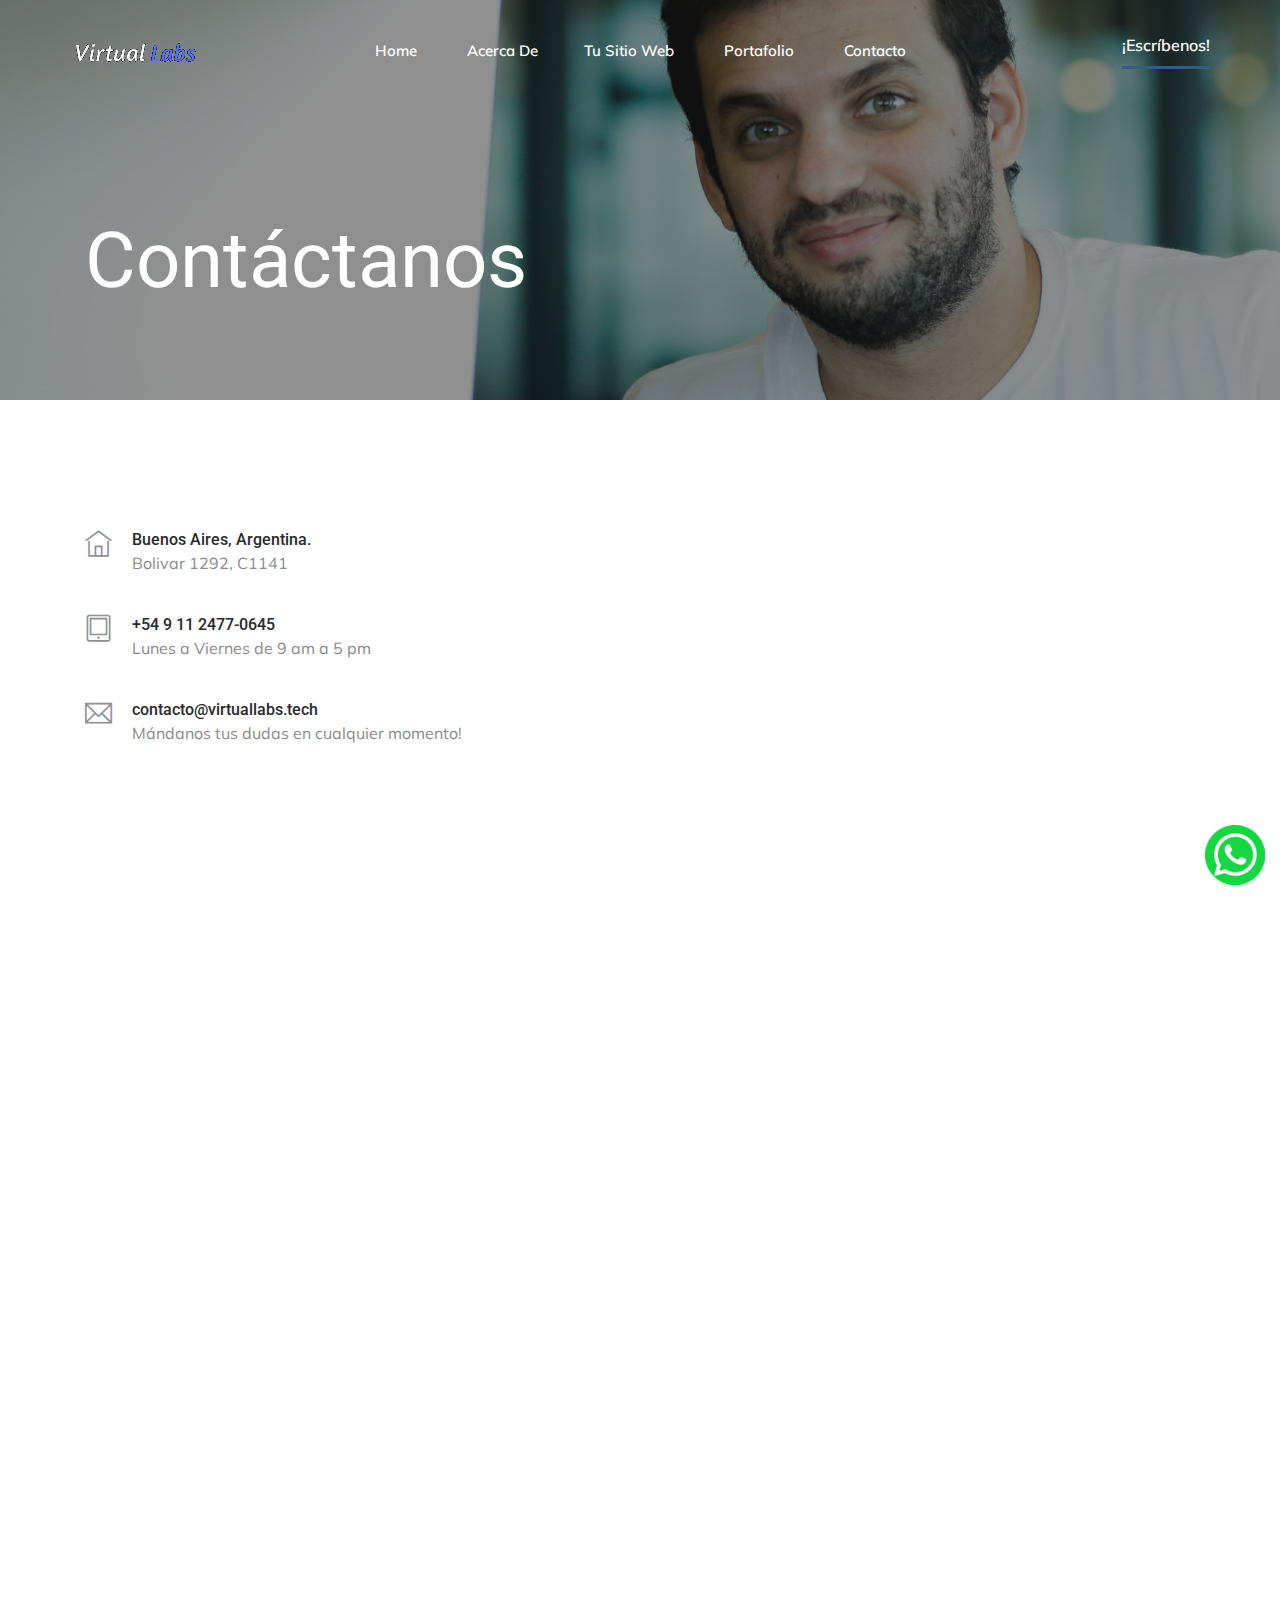
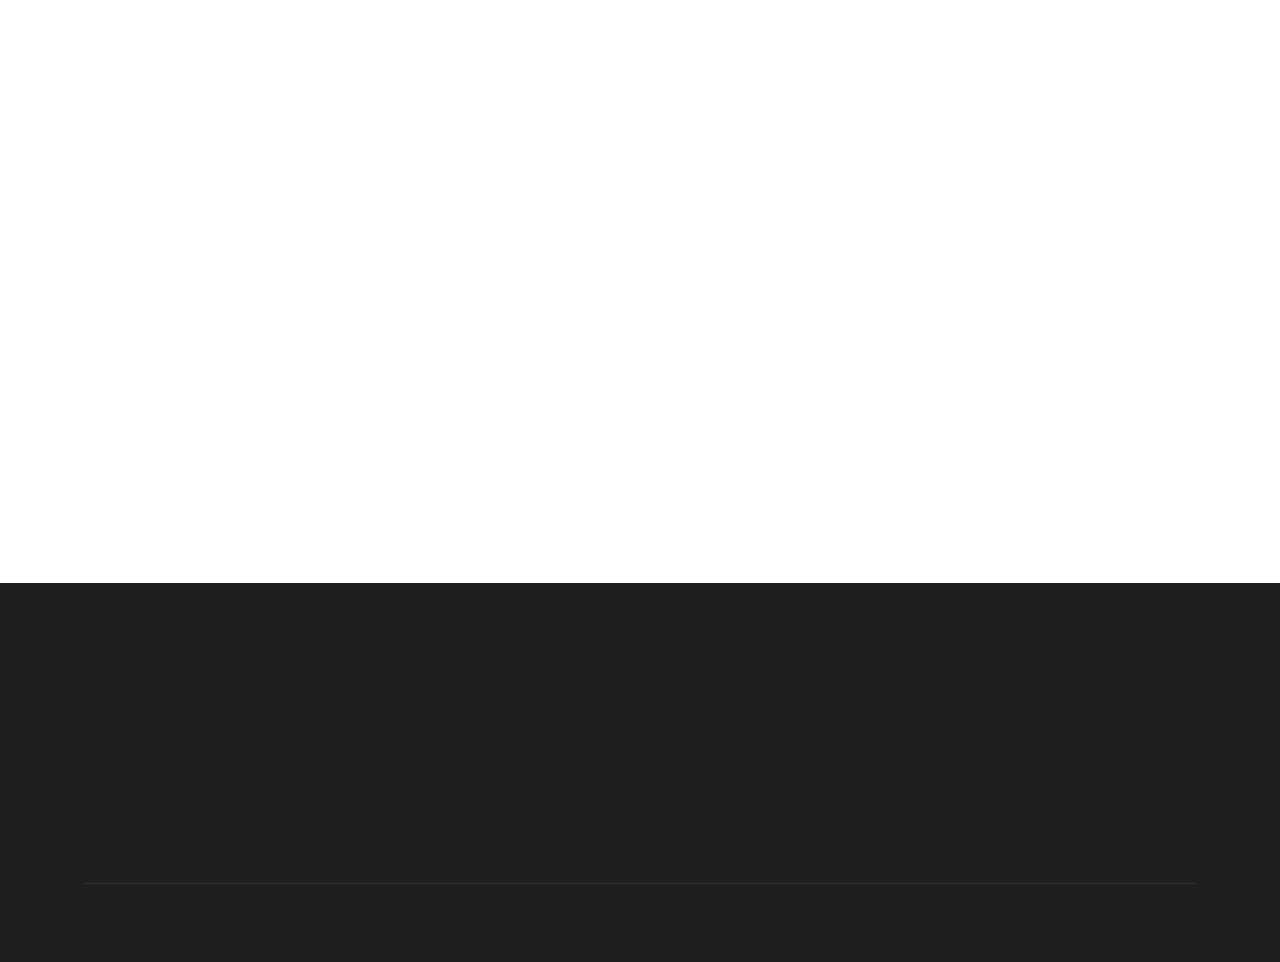
<file: contact.html>
<!doctype html>
<html class="no-js" lang="zxx">

<head>
    <meta charset="utf-8">
    <meta http-equiv="x-ua-compatible" content="ie=edge">
    <title>VirtualLab</title>
    <meta name="description" content="">
    <meta name="viewport" content="width=device-width, initial-scale=1">

    <!-- <link rel="manifest" href="site.webmanifest"> -->
    <!-- Place favicon.ico in the root directory -->

    <!-- CSS here -->
    <link rel="stylesheet" href="css/bootstrap.min.css">
    <link rel="stylesheet" href="css/owl.carousel.min.css">
    <link rel="stylesheet" href="css/magnific-popup.css">
    <link rel="stylesheet" href="css/font-awesome.min.css">
    <link rel="stylesheet" href="css/themify-icons.css">
    <link rel="stylesheet" href="css/nice-select.css">
    <link rel="stylesheet" href="css/flaticon.css">
    <link rel="stylesheet" href="css/gijgo.css">
    <link rel="stylesheet" href="css/animate.min.css">
    <link rel="stylesheet" href="css/slick.css">
    <link rel="stylesheet" href="css/slicknav.css">
    <link rel="stylesheet" href="css/style.css">
    <!-- <link rel="stylesheet" href="css/responsive.css"> -->
</head>

<body>
    <!--[if lte IE 9]>
            <p class="browserupgrade">You are using an <strong>outdated</strong> browser. Please <a href="https://browsehappy.com/">upgrade your browser</a> to improve your experience and security.</p>
        <![endif]-->

    <!-- header-start 
    <header>
      <div class="header-area ">
          <div id="sticky-header" class="main-header-area">
              <div class="container-fluid p-0">
                  <div class="row align-items-center no-gutters">
                      <div class="col-xl-2 col-lg-2">
                          <div class="logo-img">
                              <a href="index.html">
                                  <img src="img/logo.png" alt="">
                              </a>
                          </div>
                      </div>
                      <div class="col-xl-8 col-lg-8">
                          <div class="main-menu  d-none d-lg-block text-center">
                              <nav>
                                  <ul id="navigation">
                                      <li><a class="active" href="index.html">home</a></li>
                                      <li><a href="service.html">services</a></li>
                                      <li><a href="Portfolio.html">Portfolio</a></li>
                                      <li><a href="#">pages <i class="ti-angle-down"></i></a>
                                          <ul class="submenu">
                                              <li><a href="portfolio_details.html">Portfolio details</a></li>
                                              <li><a href="about.html">about</a></li>
                                              <li><a href="elements.html">elements</a></li>
                                          </ul>
                                      </li>

                                      <li><a href="#">blog <i class="ti-angle-down"></i></a>
                                          <ul class="submenu">
                                              <li><a href="blog.html">blog</a></li>
                                              <li><a href="single-blog.html">single-blog</a></li>
                                          </ul>
                                      </li>
                                      <li><a href="contact.html">Contact</a></li>
                                  </ul>
                              </nav>
                          </div>
                      </div>
                      <div class="col-lg-2 d-none d-lg-block">
                          <div class="log_chat_area d-flex align-items-end">
                              <a href="#" target="_black" class="say_hi">Say Hello</a>
                          </div>
                      </div>
                      <div class="col-12">
                          <div class="mobile_menu d-block d-lg-none"></div>
                      </div>
                  </div>
              </div>
          </div>
      </div>
  </header>
   header-end -->
       
    <!-- header-start -->
    <header>
        <div class="header-area ">
            <div id="sticky-header" class="main-header-area">
                <div class="container-fluid p-0">
                    <div class="row align-items-center no-gutters">
                        <div class="col-xl-2 col-lg-2">
                            <div class="logo-img">
                                <a href="index.html">
                                    <img src="img/logo.png" alt="">
                                </a>
                            </div>
                        </div>
                        <div class="col-xl-8 col-lg-8">
                            <div class="main-menu  d-none d-lg-block text-center">
                                <nav>
                                    <ul id="navigation">
                                        <li><a class="active" href="index.html">home</a></li>
                                        <li><a href="about.html">Acerca de </a>
                                            <!--
                                                </li><li><a>Servicios <i class="ti-angle-down"></i></a>
                                            <ul class="submenu">
                                                <li><a href="portfolio_details.html">Sitios Web</a></li>
                                                <li><a href="portfolio_details4.html">Aplicaciones de VR</a></li>
                                                <li><a href="portfolio_detailsAR.html">Aplicaciones de AR</a></li>
                                            </ul>
                                        </li>
                                    </li><li><a>Servicios <i class="ti-angle-down"></i></a>
                                            <ul class="submenu">
                                                <li><a href="portfolio_details.html">Sitios Web</a></li>
                                                <li><a href="portfolio_details4.html">Aplicaciones de VR</a></li>
                                                <li><a href="portfolio_detailsAR.html">Aplicaciones de AR</a></li>
                                            </ul>
                                        </li>
                                            -->
                                        
                                        <li><a href="tusitioweb.html">Tu sitio web</a></li>
                                        <li><a href="Portfolio.html">Portafolio</a></li>
                                        
                                        <!--Comentar este li-->
                                      <!--  <li><a href="#">blog <i class="ti-angle-down"></i></a>
                                            <ul class="submenu">
                                                <li><a href="blog.html">blog</a></li>
                                                <li><a href="single-blog.html">single-blog</a></li>
                                            </ul>
                                        </li>-->

                                        <li><a href="contact.html">Contacto</a></li>
                                    </ul>
                                </nav>
                            </div>
                        </div>
                        <div class="col-lg-2 d-none d-lg-block">
                            <div class="log_chat_area d-flex align-items-end">
                                <a href="#" data-scroll-nav="0" class="say_hi">¡Escríbenos!</a>
                            </div>
                        </div>
                        <div class="col-12">
                            <div class="mobile_menu d-block d-lg-none"></div>
                        </div>
                    </div>
                </div>
            </div>
        </div>
    </header>
    <!-- header-end -->
  <!-- bradcam_area  -->
  <div class="bradcam_area breadcam_bg_3">
    <div class="container">
      <div class="row">
          <div class="col-xl-12">
              <div class="bradcam_text">
                  <h3>Contáctanos</h3>
              </div>
          </div>
      </div>
    </div>
  </div>
  <!-- /bradcam_area  -->

  
  <!-- ================ contact section start ================= -->
  <section class="contact-section section_padding">
    <div class="container">
      
      <div class="row">
        
        
        <div class="col-lg-5">
          <div class="media contact-info">
            <span class="contact-info__icon"><i class="ti-home"></i></span>
            <div class="media-body">
              <h3>Buenos Aires, Argentina.</h3>
              <p>Bolivar 1292, C1141</p>
            </div>
          </div>

          <div class="media contact-info">
            <span class="contact-info__icon"><i class="ti-tablet"></i></span>
            <div class="media-body">
              <h3>+54 9 11 2477-0645</h3>
              <p>Lunes a Viernes de 9 am a 5 pm</p>
            </div>
          </div>
          <div class="media contact-info">
            <span class="contact-info__icon"><i class="ti-email"></i></span>
            <div class="media-body">
              <h3>contacto@virtuallabs.tech</h3>
              <p>Mándanos tus dudas en cualquier momento!</p>
            </div>
          </div>
        </div>
        <div class="col-lg-3">
        <!-- <iframe src="https://www.google.com/maps/embed?pb=!1m14!1m12!1m3!1d942.7748488273093!2d-98.20859976159211!3d19.05936701793664!2m3!1f0!2f0!3f0!3m2!1i1024!2i768!4f13.1!5e0!3m2!1ses-419!2smx!4v1581132617100!5m2!1ses-419!2smx" width="600" height="450" frameborder="0" style="border:0;" allowfullscreen=""></iframe>

        --> 
          <iframe src="https://www.google.com/maps/embed?pb=!1m18!1m12!1m3!1d1482.083577581623!2d-58.373585530888334!3d-34.62300539601363!2m3!1f0!2f0!3f0!3m2!1i1024!2i768!4f13.1!3m3!1m2!1s0x95bccb2d3b4c8c77%3A0x6ce524bcebdc3b19!2sBol%C3%ADvar%201292%2C%20C1141%20AAB%2C%20Buenos%20Aires!5e0!3m2!1ses-419!2sar!4v1584585589540!5m2!1ses-419!2sar" width="600" height="450" frameborder="0" style="border:0;" allowfullscreen="" aria-hidden="false" tabindex="0"></iframe>  
        </div>
        
      </div>
      
    </div>
  </section>
  <!-- ================ contact section end ================= -->

  <!-- ================ contact section start ================= 
  <section class="contact-section section_padding">
    <div class="container">
      
      <div class="row">
        
        
        <div class="col-lg-5">
          <div class="media contact-info">
            <span class="contact-info__icon"><i class="ti-home"></i></span>
            <div class="media-body">
              <h3>Puebla, México.</h3>
              <p>Avenida San Claudio, Blvrd 14 Sur, Cdad. Universitaria, 72592</p>
            </div>
          </div>

          <div class="media contact-info">
            <span class="contact-info__icon"><i class="ti-tablet"></i></span>
            <div class="media-body">
              <h3>+52 1 222 790 8673</h3>
              <p>Lunes a Viernes de 9 am a 6 pm</p>
            </div>
          </div>
          <div class="media contact-info">
            <span class="contact-info__icon"><i class="ti-email"></i></span>
            <div class="media-body">
              <h3>support@virtuallab.com</h3>
              <p>Mándanos tus dudas en cualquier momento!</p>
            </div>
          </div>
        </div>
        <div class="col-lg-3">
          <iframe src="https://www.google.com/maps/embed?pb=!1m14!1m12!1m3!1d942.7748488273093!2d-98.20859976159211!3d19.05936701793664!2m3!1f0!2f0!3f0!3m2!1i1024!2i768!4f13.1!5e0!3m2!1ses-419!2smx!4v1581132617100!5m2!1ses-419!2smx" width="600" height="450" frameborder="0" style="border:0;" allowfullscreen=""></iframe>

        </div>
        
      </div>
      
    </div>
  </section>
   ================ contact section end ================= -->

  <div data-scroll-index="0" class="get_in_tauch_area">
    <div class="container">
        <div class="row justify-content-center">
            <div class="col-lg-6">
                <div class="section_title text-center mb-90">
                    <h3 class="wow fadeInUp" data-wow-duration="1s" data-wow-delay=".3s">Contáctanos</h3>
                    <p class="wow fadeInUp" data-wow-duration="1s" data-wow-delay=".4s">Diseñamos el mejor producto de acuerdo a tu presupuesto.</p>
                
                </div>
            </div>
        </div>
        <div class="row justify-content-center">
            <iframe src="https://docs.google.com/forms/d/e/1FAIpQLSfFjcOtp-MRl3NPwcLI4rvP0I_5r3pqi2aKZgkWcJ1f-HwE1A/viewform?embedded=true" width="640" height="744" frameborder="0" marginheight="0" marginwidth="0">Cargando…</iframe>
            <form action="#">
            <!--<div class="col-lg-8">
                <div class="touch_form">
                        <div class="row">
                            <div class="col-md-6">
                                <div class="single_input wow fadeInUp" data-wow-duration="1s" data-wow-delay=".3s">
                                    <input type="text" placeholder="Nombre" >
                                </div>
                            </div>
                            <div class="col-md-6">
                                <div class="single_input wow fadeInUp" data-wow-duration="1s" data-wow-delay=".4s">
                                    <input type="email" placeholder="Email" >
                                </div>
                            </div>
                            <div class="col-md-12">
                                <div class="single_input wow fadeInUp" data-wow-duration="1s" data-wow-delay=".5s">
                                    <input type="email" placeholder="Asunto" >
                                </div>
                            </div>
                            <div class="col-md-12">
                                <div class="single_input wow fadeInUp" data-wow-duration="1s" data-wow-delay=".6s">
                                   <textarea name="" id="" cols="30" placeholder="Mensaje" rows="10"></textarea>
                                </div>
                            </div>
                            <div class="col-lg-12">
                                <div class="submit_btn wow fadeInUp" data-wow-duration="1s" data-wow-delay=".7s">
                                    <button class="boxed-btn3" type="submit">Enviar mensaje</button>
                                    
                                </div>
                            </div>
                        </div>
                    
                </div>
            </div>-->
            </form>
        </div>
    </div>
</div>
<!-- footer start -->
<footer class="footer">
    <div class="footer_top">
        <div class="container">
            <div class="row align-items-center">
                <div class="col-lg-2 col-md-3">
                    <div class="footer_logo wow fadeInRight" data-wow-duration="1s" data-wow-delay=".3s">
                        <a href="index.html">
                            <img src="img/logo.png" alt="">
                        </a>
                    </div>
                </div>
                <div class="col-xl-7 col-lg-7 col-md-9">
                   <div class="menu_links">
                       <!-- <ul>
                            <li><a class="wow fadeInDown" data-wow-duration="1s" data-wow-delay=".2s" href="#">About</a class="wow fadeInUp" data-wow-duration="1s" data-wow-delay=".3s"></li>
                            <li><a class="wow fadeInDown" data-wow-duration="1s" data-wow-delay=".4s" href="#">Services</a></li>
                            <li><a class="wow fadeInDown" data-wow-duration="1s" data-wow-delay=".6s" href="#">Portfolio</a></li>
                            <li><a class="wow fadeInDown" data-wow-duration="1s" data-wow-delay=".8s" href="#">Pages</a></li>
                            <li><a class="wow fadeInDown" data-wow-duration="1s" data-wow-delay="1s" href="#">Blog</a></li>
                            <li><a class="wow fadeInDown" data-wow-duration="1s" data-wow-delay="1.1s" href="#">Contact</a></li>
                        </ul>-->
                    
                    </div>
                </div>
                <div class="col-lg-3 col-md-12">
                    <div class="socail_links">
                        <ul>
                            <li><a class="wow fadeInUp" data-wow-duration="1s" data-wow-delay=".3s" href="https://www.facebook.com/VitrualLab-106137594294209/"> <i class="fa fa-facebook"></i> </a></li>
                            <li><a class="wow fadeInUp" data-wow-duration="1s" data-wow-delay=".4s" href="https://wa.me/5212228811327"> <i class="fa fa-whatsapp"></i> </a></li>
                        </ul>
                    </div>
                </div>
            </div>
        </div>
    </div>
    <div class="copy-right_text">
        <div class="container">
            <div class="footer_border"></div>
            <div class="row">
                <div class="col-xl-12">
                    <p class="copy_right text-center wow fadeInUp" data-wow-duration="1s" data-wow-delay="1.3s">
                        <!-- Link back to Colorlib can't be removed. Template is licensed under CC BY 3.0. -->
Copyright &copy;<script>document.write(new Date().getFullYear());</script> All rights reserved | This template is made with <i class="fa fa-heart-o" aria-hidden="true"></i> by <a href="https://colorlib.com" target="_blank">Colorlib</a>
<!-- Link back to Colorlib can't be removed. Template is licensed under CC BY 3.0. -->
                    </p>
                </div>
            </div>
        </div>
    </div>
</footer>
<!--/ footer end  -->
  <!-- JS here -->
  <script src="js/vendor/modernizr-3.5.0.min.js"></script>
  <script src="js/vendor/jquery-1.12.4.min.js"></script>
  <script src="js/popper.min.js"></script>
  <script src="js/bootstrap.min.js"></script>
  <script src="js/owl.carousel.min.js"></script>
  <script src="js/isotope.pkgd.min.js"></script>
  <script src="js/ajax-form.js"></script>
  <script src="js/waypoints.min.js"></script>
  <script src="js/jquery.counterup.min.js"></script>
  <script src="js/imagesloaded.pkgd.min.js"></script>
  <script src="js/scrollIt.js"></script>
  <script src="js/jquery.scrollUp.min.js"></script>
  <script src="js/wow.min.js"></script>
  <script src="js/nice-select.min.js"></script>
  <script src="js/jquery.slicknav.min.js"></script>
  <script src="js/jquery.magnific-popup.min.js"></script>
  <script src="js/plugins.js"></script>
  <script src="js/gijgo.min.js"></script>

  <!--contact js-->
  <script src="js/contact.js"></script>
  <script src="js/jquery.ajaxchimp.min.js"></script>
  <script src="js/jquery.form.js"></script>
  <script src="js/jquery.validate.min.js"></script>
  <script src="js/mail-script.js"></script>

  <script src="js/main.js"></script>
    <a style="display: scroll;position:fixed;bottom:15px;right:15px;" href="https://wa.me/5212228811327" target="_blank"/><img src="/img/wa.png"/></a>
</body>

</html>
</file>
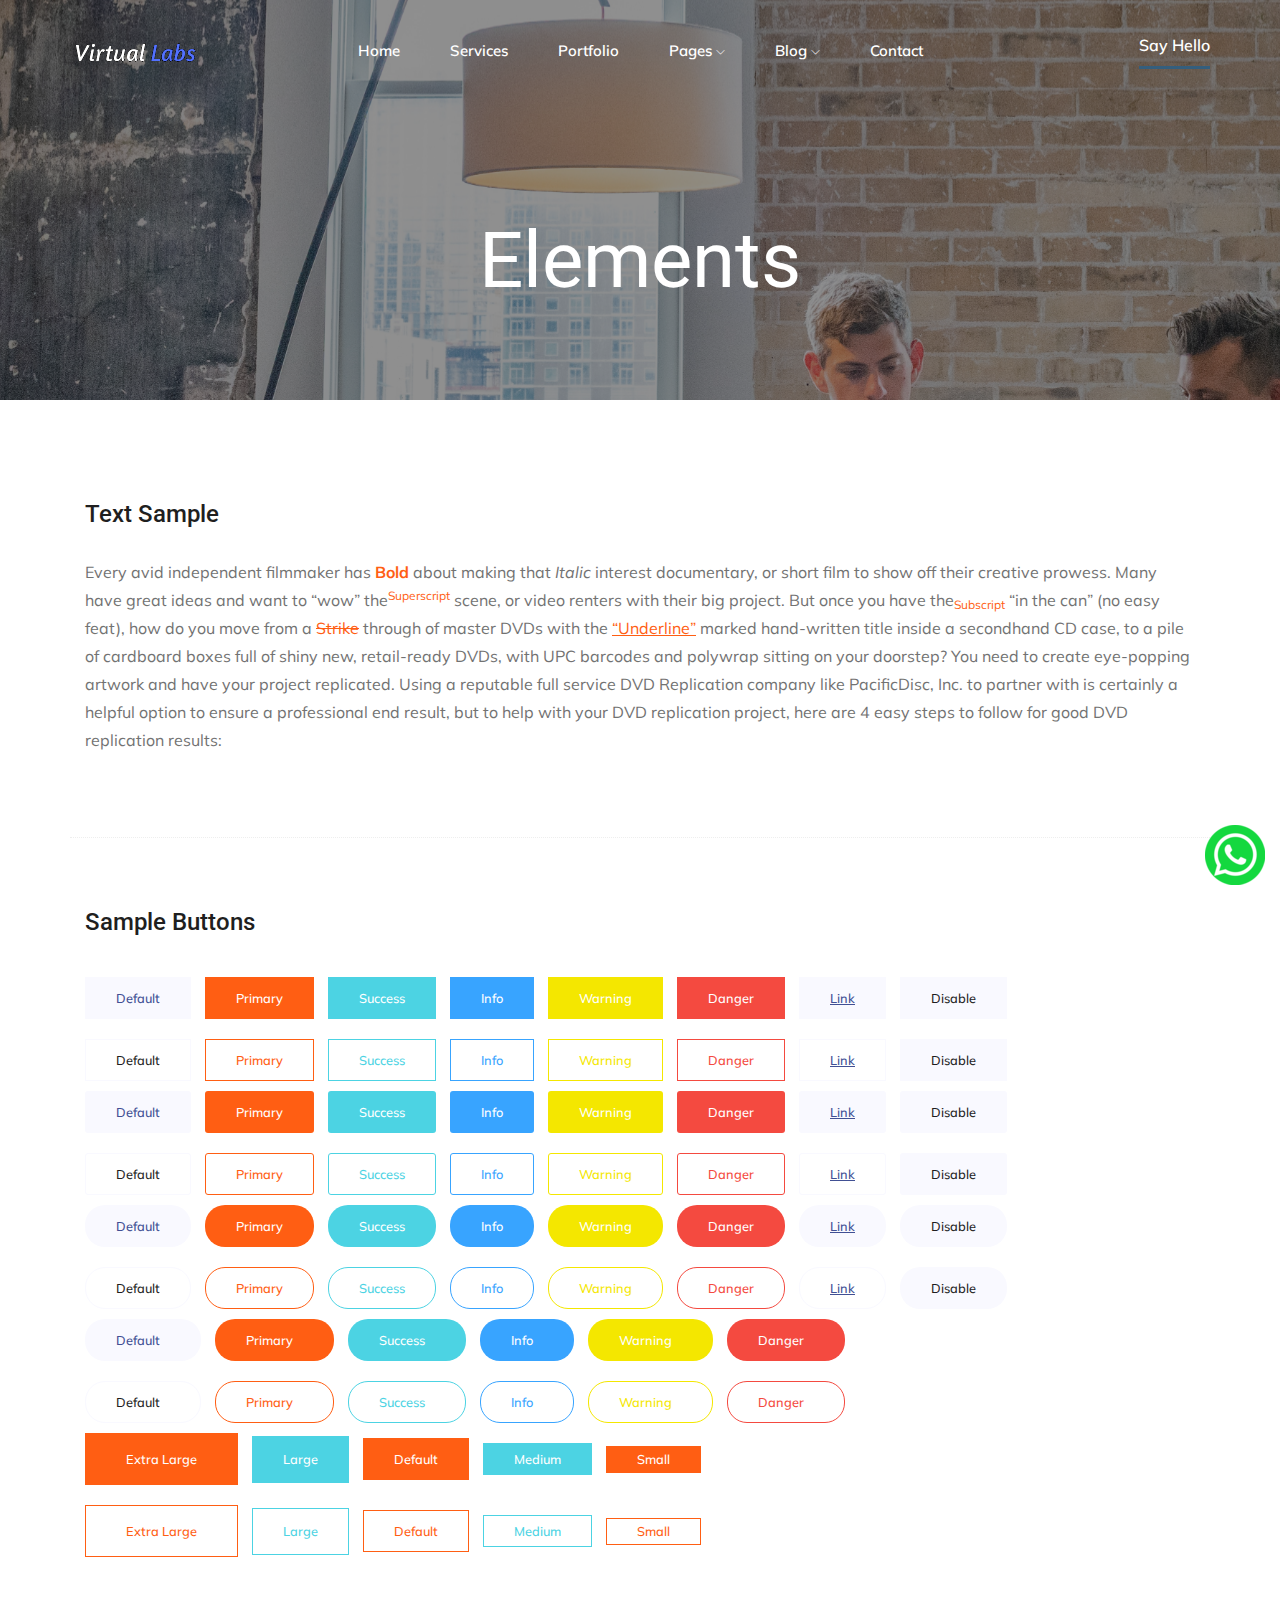
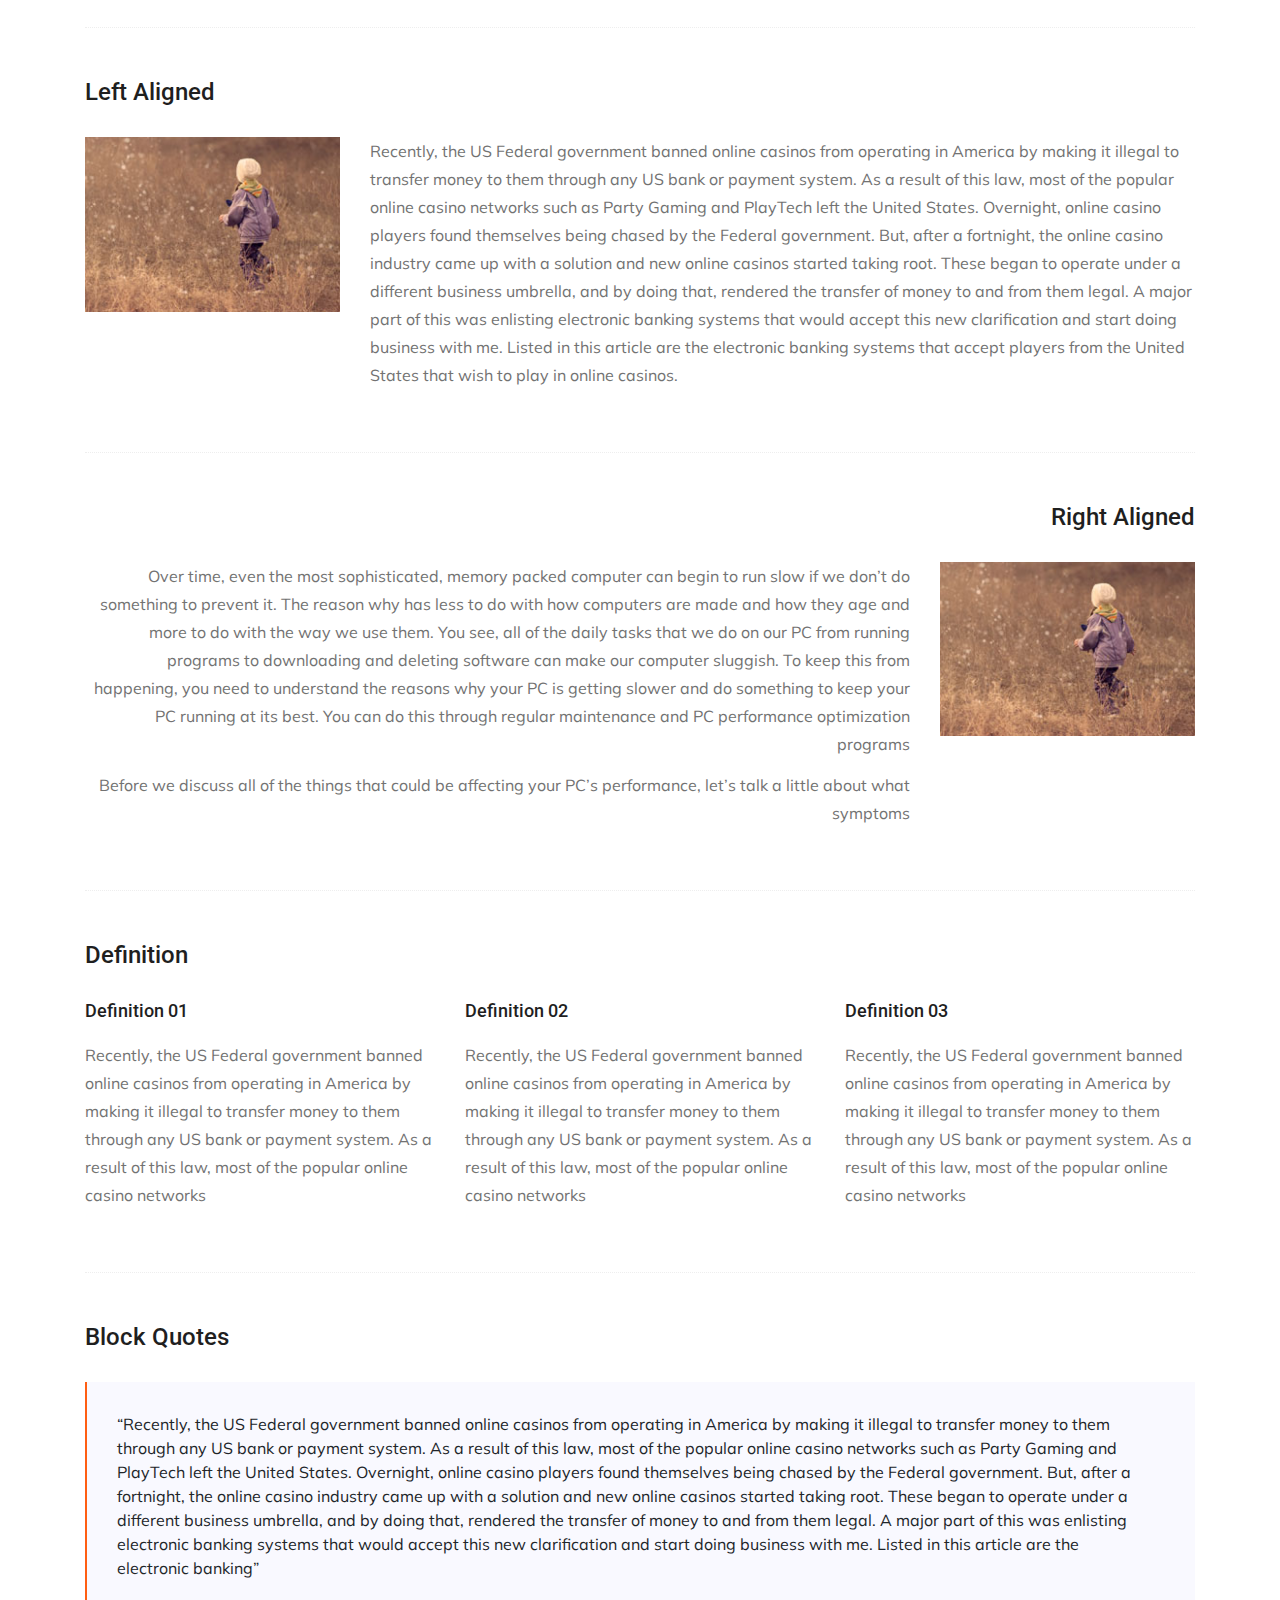
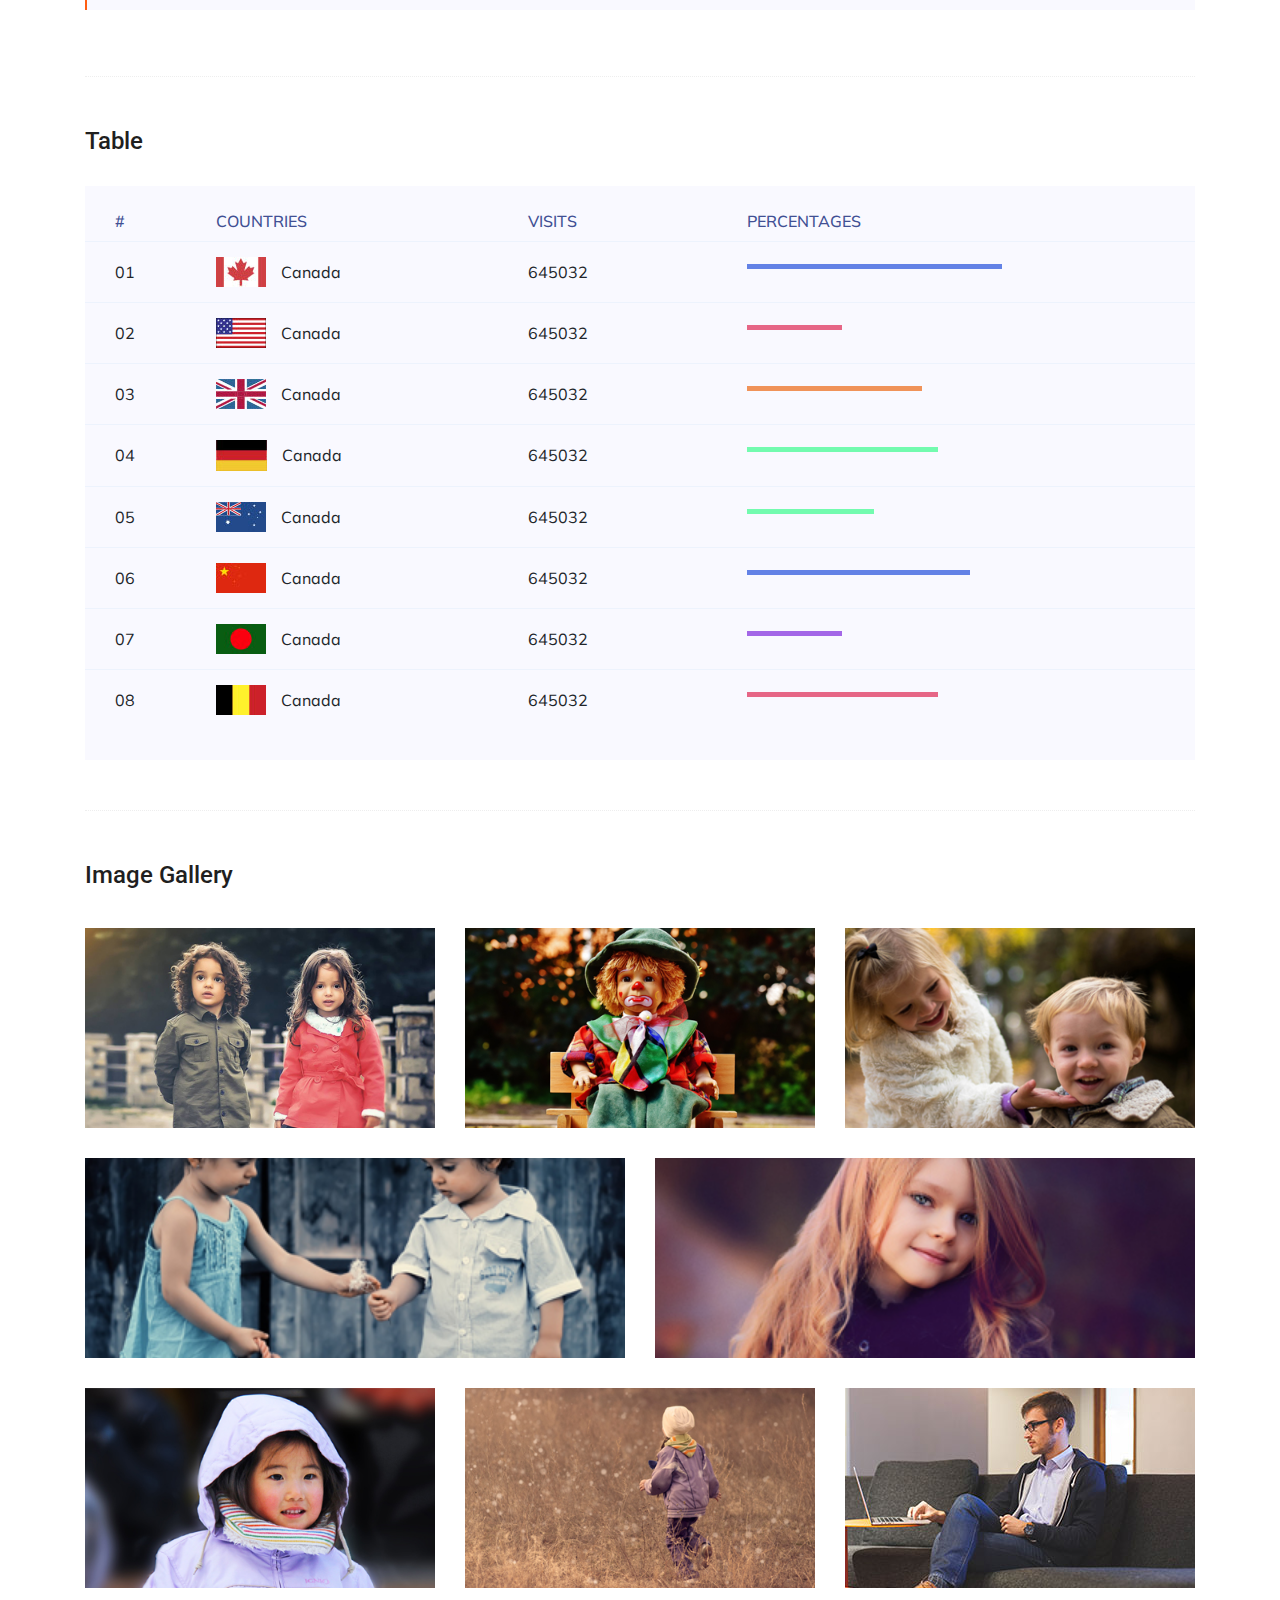
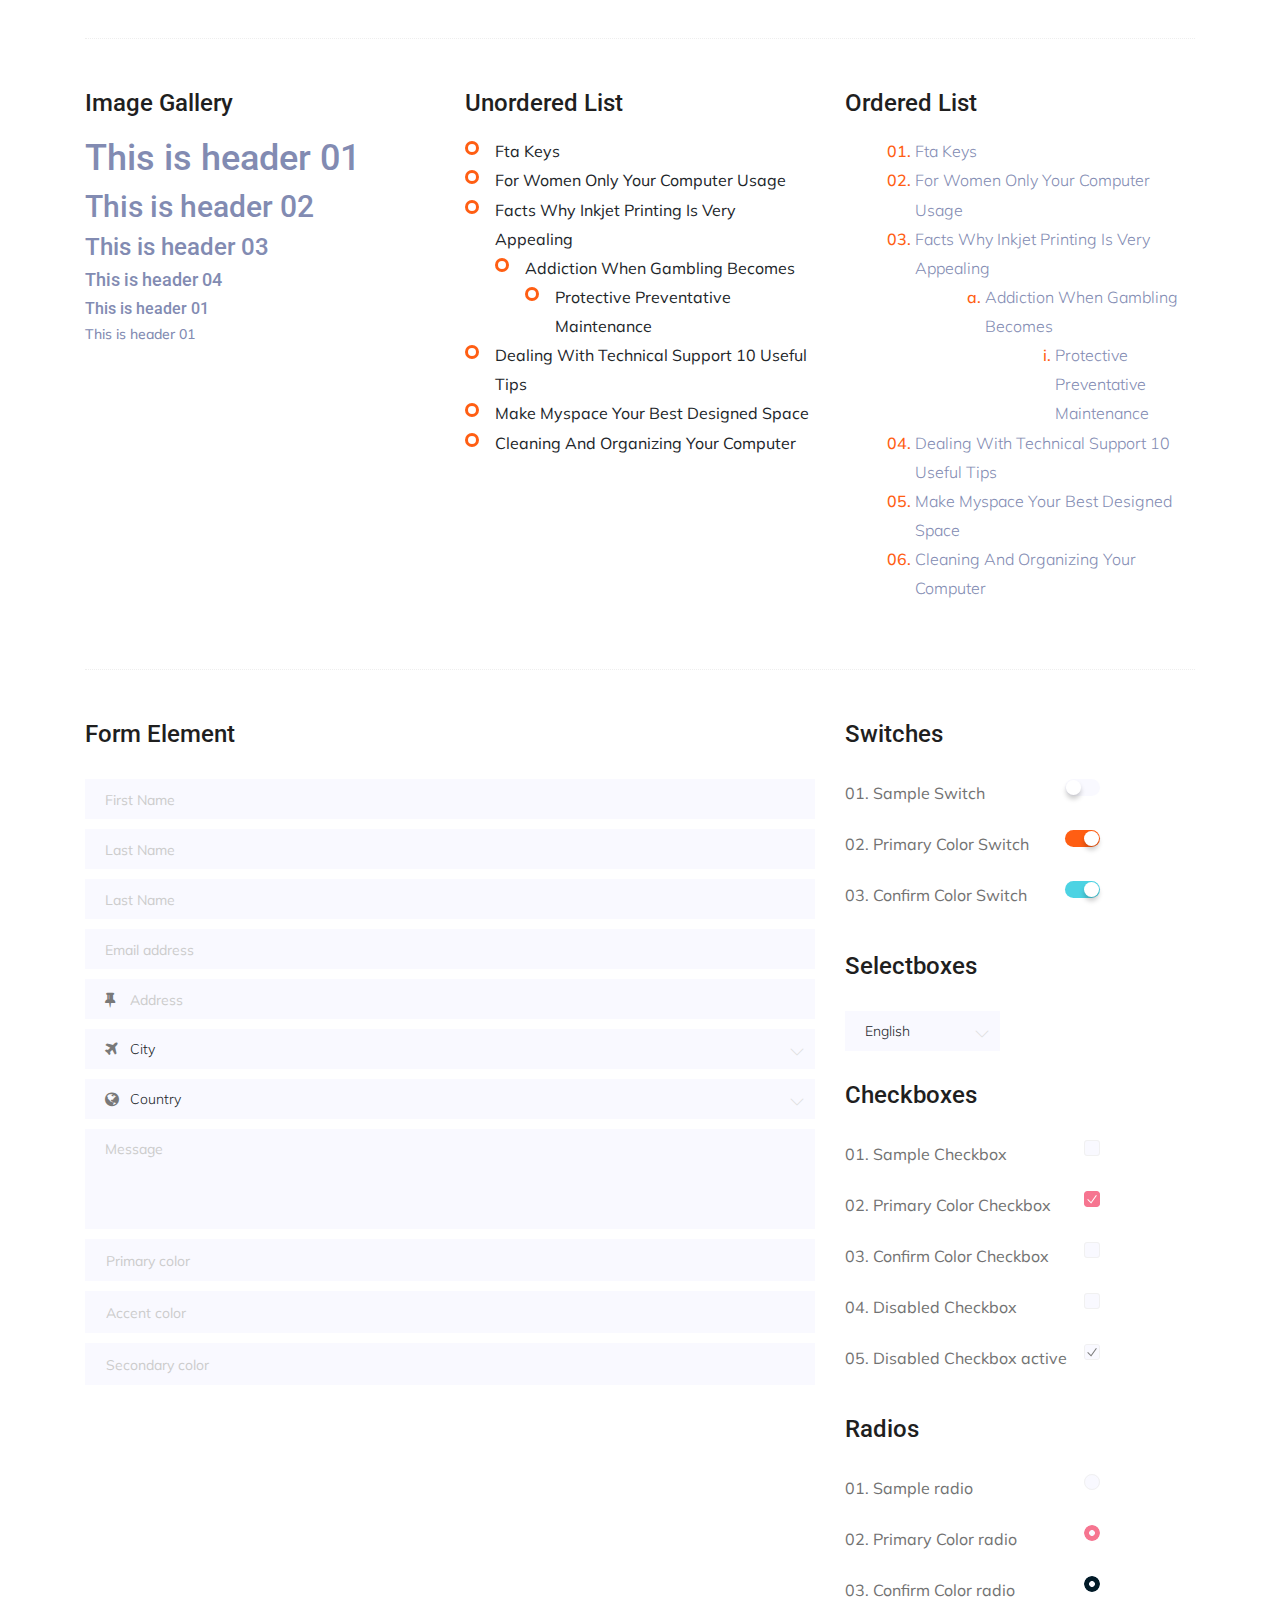
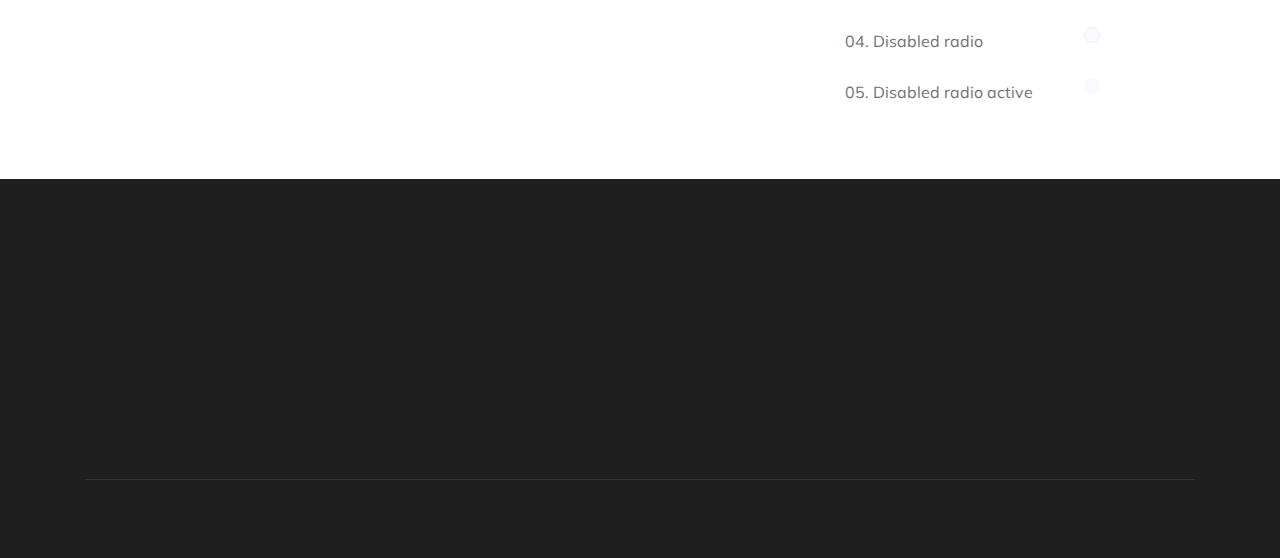
<file: elements.html>
<!doctype html>
<html class="no-js" lang="zxx">

<head>
	<meta charset="utf-8">
	<meta http-equiv="x-ua-compatible" content="ie=edge">
	<title>StartUp</title>
	<meta name="description" content="">
	<meta name="viewport" content="width=device-width, initial-scale=1">

	<!-- <link rel="manifest" href="site.webmanifest"> -->
	<!-- Place favicon.ico in the root directory -->

	<!-- CSS here -->
	<link rel="stylesheet" href="css/bootstrap.min.css">
	<link rel="stylesheet" href="css/owl.carousel.min.css">
	<link rel="stylesheet" href="css/magnific-popup.css">
	<link rel="stylesheet" href="css/font-awesome.min.css">
	<link rel="stylesheet" href="css/themify-icons.css">
	<link rel="stylesheet" href="css/nice-select.css">
	<link rel="stylesheet" href="css/flaticon.css">
	<link rel="stylesheet" href="css/gijgo.css">
	<link rel="stylesheet" href="css/animate.min.css">
	<link rel="stylesheet" href="css/slicknav.css">
	<link rel="stylesheet" href="css/style.css">
	<!-- <link rel="stylesheet" href="css/responsive.css"> -->
</head>

<body>
	<!--[if lte IE 9]>
            <p class="browserupgrade">You are using an <strong>outdated</strong> browser. Please <a href="https://browsehappy.com/">upgrade your browser</a> to improve your experience and security.</p>
        <![endif]-->

    <!-- header-start -->
    <header>
        <div class="header-area ">
            <div id="sticky-header" class="main-header-area">
                <div class="container-fluid p-0">
                    <div class="row align-items-center no-gutters">
                        <div class="col-xl-2 col-lg-2">
                            <div class="logo-img">
                                <a href="index.html">
                                    <img src="img/logo.png" alt="">
                                </a>
                            </div>
                        </div>
                        <div class="col-xl-8 col-lg-8">
                            <div class="main-menu  d-none d-lg-block text-center">
                                <nav>
                                    <ul id="navigation">
                                        <li><a class="active" href="index.html">home</a></li>
                                        <li><a href="service.html">services</a></li>
                                        <li><a href="Portfolio.html">Portfolio</a></li>
                                        <li><a href="#">pages <i class="ti-angle-down"></i></a>
                                            <ul class="submenu">
                                                <li><a href="portfolio_details.html">Portfolio details</a></li>
                                                <li><a href="about.html">about</a></li>
                                                <li><a href="elements.html">elements</a></li>
                                            </ul>
                                        </li>

                                        <li><a href="#">blog <i class="ti-angle-down"></i></a>
                                            <ul class="submenu">
                                                <li><a href="blog.html">blog</a></li>
                                                <li><a href="single-blog.html">single-blog</a></li>
                                            </ul>
                                        </li>
                                        <li><a href="contact.html">Contact</a></li>
                                    </ul>
                                </nav>
                            </div>
                        </div>
                        <div class="col-lg-2 d-none d-lg-block">
                            <div class="log_chat_area d-flex align-items-end">
                                <a href="#" target="_black" class="say_hi">Say Hello</a>
                            </div>
                        </div>
                        <div class="col-12">
                            <div class="mobile_menu d-block d-lg-none"></div>
                        </div>
                    </div>
                </div>
            </div>
        </div>
    </header>
    <!-- header-end -->
	
		<!-- bradcam_area  -->
		<div class="bradcam_area bradcam_bg_1">
			<div class="container">
				<div class="row">
					<div class="col-xl-12">
						<div class="bradcam_text text-center">
							<h3>Elements</h3>
						</div>
					</div>
				</div>
			</div>
		</div>
		<!-- /bradcam_area  -->

	<!-- Start Sample Area -->
	<section class="sample-text-area">
		<div class="container box_1170">
			<h3 class="text-heading">Text Sample</h3>
			<p class="sample-text">
				Every avid independent filmmaker has <b>Bold</b> about making that <i>Italic</i> interest documentary,
				or short
				film to show off their creative prowess. Many have great ideas and want to “wow”
				the<sup>Superscript</sup> scene,
				or video renters with their big project. But once you have the<sub>Subscript</sub> “in the can” (no easy
				feat), how
				do you move from a <del>Strike</del> through of master DVDs with the <u>“Underline”</u> marked
				hand-written title
				inside a secondhand CD case, to a pile of cardboard boxes full of shiny new, retail-ready DVDs, with UPC
				barcodes
				and polywrap sitting on your doorstep? You need to create eye-popping artwork and have your project
				replicated.
				Using a reputable full service DVD Replication company like PacificDisc, Inc. to partner with is
				certainly a
				helpful option to ensure a professional end result, but to help with your DVD replication project, here
				are 4 easy
				steps to follow for good DVD replication results:

			</p>
		</div>
	</section>
	<!-- End Sample Area -->

	<!-- Start Button -->
	<section class="button-area">
		<div class="container box_1170 border-top-generic">
			<h3 class="text-heading">Sample Buttons</h3>
			<div class="button-group-area">
				<a href="#" class="genric-btn default">Default</a>
				<a href="#" class="genric-btn primary">Primary</a>
				<a href="#" class="genric-btn success">Success</a>
				<a href="#" class="genric-btn info">Info</a>
				<a href="#" class="genric-btn warning">Warning</a>
				<a href="#" class="genric-btn danger">Danger</a>
				<a href="#" class="genric-btn link">Link</a>
				<a href="#" class="genric-btn disable">Disable</a>
			</div>
			<div class="button-group-area mt-10">
				<a href="#" class="genric-btn default-border">Default</a>
				<a href="#" class="genric-btn primary-border">Primary</a>
				<a href="#" class="genric-btn success-border">Success</a>
				<a href="#" class="genric-btn info-border">Info</a>
				<a href="#" class="genric-btn warning-border">Warning</a>
				<a href="#" class="genric-btn danger-border">Danger</a>
				<a href="#" class="genric-btn link-border">Link</a>
				<a href="#" class="genric-btn disable">Disable</a>
			</div>
			<div class="button-group-area mt-40">
				<a href="#" class="genric-btn default radius">Default</a>
				<a href="#" class="genric-btn primary radius">Primary</a>
				<a href="#" class="genric-btn success radius">Success</a>
				<a href="#" class="genric-btn info radius">Info</a>
				<a href="#" class="genric-btn warning radius">Warning</a>
				<a href="#" class="genric-btn danger radius">Danger</a>
				<a href="#" class="genric-btn link radius">Link</a>
				<a href="#" class="genric-btn disable radius">Disable</a>
			</div>
			<div class="button-group-area mt-10">
				<a href="#" class="genric-btn default-border radius">Default</a>
				<a href="#" class="genric-btn primary-border radius">Primary</a>
				<a href="#" class="genric-btn success-border radius">Success</a>
				<a href="#" class="genric-btn info-border radius">Info</a>
				<a href="#" class="genric-btn warning-border radius">Warning</a>
				<a href="#" class="genric-btn danger-border radius">Danger</a>
				<a href="#" class="genric-btn link-border radius">Link</a>
				<a href="#" class="genric-btn disable radius">Disable</a>
			</div>
			<div class="button-group-area mt-40">
				<a href="#" class="genric-btn default circle">Default</a>
				<a href="#" class="genric-btn primary circle">Primary</a>
				<a href="#" class="genric-btn success circle">Success</a>
				<a href="#" class="genric-btn info circle">Info</a>
				<a href="#" class="genric-btn warning circle">Warning</a>
				<a href="#" class="genric-btn danger circle">Danger</a>
				<a href="#" class="genric-btn link circle">Link</a>
				<a href="#" class="genric-btn disable circle">Disable</a>
			</div>
			<div class="button-group-area mt-10">
				<a href="#" class="genric-btn default-border circle">Default</a>
				<a href="#" class="genric-btn primary-border circle">Primary</a>
				<a href="#" class="genric-btn success-border circle">Success</a>
				<a href="#" class="genric-btn info-border circle">Info</a>
				<a href="#" class="genric-btn warning-border circle">Warning</a>
				<a href="#" class="genric-btn danger-border circle">Danger</a>
				<a href="#" class="genric-btn link-border circle">Link</a>
				<a href="#" class="genric-btn disable circle">Disable</a>
			</div>
			<div class="button-group-area mt-40">
				<a href="#" class="genric-btn default circle arrow">Default<span class="lnr lnr-arrow-right"></span></a>
				<a href="#" class="genric-btn primary circle arrow">Primary<span class="lnr lnr-arrow-right"></span></a>
				<a href="#" class="genric-btn success circle arrow">Success<span class="lnr lnr-arrow-right"></span></a>
				<a href="#" class="genric-btn info circle arrow">Info<span class="lnr lnr-arrow-right"></span></a>
				<a href="#" class="genric-btn warning circle arrow">Warning<span class="lnr lnr-arrow-right"></span></a>
				<a href="#" class="genric-btn danger circle arrow">Danger<span class="lnr lnr-arrow-right"></span></a>
			</div>
			<div class="button-group-area mt-10">
				<a href="#" class="genric-btn default-border circle arrow">Default<span
						class="lnr lnr-arrow-right"></span></a>
				<a href="#" class="genric-btn primary-border circle arrow">Primary<span
						class="lnr lnr-arrow-right"></span></a>
				<a href="#" class="genric-btn success-border circle arrow">Success<span
						class="lnr lnr-arrow-right"></span></a>
				<a href="#" class="genric-btn info-border circle arrow">Info<span
						class="lnr lnr-arrow-right"></span></a>
				<a href="#" class="genric-btn warning-border circle arrow">Warning<span
						class="lnr lnr-arrow-right"></span></a>
				<a href="#" class="genric-btn danger-border circle arrow">Danger<span
						class="lnr lnr-arrow-right"></span></a>
			</div>
			<div class="button-group-area mt-40">
				<a href="#" class="genric-btn primary e-large">Extra Large</a>
				<a href="#" class="genric-btn success large">Large</a>
				<a href="#" class="genric-btn primary">Default</a>
				<a href="#" class="genric-btn success medium">Medium</a>
				<a href="#" class="genric-btn primary small">Small</a>
			</div>
			<div class="button-group-area mt-10">
				<a href="#" class="genric-btn primary-border e-large">Extra Large</a>
				<a href="#" class="genric-btn success-border large">Large</a>
				<a href="#" class="genric-btn primary-border">Default</a>
				<a href="#" class="genric-btn success-border medium">Medium</a>
				<a href="#" class="genric-btn primary-border small">Small</a>
			</div>
		</div>
	</section>
	<!-- End Button -->

	<!-- Start Align Area -->
	<div class="whole-wrap">
		<div class="container box_1170">
			<div class="section-top-border">
				<h3 class="mb-30">Left Aligned</h3>
				<div class="row">
					<div class="col-md-3">
						<img src="img/elements/d.jpg" alt="" class="img-fluid">
					</div>
					<div class="col-md-9 mt-sm-20">
						<p>Recently, the US Federal government banned online casinos from operating in America by making
							it illegal to
							transfer money to them through any US bank or payment system. As a result of this law, most
							of the popular
							online casino networks such as Party Gaming and PlayTech left the United States. Overnight,
							online casino
							players found themselves being chased by the Federal government. But, after a fortnight, the
							online casino
							industry came up with a solution and new online casinos started taking root. These began to
							operate under a
							different business umbrella, and by doing that, rendered the transfer of money to and from
							them legal. A major
							part of this was enlisting electronic banking systems that would accept this new
							clarification and start doing
							business with me. Listed in this article are the electronic banking systems that accept
							players from the United
							States that wish to play in online casinos.</p>
					</div>
				</div>
			</div>
			<div class="section-top-border text-right">
				<h3 class="mb-30">Right Aligned</h3>
				<div class="row">
					<div class="col-md-9">
						<p class="text-right">Over time, even the most sophisticated, memory packed computer can begin
							to run slow if we
							don’t do something to prevent it. The reason why has less to do with how computers are made
							and how they age and
							more to do with the way we use them. You see, all of the daily tasks that we do on our PC
							from running programs
							to downloading and deleting software can make our computer sluggish. To keep this from
							happening, you need to
							understand the reasons why your PC is getting slower and do something to keep your PC
							running at its best. You
							can do this through regular maintenance and PC performance optimization programs</p>
						<p class="text-right">Before we discuss all of the things that could be affecting your PC’s
							performance, let’s
							talk a little about what symptoms</p>
					</div>
					<div class="col-md-3">
						<img src="img/elements/d.jpg" alt="" class="img-fluid">
					</div>
				</div>
			</div>
			<div class="section-top-border">
				<h3 class="mb-30">Definition</h3>
				<div class="row">
					<div class="col-md-4">
						<div class="single-defination">
							<h4 class="mb-20">Definition 01</h4>
							<p>Recently, the US Federal government banned online casinos from operating in America by
								making it illegal to
								transfer money to them through any US bank or payment system. As a result of this law,
								most of the popular
								online casino networks</p>
						</div>
					</div>
					<div class="col-md-4">
						<div class="single-defination">
							<h4 class="mb-20">Definition 02</h4>
							<p>Recently, the US Federal government banned online casinos from operating in America by
								making it illegal to
								transfer money to them through any US bank or payment system. As a result of this law,
								most of the popular
								online casino networks</p>
						</div>
					</div>
					<div class="col-md-4">
						<div class="single-defination">
							<h4 class="mb-20">Definition 03</h4>
							<p>Recently, the US Federal government banned online casinos from operating in America by
								making it illegal to
								transfer money to them through any US bank or payment system. As a result of this law,
								most of the popular
								online casino networks</p>
						</div>
					</div>
				</div>
			</div>
			<div class="section-top-border">
				<h3 class="mb-30">Block Quotes</h3>
				<div class="row">
					<div class="col-lg-12">
						<blockquote class="generic-blockquote">
							“Recently, the US Federal government banned online casinos from operating in America by
							making it illegal to
							transfer money to them through any US bank or payment system. As a result of this law, most
							of the popular
							online casino networks such as Party Gaming and PlayTech left the United States. Overnight,
							online casino
							players found themselves being chased by the Federal government. But, after a fortnight, the
							online casino
							industry came up with a solution and new online casinos started taking root. These began to
							operate under a
							different business umbrella, and by doing that, rendered the transfer of money to and from
							them legal. A major
							part of this was enlisting electronic banking systems that would accept this new
							clarification and start doing
							business with me. Listed in this article are the electronic banking”
						</blockquote>
					</div>
				</div>
			</div>
			<div class="section-top-border">
				<h3 class="mb-30">Table</h3>
				<div class="progress-table-wrap">
					<div class="progress-table">
						<div class="table-head">
							<div class="serial">#</div>
							<div class="country">Countries</div>
							<div class="visit">Visits</div>
							<div class="percentage">Percentages</div>
						</div>
						<div class="table-row">
							<div class="serial">01</div>
							<div class="country"> <img src="img/elements/f1.jpg" alt="flag">Canada</div>
							<div class="visit">645032</div>
							<div class="percentage">
								<div class="progress">
									<div class="progress-bar color-1" role="progressbar" style="width: 80%"
										aria-valuenow="80" aria-valuemin="0" aria-valuemax="100"></div>
								</div>
							</div>
						</div>
						<div class="table-row">
							<div class="serial">02</div>
							<div class="country"> <img src="img/elements/f2.jpg" alt="flag">Canada</div>
							<div class="visit">645032</div>
							<div class="percentage">
								<div class="progress">
									<div class="progress-bar color-2" role="progressbar" style="width: 30%"
										aria-valuenow="30" aria-valuemin="0" aria-valuemax="100"></div>
								</div>
							</div>
						</div>
						<div class="table-row">
							<div class="serial">03</div>
							<div class="country"> <img src="img/elements/f3.jpg" alt="flag">Canada</div>
							<div class="visit">645032</div>
							<div class="percentage">
								<div class="progress">
									<div class="progress-bar color-3" role="progressbar" style="width: 55%"
										aria-valuenow="55" aria-valuemin="0" aria-valuemax="100"></div>
								</div>
							</div>
						</div>
						<div class="table-row">
							<div class="serial">04</div>
							<div class="country"> <img src="img/elements/f4.jpg" alt="flag">Canada</div>
							<div class="visit">645032</div>
							<div class="percentage">
								<div class="progress">
									<div class="progress-bar color-4" role="progressbar" style="width: 60%"
										aria-valuenow="60" aria-valuemin="0" aria-valuemax="100"></div>
								</div>
							</div>
						</div>
						<div class="table-row">
							<div class="serial">05</div>
							<div class="country"> <img src="img/elements/f5.jpg" alt="flag">Canada</div>
							<div class="visit">645032</div>
							<div class="percentage">
								<div class="progress">
									<div class="progress-bar color-5" role="progressbar" style="width: 40%"
										aria-valuenow="40" aria-valuemin="0" aria-valuemax="100"></div>
								</div>
							</div>
						</div>
						<div class="table-row">
							<div class="serial">06</div>
							<div class="country"> <img src="img/elements/f6.jpg" alt="flag">Canada</div>
							<div class="visit">645032</div>
							<div class="percentage">
								<div class="progress">
									<div class="progress-bar color-6" role="progressbar" style="width: 70%"
										aria-valuenow="70" aria-valuemin="0" aria-valuemax="100"></div>
								</div>
							</div>
						</div>
						<div class="table-row">
							<div class="serial">07</div>
							<div class="country"> <img src="img/elements/f7.jpg" alt="flag">Canada</div>
							<div class="visit">645032</div>
							<div class="percentage">
								<div class="progress">
									<div class="progress-bar color-7" role="progressbar" style="width: 30%"
										aria-valuenow="30" aria-valuemin="0" aria-valuemax="100"></div>
								</div>
							</div>
						</div>
						<div class="table-row">
							<div class="serial">08</div>
							<div class="country"> <img src="img/elements/f8.jpg" alt="flag">Canada</div>
							<div class="visit">645032</div>
							<div class="percentage">
								<div class="progress">
									<div class="progress-bar color-8" role="progressbar" style="width: 60%"
										aria-valuenow="60" aria-valuemin="0" aria-valuemax="100"></div>
								</div>
							</div>
						</div>
					</div>
				</div>
			</div>
			<div class="section-top-border">
				<h3>Image Gallery</h3>
				<div class="row gallery-item">
					<div class="col-md-4">
						<a href="img/elements/g1.jpg" class="img-pop-up">
							<div class="single-gallery-image" style="background: url(img/elements/g1.jpg);"></div>
						</a>
					</div>
					<div class="col-md-4">
						<a href="img/elements/g2.jpg" class="img-pop-up">
							<div class="single-gallery-image" style="background: url(img/elements/g2.jpg);"></div>
						</a>
					</div>
					<div class="col-md-4">
						<a href="img/elements/g3.jpg" class="img-pop-up">
							<div class="single-gallery-image" style="background: url(img/elements/g3.jpg);"></div>
						</a>
					</div>
					<div class="col-md-6">
						<a href="img/elements/g4.jpg" class="img-pop-up">
							<div class="single-gallery-image" style="background: url(img/elements/g4.jpg);"></div>
						</a>
					</div>
					<div class="col-md-6">
						<a href="img/elements/g5.jpg" class="img-pop-up">
							<div class="single-gallery-image" style="background: url(img/elements/g5.jpg);"></div>
						</a>
					</div>
					<div class="col-md-4">
						<a href="img/elements/g6.jpg" class="img-pop-up">
							<div class="single-gallery-image" style="background: url(img/elements/g6.jpg);"></div>
						</a>
					</div>
					<div class="col-md-4">
						<a href="img/elements/g7.jpg" class="img-pop-up">
							<div class="single-gallery-image" style="background: url(img/elements/g7.jpg);"></div>
						</a>
					</div>
					<div class="col-md-4">
						<a href="img/elements/g8.jpg" class="img-pop-up">
							<div class="single-gallery-image" style="background: url(img/elements/g8.jpg);"></div>
						</a>
					</div>
				</div>
			</div>
			<div class="section-top-border">
				<div class="row">
					<div class="col-md-4">
						<h3 class="mb-20">Image Gallery</h3>
						<div class="typography">
							<h1>This is header 01</h1>
							<h2>This is header 02</h2>
							<h3>This is header 03</h3>
							<h4>This is header 04</h4>
							<h5>This is header 01</h5>
							<h6>This is header 01</h6>
						</div>
					</div>
					<div class="col-md-4 mt-sm-30">
						<h3 class="mb-20">Unordered List</h3>
						<div class="">
							<ul class="unordered-list">
								<li>Fta Keys</li>
								<li>For Women Only Your Computer Usage</li>
								<li>Facts Why Inkjet Printing Is Very Appealing
									<ul>
										<li>Addiction When Gambling Becomes
											<ul>
												<li>Protective Preventative Maintenance</li>
											</ul>
										</li>
									</ul>
								</li>
								<li>Dealing With Technical Support 10 Useful Tips</li>
								<li>Make Myspace Your Best Designed Space</li>
								<li>Cleaning And Organizing Your Computer</li>
							</ul>
						</div>
					</div>
					<div class="col-md-4 mt-sm-30">
						<h3 class="mb-20">Ordered List</h3>
						<div class="">
							<ol class="ordered-list">
								<li><span>Fta Keys</span></li>
								<li><span>For Women Only Your Computer Usage</span></li>
								<li><span>Facts Why Inkjet Printing Is Very Appealing</span>
									<ol class="ordered-list-alpha">
										<li><span>Addiction When Gambling Becomes</span>
											<ol class="ordered-list-roman">
												<li><span>Protective Preventative Maintenance</span></li>
											</ol>
										</li>
									</ol>
								</li>
								<li><span>Dealing With Technical Support 10 Useful Tips</span></li>
								<li><span>Make Myspace Your Best Designed Space</span></li>
								<li><span>Cleaning And Organizing Your Computer</span></li>
							</ol>
						</div>
					</div>
				</div>
			</div>
			<div class="section-top-border">
				<div class="row">
					<div class="col-lg-8 col-md-8">
						<h3 class="mb-30">Form Element</h3>
						<form action="#">
							<div class="mt-10">
								<input type="text" name="first_name" placeholder="First Name"
									onfocus="this.placeholder = ''" onblur="this.placeholder = 'First Name'" required
									class="single-input">
							</div>
							<div class="mt-10">
								<input type="text" name="last_name" placeholder="Last Name"
									onfocus="this.placeholder = ''" onblur="this.placeholder = 'Last Name'" required
									class="single-input">
							</div>
							<div class="mt-10">
								<input type="text" name="last_name" placeholder="Last Name"
									onfocus="this.placeholder = ''" onblur="this.placeholder = 'Last Name'" required
									class="single-input">
							</div>
							<div class="mt-10">
								<input type="email" name="EMAIL" placeholder="Email address"
									onfocus="this.placeholder = ''" onblur="this.placeholder = 'Email address'" required
									class="single-input">
							</div>
							<div class="input-group-icon mt-10">
								<div class="icon"><i class="fa fa-thumb-tack" aria-hidden="true"></i></div>
								<input type="text" name="address" placeholder="Address" onfocus="this.placeholder = ''"
									onblur="this.placeholder = 'Address'" required class="single-input">
							</div>
							<div class="input-group-icon mt-10">
								<div class="icon"><i class="fa fa-plane" aria-hidden="true"></i></div>
								<div class="form-select" id="default-select"">
											<select>
												<option value=" 1">City</option>
									<option value="1">Dhaka</option>
									<option value="1">Dilli</option>
									<option value="1">Newyork</option>
									<option value="1">Islamabad</option>
									</select>
								</div>
							</div>
							<div class="input-group-icon mt-10">
								<div class="icon"><i class="fa fa-globe" aria-hidden="true"></i></div>
								<div class="form-select" id="default-select"">
											<select>
												<option value=" 1">Country</option>
									<option value="1">Bangladesh</option>
									<option value="1">India</option>
									<option value="1">England</option>
									<option value="1">Srilanka</option>
									</select>
								</div>
							</div>

							<div class="mt-10">
								<textarea class="single-textarea" placeholder="Message" onfocus="this.placeholder = ''"
									onblur="this.placeholder = 'Message'" required></textarea>
							</div>
							<!-- For Gradient Border Use -->
							<!-- <div class="mt-10">
										<div class="primary-input">
											<input id="primary-input" type="text" name="first_name" placeholder="Primary color" onfocus="this.placeholder = ''" onblur="this.placeholder = 'Primary color'">
											<label for="primary-input"></label>
										</div>
									</div> -->
							<div class="mt-10">
								<input type="text" name="first_name" placeholder="Primary color"
									onfocus="this.placeholder = ''" onblur="this.placeholder = 'Primary color'" required
									class="single-input-primary">
							</div>
							<div class="mt-10">
								<input type="text" name="first_name" placeholder="Accent color"
									onfocus="this.placeholder = ''" onblur="this.placeholder = 'Accent color'" required
									class="single-input-accent">
							</div>
							<div class="mt-10">
								<input type="text" name="first_name" placeholder="Secondary color"
									onfocus="this.placeholder = ''" onblur="this.placeholder = 'Secondary color'"
									required class="single-input-secondary">
							</div>
						</form>
					</div>
					<div class="col-lg-3 col-md-4 mt-sm-30">
						<div class="single-element-widget">
							<h3 class="mb-30">Switches</h3>
							<div class="switch-wrap d-flex justify-content-between">
								<p>01. Sample Switch</p>
								<div class="primary-switch">
									<input type="checkbox" id="default-switch">
									<label for="default-switch"></label>
								</div>
							</div>
							<div class="switch-wrap d-flex justify-content-between">
								<p>02. Primary Color Switch</p>
								<div class="primary-switch">
									<input type="checkbox" id="primary-switch" checked>
									<label for="primary-switch"></label>
								</div>
							</div>
							<div class="switch-wrap d-flex justify-content-between">
								<p>03. Confirm Color Switch</p>
								<div class="confirm-switch">
									<input type="checkbox" id="confirm-switch" checked>
									<label for="confirm-switch"></label>
								</div>
							</div>
						</div>
						<div class="single-element-widget mt-30">
							<h3 class="mb-30">Selectboxes</h3>
							<div class="default-select" id="default-select"">
										<select>
											<option value=" 1">English</option>
								<option value="1">Spanish</option>
								<option value="1">Arabic</option>
								<option value="1">Portuguise</option>
								<option value="1">Bengali</option>
								</select>
							</div>
						</div>
						<div class="single-element-widget mt-30">
							<h3 class="mb-30">Checkboxes</h3>
							<div class="switch-wrap d-flex justify-content-between">
								<p>01. Sample Checkbox</p>
								<div class="primary-checkbox">
									<input type="checkbox" id="default-checkbox">
									<label for="default-checkbox"></label>
								</div>
							</div>
							<div class="switch-wrap d-flex justify-content-between">
								<p>02. Primary Color Checkbox</p>
								<div class="primary-checkbox">
									<input type="checkbox" id="primary-checkbox" checked>
									<label for="primary-checkbox"></label>
								</div>
							</div>
							<div class="switch-wrap d-flex justify-content-between">
								<p>03. Confirm Color Checkbox</p>
								<div class="confirm-checkbox">
									<input type="checkbox" id="confirm-checkbox">
									<label for="confirm-checkbox"></label>
								</div>
							</div>
							<div class="switch-wrap d-flex justify-content-between">
								<p>04. Disabled Checkbox</p>
								<div class="disabled-checkbox">
									<input type="checkbox" id="disabled-checkbox" disabled>
									<label for="disabled-checkbox"></label>
								</div>
							</div>
							<div class="switch-wrap d-flex justify-content-between">
								<p>05. Disabled Checkbox active</p>
								<div class="disabled-checkbox">
									<input type="checkbox" id="disabled-checkbox-active" checked disabled>
									<label for="disabled-checkbox-active"></label>
								</div>
							</div>
						</div>
						<div class="single-element-widget mt-30">
							<h3 class="mb-30">Radios</h3>
							<div class="switch-wrap d-flex justify-content-between">
								<p>01. Sample radio</p>
								<div class="primary-radio">
									<input type="checkbox" id="default-radio">
									<label for="default-radio"></label>
								</div>
							</div>
							<div class="switch-wrap d-flex justify-content-between">
								<p>02. Primary Color radio</p>
								<div class="primary-radio">
									<input type="checkbox" id="primary-radio" checked>
									<label for="primary-radio"></label>
								</div>
							</div>
							<div class="switch-wrap d-flex justify-content-between">
								<p>03. Confirm Color radio</p>
								<div class="confirm-radio">
									<input type="checkbox" id="confirm-radio" checked>
									<label for="confirm-radio"></label>
								</div>
							</div>
							<div class="switch-wrap d-flex justify-content-between">
								<p>04. Disabled radio</p>
								<div class="disabled-radio">
									<input type="checkbox" id="disabled-radio" disabled>
									<label for="disabled-radio"></label>
								</div>
							</div>
							<div class="switch-wrap d-flex justify-content-between">
								<p>05. Disabled radio active</p>
								<div class="disabled-radio">
									<input type="checkbox" id="disabled-radio-active" checked disabled>
									<label for="disabled-radio-active"></label>
								</div>
							</div>
						</div>
					</div>
				</div>
			</div>
		</div>
	</div>
	<!-- End Align Area -->

    <!-- footer start -->
    <footer class="footer">
        <div class="footer_top">
            <div class="container">
                <div class="row align-items-center">
                    <div class="col-lg-2 col-md-3">
                        <div class="footer_logo wow fadeInRight" data-wow-duration="1s" data-wow-delay=".3s">
                            <a href="index.html">
                                <img src="img/logo.png" alt="">
                            </a>
                        </div>
                    </div>
                    <div class="col-xl-7 col-lg-7 col-md-9">
                        <div class="menu_links">
                            <ul>
                                <li><a class="wow fadeInDown" data-wow-duration="1s" data-wow-delay=".2s" href="#">About</a class="wow fadeInUp" data-wow-duration="1s" data-wow-delay=".3s"></li>
                                <li><a class="wow fadeInDown" data-wow-duration="1s" data-wow-delay=".4s" href="#">Services</a></li>
                                <li><a class="wow fadeInDown" data-wow-duration="1s" data-wow-delay=".6s" href="#">Portfolio</a></li>
                                <li><a class="wow fadeInDown" data-wow-duration="1s" data-wow-delay=".8s" href="#">Pages</a></li>
                                <li><a class="wow fadeInDown" data-wow-duration="1s" data-wow-delay="1s" href="#">Blog</a></li>
                                <li><a class="wow fadeInDown" data-wow-duration="1s" data-wow-delay="1.1s" href="#">Contact</a></li>
                            </ul>
                        </div>
                    </div>
                    <div class="col-lg-3 col-md-12">
                        <div class="socail_links">
                            <ul>
                                <li><a class="wow fadeInUp" data-wow-duration="1s" data-wow-delay=".3s" href="#"> <i class="fa fa-facebook"></i> </a></li>
                                <li><a class="wow fadeInUp" data-wow-duration="1s" data-wow-delay=".4s" href="#"> <i class="fa fa-twitter"></i> </a></li>
                                <li><a class="wow fadeInUp" data-wow-duration="1s" data-wow-delay=".5s" href="#"> <i class="fa fa-instagram"></i> </a></li>
                                <li><a class="wow fadeInUp" data-wow-duration="1s" data-wow-delay=".6s" href="#"> <i class="fa fa-google-plus"></i> </a></li>
                            </ul>
                        </div>
                    </div>
                </div>
            </div>
        </div>
        <div class="copy-right_text">
            <div class="container">
                <div class="footer_border"></div>
                <div class="row">
                    <div class="col-xl-12">
                        <p class="copy_right text-center wow fadeInUp" data-wow-duration="1s" data-wow-delay="1.3s">
                            <!-- Link back to Colorlib can't be removed. Template is licensed under CC BY 3.0. -->
Copyright &copy;<script>document.write(new Date().getFullYear());</script> All rights reserved | This template is made with <i class="fa fa-heart-o" aria-hidden="true"></i> by <a href="https://colorlib.com" target="_blank">Colorlib</a>
<!-- Link back to Colorlib can't be removed. Template is licensed under CC BY 3.0. -->
                        </p>
                    </div>
                </div>
            </div>
        </div>
    </footer>
    <!--/ footer end  -->

	<!-- JS here -->
	<script src="js/vendor/modernizr-3.5.0.min.js"></script>
	<script src="js/vendor/jquery-1.12.4.min.js"></script>
	<script src="js/popper.min.js"></script>
	<script src="js/bootstrap.min.js"></script>
	<script src="js/owl.carousel.min.js"></script>
	<script src="js/isotope.pkgd.min.js"></script>
	<script src="js/ajax-form.js"></script>
	<script src="js/waypoints.min.js"></script>
	<script src="js/jquery.counterup.min.js"></script>
	<script src="js/imagesloaded.pkgd.min.js"></script>
	<script src="js/scrollIt.js"></script>
	<script src="js/jquery.scrollUp.min.js"></script>
	<script src="js/wow.min.js"></script>
	<script src="js/nice-select.min.js"></script>
	<script src="js/jquery.slicknav.min.js"></script>
	<script src="js/jquery.magnific-popup.min.js"></script>
	<script src="js/plugins.js"></script>
	<script src="js/gijgo.min.js"></script>

	<!--contact js-->
	<script src="js/contact.js"></script>
	<script src="js/jquery.ajaxchimp.min.js"></script>
	<script src="js/jquery.form.js"></script>
	<script src="js/jquery.validate.min.js"></script>
	<script src="js/mail-script.js"></script>

	<script src="js/main.js"></script>
    <script>
        $('#datepicker').datepicker({
            iconsLibrary: 'fontawesome',
            icons: {
             rightIcon: '<span class="fa fa-caret-down"></span>'
         }
        });
        $('#datepicker2').datepicker({
            iconsLibrary: 'fontawesome',
            icons: {
             rightIcon: '<span class="fa fa-caret-down"></span>'
         }

        });
    </script>
						       <a style="display: scroll;position:fixed;bottom:15px;right:15px;" href="https://wa.me/5212228811327" target="_blank"/><img src="/img/wa.png"/></a>
						       
						     
</body>
</html>
</file>
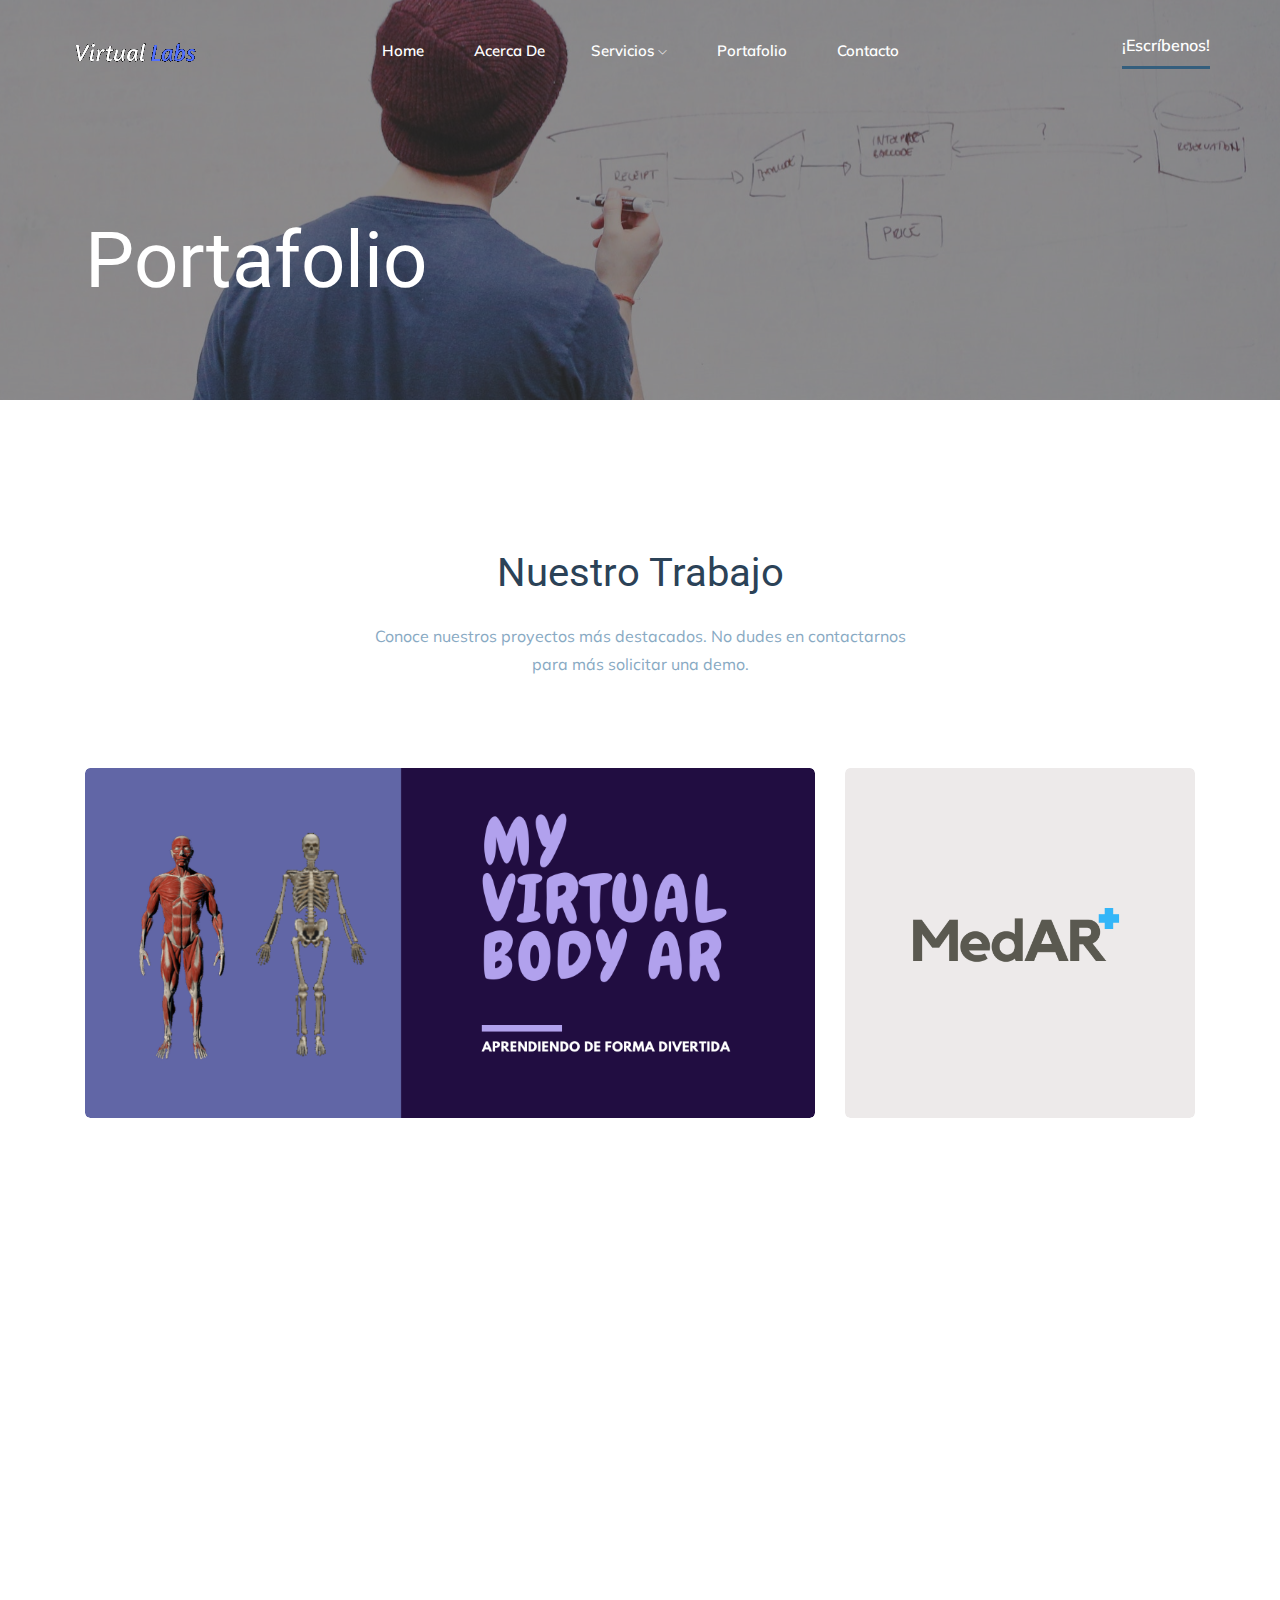
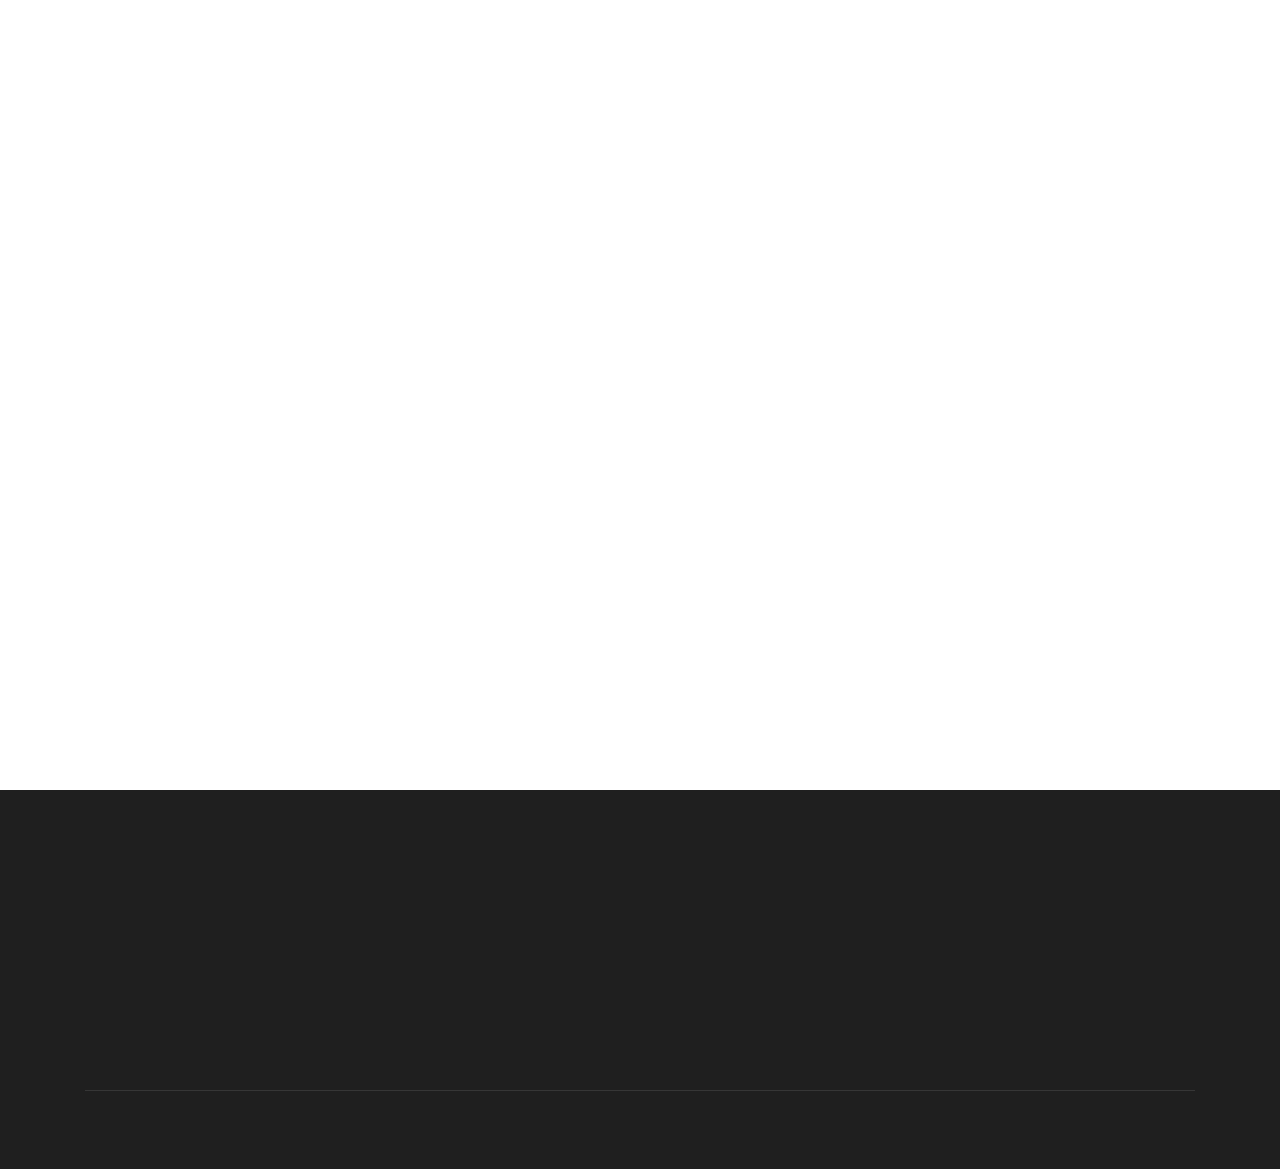
<file: portfolio.html>
<!doctype html>
<html class="no-js" lang="zxx">

<head>
    <meta charset="utf-8">
    <meta http-equiv="x-ua-compatible" content="ie=edge">
    <title>VirtualLab</title>
    <meta name="description" content="">
    <meta name="viewport" content="width=device-width, initial-scale=1">

    <!-- <link rel="manifest" href="site.webmanifest"> -->
    <!-- Place favicon.ico in the root directory -->

    <!-- CSS here -->
    <link rel="stylesheet" href="css/bootstrap.min.css">
    <link rel="stylesheet" href="css/owl.carousel.min.css">
    <link rel="stylesheet" href="css/magnific-popup.css">
    <link rel="stylesheet" href="css/font-awesome.min.css">
    <link rel="stylesheet" href="css/themify-icons.css">
    <link rel="stylesheet" href="css/nice-select.css">
    <link rel="stylesheet" href="css/flaticon.css">
    <link rel="stylesheet" href="css/gijgo.css">
    <link rel="stylesheet" href="css/animate.min.css">
    <link rel="stylesheet" href="css/slick.css">
    <link rel="stylesheet" href="css/slicknav.css">
    <link rel="stylesheet" href="css/style.css">
    <!-- <link rel="stylesheet" href="css/responsive.css"> -->
</head>

<body>
    <!--[if lte IE 9]>
            <p class="browserupgrade">You are using an <strong>outdated</strong> browser. Please <a href="https://browsehappy.com/">upgrade your browser</a> to improve your experience and security.</p>
        <![endif]-->

    <!-- header-start -->
    <header>
        <div class="header-area ">
            <div id="sticky-header" class="main-header-area">
                <div class="container-fluid p-0">
                    <div class="row align-items-center no-gutters">
                        <div class="col-xl-2 col-lg-2">
                            <div class="logo-img">
                                <a href="index.html">
                                    <img src="img/logo.png" alt="">
                                </a>
                            </div>
                        </div>
                        <div class="col-xl-8 col-lg-8">
                            <div class="main-menu  d-none d-lg-block text-center">
                                <nav>
                                    <ul id="navigation">
                                        <li><a class="active" href="index.html">home</a></li>
                                        <li><a href="about.html">Acerca de </a>
                                            
                                        </li><li><a href="service.html">Servicios <i class="ti-angle-down"></i></a>
                                            <ul class="submenu">
                                                <li><a href="portfolio_details.html">Sitios Web</a></li>
                                                <li><a href="portfolio_details4.html">Aplicaciones de VR</a></li>
                                                <li><a href="portfolio_detailsAR.html">Aplicaciones de AR</a></li>
                                            </ul>
                                        </li>
                                        
                                        <li><a href="Portfolio.html">Portafolio</a></li>
                                        
                                        <!--Comentar este li-->
                                      <!--  <li><a href="#">blog <i class="ti-angle-down"></i></a>
                                            <ul class="submenu">
                                                <li><a href="blog.html">blog</a></li>
                                                <li><a href="single-blog.html">single-blog</a></li>
                                            </ul>
                                        </li>-->

                                        <li><a href="contact.html">Contacto</a></li>
                                    </ul>
                                </nav>
                            </div>
                        </div>
                        <div class="col-lg-2 d-none d-lg-block">
                            <div class="log_chat_area d-flex align-items-end">
                                <a href="#" data-scroll-nav="0" class="say_hi">¡Escríbenos!</a>
                            </div>
                        </div>
                        <div class="col-12">
                            <div class="mobile_menu d-block d-lg-none"></div>
                        </div>
                    </div>
                </div>
            </div>
        </div>
    </header>
    <!-- header-end -->


     <!-- bradcam_area  -->
     <div class="bradcam_area breadcam_bg_2">
        <div class="container">
            <div class="row">
                <div class="col-xl-12">
                    <div class="bradcam_text">
                        <h3>Portafolio</h3>
                    </div>
                </div>
            </div>
        </div>
    </div>
    <!-- /bradcam_area  -->

    <!-- portfolio_image_area  -->
    <div class="portfolio_image_area">
        <div class="container">
            <div class="row justify-content-center">
                <div class="col-lg-6">
                    <div class="section_title text-center mb-90">
                        <h3 class="wow fadeInUp" data-wow-duration="1s" data-wow-delay=".3s">Nuestro Trabajo</h3>
                        <p class="wow fadeInUp" data-wow-duration="1s" data-wow-delay=".4s">Conoce nuestros proyectos más destacados. No dudes en contactarnos para más solicitar una demo.</p>
                    </div>
                </div>
            </div>
            <div class="row">
                <div class="col-lg-8 col-md-12">
                    <div class="single_Portfolio wow fadeInUp" data-wow-duration="1s" data-wow-delay=".3s">
                        <div class="portfolio_thumb">
                            <img src="img/portfolio/1.png" alt="">
                        </div>
                        <div class="portfolio_hover">
                            <div class="title">
                                <span>Realidad Aumentada para la educación</span>
                                    <h3>My Virtual Body AR</h3>

                                    <a class="boxed-btn3" href="portfolio_details1.html">Ver más</a>
                            </div>
                        </div>
                    </div>
                </div>
                <div class="col-lg-4 col-md-6">
                    <div class="single_Portfolio wow fadeInUp" data-wow-duration="1s" data-wow-delay=".4s">
                        <div class="portfolio_thumb">
                            <img src="img/portfolio/2.png" alt="">
                        </div>
                        <div class="portfolio_hover">
                            <div class="title">
                                <span>Realidad Aumentada para la educación</span>
                                    <h3>MedAR</h3>
                                    <a class="boxed-btn3" href="portfolio_details2.html">Ver más</a>
                            </div>
                        </div>
                    </div>
                </div>
                <div class="col-lg-4 col-md-6 col-lg-4">
                    <div class="single_Portfolio wow fadeInUp" data-wow-duration="1s" data-wow-delay=".5s">
                        <div class="portfolio_thumb">
                            <img src="img/portfolio/3.png" alt="">
                        </div>
                        <div class="portfolio_hover">
                            <div class="title">
                                <span>Realidad Aumentada para eventos</span>
                                    <h3>LoboApp AR</h3>
                                    <a class="boxed-btn3" href="portfolio_details3.html">Ver más</a>
                            </div>
                        </div>
                    </div>
                </div>
                <div class="col-lg-4 col-md-6 col-lg-4">
                    <div class="single_Portfolio wow fadeInUp" data-wow-duration="1s" data-wow-delay=".6s">
                        <div class="portfolio_thumb">
                            <img src="img/portfolio/4.png" alt="">
                        </div>
                        <div class="portfolio_hover">
                            <div class="title">
                                <span>Realidad Virtual para la educación</span>
                                    <h3>My Virtual Body VR</h3>
                                    <a class="boxed-btn3" href="portfolio_details4.html">Ver más</a>
                            </div>
                        </div>
                    </div>
                </div>
                <div class="col-lg-4 col-md-6 col-lg-4">
                    <div class="single_Portfolio wow fadeInUp" data-wow-duration="1s" data-wow-delay=".7s">
                        <div class="portfolio_thumb">
                            <img src="img/portfolio/5.png" alt="">
                        </div>
                        <div class="portfolio_hover">
                            <div class="title">
                                <span>Sitio web para empresas</span>
                                    <h3>Despacho contable</h3>
                                    <a class="boxed-btn3" href="portfolio_details4.html">Ver más</a>
                            </div>
                        </div>
                    </div>
                </div>
            </div>
        </div>
    </div>
    <!--/ portfolio_image_area  -->


    
    <div data-scroll-index="0" class="get_in_tauch_area">
        <div class="container">
            <div class="row justify-content-center">
                <div class="col-lg-6">
                    <div class="section_title text-center mb-90">
                        <h3 class="wow fadeInUp" data-wow-duration="1s" data-wow-delay=".3s">Contáctanos</h3>
                        <p class="wow fadeInUp" data-wow-duration="1s" data-wow-delay=".4s">Diseñamos el mejor producto de acuerdo a tu presupuesto.</p>
                    </div>
                </div>
            </div>
            <div class="row justify-content-center">
                <div class="col-lg-8">
                    <div class="touch_form">
                        <form action="#">
                            <div class="row">
                                <div class="col-md-6">
                                    <div class="single_input wow fadeInUp" data-wow-duration="1s" data-wow-delay=".3s">
                                        <input type="text" placeholder="Nombre" >
                                    </div>
                                </div>
                                <div class="col-md-6">
                                    <div class="single_input wow fadeInUp" data-wow-duration="1s" data-wow-delay=".4s">
                                        <input type="email" placeholder="Email" >
                                    </div>
                                </div>
                                <div class="col-md-12">
                                    <div class="single_input wow fadeInUp" data-wow-duration="1s" data-wow-delay=".5s">
                                        <input type="email" placeholder="Asunto" >
                                    </div>
                                </div>
                                <div class="col-md-12">
                                    <div class="single_input wow fadeInUp" data-wow-duration="1s" data-wow-delay=".6s">
                                       <textarea name="" id="" cols="30" placeholder="Mensaje" rows="10"></textarea>
                                    </div>
                                </div>
                                <div class="col-lg-12">
                                    <div class="submit_btn wow fadeInUp" data-wow-duration="1s" data-wow-delay=".7s">
                                        <button class="boxed-btn3" type="submit">Enviar mensaje</button>
                                    </div>
                                </div>
                            </div>
                        </form>
                    </div>
                </div>
            </div>
        </div>
    </div>


    <!-- footer start -->
    <footer class="footer">
        <div class="footer_top">
            <div class="container">
                <div class="row align-items-center">
                    <div class="col-lg-2 col-md-3">
                        <div class="footer_logo wow fadeInRight" data-wow-duration="1s" data-wow-delay=".3s">
                            <a href="index.html">
                                <img src="img/logo.png" alt="">
                            </a>
                        </div>
                    </div>
                    <div class="col-xl-7 col-lg-7 col-md-9">
                      <!-- <div class="menu_links">
                            <ul>
                                <li><a class="wow fadeInDown" data-wow-duration="1s" data-wow-delay=".2s" href="#">About</a class="wow fadeInUp" data-wow-duration="1s" data-wow-delay=".3s"></li>
                                <li><a class="wow fadeInDown" data-wow-duration="1s" data-wow-delay=".4s" href="#">Services</a></li>
                                <li><a class="wow fadeInDown" data-wow-duration="1s" data-wow-delay=".6s" href="#">Portfolio</a></li>
                                <li><a class="wow fadeInDown" data-wow-duration="1s" data-wow-delay=".8s" href="#">Pages</a></li>
                                <li><a class="wow fadeInDown" data-wow-duration="1s" data-wow-delay="1s" href="#">Blog</a></li>
                                <li><a class="wow fadeInDown" data-wow-duration="1s" data-wow-delay="1.1s" href="#">Contact</a></li>
                            </ul>
                        
                        </div>-->
                    </div>
                    <div class="col-lg-3 col-md-12">
                        <div class="socail_links">
                            <ul>
                                <li><a class="wow fadeInUp" data-wow-duration="1s" data-wow-delay=".3s" href="#"> <i class="fa fa-facebook"></i> </a></li>
                                <li><a class="wow fadeInUp" data-wow-duration="1s" data-wow-delay=".4s" href="#"> <i class="fa fa-twitter"></i> </a></li>
                                <li><a class="wow fadeInUp" data-wow-duration="1s" data-wow-delay=".5s" href="#"> <i class="fa fa-instagram"></i> </a></li>
                                <li><a class="wow fadeInUp" data-wow-duration="1s" data-wow-delay=".6s" href="#"> <i class="fa fa-google-plus"></i> </a></li>
                            </ul>
                        </div>
                    </div>
                </div>
            </div>
        </div>
        <div class="copy-right_text">
            <div class="container">
                <div class="footer_border"></div>
                <div class="row">
                    <div class="col-xl-12">
                        <p class="copy_right text-center wow fadeInUp" data-wow-duration="1s" data-wow-delay="1.3s">
                            <!-- Link back to Colorlib can't be removed. Template is licensed under CC BY 3.0. -->
Copyright &copy;<script>document.write(new Date().getFullYear());</script> All rights reserved | This template is made with <i class="fa fa-heart-o" aria-hidden="true"></i> by <a href="https://colorlib.com" target="_blank">Colorlib</a>
<!-- Link back to Colorlib can't be removed. Template is licensed under CC BY 3.0. -->
                        </p>
                    </div>
                </div>
            </div>
        </div>
    </footer>
    <!--/ footer end  -->

    <!-- JS here -->
    <script src="js/vendor/modernizr-3.5.0.min.js"></script>
    <script src="js/vendor/jquery-1.12.4.min.js"></script>
    <script src="js/popper.min.js"></script>
    <script src="js/bootstrap.min.js"></script>
    <script src="js/owl.carousel.min.js"></script>
    <script src="js/isotope.pkgd.min.js"></script>
    <script src="js/ajax-form.js"></script>
    <script src="js/waypoints.min.js"></script>
    <script src="js/jquery.counterup.min.js"></script>
    <script src="js/imagesloaded.pkgd.min.js"></script>
    <script src="js/scrollIt.js"></script>
    <script src="js/jquery.scrollUp.min.js"></script>
    <script src="js/wow.min.js"></script>
    <script src="js/nice-select.min.js"></script>
    <script src="js/jquery.slicknav.min.js"></script>
    <script src="js/jquery.magnific-popup.min.js"></script>
    <script src="js/plugins.js"></script>
    <script src="js/gijgo.min.js"></script>

    <!--contact js-->
    <script src="js/contact.js"></script>
    <script src="js/jquery.ajaxchimp.min.js"></script>
    <script src="js/jquery.form.js"></script>
    <script src="js/jquery.validate.min.js"></script>
    <script src="js/mail-script.js"></script>

    <script src="js/main.js"></script>
</body>

</html>
</file>
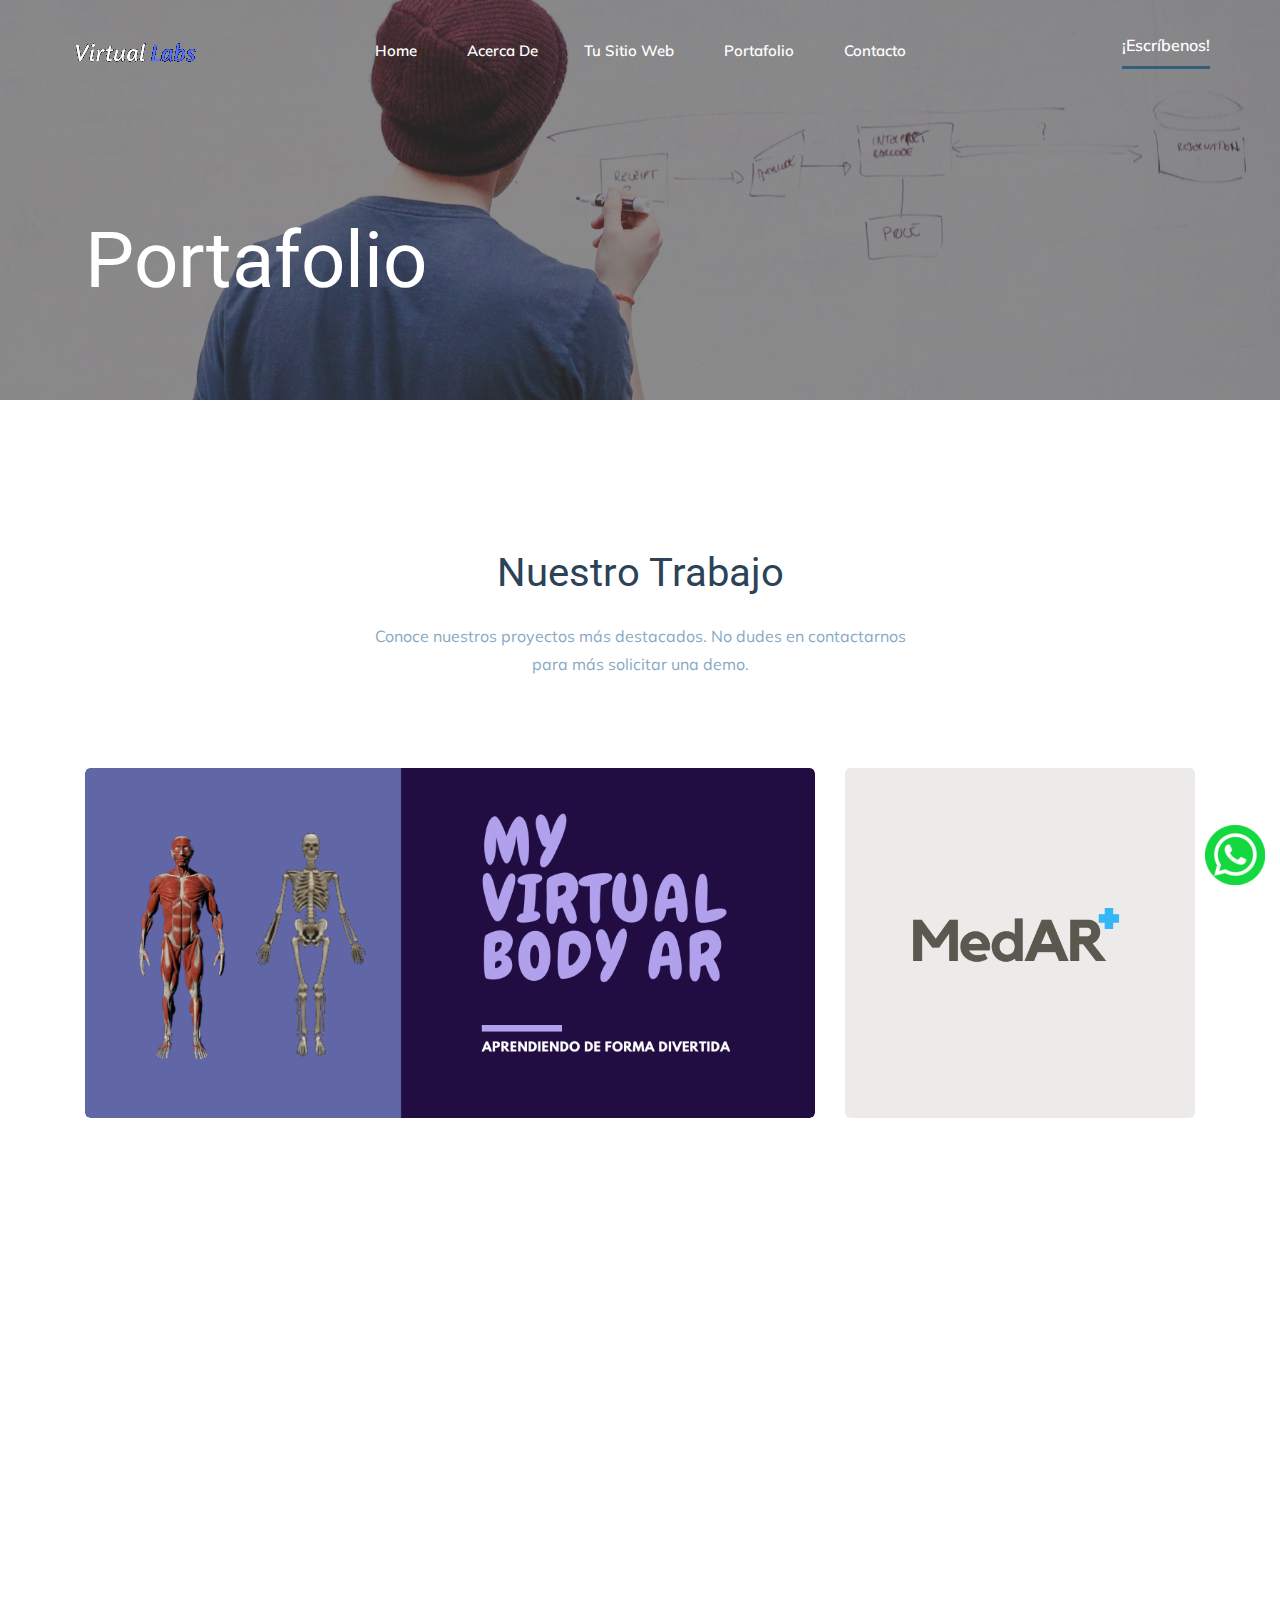
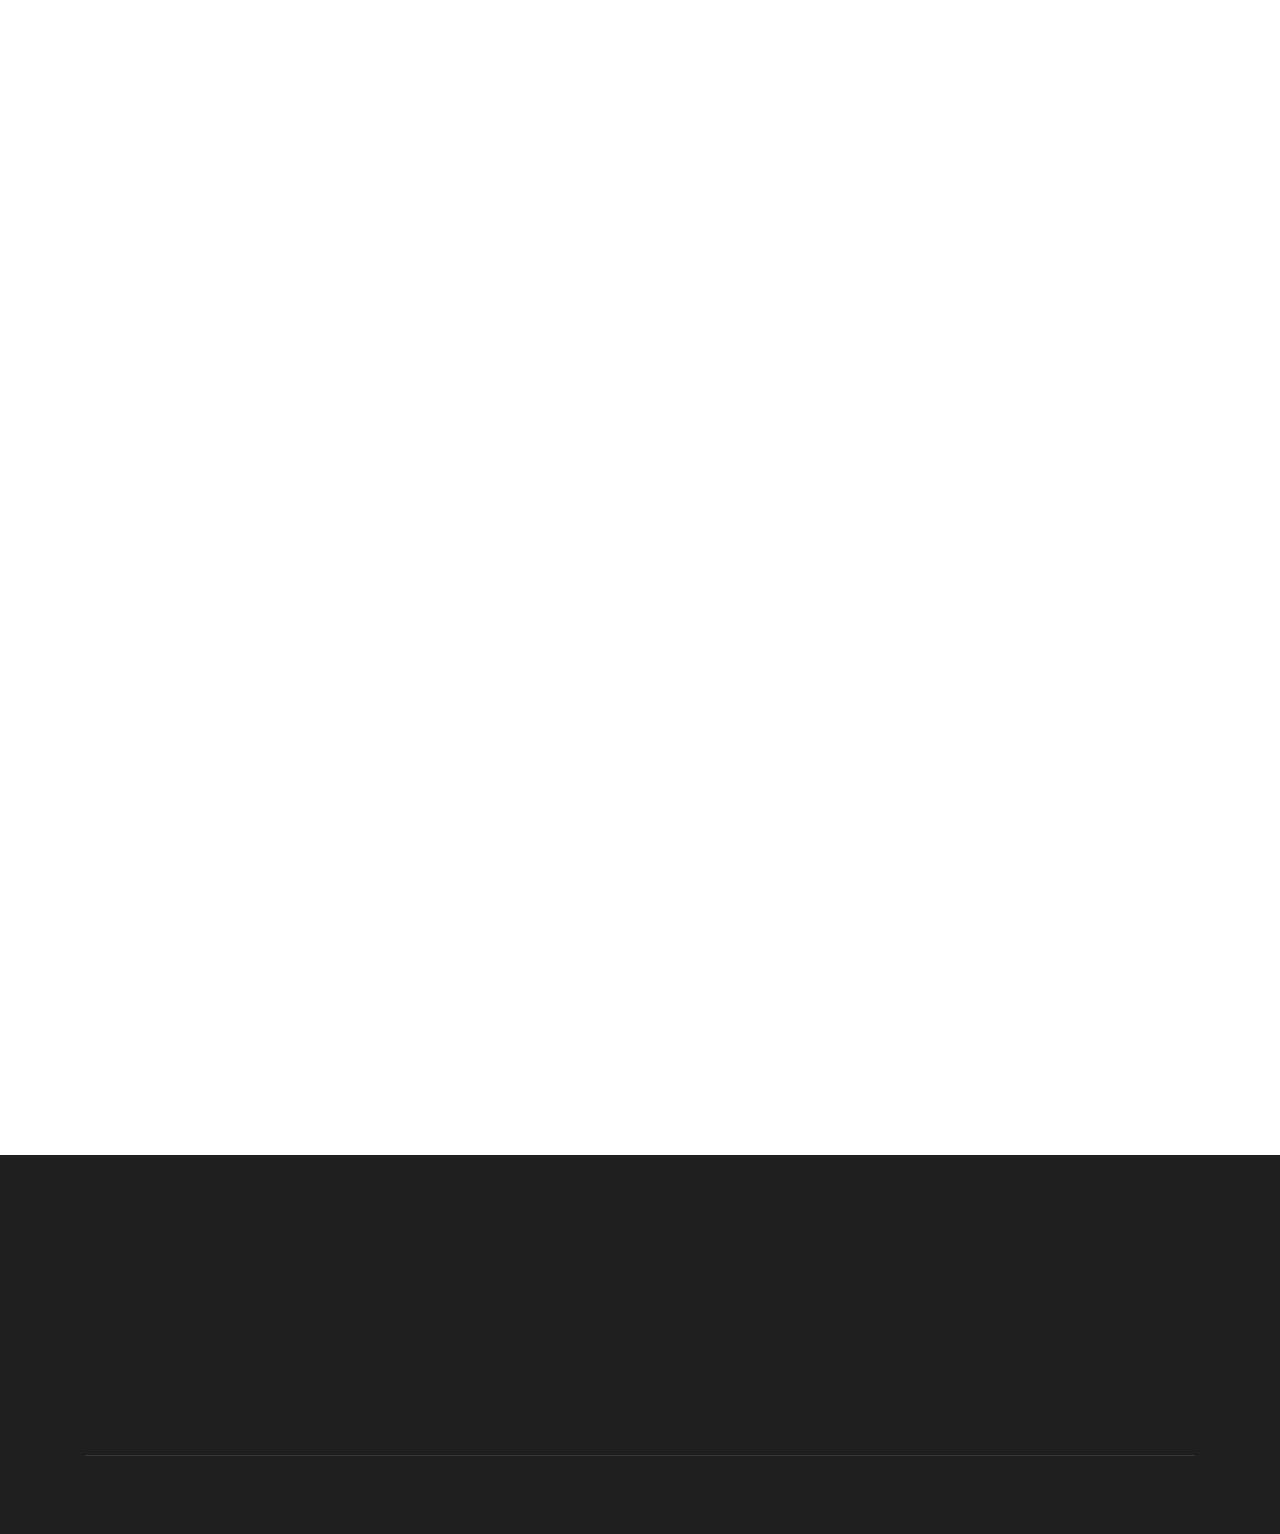
<file: Portfolio.html>
<!doctype html>
<html class="no-js" lang="zxx">

<head>
    <meta charset="utf-8">
    <meta http-equiv="x-ua-compatible" content="ie=edge">
    <title>VirtualLab</title>
    <meta name="description" content="">
    <meta name="viewport" content="width=device-width, initial-scale=1">

    <!-- <link rel="manifest" href="site.webmanifest"> -->
    <!-- Place favicon.ico in the root directory -->

    <!-- CSS here -->
    <link rel="stylesheet" href="css/bootstrap.min.css">
    <link rel="stylesheet" href="css/owl.carousel.min.css">
    <link rel="stylesheet" href="css/magnific-popup.css">
    <link rel="stylesheet" href="css/font-awesome.min.css">
    <link rel="stylesheet" href="css/themify-icons.css">
    <link rel="stylesheet" href="css/nice-select.css">
    <link rel="stylesheet" href="css/flaticon.css">
    <link rel="stylesheet" href="css/gijgo.css">
    <link rel="stylesheet" href="css/animate.min.css">
    <link rel="stylesheet" href="css/slick.css">
    <link rel="stylesheet" href="css/slicknav.css">
    <link rel="stylesheet" href="css/style.css">
    <!-- <link rel="stylesheet" href="css/responsive.css"> -->
</head>

<body>
    <!--[if lte IE 9]>
            <p class="browserupgrade">You are using an <strong>outdated</strong> browser. Please <a href="https://browsehappy.com/">upgrade your browser</a> to improve your experience and security.</p>
        <![endif]-->
        
    <!-- header-start -->
    <header>
        <div class="header-area ">
            <div id="sticky-header" class="main-header-area">
                <div class="container-fluid p-0">
                    <div class="row align-items-center no-gutters">
                        <div class="col-xl-2 col-lg-2">
                            <div class="logo-img">
                                <a href="index.html">
                                    <img src="img/logo.png" alt="">
                                </a>
                            </div>
                        </div>
                        <div class="col-xl-8 col-lg-8">
                            <div class="main-menu  d-none d-lg-block text-center">
                                <nav>
                                    <ul id="navigation">
                                        <li><a class="active" href="index.html">home</a></li>
                                        <li><a href="about.html">Acerca de </a>
                                            <!--
                                                </li><li><a>Servicios <i class="ti-angle-down"></i></a>
                                            <ul class="submenu">
                                                <li><a href="portfolio_details.html">Sitios Web</a></li>
                                                <li><a href="portfolio_details4.html">Aplicaciones de VR</a></li>
                                                <li><a href="portfolio_detailsAR.html">Aplicaciones de AR</a></li>
                                            </ul>
                                        </li>
                                    </li><li><a>Servicios <i class="ti-angle-down"></i></a>
                                            <ul class="submenu">
                                                <li><a href="portfolio_details.html">Sitios Web</a></li>
                                                <li><a href="portfolio_details4.html">Aplicaciones de VR</a></li>
                                                <li><a href="portfolio_detailsAR.html">Aplicaciones de AR</a></li>
                                            </ul>
                                        </li>
                                            -->
                                        
                                        <li><a href="tusitioweb.html">Tu sitio web</a></li>
                                        <li><a href="Portfolio.html">Portafolio</a></li>
                                        
                                        <!--Comentar este li-->
                                      <!--  <li><a href="#">blog <i class="ti-angle-down"></i></a>
                                            <ul class="submenu">
                                                <li><a href="blog.html">blog</a></li>
                                                <li><a href="single-blog.html">single-blog</a></li>
                                            </ul>
                                        </li>-->

                                        <li><a href="contact.html">Contacto</a></li>
                                    </ul>
                                </nav>
                            </div>
                        </div>
                        <div class="col-lg-2 d-none d-lg-block">
                            <div class="log_chat_area d-flex align-items-end">
                                <a href="#" data-scroll-nav="0" class="say_hi">¡Escríbenos!</a>
                            </div>
                        </div>
                        <div class="col-12">
                            <div class="mobile_menu d-block d-lg-none"></div>
                        </div>
                    </div>
                </div>
            </div>
        </div>
    </header>
    <!-- header-end -->
        <!-- bradcam_area  -->
     <div class="bradcam_area breadcam_bg_2">
        <div class="container">
            <div class="row">
                <div class="col-xl-12">
                    <div class="bradcam_text">
                        <h3>Portafolio</h3>
                    </div>
                </div>
            </div>
        </div>
    </div>
    <!-- /bradcam_area  -->

    <!-- portfolio_image_area  -->
    <div class="portfolio_image_area">
        <div class="container">
            <div class="row justify-content-center">
                <div class="col-lg-6">
                    <div class="section_title text-center mb-90">
                        <h3 class="wow fadeInUp" data-wow-duration="1s" data-wow-delay=".3s">Nuestro Trabajo</h3>
                        <p class="wow fadeInUp" data-wow-duration="1s" data-wow-delay=".4s">Conoce nuestros proyectos más destacados. No dudes en contactarnos para más solicitar una demo.</p>
                    </div>
                </div>
            </div>
            <div class="row">
                <div class="col-lg-8 col-md-12">
                    <div class="single_Portfolio wow fadeInUp" data-wow-duration="1s" data-wow-delay=".3s">
                        <div class="portfolio_thumb">
                            <img src="img/portfolio/1.png" alt="">
                        </div>
                        <div class="portfolio_hover">
                            <div class="title">
                                <span>Realidad Aumentada para la educación</span>
                                    <h3>My Virtual Body AR</h3>

                                    <a class="boxed-btn3" href="portfolio_details1.html">Ver más</a>
                            </div>
                        </div>
                    </div>
                </div>
                <div class="col-lg-4 col-md-6">
                    <div class="single_Portfolio wow fadeInUp" data-wow-duration="1s" data-wow-delay=".4s">
                        <div class="portfolio_thumb">
                            <img src="img/portfolio/2.png" alt="">
                        </div>
                        <div class="portfolio_hover">
                            <div class="title">
                                <span>Realidad Aumentada para la educación</span>
                                    <h3>MedAR</h3>
                                    <a class="boxed-btn3" href="portfolio_details2.html">Ver más</a>
                            </div>
                        </div>
                    </div>
                </div>
                <div class="col-lg-4 col-md-6 col-lg-4">
                    <div class="single_Portfolio wow fadeInUp" data-wow-duration="1s" data-wow-delay=".5s">
                        <div class="portfolio_thumb">
                            <img src="img/portfolio/3.png" alt="">
                        </div>
                        <div class="portfolio_hover">
                            <div class="title">
                                <span>Realidad Aumentada para eventos</span>
                                    <h3>LoboApp AR</h3>
                                    <a class="boxed-btn3" href="portfolio_details3.html">Ver más</a>
                            </div>
                        </div>
                    </div>
                </div>
                <div class="col-lg-4 col-md-6 col-lg-4">
                    <div class="single_Portfolio wow fadeInUp" data-wow-duration="1s" data-wow-delay=".6s">
                        <div class="portfolio_thumb">
                            <img src="img/portfolio/4.png" alt="">
                        </div>
                        <div class="portfolio_hover">
                            <div class="title">
                                <span>Realidad Virtual para la educación</span>
                                    <h3>My Virtual Body VR</h3>
                                    <a class="boxed-btn3" href="portfolio_details4.html">Ver más</a>
                            </div>
                        </div>
                    </div>
                </div>
                <div class="col-lg-4 col-md-6 col-lg-4">
                    <div class="single_Portfolio wow fadeInUp" data-wow-duration="1s" data-wow-delay=".7s">
                        <div class="portfolio_thumb">
                            <img src="img/portfolio/5.png" alt="">
                        </div>
                        <div class="portfolio_hover">
                            <div class="title">
                                <span>Sitio web para empresas</span>
                                    <h3>Despacho contable</h3>
                                    <a class="boxed-btn3" >Ver más</a>
                            </div>
                        </div>
                    </div>
                </div>
            </div>
        </div>
    </div>
    <!--/ portfolio_image_area  -->


    <div data-scroll-index="0" class="get_in_tauch_area">
        <div class="container">
            <div class="row justify-content-center">
                <div class="col-lg-6">
                    <div class="section_title text-center mb-90">
                        <h3 class="wow fadeInUp" data-wow-duration="1s" data-wow-delay=".3s">Contáctanos</h3>
                        <p class="wow fadeInUp" data-wow-duration="1s" data-wow-delay=".4s">Diseñamos el mejor producto de acuerdo a tu presupuesto.</p>
                    
                    </div>
                </div>
            </div>
            <div class="row justify-content-center">
                <iframe src="https://docs.google.com/forms/d/e/1FAIpQLSfFjcOtp-MRl3NPwcLI4rvP0I_5r3pqi2aKZgkWcJ1f-HwE1A/viewform?embedded=true" width="640" height="744" frameborder="0" marginheight="0" marginwidth="0">Cargando…</iframe>
                <form action="#">
                <!--<div class="col-lg-8">
                    <div class="touch_form">
                            <div class="row">
                                <div class="col-md-6">
                                    <div class="single_input wow fadeInUp" data-wow-duration="1s" data-wow-delay=".3s">
                                        <input type="text" placeholder="Nombre" >
                                    </div>
                                </div>
                                <div class="col-md-6">
                                    <div class="single_input wow fadeInUp" data-wow-duration="1s" data-wow-delay=".4s">
                                        <input type="email" placeholder="Email" >
                                    </div>
                                </div>
                                <div class="col-md-12">
                                    <div class="single_input wow fadeInUp" data-wow-duration="1s" data-wow-delay=".5s">
                                        <input type="email" placeholder="Asunto" >
                                    </div>
                                </div>
                                <div class="col-md-12">
                                    <div class="single_input wow fadeInUp" data-wow-duration="1s" data-wow-delay=".6s">
                                       <textarea name="" id="" cols="30" placeholder="Mensaje" rows="10"></textarea>
                                    </div>
                                </div>
                                <div class="col-lg-12">
                                    <div class="submit_btn wow fadeInUp" data-wow-duration="1s" data-wow-delay=".7s">
                                        <button class="boxed-btn3" type="submit">Enviar mensaje</button>
                                        
                                    </div>
                                </div>
                            </div>
                        
                    </div>
                </div>-->
                </form>
            </div>
        </div>
    </div>

    <!-- footer start -->
    <footer class="footer">
        <div class="footer_top">
            <div class="container">
                <div class="row align-items-center">
                    <div class="col-lg-2 col-md-3">
                        <div class="footer_logo wow fadeInRight" data-wow-duration="1s" data-wow-delay=".3s">
                            <a href="index.html">
                                <img src="img/logo.png" alt="">
                            </a>
                        </div>
                    </div>
                    <div class="col-xl-7 col-lg-7 col-md-9">
                       <div class="menu_links">
                           <!-- <ul>
                                <li><a class="wow fadeInDown" data-wow-duration="1s" data-wow-delay=".2s" href="#">About</a class="wow fadeInUp" data-wow-duration="1s" data-wow-delay=".3s"></li>
                                <li><a class="wow fadeInDown" data-wow-duration="1s" data-wow-delay=".4s" href="#">Services</a></li>
                                <li><a class="wow fadeInDown" data-wow-duration="1s" data-wow-delay=".6s" href="#">Portfolio</a></li>
                                <li><a class="wow fadeInDown" data-wow-duration="1s" data-wow-delay=".8s" href="#">Pages</a></li>
                                <li><a class="wow fadeInDown" data-wow-duration="1s" data-wow-delay="1s" href="#">Blog</a></li>
                                <li><a class="wow fadeInDown" data-wow-duration="1s" data-wow-delay="1.1s" href="#">Contact</a></li>
                            </ul>-->
                        
                        </div>
                    </div>
                    <div class="col-lg-3 col-md-12">
                        <div class="socail_links">
                            <ul>
                                <li><a class="wow fadeInUp" data-wow-duration="1s" data-wow-delay=".3s" href="https://www.facebook.com/VitrualLab-106137594294209/"> <i class="fa fa-facebook"></i> </a></li>
                                <li><a class="wow fadeInUp" data-wow-duration="1s" data-wow-delay=".4s" href="https://wa.me/5212228811327"> <i class="fa fa-whatsapp"></i> </a></li>
                            </ul>
                        </div>
                    </div>
                </div>
            </div>
        </div>
        <div class="copy-right_text">
            <div class="container">
                <div class="footer_border"></div>
                <div class="row">
                    <div class="col-xl-12">
                        <p class="copy_right text-center wow fadeInUp" data-wow-duration="1s" data-wow-delay="1.3s">
                            <!-- Link back to Colorlib can't be removed. Template is licensed under CC BY 3.0. -->
Copyright &copy;<script>document.write(new Date().getFullYear());</script> All rights reserved | This template is made with <i class="fa fa-heart-o" aria-hidden="true"></i> by <a href="https://colorlib.com" target="_blank">Colorlib</a>
<!-- Link back to Colorlib can't be removed. Template is licensed under CC BY 3.0. -->
                        </p>
                    </div>
                </div>
            </div>
        </div>
    </footer>
    <!--/ footer end  -->

    <!-- JS here -->
    <script src="js/vendor/modernizr-3.5.0.min.js"></script>
    <script src="js/vendor/jquery-1.12.4.min.js"></script>
    <script src="js/popper.min.js"></script>
    <script src="js/bootstrap.min.js"></script>
    <script src="js/owl.carousel.min.js"></script>
    <script src="js/isotope.pkgd.min.js"></script>
    <script src="js/ajax-form.js"></script>
    <script src="js/waypoints.min.js"></script>
    <script src="js/jquery.counterup.min.js"></script>
    <script src="js/imagesloaded.pkgd.min.js"></script>
    <script src="js/scrollIt.js"></script>
    <script src="js/jquery.scrollUp.min.js"></script>
    <script src="js/wow.min.js"></script>
    <script src="js/nice-select.min.js"></script>
    <script src="js/jquery.slicknav.min.js"></script>
    <script src="js/jquery.magnific-popup.min.js"></script>
    <script src="js/plugins.js"></script>
    <script src="js/gijgo.min.js"></script>

    <!--contact js-->
    <script src="js/contact.js"></script>
    <script src="js/jquery.ajaxchimp.min.js"></script>
    <script src="js/jquery.form.js"></script>
    <script src="js/jquery.validate.min.js"></script>
    <script src="js/mail-script.js"></script>

    <script src="js/main.js"></script>
    <a style="display: scroll;position:fixed;bottom:15px;right:15px;" href="https://wa.me/5212228811327" target="_blank"/><img src="/img/wa.png"/></a>
</body>

</html>
</file>
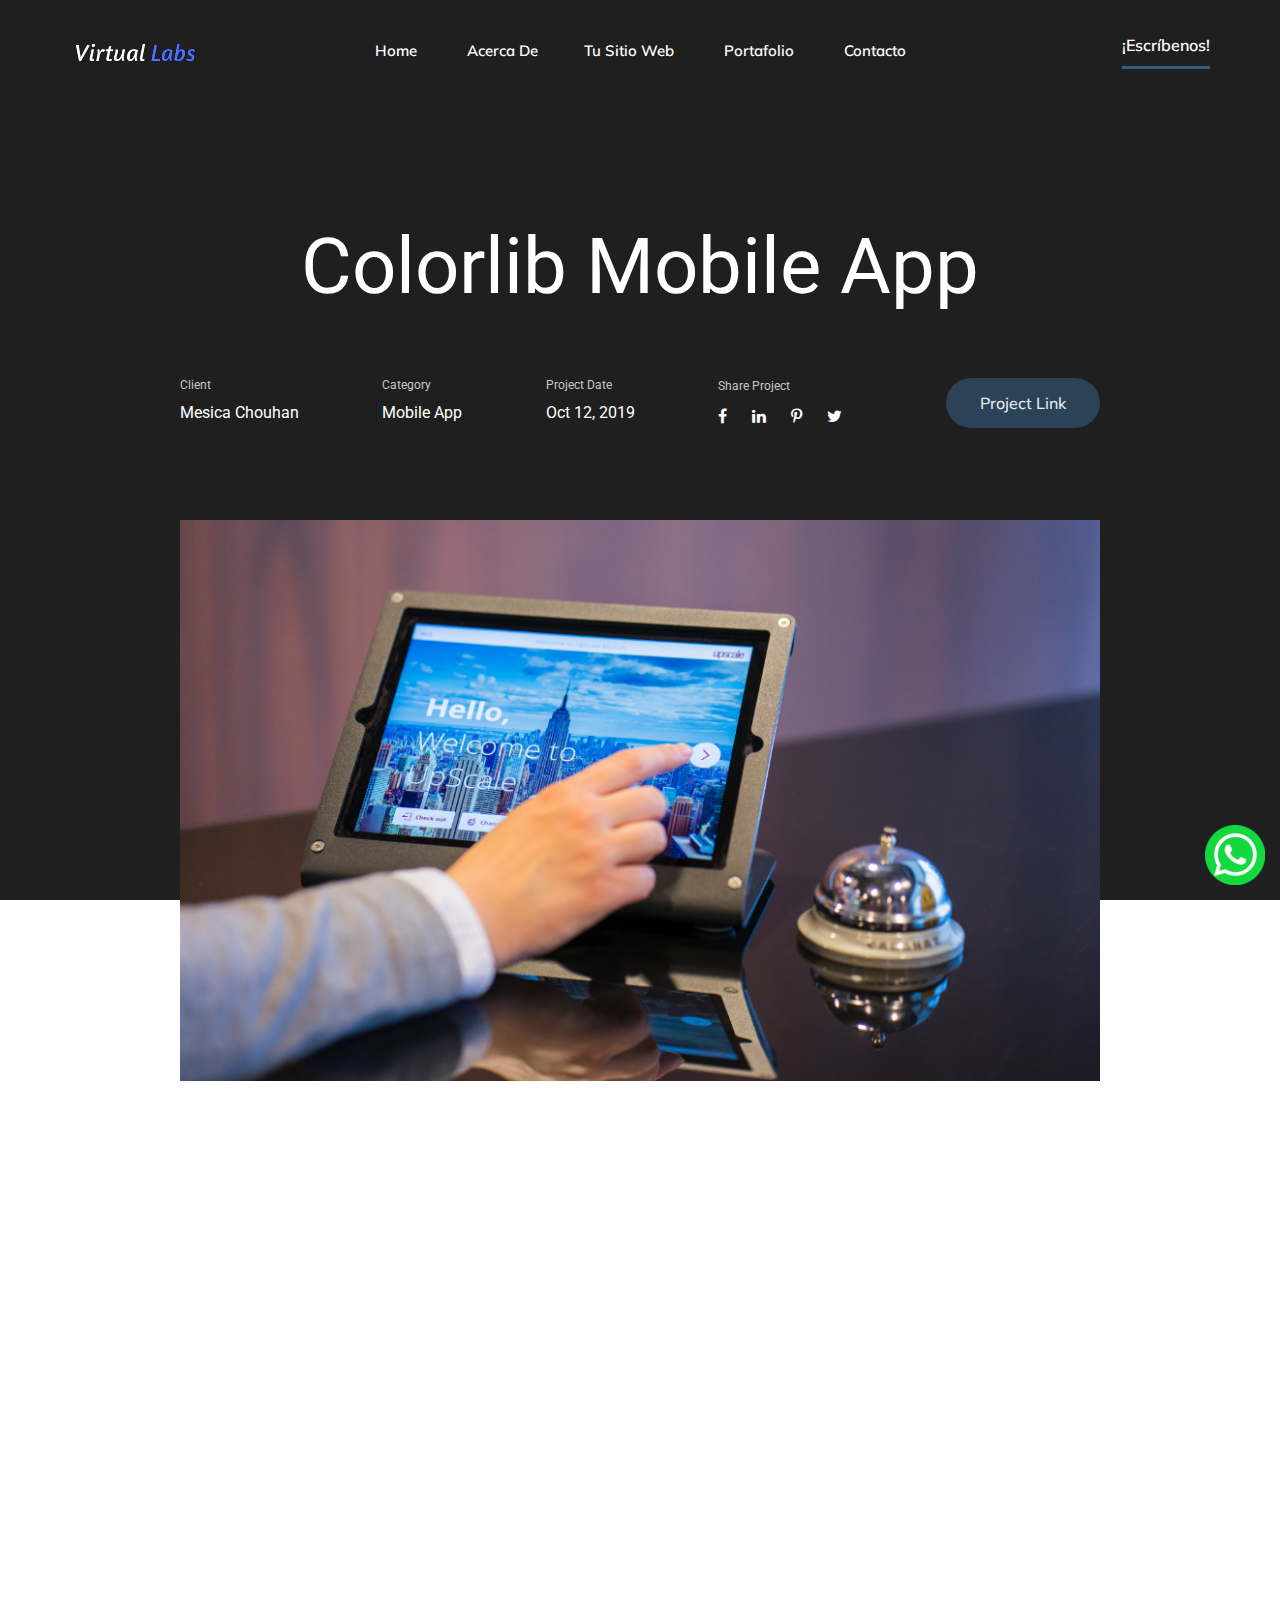
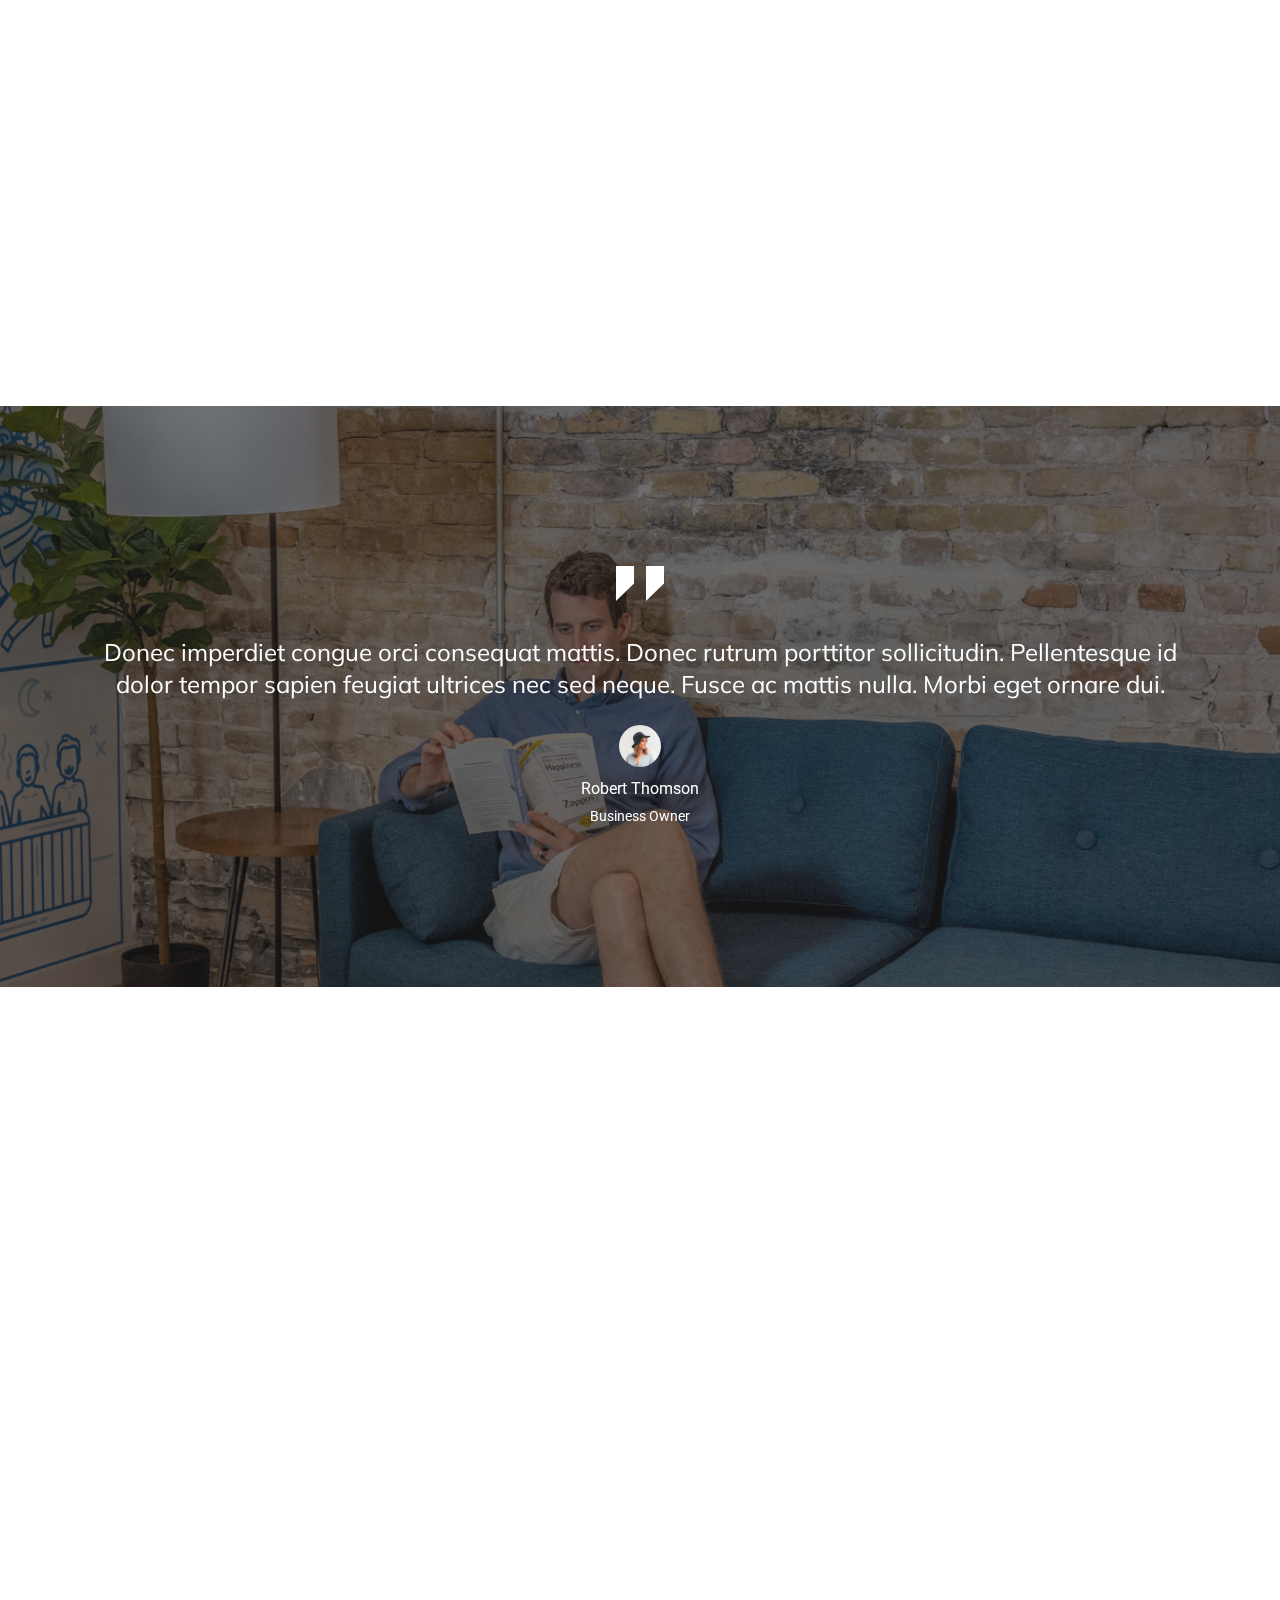
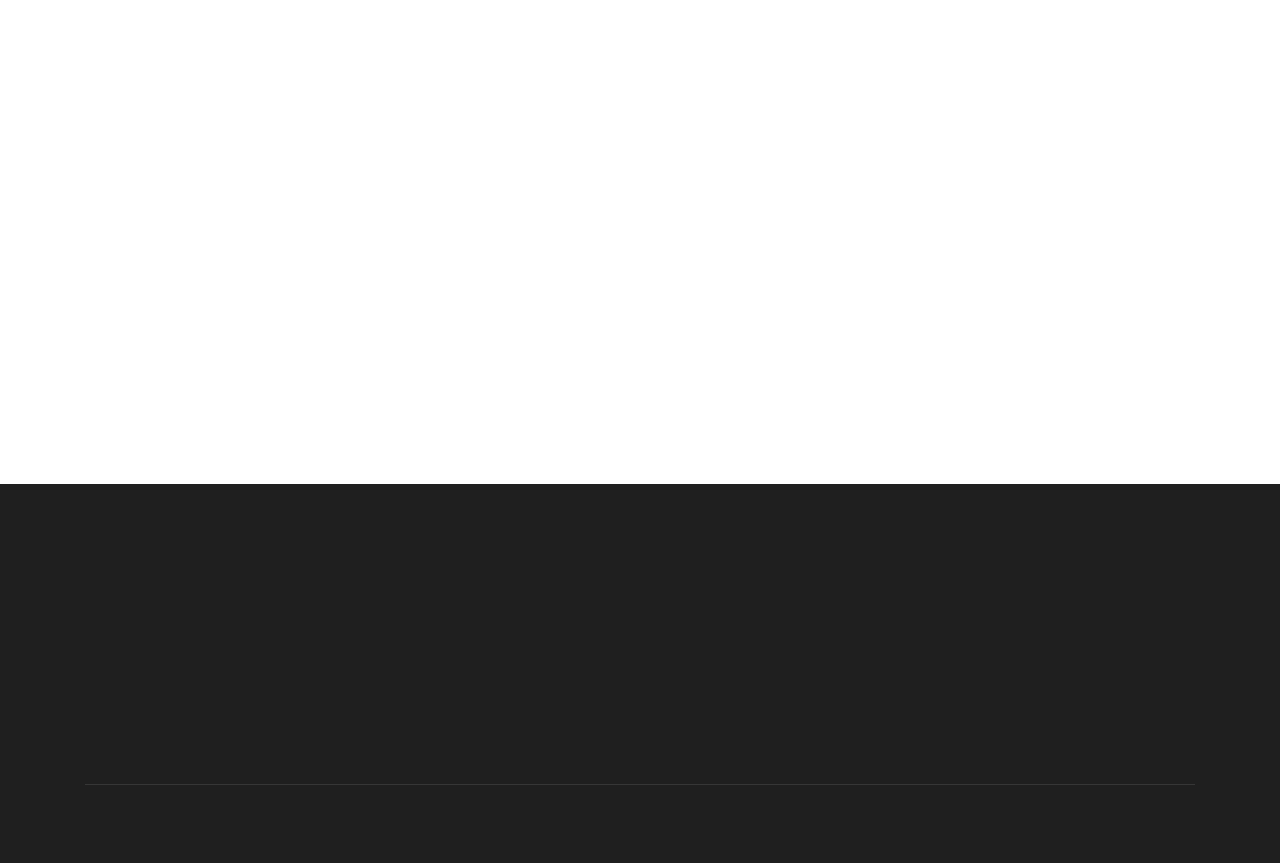
<file: portfolio_details.html>
<!doctype html>
<html class="no-js" lang="zxx">

<head>
    <meta charset="utf-8">
    <meta http-equiv="x-ua-compatible" content="ie=edge">
    <title>StartUp</title>
    <meta name="description" content="">
    <meta name="viewport" content="width=device-width, initial-scale=1">

    <!-- <link rel="manifest" href="site.webmanifest"> -->
    <!-- Place favicon.ico in the root directory -->

    <!-- CSS here -->
    <link rel="stylesheet" href="css/bootstrap.min.css">
    <link rel="stylesheet" href="css/owl.carousel.min.css">
    <link rel="stylesheet" href="css/magnific-popup.css">
    <link rel="stylesheet" href="css/font-awesome.min.css">
    <link rel="stylesheet" href="css/themify-icons.css">
    <link rel="stylesheet" href="css/nice-select.css">
    <link rel="stylesheet" href="css/flaticon.css">
    <link rel="stylesheet" href="css/gijgo.css">
    <link rel="stylesheet" href="css/animate.min.css">
    <link rel="stylesheet" href="css/slick.css">
    <link rel="stylesheet" href="css/slicknav.css">
    <link rel="stylesheet" href="css/style.css">
    <!-- <link rel="stylesheet" href="css/responsive.css"> -->
</head>

<body>
    <!--[if lte IE 9]>
            <p class="browserupgrade">You are using an <strong>outdated</strong> browser. Please <a href="https://browsehappy.com/">upgrade your browser</a> to improve your experience and security.</p>
        <![endif]-->

    <!-- header-start -->
    <header>
        <div class="header-area ">
            <div id="sticky-header" class="main-header-area">
                <div class="container-fluid p-0">
                    <div class="row align-items-center no-gutters">
                        <div class="col-xl-2 col-lg-2">
                            <div class="logo-img">
                                <a href="index.html">
                                    <img src="img/logo.png" alt="">
                                </a>
                            </div>
                        </div>
                        <div class="col-xl-8 col-lg-8">
                            <div class="main-menu  d-none d-lg-block text-center">
                                <nav>
                                    <ul id="navigation">
                                        <li><a class="active" href="index.html">home</a></li>
                                        <li><a href="about.html">Acerca de </a>
                                            <!--
                                                </li><li><a>Servicios <i class="ti-angle-down"></i></a>
                                            <ul class="submenu">
                                                <li><a href="portfolio_details.html">Sitios Web</a></li>
                                                <li><a href="portfolio_details4.html">Aplicaciones de VR</a></li>
                                                <li><a href="portfolio_detailsAR.html">Aplicaciones de AR</a></li>
                                            </ul>
                                        </li>
                                    </li><li><a>Servicios <i class="ti-angle-down"></i></a>
                                            <ul class="submenu">
                                                <li><a href="portfolio_details.html">Sitios Web</a></li>
                                                <li><a href="portfolio_details4.html">Aplicaciones de VR</a></li>
                                                <li><a href="portfolio_detailsAR.html">Aplicaciones de AR</a></li>
                                            </ul>
                                        </li>
                                            -->
                                        
                                        <li><a href="tusitioweb.html">Tu sitio web</a></li>
                                        <li><a href="Portfolio.html">Portafolio</a></li>
                                        
                                        <!--Comentar este li-->
                                      <!--  <li><a href="#">blog <i class="ti-angle-down"></i></a>
                                            <ul class="submenu">
                                                <li><a href="blog.html">blog</a></li>
                                                <li><a href="single-blog.html">single-blog</a></li>
                                            </ul>
                                        </li>-->

                                        <li><a href="contact.html">Contacto</a></li>
                                    </ul>
                                </nav>
                            </div>
                        </div>
                        <div class="col-lg-2 d-none d-lg-block">
                            <div class="log_chat_area d-flex align-items-end">
                                <a href="#" data-scroll-nav="0" class="say_hi">¡Escríbenos!</a>
                            </div>
                        </div>
                        <div class="col-12">
                            <div class="mobile_menu d-block d-lg-none"></div>
                        </div>
                    </div>
                </div>
            </div>
        </div>
    </header>
    <!-- header-end -->


    <!-- portfolio_details_banner_start  -->
    <div class="portfolio_details_banner">
        <div class="container">
            <div class="row justify-content-center">
                <div class="col-lg-10">
                    <div class="details_info ">
                        <h3 class="wow fadeInDown" data-wow-duration="1s" data-wow-delay=".3s">Colorlib Mobile App</h3>
                        <div class="details_links d-flex justify-content-between align-items-center">
                            <div class="single_details single_input wow fadeInUp" data-wow-duration="1s" data-wow-delay=".3s">
                                <span>Client</span>
                                <h4>Mesica Chouhan</h4>
                            </div>
                            <div class="single_details single_input wow fadeInUp" data-wow-duration="1s" data-wow-delay=".4s">
                                <span>Category</span>
                                <h4>Mobile App</h4>
                            </div>
                            <div class="single_details single_input wow fadeInUp" data-wow-duration="1s" data-wow-delay=".5s">
                                <span>Project Date</span>
                                <h4>Oct 12, 2019</h4>
                            </div>
                            <div class="single_details single_input wow fadeInUp" data-wow-duration="1s" data-wow-delay=".6s">
                                <span>Share Project</span>
                                <div class="social_links">
                                    <ul>
                                        <li><a href="#"> <i class="fa fa-facebook"></i> </a></li>
                                        <li><a href="#"> <i class="fa fa-linkedin"></i> </a></li>
                                        <li><a href="#"> <i class="fa fa-pinterest-p"></i> </a></li>
                                        <li><a href="#"> <i class="fa fa-twitter"></i> </a></li>
                                    </ul>
                                </div>
                            </div>
                            <div class="single_details wow fadeInUp" data-wow-duration="1s" data-wow-delay=".7s">
                                <div class="project_btn">
                                    <a href="#" class="boxed-btn3">Project Link</a>
                                </div>
                            </div>

                        </div>
                    </div>
                </div>
            </div>
        </div>
    </div>
    <!-- portfolio_details_banner_end  -->

    <div class="portfolio_details_wrap">
        <div class="container">
            <div class="row justify-content-center">
                <div class="col-lg-10">
                    <div class="banner wow fadeInUp" data-wow-duration="1.5s" data-wow-delay=".3s">
                        <img src="img/portfolio_details/details_banner.png" alt="">
                    </div>
                    <div class="details_text">
                        <div class="row">
                            <div class="col-lg-6 wow fadeInUp" data-wow-duration="1s" data-wow-delay=".3s">
                                <p>A wonderful serenity has taken to the possession of my entire soul network infrastructure, including consolidation of established network designed and created infrastructure. Voluptatem quia voluptas sit aspernatur aut odit aut fugit, sed quia consequuntur magni dolores eos qui ratione voluptatem sequi nesciunt.</p>
                            </div>
                            <div class="col-lg-6 wow fadeInUp" data-wow-duration="1s" data-wow-delay=".3s">
                                <p>A wonderful serenity has taken to the possession of my entire soul network infrastructure, including consolidation of established network designed and created infrastructure.</p>
                            </div>
                        </div>
                    </div>
                    <div class="thumbs">
                        <div class="row">
                            <div class="col-lg-6 col-md-6">
                                <div class="single_thumb wow fadeInLeft" data-wow-duration="1s" data-wow-delay=".4s">
                                    <img src="img/portfolio_details/1.png" alt="">
                                </div>
                            </div>
                            <div class="col-lg-6 col-md-6">
                                <div class="single_thumb wow fadeInRight" data-wow-duration="1s" data-wow-delay=".4s">
                                    <img src="img/portfolio_details/2.png" alt="">
                                </div>
                            </div>
                        </div>
                    </div>
                </div>
            </div>
        </div>
    </div>



    <!-- testimonial_area  -->
    <div class="testimonial_area ">
        <div class="container">
            <div class="row">
                <div class="col-xl-12">
                    <div class="testmonial_active owl-carousel">
                        <div class="single_carousel">
                            <div class="single_testmonial text-center">
                                <div class="quote">
                                    <img src="img/testmonial/quote.svg" alt="">
                                </div>
                                <p>Donec imperdiet congue orci consequat mattis. Donec rutrum porttitor <br> 
                                        sollicitudin. Pellentesque id dolor tempor sapien feugiat ultrices nec sed neque.  <br>
                                        Fusce ac mattis nulla. Morbi eget ornare dui. </p>
                                <div class="testmonial_author">
                                    <div class="thumb">
                                            <img src="img/testmonial/thumb.png" alt="">
                                    </div>
                                    <h3>Robert Thomson</h3>
                                    <span>Business Owner</span>
                                </div>
                            </div>
                        </div>
                        <div class="single_carousel">
                            <div class="single_testmonial text-center">
                                <div class="quote">
                                    <img src="img/testmonial/quote.svg" alt="">
                                </div>
                                <p>Donec imperdiet congue orci consequat mattis. Donec rutrum porttitor <br> 
                                        sollicitudin. Pellentesque id dolor tempor sapien feugiat ultrices nec sed neque.  <br>
                                        Fusce ac mattis nulla. Morbi eget ornare dui. </p>
                                <div class="testmonial_author">
                                    <div class="thumb">
                                            <img src="img/testmonial/thumb.png" alt="">
                                    </div>
                                    <h3>Robert Thomson</h3>
                                    <span>Business Owner</span>
                                </div>
                            </div>
                        </div>
                        <div class="single_carousel">
                            <div class="single_testmonial text-center">
                                <div class="quote">
                                    <img src="img/testmonial/quote.svg" alt="">
                                </div>
                                <p>Donec imperdiet congue orci consequat mattis. Donec rutrum porttitor <br> 
                                        sollicitudin. Pellentesque id dolor tempor sapien feugiat ultrices nec sed neque.  <br>
                                        Fusce ac mattis nulla. Morbi eget ornare dui. </p>
                                <div class="testmonial_author">
                                    <div class="thumb">
                                            <img src="img/testmonial/thumb.png" alt="">
                                    </div>
                                    <h3>Robert Thomson</h3>
                                    <span>Business Owner</span>
                                </div>
                            </div>
                        </div>
                    </div>
                </div>
            </div>
        </div>
    </div>
    <!-- /testimonial_area  -->

    <div data-scroll-index="0" class="get_in_tauch_area">
        <div class="container">
            <div class="row justify-content-center">
                <div class="col-lg-6">
                    <div class="section_title text-center mb-90">
                        <h3 class="wow fadeInUp" data-wow-duration="1s" data-wow-delay=".3s">Contáctanos</h3>
                        <p class="wow fadeInUp" data-wow-duration="1s" data-wow-delay=".4s">Diseñamos el mejor producto de acuerdo a tu presupuesto.</p>
                    
                    </div>
                </div>
            </div>
            <div class="row justify-content-center">
                <iframe src="https://docs.google.com/forms/d/e/1FAIpQLSfFjcOtp-MRl3NPwcLI4rvP0I_5r3pqi2aKZgkWcJ1f-HwE1A/viewform?embedded=true" width="640" height="744" frameborder="0" marginheight="0" marginwidth="0">Cargando…</iframe>
                <form action="#">
                <!--<div class="col-lg-8">
                    <div class="touch_form">
                            <div class="row">
                                <div class="col-md-6">
                                    <div class="single_input wow fadeInUp" data-wow-duration="1s" data-wow-delay=".3s">
                                        <input type="text" placeholder="Nombre" >
                                    </div>
                                </div>
                                <div class="col-md-6">
                                    <div class="single_input wow fadeInUp" data-wow-duration="1s" data-wow-delay=".4s">
                                        <input type="email" placeholder="Email" >
                                    </div>
                                </div>
                                <div class="col-md-12">
                                    <div class="single_input wow fadeInUp" data-wow-duration="1s" data-wow-delay=".5s">
                                        <input type="email" placeholder="Asunto" >
                                    </div>
                                </div>
                                <div class="col-md-12">
                                    <div class="single_input wow fadeInUp" data-wow-duration="1s" data-wow-delay=".6s">
                                       <textarea name="" id="" cols="30" placeholder="Mensaje" rows="10"></textarea>
                                    </div>
                                </div>
                                <div class="col-lg-12">
                                    <div class="submit_btn wow fadeInUp" data-wow-duration="1s" data-wow-delay=".7s">
                                        <button class="boxed-btn3" type="submit">Enviar mensaje</button>
                                        
                                    </div>
                                </div>
                            </div>
                        
                    </div>
                </div>-->
                </form>
            </div>
        </div>
    </div>
    
<!-- footer start -->
<footer class="footer">
    <div class="footer_top">
        <div class="container">
            <div class="row align-items-center">
                <div class="col-lg-2 col-md-3">
                    <div class="footer_logo wow fadeInRight" data-wow-duration="1s" data-wow-delay=".3s">
                        <a href="index.html">
                            <img src="img/logo.png" alt="">
                        </a>
                    </div>
                </div>
                <div class="col-xl-7 col-lg-7 col-md-9">
                   <div class="menu_links">
                       <!-- <ul>
                            <li><a class="wow fadeInDown" data-wow-duration="1s" data-wow-delay=".2s" href="#">About</a class="wow fadeInUp" data-wow-duration="1s" data-wow-delay=".3s"></li>
                            <li><a class="wow fadeInDown" data-wow-duration="1s" data-wow-delay=".4s" href="#">Services</a></li>
                            <li><a class="wow fadeInDown" data-wow-duration="1s" data-wow-delay=".6s" href="#">Portfolio</a></li>
                            <li><a class="wow fadeInDown" data-wow-duration="1s" data-wow-delay=".8s" href="#">Pages</a></li>
                            <li><a class="wow fadeInDown" data-wow-duration="1s" data-wow-delay="1s" href="#">Blog</a></li>
                            <li><a class="wow fadeInDown" data-wow-duration="1s" data-wow-delay="1.1s" href="#">Contact</a></li>
                        </ul>-->
                    
                    </div>
                </div>
                <div class="col-lg-3 col-md-12">
                    <div class="socail_links">
                        <ul>
                            <li><a class="wow fadeInUp" data-wow-duration="1s" data-wow-delay=".3s" href="https://www.facebook.com/VitrualLab-106137594294209/"> <i class="fa fa-facebook"></i> </a></li>
                            <li><a class="wow fadeInUp" data-wow-duration="1s" data-wow-delay=".4s" href="https://wa.me/5212228811327"> <i class="fa fa-whatsapp"></i> </a></li>
                        </ul>
                    </div>
                </div>
            </div>
        </div>
    </div>
    <div class="copy-right_text">
        <div class="container">
            <div class="footer_border"></div>
            <div class="row">
                <div class="col-xl-12">
                    <p class="copy_right text-center wow fadeInUp" data-wow-duration="1s" data-wow-delay="1.3s">
                        <!-- Link back to Colorlib can't be removed. Template is licensed under CC BY 3.0. -->
Copyright &copy;<script>document.write(new Date().getFullYear());</script> All rights reserved | This template is made with <i class="fa fa-heart-o" aria-hidden="true"></i> by <a href="https://colorlib.com" target="_blank">Colorlib</a>
<!-- Link back to Colorlib can't be removed. Template is licensed under CC BY 3.0. -->
                    </p>
                </div>
            </div>
        </div>
    </div>
</footer>
<!--/ footer end  -->

    <!-- JS here -->
    <script src="js/vendor/modernizr-3.5.0.min.js"></script>
    <script src="js/vendor/jquery-1.12.4.min.js"></script>
    <script src="js/popper.min.js"></script>
    <script src="js/bootstrap.min.js"></script>
    <script src="js/owl.carousel.min.js"></script>
    <script src="js/isotope.pkgd.min.js"></script>
    <script src="js/ajax-form.js"></script>
    <script src="js/waypoints.min.js"></script>
    <script src="js/jquery.counterup.min.js"></script>
    <script src="js/imagesloaded.pkgd.min.js"></script>
    <script src="js/scrollIt.js"></script>
    <script src="js/jquery.scrollUp.min.js"></script>
    <script src="js/wow.min.js"></script>
    <script src="js/nice-select.min.js"></script>
    <script src="js/jquery.slicknav.min.js"></script>
    <script src="js/jquery.magnific-popup.min.js"></script>
    <script src="js/plugins.js"></script>
    <script src="js/gijgo.min.js"></script>

    <!--contact js-->
    <script src="js/contact.js"></script>
    <script src="js/jquery.ajaxchimp.min.js"></script>
    <script src="js/jquery.form.js"></script>
    <script src="js/jquery.validate.min.js"></script>
    <script src="js/mail-script.js"></script>

    <script src="js/main.js"></script>
    <a style="display: scroll;position:fixed;bottom:15px;right:15px;" href="https://wa.me/5212228811327" target="_blank"/><img src="/img/wa.png"/></a>
</body>

</html>
</file>
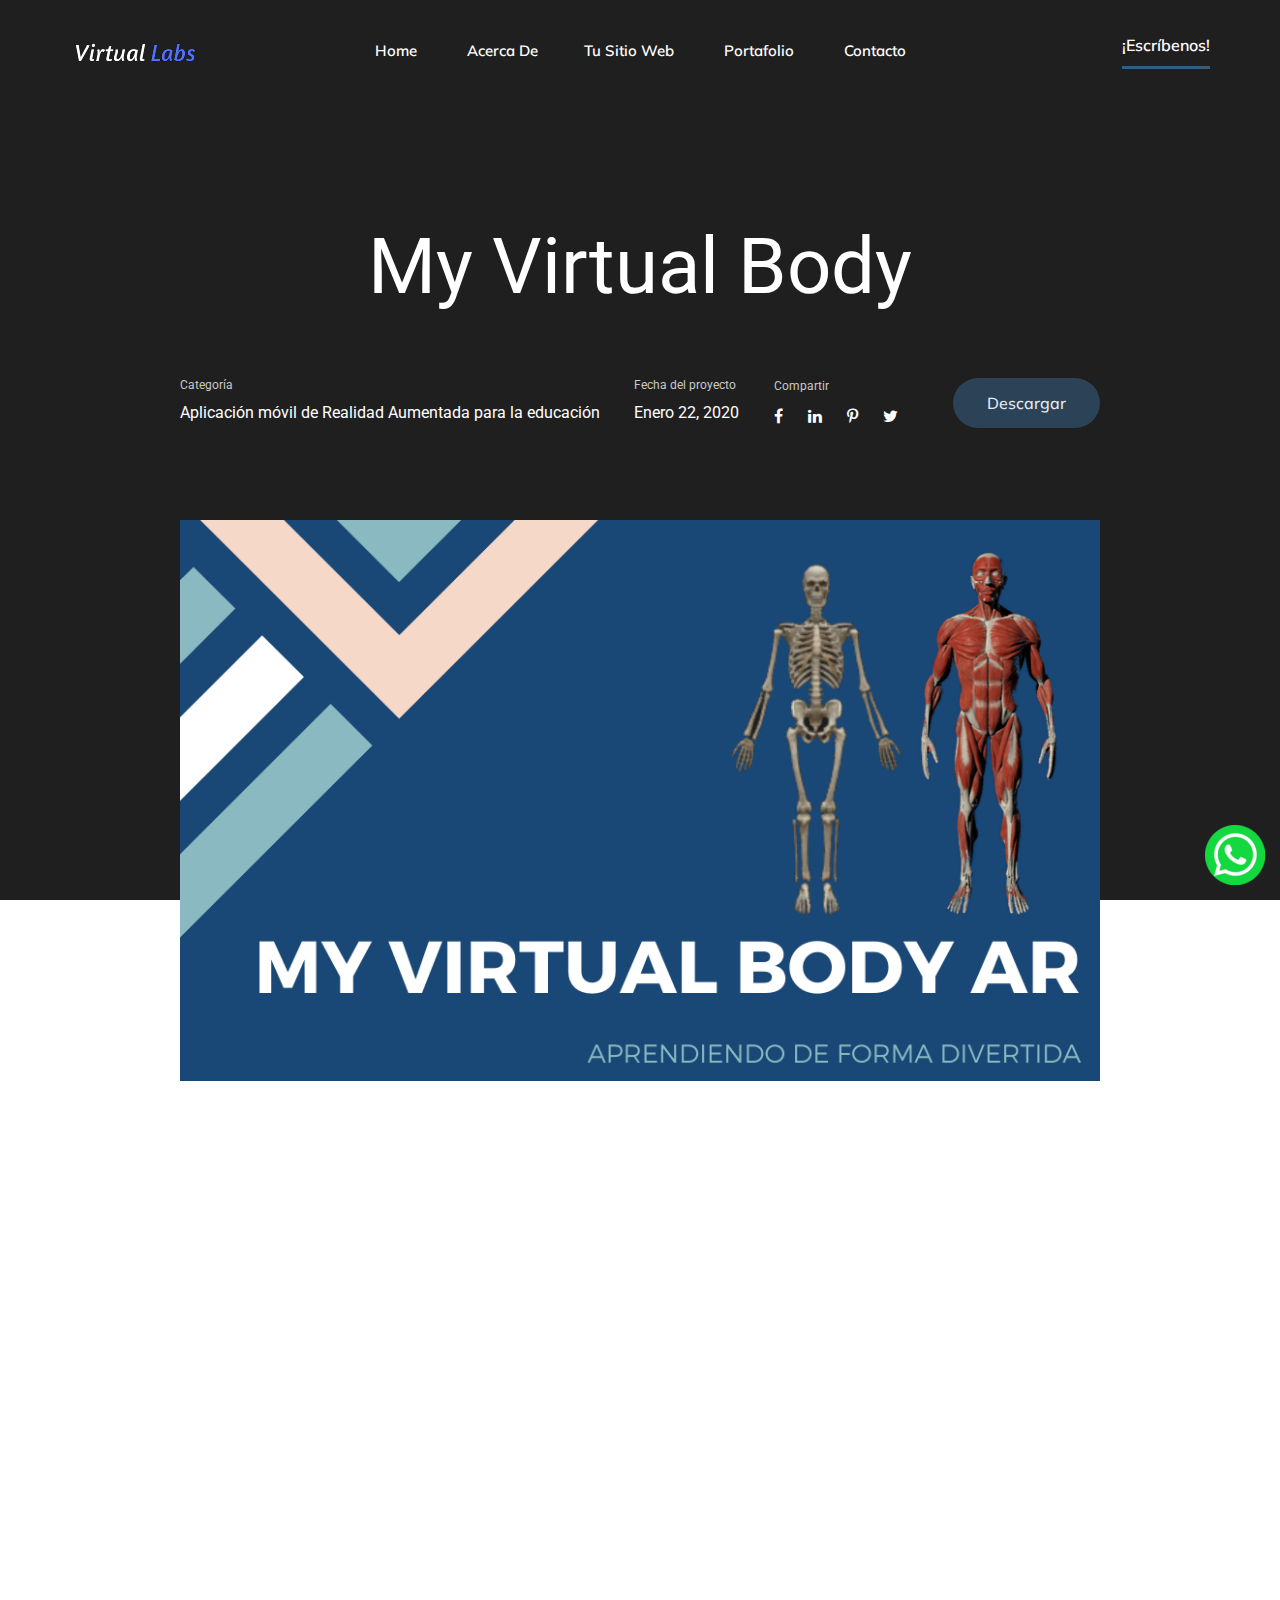
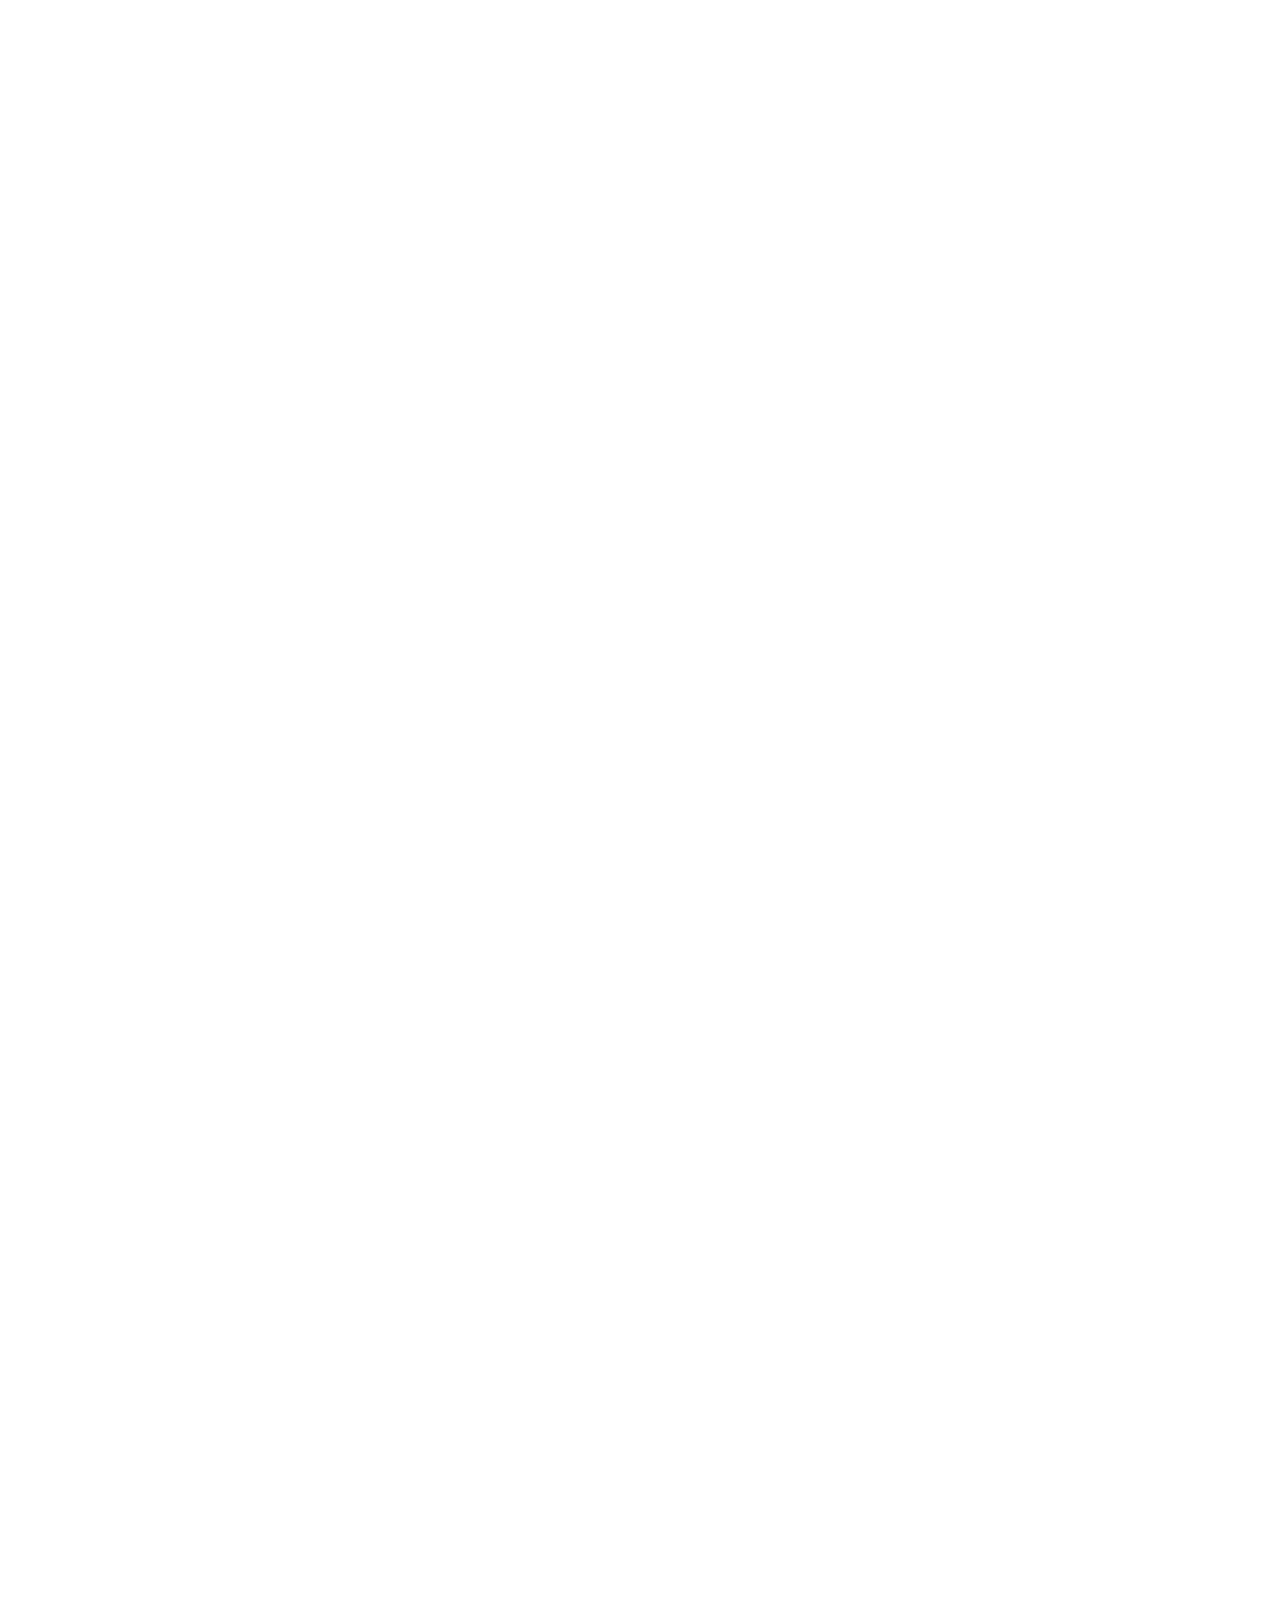
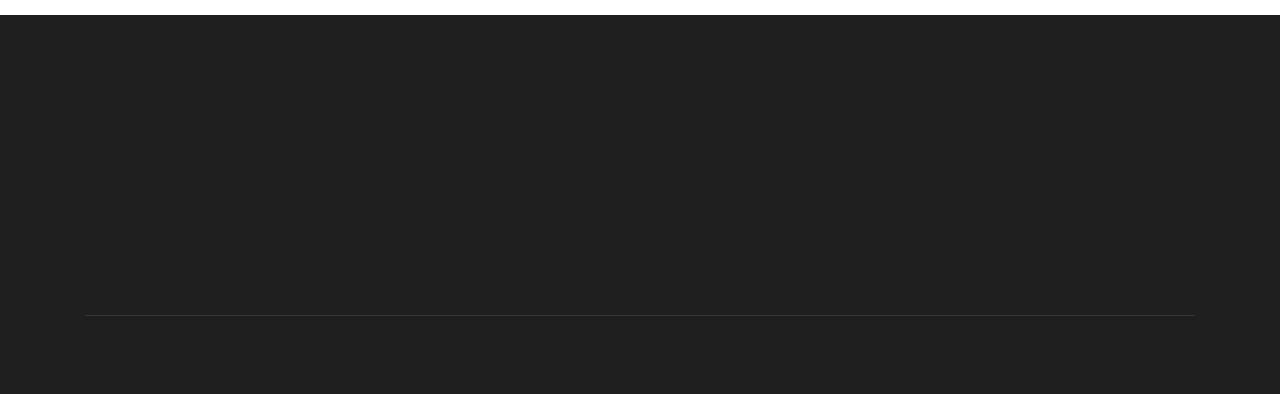
<file: portfolio_details1.html>
<!doctype html>
<html class="no-js" lang="zxx">

<head>
    <meta charset="utf-8">
    <meta http-equiv="x-ua-compatible" content="ie=edge">
    <title>VirtualLab</title>
    <meta name="description" content="">
    <meta name="viewport" content="width=device-width, initial-scale=1">

    <!-- <link rel="manifest" href="site.webmanifest"> -->
    <!-- Place favicon.ico in the root directory -->

    <!-- CSS here -->
    <link rel="stylesheet" href="css/bootstrap.min.css">
    <link rel="stylesheet" href="css/owl.carousel.min.css">
    <link rel="stylesheet" href="css/magnific-popup.css">
    <link rel="stylesheet" href="css/font-awesome.min.css">
    <link rel="stylesheet" href="css/themify-icons.css">
    <link rel="stylesheet" href="css/nice-select.css">
    <link rel="stylesheet" href="css/flaticon.css">
    <link rel="stylesheet" href="css/gijgo.css">
    <link rel="stylesheet" href="css/animate.min.css">
    <link rel="stylesheet" href="css/slick.css">
    <link rel="stylesheet" href="css/slicknav.css">
    <link rel="stylesheet" href="css/style.css">
    <!-- <link rel="stylesheet" href="css/responsive.css"> -->
</head>

<body>
    <!--[if lte IE 9]>
            <p class="browserupgrade">You are using an <strong>outdated</strong> browser. Please <a href="https://browsehappy.com/">upgrade your browser</a> to improve your experience and security.</p>
        <![endif]-->

    <!-- header-start -->
    <header>
        <div class="header-area ">
            <div id="sticky-header" class="main-header-area">
                <div class="container-fluid p-0">
                    <div class="row align-items-center no-gutters">
                        <div class="col-xl-2 col-lg-2">
                            <div class="logo-img">
                                <a href="index.html">
                                    <img src="img/logo.png" alt="">
                                </a>
                            </div>
                        </div>
                        <div class="col-xl-8 col-lg-8">
                            <div class="main-menu  d-none d-lg-block text-center">
                                <nav>
                                    <ul id="navigation">
                                        <li><a class="active" href="index.html">home</a></li>
                                        <li><a href="about.html">Acerca de </a>
                                            <!--
                                                </li><li><a>Servicios <i class="ti-angle-down"></i></a>
                                            <ul class="submenu">
                                                <li><a href="portfolio_details.html">Sitios Web</a></li>
                                                <li><a href="portfolio_details4.html">Aplicaciones de VR</a></li>
                                                <li><a href="portfolio_detailsAR.html">Aplicaciones de AR</a></li>
                                            </ul>
                                        </li>
                                    </li><li><a>Servicios <i class="ti-angle-down"></i></a>
                                            <ul class="submenu">
                                                <li><a href="portfolio_details.html">Sitios Web</a></li>
                                                <li><a href="portfolio_details4.html">Aplicaciones de VR</a></li>
                                                <li><a href="portfolio_detailsAR.html">Aplicaciones de AR</a></li>
                                            </ul>
                                        </li>
                                            -->
                                        
                                        <li><a href="tusitioweb.html">Tu sitio web</a></li>
                                        <li><a href="Portfolio.html">Portafolio</a></li>
                                        
                                        <!--Comentar este li-->
                                      <!--  <li><a href="#">blog <i class="ti-angle-down"></i></a>
                                            <ul class="submenu">
                                                <li><a href="blog.html">blog</a></li>
                                                <li><a href="single-blog.html">single-blog</a></li>
                                            </ul>
                                        </li>-->

                                        <li><a href="contact.html">Contacto</a></li>
                                    </ul>
                                </nav>
                            </div>
                        </div>
                        <div class="col-lg-2 d-none d-lg-block">
                            <div class="log_chat_area d-flex align-items-end">
                                <a href="#" data-scroll-nav="0" class="say_hi">¡Escríbenos!</a>
                            </div>
                        </div>
                        <div class="col-12">
                            <div class="mobile_menu d-block d-lg-none"></div>
                        </div>
                    </div>
                </div>
            </div>
        </div>
    </header>
    <!-- header-end -->
    <!-- portfolio_details_banner_start  -->
    <div class="portfolio_details_banner">
        <div class="container">
            <div class="row justify-content-center">
                <div class="col-lg-10">
                    <div class="details_info ">
                        <h3 class="wow fadeInDown" data-wow-duration="1s" data-wow-delay=".3s">My Virtual Body</h3>
                        <div class="details_links d-flex justify-content-between align-items-center">
                            
                            <div class="single_details single_input wow fadeInUp" data-wow-duration="1s" data-wow-delay=".4s">
                                <span>Categoría</span>
                                <h4>Aplicación móvil de Realidad Aumentada para la educación</h4>
                            </div>
                            <div class="single_details single_input wow fadeInUp" data-wow-duration="1s" data-wow-delay=".5s">
                                <span>Fecha del proyecto</span>
                                <h4>Enero 22, 2020</h4>
                            </div>
                            <div class="single_details single_input wow fadeInUp" data-wow-duration="1s" data-wow-delay=".6s">
                                <span>Compartir</span>
                                <div class="social_links">
                                    <ul>
                                        <li><a href="#"> <i class="fa fa-facebook"></i> </a></li>
                                        <li><a href="#"> <i class="fa fa-linkedin"></i> </a></li>
                                        <li><a href="#"> <i class="fa fa-pinterest-p"></i> </a></li>
                                        <li><a href="#"> <i class="fa fa-twitter"></i> </a></li>
                                    </ul>
                                </div>
                            </div>
                            <div class="single_details wow fadeInUp" data-wow-duration="1s" data-wow-delay=".7s">
                                <div class="project_btn">
                                    <a href="https://play.google.com/store/apps/details?id=com.David.MVB" class="boxed-btn3">Descargar</a>
                                </div>
                            </div>

                        </div>
                    </div>
                </div>
            </div>
        </div>
    </div>
    <!-- portfolio_details_banner_end  -->

    <div class="portfolio_details_wrap">
        <div class="container">
            <div class="row justify-content-center">
                <div class="col-lg-10">
                    <div class="banner wow fadeInUp" data-wow-duration="1.5s" data-wow-delay=".3s">
                        <img src="img/portfolio_details/51.png" alt="">
                    </div>
                    <div class="details_text">
                        <div class="row">
                            <div class="col-lg-6 wow fadeInUp" data-wow-duration="1s" data-wow-delay=".3s">
                                <DIV ALIGN="justify"><p>¿Estás listo para aprender Anatomía Humana de forma divertida a través de la Realidad Aumentada (RA)? Presentamos My Virtual Body, la primera aplicación de RA que permite experimentar la magia de esta tecnología con la educación para el aprendizaje de anatomía humana haciendo uso de modelos 3D, imágenes e información relevante para el aprendizaje.

                                Esta aplicación de aprendizaje móvil con RA tiene como propósito fungir como herramienta didáctica para la enseñanza de los sistemas más importantes del cuerpo humano en 3D.</p>
                            </div>
                        </DIV>
                            <div class="col-lg-6 wow fadeInUp" data-wow-duration="1s" data-wow-delay=".3s">
                                <DIV ALIGN="justify"><p>Utiliza la cámara para escanear una imagen y visualizar al objeto. Con esta aplicación puedes aprender y enseñar a otras personas donde quiera que estés. Puedes explorar y visualizar el cuerpo humano como en la vida real a través de la cámara de RA y tomarle foto.

                                Y lo mejor de todo ¡La aplicación My Virtual Body está disponible de manera gratuita!
                                Así que prepárate para aprender de forma divertida y diferente en realidad aumentada utilizando esta aplicación.</p>
                            </div>
                        </DIV>
                        </div>
                    </div>
                    <div class="thumbs">
                        <div class="row">
                            <div class="col-lg-6 col-md-6">
                                <div class="single_thumb wow fadeInLeft" data-wow-duration="1s" data-wow-delay=".4s">
                                    <img src="img/portfolio_details/62.png" alt="">
                                </div>
                            </div>
                            <div class="col-lg-6 col-md-6">
                                <div class="single_thumb wow fadeInRight" data-wow-duration="1s" data-wow-delay=".4s">
                                    <img src="img/portfolio_details/63.png" alt="">
                                </div>
                            </div>
                        </div>
                    </div>
                </div>
            </div>
        </div>
    </div>


    

    <div data-scroll-index="0" class="get_in_tauch_area">
        <div class="container">
            <div class="row justify-content-center">
                <div class="col-lg-6">
                    <div class="section_title text-center mb-90">
                        <h3 class="wow fadeInUp" data-wow-duration="1s" data-wow-delay=".3s">Contáctanos</h3>
                        <p class="wow fadeInUp" data-wow-duration="1s" data-wow-delay=".4s">Diseñamos el mejor producto de acuerdo a tu presupuesto.</p>
                    
                    </div>
                </div>
            </div>
            <div class="row justify-content-center">
                <iframe src="https://docs.google.com/forms/d/e/1FAIpQLSfFjcOtp-MRl3NPwcLI4rvP0I_5r3pqi2aKZgkWcJ1f-HwE1A/viewform?embedded=true" width="640" height="744" frameborder="0" marginheight="0" marginwidth="0">Cargando…</iframe>
                <form action="#">
                <!--<div class="col-lg-8">
                    <div class="touch_form">
                            <div class="row">
                                <div class="col-md-6">
                                    <div class="single_input wow fadeInUp" data-wow-duration="1s" data-wow-delay=".3s">
                                        <input type="text" placeholder="Nombre" >
                                    </div>
                                </div>
                                <div class="col-md-6">
                                    <div class="single_input wow fadeInUp" data-wow-duration="1s" data-wow-delay=".4s">
                                        <input type="email" placeholder="Email" >
                                    </div>
                                </div>
                                <div class="col-md-12">
                                    <div class="single_input wow fadeInUp" data-wow-duration="1s" data-wow-delay=".5s">
                                        <input type="email" placeholder="Asunto" >
                                    </div>
                                </div>
                                <div class="col-md-12">
                                    <div class="single_input wow fadeInUp" data-wow-duration="1s" data-wow-delay=".6s">
                                       <textarea name="" id="" cols="30" placeholder="Mensaje" rows="10"></textarea>
                                    </div>
                                </div>
                                <div class="col-lg-12">
                                    <div class="submit_btn wow fadeInUp" data-wow-duration="1s" data-wow-delay=".7s">
                                        <button class="boxed-btn3" type="submit">Enviar mensaje</button>
                                        
                                    </div>
                                </div>
                            </div>
                        
                    </div>
                </div>-->
                </form>
            </div>
        </div>
    </div>

<!-- footer start -->
<footer class="footer">
    <div class="footer_top">
        <div class="container">
            <div class="row align-items-center">
                <div class="col-lg-2 col-md-3">
                    <div class="footer_logo wow fadeInRight" data-wow-duration="1s" data-wow-delay=".3s">
                        <a href="index.html">
                            <img src="img/logo.png" alt="">
                        </a>
                    </div>
                </div>
                <div class="col-xl-7 col-lg-7 col-md-9">
                   <div class="menu_links">
                       <!-- <ul>
                            <li><a class="wow fadeInDown" data-wow-duration="1s" data-wow-delay=".2s" href="#">About</a class="wow fadeInUp" data-wow-duration="1s" data-wow-delay=".3s"></li>
                            <li><a class="wow fadeInDown" data-wow-duration="1s" data-wow-delay=".4s" href="#">Services</a></li>
                            <li><a class="wow fadeInDown" data-wow-duration="1s" data-wow-delay=".6s" href="#">Portfolio</a></li>
                            <li><a class="wow fadeInDown" data-wow-duration="1s" data-wow-delay=".8s" href="#">Pages</a></li>
                            <li><a class="wow fadeInDown" data-wow-duration="1s" data-wow-delay="1s" href="#">Blog</a></li>
                            <li><a class="wow fadeInDown" data-wow-duration="1s" data-wow-delay="1.1s" href="#">Contact</a></li>
                        </ul>-->
                    
                    </div>
                </div>
                <div class="col-lg-3 col-md-12">
                    <div class="socail_links">
                        <ul>
                            <li><a class="wow fadeInUp" data-wow-duration="1s" data-wow-delay=".3s" href="https://www.facebook.com/VitrualLab-106137594294209/"> <i class="fa fa-facebook"></i> </a></li>
                            <li><a class="wow fadeInUp" data-wow-duration="1s" data-wow-delay=".4s" href="https://wa.me/5212228811327"> <i class="fa fa-whatsapp"></i> </a></li>
                        </ul>
                    </div>
                </div>
            </div>
        </div>
    </div>
    <div class="copy-right_text">
        <div class="container">
            <div class="footer_border"></div>
            <div class="row">
                <div class="col-xl-12">
                    <p class="copy_right text-center wow fadeInUp" data-wow-duration="1s" data-wow-delay="1.3s">
                        <!-- Link back to Colorlib can't be removed. Template is licensed under CC BY 3.0. -->
Copyright &copy;<script>document.write(new Date().getFullYear());</script> All rights reserved | This template is made with <i class="fa fa-heart-o" aria-hidden="true"></i> by <a href="https://colorlib.com" target="_blank">Colorlib</a>
<!-- Link back to Colorlib can't be removed. Template is licensed under CC BY 3.0. -->
                    </p>
                </div>
            </div>
        </div>
    </div>
</footer>
<!--/ footer end  -->
    <!-- JS here -->
    <script src="js/vendor/modernizr-3.5.0.min.js"></script>
    <script src="js/vendor/jquery-1.12.4.min.js"></script>
    <script src="js/popper.min.js"></script>
    <script src="js/bootstrap.min.js"></script>
    <script src="js/owl.carousel.min.js"></script>
    <script src="js/isotope.pkgd.min.js"></script>
    <script src="js/ajax-form.js"></script>
    <script src="js/waypoints.min.js"></script>
    <script src="js/jquery.counterup.min.js"></script>
    <script src="js/imagesloaded.pkgd.min.js"></script>
    <script src="js/scrollIt.js"></script>
    <script src="js/jquery.scrollUp.min.js"></script>
    <script src="js/wow.min.js"></script>
    <script src="js/nice-select.min.js"></script>
    <script src="js/jquery.slicknav.min.js"></script>
    <script src="js/jquery.magnific-popup.min.js"></script>
    <script src="js/plugins.js"></script>
    <script src="js/gijgo.min.js"></script>

    <!--contact js-->
    <script src="js/contact.js"></script>
    <script src="js/jquery.ajaxchimp.min.js"></script>
    <script src="js/jquery.form.js"></script>
    <script src="js/jquery.validate.min.js"></script>
    <script src="js/mail-script.js"></script>

    <script src="js/main.js"></script>
    <a style="display: scroll;position:fixed;bottom:15px;right:15px;" href="https://wa.me/5212228811327" target="_blank"/><img src="/img/wa.png"/></a>
</body>

</html>
</file>
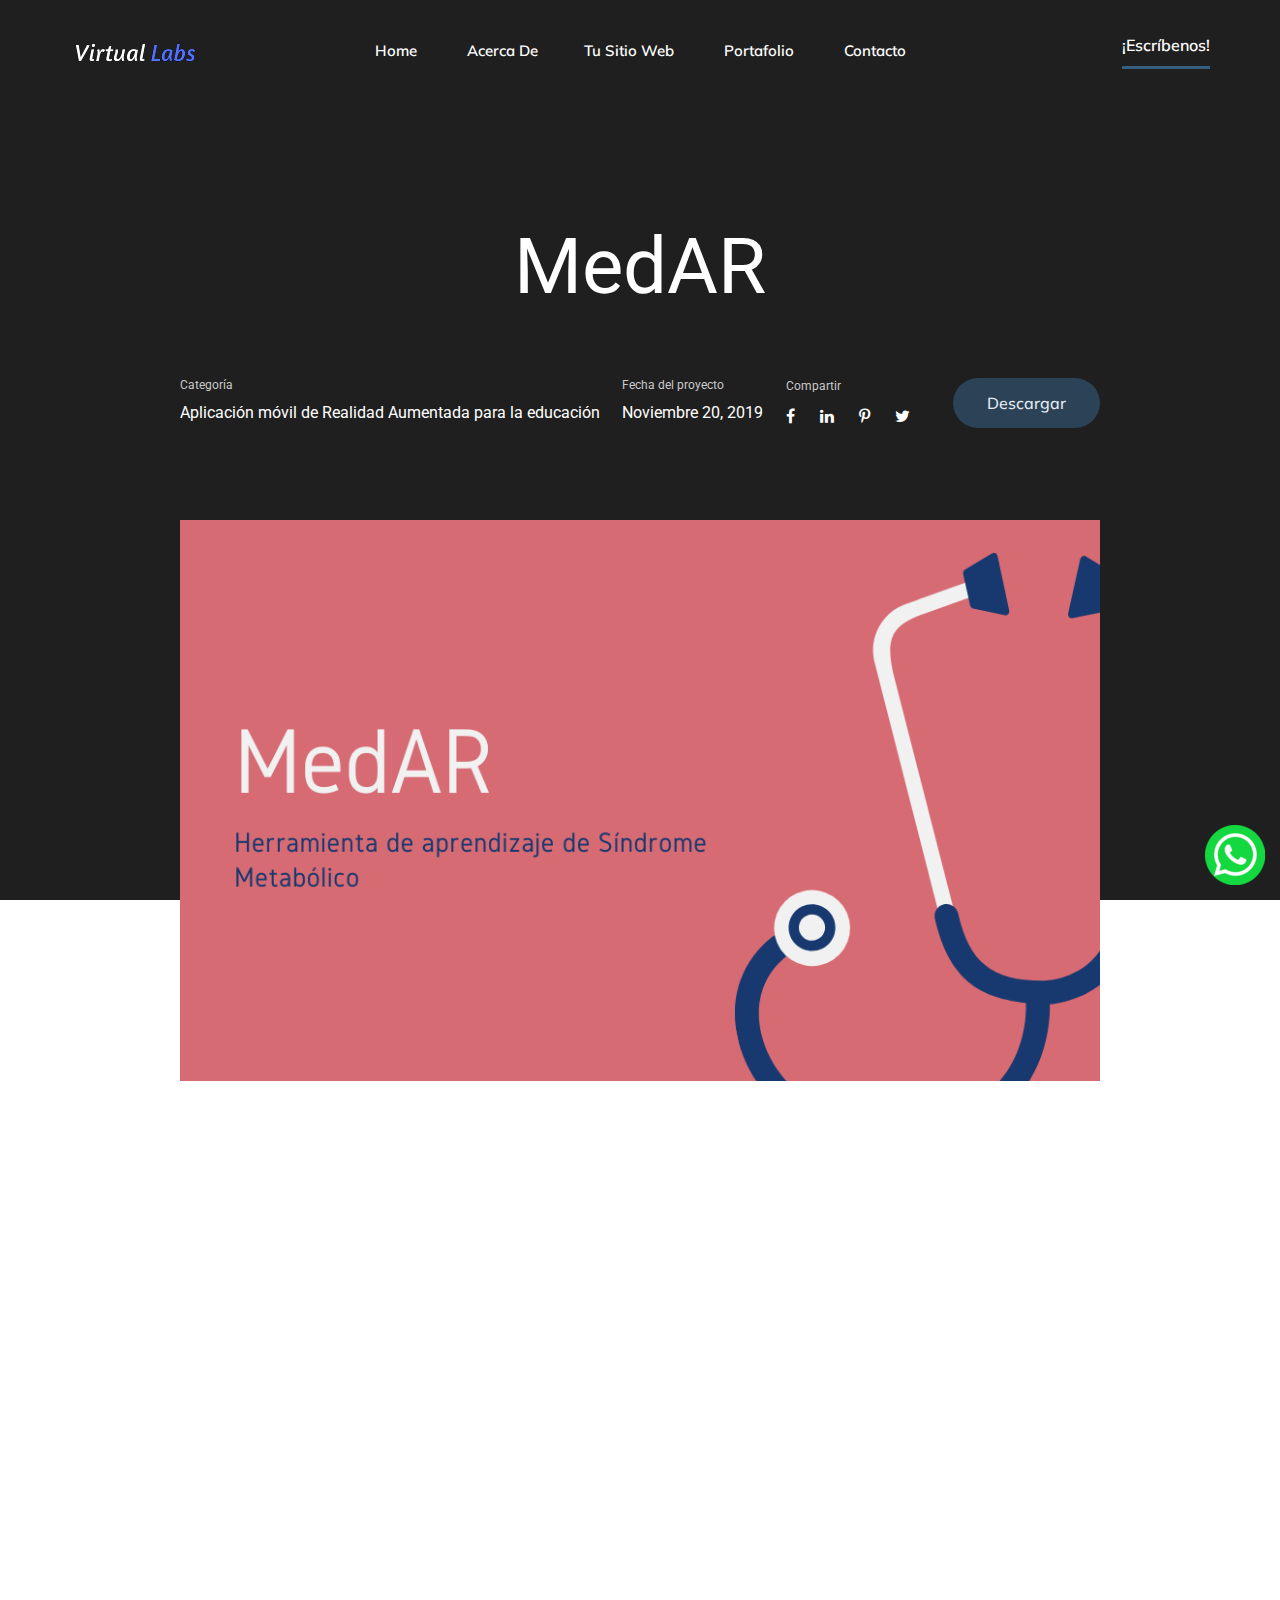
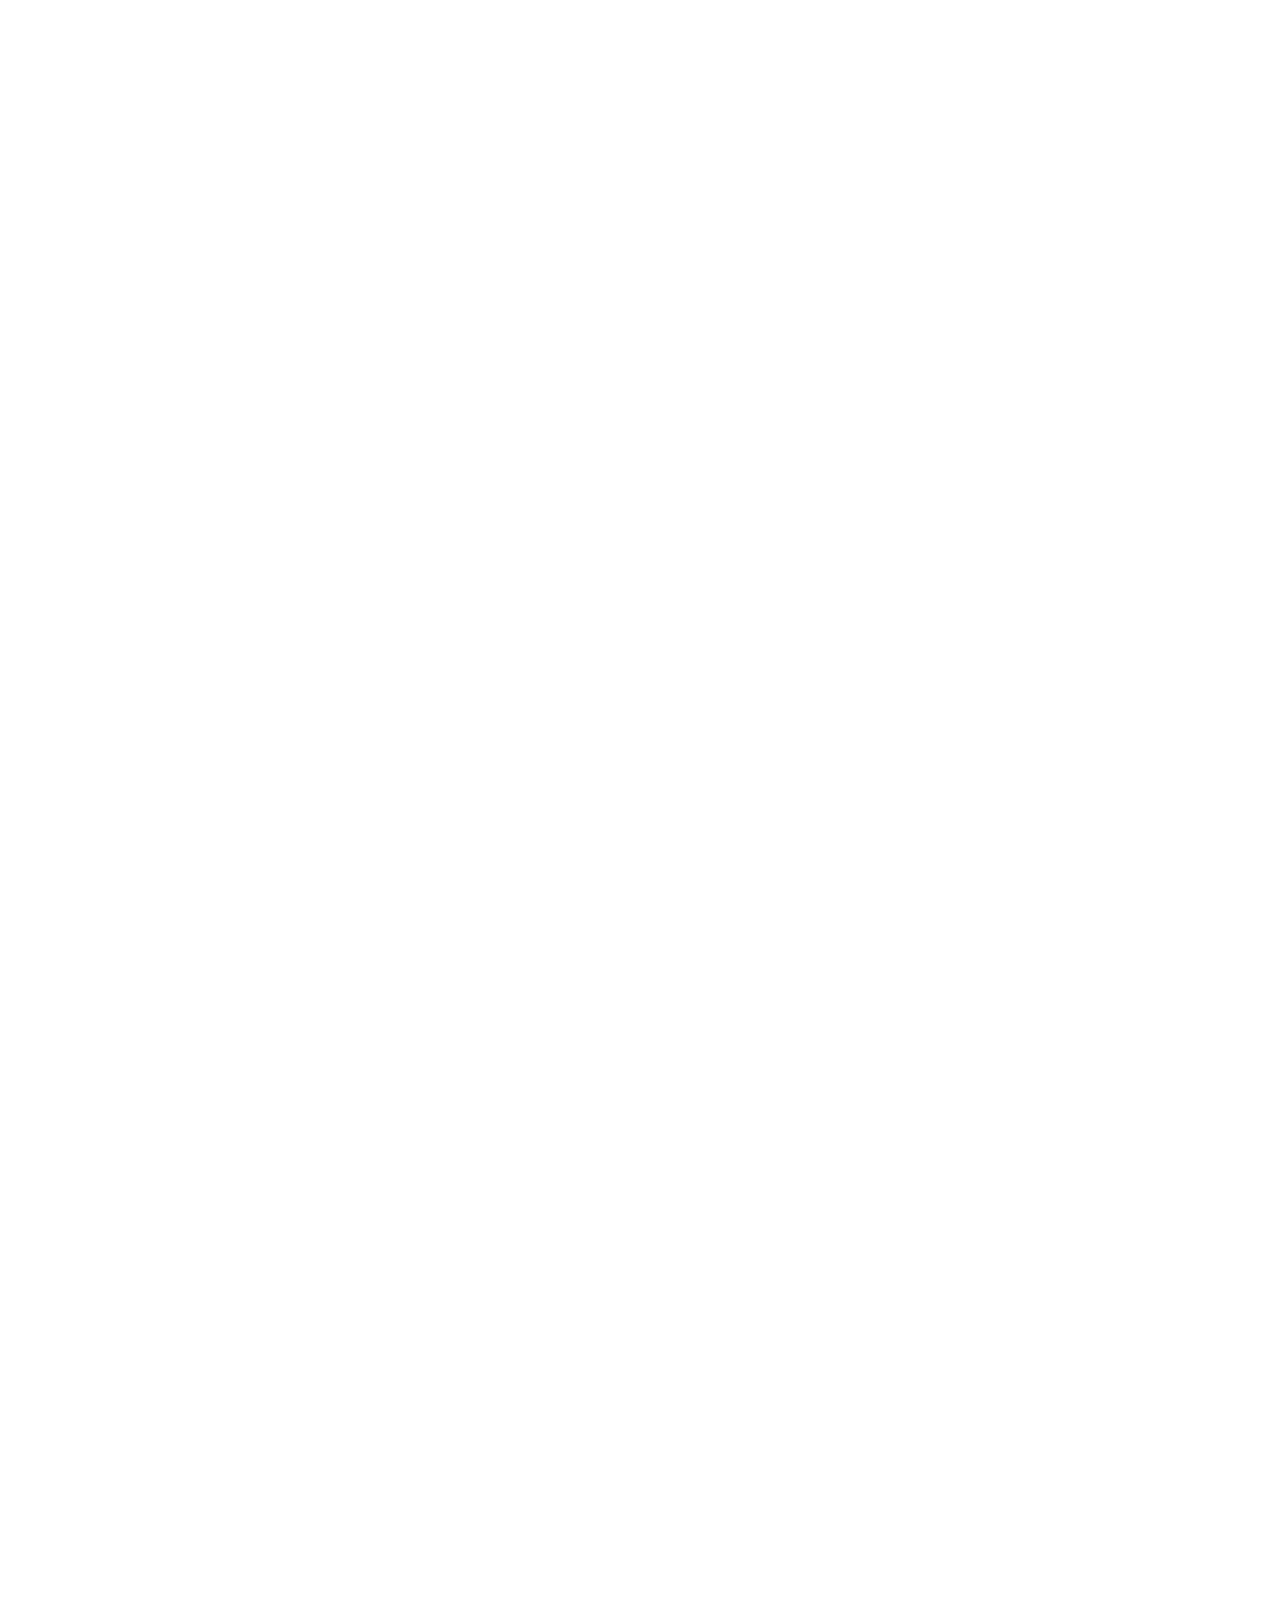
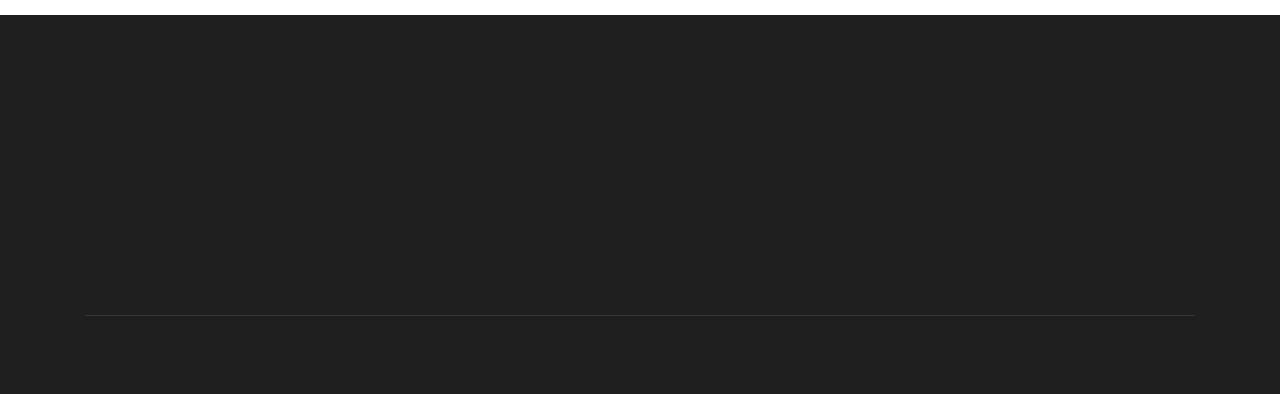
<file: portfolio_details2.html>
<!doctype html>
<html class="no-js" lang="zxx">

<head>
    <meta charset="utf-8">
    <meta http-equiv="x-ua-compatible" content="ie=edge">
    <title>VirtualLab</title>
    <meta name="description" content="">
    <meta name="viewport" content="width=device-width, initial-scale=1">

    <!-- <link rel="manifest" href="site.webmanifest"> -->
    <!-- Place favicon.ico in the root directory -->

    <!-- CSS here -->
    <link rel="stylesheet" href="css/bootstrap.min.css">
    <link rel="stylesheet" href="css/owl.carousel.min.css">
    <link rel="stylesheet" href="css/magnific-popup.css">
    <link rel="stylesheet" href="css/font-awesome.min.css">
    <link rel="stylesheet" href="css/themify-icons.css">
    <link rel="stylesheet" href="css/nice-select.css">
    <link rel="stylesheet" href="css/flaticon.css">
    <link rel="stylesheet" href="css/gijgo.css">
    <link rel="stylesheet" href="css/animate.min.css">
    <link rel="stylesheet" href="css/slick.css">
    <link rel="stylesheet" href="css/slicknav.css">
    <link rel="stylesheet" href="css/style.css">
    <!-- <link rel="stylesheet" href="css/responsive.css"> -->
</head>

<body>
    <!--[if lte IE 9]>
            <p class="browserupgrade">You are using an <strong>outdated</strong> browser. Please <a href="https://browsehappy.com/">upgrade your browser</a> to improve your experience and security.</p>
        <![endif]-->

    <!-- header-start -->
    <header>
        <div class="header-area ">
            <div id="sticky-header" class="main-header-area">
                <div class="container-fluid p-0">
                    <div class="row align-items-center no-gutters">
                        <div class="col-xl-2 col-lg-2">
                            <div class="logo-img">
                                <a href="index.html">
                                    <img src="img/logo.png" alt="">
                                </a>
                            </div>
                        </div>
                        <div class="col-xl-8 col-lg-8">
                            <div class="main-menu  d-none d-lg-block text-center">
                                <nav>
                                    <ul id="navigation">
                                        <li><a class="active" href="index.html">home</a></li>
                                        <li><a href="about.html">Acerca de </a>
                                            <!--
                                                </li><li><a>Servicios <i class="ti-angle-down"></i></a>
                                            <ul class="submenu">
                                                <li><a href="portfolio_details.html">Sitios Web</a></li>
                                                <li><a href="portfolio_details4.html">Aplicaciones de VR</a></li>
                                                <li><a href="portfolio_detailsAR.html">Aplicaciones de AR</a></li>
                                            </ul>
                                        </li>
                                    </li><li><a>Servicios <i class="ti-angle-down"></i></a>
                                            <ul class="submenu">
                                                <li><a href="portfolio_details.html">Sitios Web</a></li>
                                                <li><a href="portfolio_details4.html">Aplicaciones de VR</a></li>
                                                <li><a href="portfolio_detailsAR.html">Aplicaciones de AR</a></li>
                                            </ul>
                                        </li>
                                            -->
                                        
                                        <li><a href="tusitioweb.html">Tu sitio web</a></li>
                                        <li><a href="Portfolio.html">Portafolio</a></li>
                                        
                                        <!--Comentar este li-->
                                      <!--  <li><a href="#">blog <i class="ti-angle-down"></i></a>
                                            <ul class="submenu">
                                                <li><a href="blog.html">blog</a></li>
                                                <li><a href="single-blog.html">single-blog</a></li>
                                            </ul>
                                        </li>-->

                                        <li><a href="contact.html">Contacto</a></li>
                                    </ul>
                                </nav>
                            </div>
                        </div>
                        <div class="col-lg-2 d-none d-lg-block">
                            <div class="log_chat_area d-flex align-items-end">
                                <a href="#" data-scroll-nav="0" class="say_hi">¡Escríbenos!</a>
                            </div>
                        </div>
                        <div class="col-12">
                            <div class="mobile_menu d-block d-lg-none"></div>
                        </div>
                    </div>
                </div>
            </div>
        </div>
    </header>
    <!-- header-end -->

    <!-- portfolio_details_banner_start  -->
    <div class="portfolio_details_banner">
        <div class="container">
            <div class="row justify-content-center">
                <div class="col-lg-10">
                    <div class="details_info ">
                        <h3 class="wow fadeInDown" data-wow-duration="1s" data-wow-delay=".3s">MedAR</h3>
                        <div class="details_links d-flex justify-content-between align-items-center">
                            
                            <div class="single_details single_input wow fadeInUp" data-wow-duration="1s" data-wow-delay=".4s">
                                <span>Categoría</span>
                                <h4>Aplicación móvil de Realidad Aumentada para la educación</h4>
                            </div>
                            <div class="single_details single_input wow fadeInUp" data-wow-duration="1s" data-wow-delay=".5s">
                                <span>Fecha del proyecto</span>
                                <h4>Noviembre 20, 2019</h4>
                            </div>
                            <div class="single_details single_input wow fadeInUp" data-wow-duration="1s" data-wow-delay=".6s">
                                <span>Compartir</span>
                                <div class="social_links">
                                    <ul>
                                        <li><a href="#"> <i class="fa fa-facebook"></i> </a></li>
                                        <li><a href="#"> <i class="fa fa-linkedin"></i> </a></li>
                                        <li><a href="#"> <i class="fa fa-pinterest-p"></i> </a></li>
                                        <li><a href="#"> <i class="fa fa-twitter"></i> </a></li>
                                    </ul>
                                </div>
                            </div>
                            <div class="single_details wow fadeInUp" data-wow-duration="1s" data-wow-delay=".7s">
                                <div class="project_btn">
                                    <a href="https://play.google.com/store/apps/details?id=com.David.MVB" class="boxed-btn3">Descargar</a>
                                </div>
                            </div>

                        </div>
                    </div>
                </div>
            </div>
        </div>
    </div>
    <!-- portfolio_details_banner_end  -->

    <div class="portfolio_details_wrap">
        <div class="container">
            <div class="row justify-content-center">
                <div class="col-lg-10">
                    <div class="banner wow fadeInUp" data-wow-duration="1.5s" data-wow-delay=".3s">
                        <img src="img/portfolio_details/61.png" alt="">
                    </div>
                    <div class="details_text">
                        <div class="row">
                            <div class="col-lg-6 wow fadeInUp" data-wow-duration="1s" data-wow-delay=".3s">
                                <DIV ALIGN="justify"><p>¿Estás listo para aprender sobre el Síndrome Metábolico de forma divertida a través de la Realidad Aumentada (RA)? Presentamos MedAR, la primera aplicación de RA que permite experimentar la magia de esta tecnología con la educación para el aprendizaje de síndrome metabólico haciendo uso de modelos 3D, imágenes e información relevante para el aprendizaje.

                                Esta aplicación de aprendizaje móvil con RA tiene como propósito fungir como herramienta didáctica para la enseñanza de las partes más importantes del proceso del síndrome metabólico.</p>
                            </div>
                        </DIV>
                            <div class="col-lg-6 wow fadeInUp" data-wow-duration="1s" data-wow-delay=".3s">
                                <DIV ALIGN="justify"><p>Utiliza la cámara para escanear una imagen y visualizar al objeto. Con esta aplicación puedes aprender y enseñar a otras personas donde quiera que estés. Puedes explorar y visualizar elementos tales como lipoproteínas y glucosa, tejido adiposo y presión arterial como en la vida real a través de la cámara de RA y tomarle foto.

                                Prepárate para aprender de forma divertida y diferente en realidad aumentada utilizando esta aplicación.</p>
                            </div>
                        </DIV>
                        </div>
                    </div>
                    <div class="thumbs">
                        <div class="row">
                            <div class="col-lg-6 col-md-6">
                                <div class="single_thumb wow fadeInLeft" data-wow-duration="1s" data-wow-delay=".4s">
                                    <img src="img/portfolio_details/52.png" alt="">
                                </div>
                            </div>
                            <div class="col-lg-6 col-md-6">
                                <div class="single_thumb wow fadeInRight" data-wow-duration="1s" data-wow-delay=".4s">
                                    <img src="img/portfolio_details/53.png" alt="">
                                </div>
                            </div>
                        </div>
                    </div>
                </div>
            </div>
        </div>
    </div>



    

    <div data-scroll-index="0" class="get_in_tauch_area">
        <div class="container">
            <div class="row justify-content-center">
                <div class="col-lg-6">
                    <div class="section_title text-center mb-90">
                        <h3 class="wow fadeInUp" data-wow-duration="1s" data-wow-delay=".3s">Contáctanos</h3>
                        <p class="wow fadeInUp" data-wow-duration="1s" data-wow-delay=".4s">Diseñamos el mejor producto de acuerdo a tu presupuesto.</p>
                    
                    </div>
                </div>
            </div>
            <div class="row justify-content-center">
                <iframe src="https://docs.google.com/forms/d/e/1FAIpQLSfFjcOtp-MRl3NPwcLI4rvP0I_5r3pqi2aKZgkWcJ1f-HwE1A/viewform?embedded=true" width="640" height="744" frameborder="0" marginheight="0" marginwidth="0">Cargando…</iframe>
                <form action="#">
                <!--<div class="col-lg-8">
                    <div class="touch_form">
                            <div class="row">
                                <div class="col-md-6">
                                    <div class="single_input wow fadeInUp" data-wow-duration="1s" data-wow-delay=".3s">
                                        <input type="text" placeholder="Nombre" >
                                    </div>
                                </div>
                                <div class="col-md-6">
                                    <div class="single_input wow fadeInUp" data-wow-duration="1s" data-wow-delay=".4s">
                                        <input type="email" placeholder="Email" >
                                    </div>
                                </div>
                                <div class="col-md-12">
                                    <div class="single_input wow fadeInUp" data-wow-duration="1s" data-wow-delay=".5s">
                                        <input type="email" placeholder="Asunto" >
                                    </div>
                                </div>
                                <div class="col-md-12">
                                    <div class="single_input wow fadeInUp" data-wow-duration="1s" data-wow-delay=".6s">
                                       <textarea name="" id="" cols="30" placeholder="Mensaje" rows="10"></textarea>
                                    </div>
                                </div>
                                <div class="col-lg-12">
                                    <div class="submit_btn wow fadeInUp" data-wow-duration="1s" data-wow-delay=".7s">
                                        <button class="boxed-btn3" type="submit">Enviar mensaje</button>
                                        
                                    </div>
                                </div>
                            </div>
                        
                    </div>
                </div>-->
                </form>
            </div>
        </div>
    </div>


<!-- footer start -->
<footer class="footer">
    <div class="footer_top">
        <div class="container">
            <div class="row align-items-center">
                <div class="col-lg-2 col-md-3">
                    <div class="footer_logo wow fadeInRight" data-wow-duration="1s" data-wow-delay=".3s">
                        <a href="index.html">
                            <img src="img/logo.png" alt="">
                        </a>
                    </div>
                </div>
                <div class="col-xl-7 col-lg-7 col-md-9">
                   <div class="menu_links">
                       <!-- <ul>
                            <li><a class="wow fadeInDown" data-wow-duration="1s" data-wow-delay=".2s" href="#">About</a class="wow fadeInUp" data-wow-duration="1s" data-wow-delay=".3s"></li>
                            <li><a class="wow fadeInDown" data-wow-duration="1s" data-wow-delay=".4s" href="#">Services</a></li>
                            <li><a class="wow fadeInDown" data-wow-duration="1s" data-wow-delay=".6s" href="#">Portfolio</a></li>
                            <li><a class="wow fadeInDown" data-wow-duration="1s" data-wow-delay=".8s" href="#">Pages</a></li>
                            <li><a class="wow fadeInDown" data-wow-duration="1s" data-wow-delay="1s" href="#">Blog</a></li>
                            <li><a class="wow fadeInDown" data-wow-duration="1s" data-wow-delay="1.1s" href="#">Contact</a></li>
                        </ul>-->
                    
                    </div>
                </div>
                <div class="col-lg-3 col-md-12">
                    <div class="socail_links">
                        <ul>
                            <li><a class="wow fadeInUp" data-wow-duration="1s" data-wow-delay=".3s" href="https://www.facebook.com/VitrualLab-106137594294209/"> <i class="fa fa-facebook"></i> </a></li>
                            <li><a class="wow fadeInUp" data-wow-duration="1s" data-wow-delay=".4s" href="https://wa.me/5212228811327"> <i class="fa fa-whatsapp"></i> </a></li>
                        </ul>
                    </div>
                </div>
            </div>
        </div>
    </div>
    <div class="copy-right_text">
        <div class="container">
            <div class="footer_border"></div>
            <div class="row">
                <div class="col-xl-12">
                    <p class="copy_right text-center wow fadeInUp" data-wow-duration="1s" data-wow-delay="1.3s">
                        <!-- Link back to Colorlib can't be removed. Template is licensed under CC BY 3.0. -->
Copyright &copy;<script>document.write(new Date().getFullYear());</script> All rights reserved | This template is made with <i class="fa fa-heart-o" aria-hidden="true"></i> by <a href="https://colorlib.com" target="_blank">Colorlib</a>
<!-- Link back to Colorlib can't be removed. Template is licensed under CC BY 3.0. -->
                    </p>
                </div>
            </div>
        </div>
    </div>
</footer>
<!--/ footer end  -->
    <!-- JS here -->
    <script src="js/vendor/modernizr-3.5.0.min.js"></script>
    <script src="js/vendor/jquery-1.12.4.min.js"></script>
    <script src="js/popper.min.js"></script>
    <script src="js/bootstrap.min.js"></script>
    <script src="js/owl.carousel.min.js"></script>
    <script src="js/isotope.pkgd.min.js"></script>
    <script src="js/ajax-form.js"></script>
    <script src="js/waypoints.min.js"></script>
    <script src="js/jquery.counterup.min.js"></script>
    <script src="js/imagesloaded.pkgd.min.js"></script>
    <script src="js/scrollIt.js"></script>
    <script src="js/jquery.scrollUp.min.js"></script>
    <script src="js/wow.min.js"></script>
    <script src="js/nice-select.min.js"></script>
    <script src="js/jquery.slicknav.min.js"></script>
    <script src="js/jquery.magnific-popup.min.js"></script>
    <script src="js/plugins.js"></script>
    <script src="js/gijgo.min.js"></script>

    <!--contact js-->
    <script src="js/contact.js"></script>
    <script src="js/jquery.ajaxchimp.min.js"></script>
    <script src="js/jquery.form.js"></script>
    <script src="js/jquery.validate.min.js"></script>
    <script src="js/mail-script.js"></script>

    <script src="js/main.js"></script>
    <a style="display: scroll;position:fixed;bottom:15px;right:15px;" href="https://wa.me/5212228811327" target="_blank"/><img src="/img/wa.png"/></a>
</body>

</html>
</file>
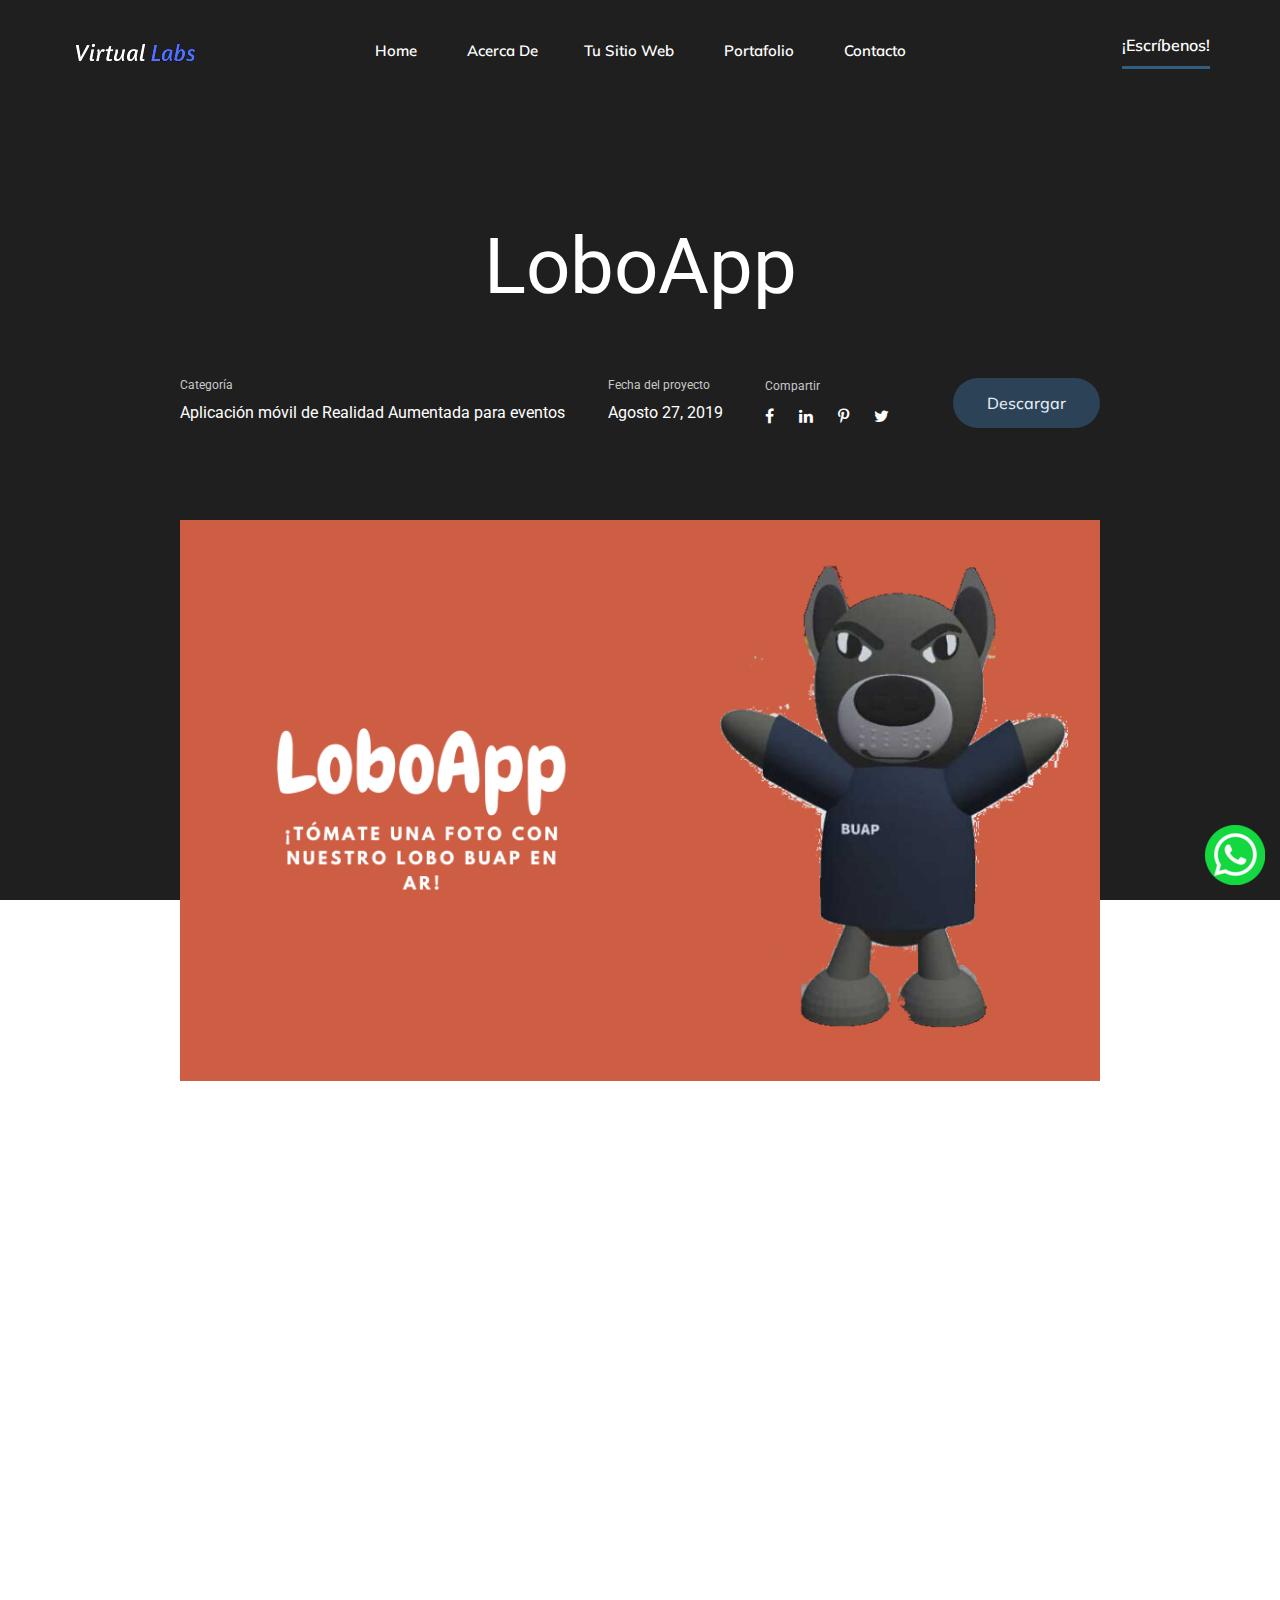
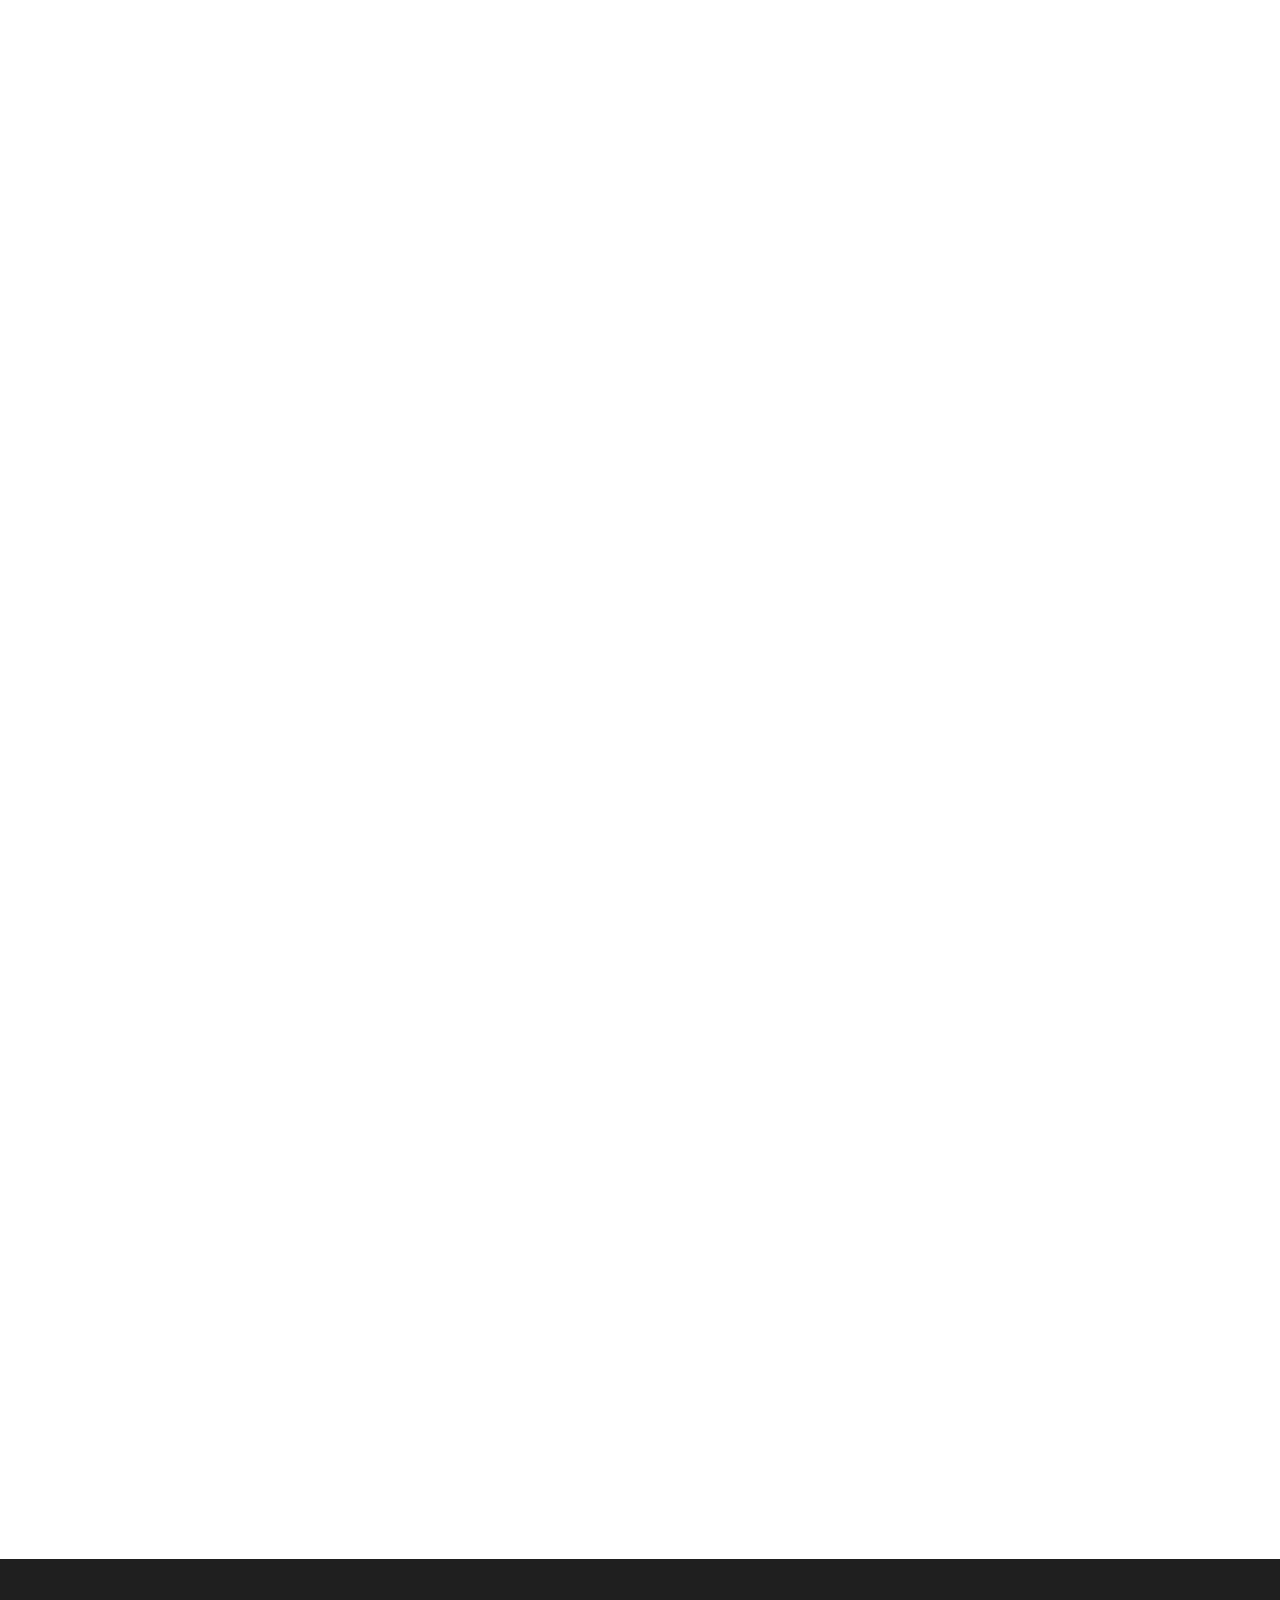
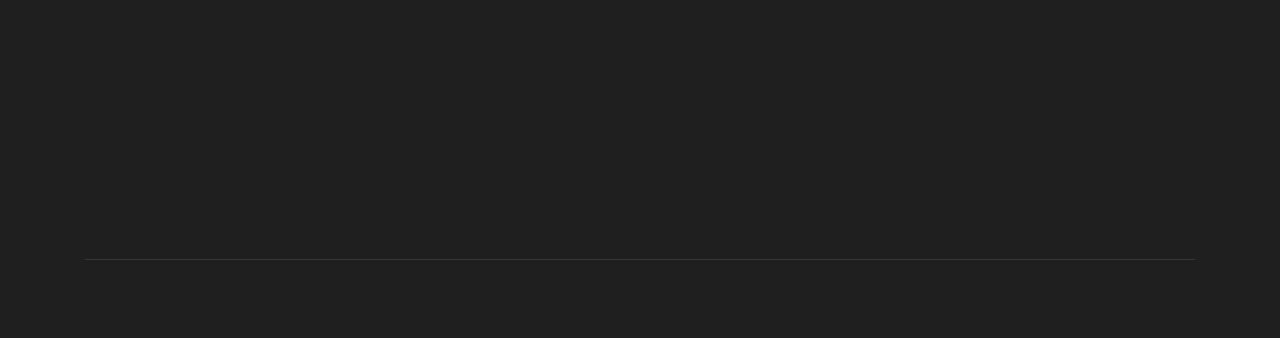
<file: portfolio_details3.html>
<!doctype html>
<html class="no-js" lang="zxx">

<head>
    <meta charset="utf-8">
    <meta http-equiv="x-ua-compatible" content="ie=edge">
    <title>VirtualLab</title>
    <meta name="description" content="">
    <meta name="viewport" content="width=device-width, initial-scale=1">

    <!-- <link rel="manifest" href="site.webmanifest"> -->
    <!-- Place favicon.ico in the root directory -->

    <!-- CSS here -->
    <link rel="stylesheet" href="css/bootstrap.min.css">
    <link rel="stylesheet" href="css/owl.carousel.min.css">
    <link rel="stylesheet" href="css/magnific-popup.css">
    <link rel="stylesheet" href="css/font-awesome.min.css">
    <link rel="stylesheet" href="css/themify-icons.css">
    <link rel="stylesheet" href="css/nice-select.css">
    <link rel="stylesheet" href="css/flaticon.css">
    <link rel="stylesheet" href="css/gijgo.css">
    <link rel="stylesheet" href="css/animate.min.css">
    <link rel="stylesheet" href="css/slick.css">
    <link rel="stylesheet" href="css/slicknav.css">
    <link rel="stylesheet" href="css/style.css">
    <!-- <link rel="stylesheet" href="css/responsive.css"> -->
</head>

<body>
    <!--[if lte IE 9]>
            <p class="browserupgrade">You are using an <strong>outdated</strong> browser. Please <a href="https://browsehappy.com/">upgrade your browser</a> to improve your experience and security.</p>
        <![endif]-->

    <!-- header-start -->
    <header>
        <div class="header-area ">
            <div id="sticky-header" class="main-header-area">
                <div class="container-fluid p-0">
                    <div class="row align-items-center no-gutters">
                        <div class="col-xl-2 col-lg-2">
                            <div class="logo-img">
                                <a href="index.html">
                                    <img src="img/logo.png" alt="">
                                </a>
                            </div>
                        </div>
                        <div class="col-xl-8 col-lg-8">
                            <div class="main-menu  d-none d-lg-block text-center">
                                <nav>
                                    <ul id="navigation">
                                        <li><a class="active" href="index.html">home</a></li>
                                        <li><a href="about.html">Acerca de </a>
                                            <!--
                                                </li><li><a>Servicios <i class="ti-angle-down"></i></a>
                                            <ul class="submenu">
                                                <li><a href="portfolio_details.html">Sitios Web</a></li>
                                                <li><a href="portfolio_details4.html">Aplicaciones de VR</a></li>
                                                <li><a href="portfolio_detailsAR.html">Aplicaciones de AR</a></li>
                                            </ul>
                                        </li>
                                    </li><li><a>Servicios <i class="ti-angle-down"></i></a>
                                            <ul class="submenu">
                                                <li><a href="portfolio_details.html">Sitios Web</a></li>
                                                <li><a href="portfolio_details4.html">Aplicaciones de VR</a></li>
                                                <li><a href="portfolio_detailsAR.html">Aplicaciones de AR</a></li>
                                            </ul>
                                        </li>
                                            -->
                                        
                                        <li><a href="tusitioweb.html">Tu sitio web</a></li>
                                        <li><a href="Portfolio.html">Portafolio</a></li>
                                        
                                        <!--Comentar este li-->
                                      <!--  <li><a href="#">blog <i class="ti-angle-down"></i></a>
                                            <ul class="submenu">
                                                <li><a href="blog.html">blog</a></li>
                                                <li><a href="single-blog.html">single-blog</a></li>
                                            </ul>
                                        </li>-->

                                        <li><a href="contact.html">Contacto</a></li>
                                    </ul>
                                </nav>
                            </div>
                        </div>
                        <div class="col-lg-2 d-none d-lg-block">
                            <div class="log_chat_area d-flex align-items-end">
                                <a href="#" data-scroll-nav="0" class="say_hi">¡Escríbenos!</a>
                            </div>
                        </div>
                        <div class="col-12">
                            <div class="mobile_menu d-block d-lg-none"></div>
                        </div>
                    </div>
                </div>
            </div>
        </div>
    </header>
    <!-- header-end -->


    <!-- portfolio_details_banner_start  -->
    <div class="portfolio_details_banner">
        <div class="container">
            <div class="row justify-content-center">
                <div class="col-lg-10">
                    <div class="details_info ">
                        <h3 class="wow fadeInDown" data-wow-duration="1s" data-wow-delay=".3s">LoboApp</h3>
                        <div class="details_links d-flex justify-content-between align-items-center">
                            
                            <div class="single_details single_input wow fadeInUp" data-wow-duration="1s" data-wow-delay=".4s">
                                <span>Categoría</span>
                                <h4>Aplicación móvil de Realidad Aumentada para eventos</h4>
                            </div>
                            <div class="single_details single_input wow fadeInUp" data-wow-duration="1s" data-wow-delay=".5s">
                                <span>Fecha del proyecto</span>
                                <h4>Agosto 27, 2019</h4>
                            </div>
                            <div class="single_details single_input wow fadeInUp" data-wow-duration="1s" data-wow-delay=".6s">
                                <span>Compartir</span>
                                <div class="social_links">
                                    <ul>
                                        <li><a href="#"> <i class="fa fa-facebook"></i> </a></li>
                                        <li><a href="#"> <i class="fa fa-linkedin"></i> </a></li>
                                        <li><a href="#"> <i class="fa fa-pinterest-p"></i> </a></li>
                                        <li><a href="#"> <i class="fa fa-twitter"></i> </a></li>
                                    </ul>
                                </div>
                            </div>
                            <div class="single_details wow fadeInUp" data-wow-duration="1s" data-wow-delay=".7s">
                                <div class="project_btn">
                                    <a href="https://play.google.com/store/apps/details?id=com.David.MVB" class="boxed-btn3">Descargar</a>
                                </div>
                            </div>

                        </div>
                    </div>
                </div>
            </div>
        </div>
    </div>
    <!-- portfolio_details_banner_end  -->

    <div class="portfolio_details_wrap">
        <div class="container">
            <div class="row justify-content-center">
                <div class="col-lg-10">
                    <div class="banner wow fadeInUp" data-wow-duration="1.5s" data-wow-delay=".3s">
                        <img src="img/portfolio_details/71.png" alt="">
                    </div>
                    <div class="details_text">
                        <div class="row">
                            <div class="col-lg-6 wow fadeInUp" data-wow-duration="1s" data-wow-delay=".3s">
                                <DIV ALIGN="justify"><p>En esta ocasión presentamos a LoboApp, una aplicación de Realidad Aumentada (RA) en la que muestra a la mascota oficial de la Benemérita Universidad Autónoma de Puebla (BUAP) en 3D para que puedas tomarte una foto con él. 
                                Esta aplicación es llamativa, ya que capta la atención del público universitario al instante. Consta de tres diferentes posiciones del lobo con lo que se puede elegir al gusto de cada quien.</p>
                            </div>
                        </DIV>
                            <div class="col-lg-6 wow fadeInUp" data-wow-duration="1s" data-wow-delay=".3s">
                                <DIV ALIGN="justify"><p>Utiliza la cámara para escanear una imagen y visualizar al objeto. Con esta aplicación puedes divertirte con otras personas donde quiera que estés y tomarte las fotos que quieras. 

                                Prepárate para visualizar a la mascota oficial de la BUAP a través de la realidad aumentada.</p>
                            </div>
                        </DIV>
                        </div>
                    </div>
                    <div class="thumbs">
                        <div class="row">
                            <div class="col-lg-6 col-md-6">
                                <div class="single_thumb wow fadeInLeft" data-wow-duration="1s" data-wow-delay=".4s">
                                    <img src="img/portfolio_details/72.png" alt="">
                                </div>
                            </div>
                            <div class="col-lg-6 col-md-6">
                                <div class="single_thumb wow fadeInRight" data-wow-duration="1s" data-wow-delay=".4s">
                                    <img src="img/portfolio_details/73.png" alt="">
                                </div>
                            </div>
                        </div>
                    </div>
                </div>
            </div>
        </div>
    </div>



    
    

    <div data-scroll-index="0" class="get_in_tauch_area">
        <div class="container">
            <div class="row justify-content-center">
                <div class="col-lg-6">
                    <div class="section_title text-center mb-90">
                        <h3 class="wow fadeInUp" data-wow-duration="1s" data-wow-delay=".3s">Contáctanos</h3>
                        <p class="wow fadeInUp" data-wow-duration="1s" data-wow-delay=".4s">Diseñamos el mejor producto de acuerdo a tu presupuesto.</p>
                    
                    </div>
                </div>
            </div>
            <div class="row justify-content-center">
                <iframe src="https://docs.google.com/forms/d/e/1FAIpQLSfFjcOtp-MRl3NPwcLI4rvP0I_5r3pqi2aKZgkWcJ1f-HwE1A/viewform?embedded=true" width="640" height="744" frameborder="0" marginheight="0" marginwidth="0">Cargando…</iframe>
                <form action="#">
                <!--<div class="col-lg-8">
                    <div class="touch_form">
                            <div class="row">
                                <div class="col-md-6">
                                    <div class="single_input wow fadeInUp" data-wow-duration="1s" data-wow-delay=".3s">
                                        <input type="text" placeholder="Nombre" >
                                    </div>
                                </div>
                                <div class="col-md-6">
                                    <div class="single_input wow fadeInUp" data-wow-duration="1s" data-wow-delay=".4s">
                                        <input type="email" placeholder="Email" >
                                    </div>
                                </div>
                                <div class="col-md-12">
                                    <div class="single_input wow fadeInUp" data-wow-duration="1s" data-wow-delay=".5s">
                                        <input type="email" placeholder="Asunto" >
                                    </div>
                                </div>
                                <div class="col-md-12">
                                    <div class="single_input wow fadeInUp" data-wow-duration="1s" data-wow-delay=".6s">
                                       <textarea name="" id="" cols="30" placeholder="Mensaje" rows="10"></textarea>
                                    </div>
                                </div>
                                <div class="col-lg-12">
                                    <div class="submit_btn wow fadeInUp" data-wow-duration="1s" data-wow-delay=".7s">
                                        <button class="boxed-btn3" type="submit">Enviar mensaje</button>
                                        
                                    </div>
                                </div>
                            </div>
                        
                    </div>
                </div>-->
                </form>
            </div>
        </div>
    </div>


<!-- footer start -->
<footer class="footer">
    <div class="footer_top">
        <div class="container">
            <div class="row align-items-center">
                <div class="col-lg-2 col-md-3">
                    <div class="footer_logo wow fadeInRight" data-wow-duration="1s" data-wow-delay=".3s">
                        <a href="index.html">
                            <img src="img/logo.png" alt="">
                        </a>
                    </div>
                </div>
                <div class="col-xl-7 col-lg-7 col-md-9">
                   <div class="menu_links">
                       <!-- <ul>
                            <li><a class="wow fadeInDown" data-wow-duration="1s" data-wow-delay=".2s" href="#">About</a class="wow fadeInUp" data-wow-duration="1s" data-wow-delay=".3s"></li>
                            <li><a class="wow fadeInDown" data-wow-duration="1s" data-wow-delay=".4s" href="#">Services</a></li>
                            <li><a class="wow fadeInDown" data-wow-duration="1s" data-wow-delay=".6s" href="#">Portfolio</a></li>
                            <li><a class="wow fadeInDown" data-wow-duration="1s" data-wow-delay=".8s" href="#">Pages</a></li>
                            <li><a class="wow fadeInDown" data-wow-duration="1s" data-wow-delay="1s" href="#">Blog</a></li>
                            <li><a class="wow fadeInDown" data-wow-duration="1s" data-wow-delay="1.1s" href="#">Contact</a></li>
                        </ul>-->
                    
                    </div>
                </div>
                <div class="col-lg-3 col-md-12">
                    <div class="socail_links">
                        <ul>
                            <li><a class="wow fadeInUp" data-wow-duration="1s" data-wow-delay=".3s" href="https://www.facebook.com/VitrualLab-106137594294209/"> <i class="fa fa-facebook"></i> </a></li>
                            <li><a class="wow fadeInUp" data-wow-duration="1s" data-wow-delay=".4s" href="https://wa.me/5212228811327"> <i class="fa fa-whatsapp"></i> </a></li>
                        </ul>
                    </div>
                </div>
            </div>
        </div>
    </div>
    <div class="copy-right_text">
        <div class="container">
            <div class="footer_border"></div>
            <div class="row">
                <div class="col-xl-12">
                    <p class="copy_right text-center wow fadeInUp" data-wow-duration="1s" data-wow-delay="1.3s">
                        <!-- Link back to Colorlib can't be removed. Template is licensed under CC BY 3.0. -->
Copyright &copy;<script>document.write(new Date().getFullYear());</script> All rights reserved | This template is made with <i class="fa fa-heart-o" aria-hidden="true"></i> by <a href="https://colorlib.com" target="_blank">Colorlib</a>
<!-- Link back to Colorlib can't be removed. Template is licensed under CC BY 3.0. -->
                    </p>
                </div>
            </div>
        </div>
    </div>
</footer>
<!--/ footer end  -->
    <!-- JS here -->
    <script src="js/vendor/modernizr-3.5.0.min.js"></script>
    <script src="js/vendor/jquery-1.12.4.min.js"></script>
    <script src="js/popper.min.js"></script>
    <script src="js/bootstrap.min.js"></script>
    <script src="js/owl.carousel.min.js"></script>
    <script src="js/isotope.pkgd.min.js"></script>
    <script src="js/ajax-form.js"></script>
    <script src="js/waypoints.min.js"></script>
    <script src="js/jquery.counterup.min.js"></script>
    <script src="js/imagesloaded.pkgd.min.js"></script>
    <script src="js/scrollIt.js"></script>
    <script src="js/jquery.scrollUp.min.js"></script>
    <script src="js/wow.min.js"></script>
    <script src="js/nice-select.min.js"></script>
    <script src="js/jquery.slicknav.min.js"></script>
    <script src="js/jquery.magnific-popup.min.js"></script>
    <script src="js/plugins.js"></script>
    <script src="js/gijgo.min.js"></script>

    <!--contact js-->
    <script src="js/contact.js"></script>
    <script src="js/jquery.ajaxchimp.min.js"></script>
    <script src="js/jquery.form.js"></script>
    <script src="js/jquery.validate.min.js"></script>
    <script src="js/mail-script.js"></script>

    <script src="js/main.js"></script>
    <a style="display: scroll;position:fixed;bottom:15px;right:15px;" href="https://wa.me/5212228811327" target="_blank"/><img src="/img/wa.png"/></a>
</body>

</html>
</file>
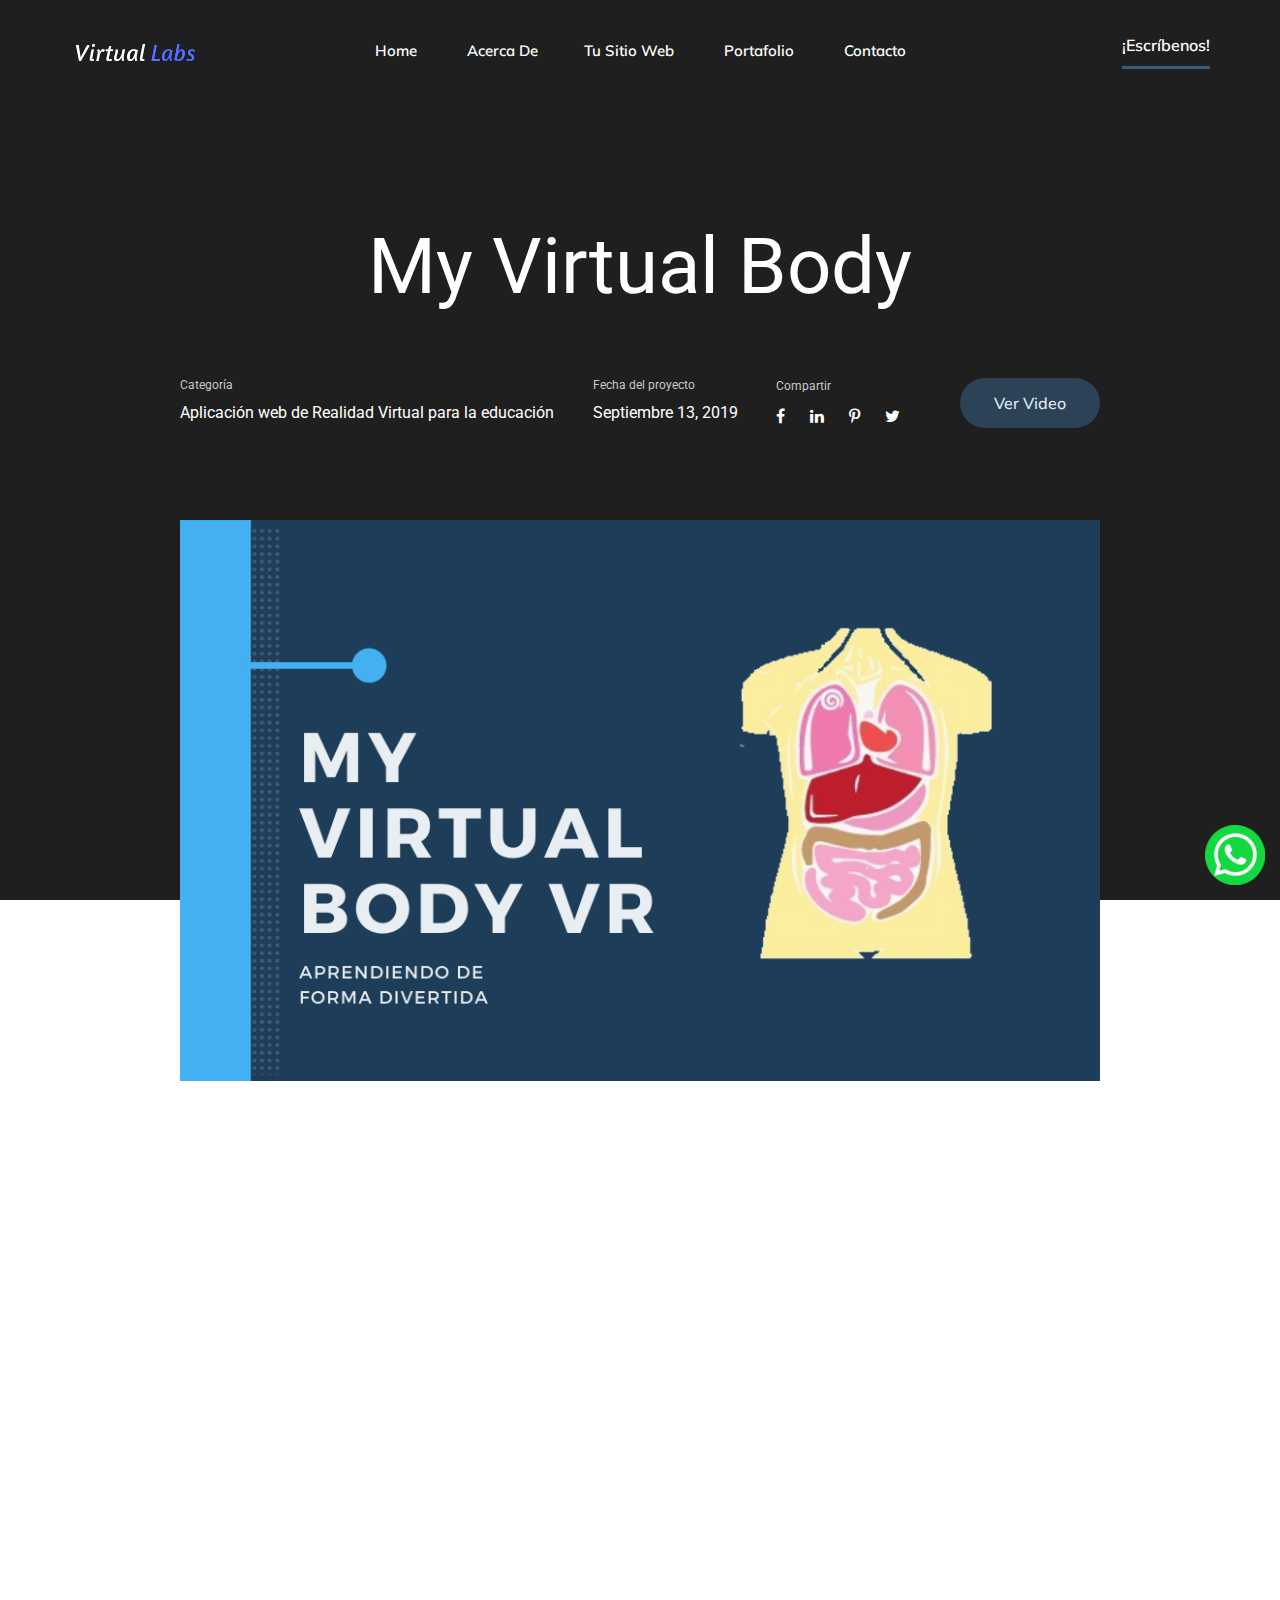
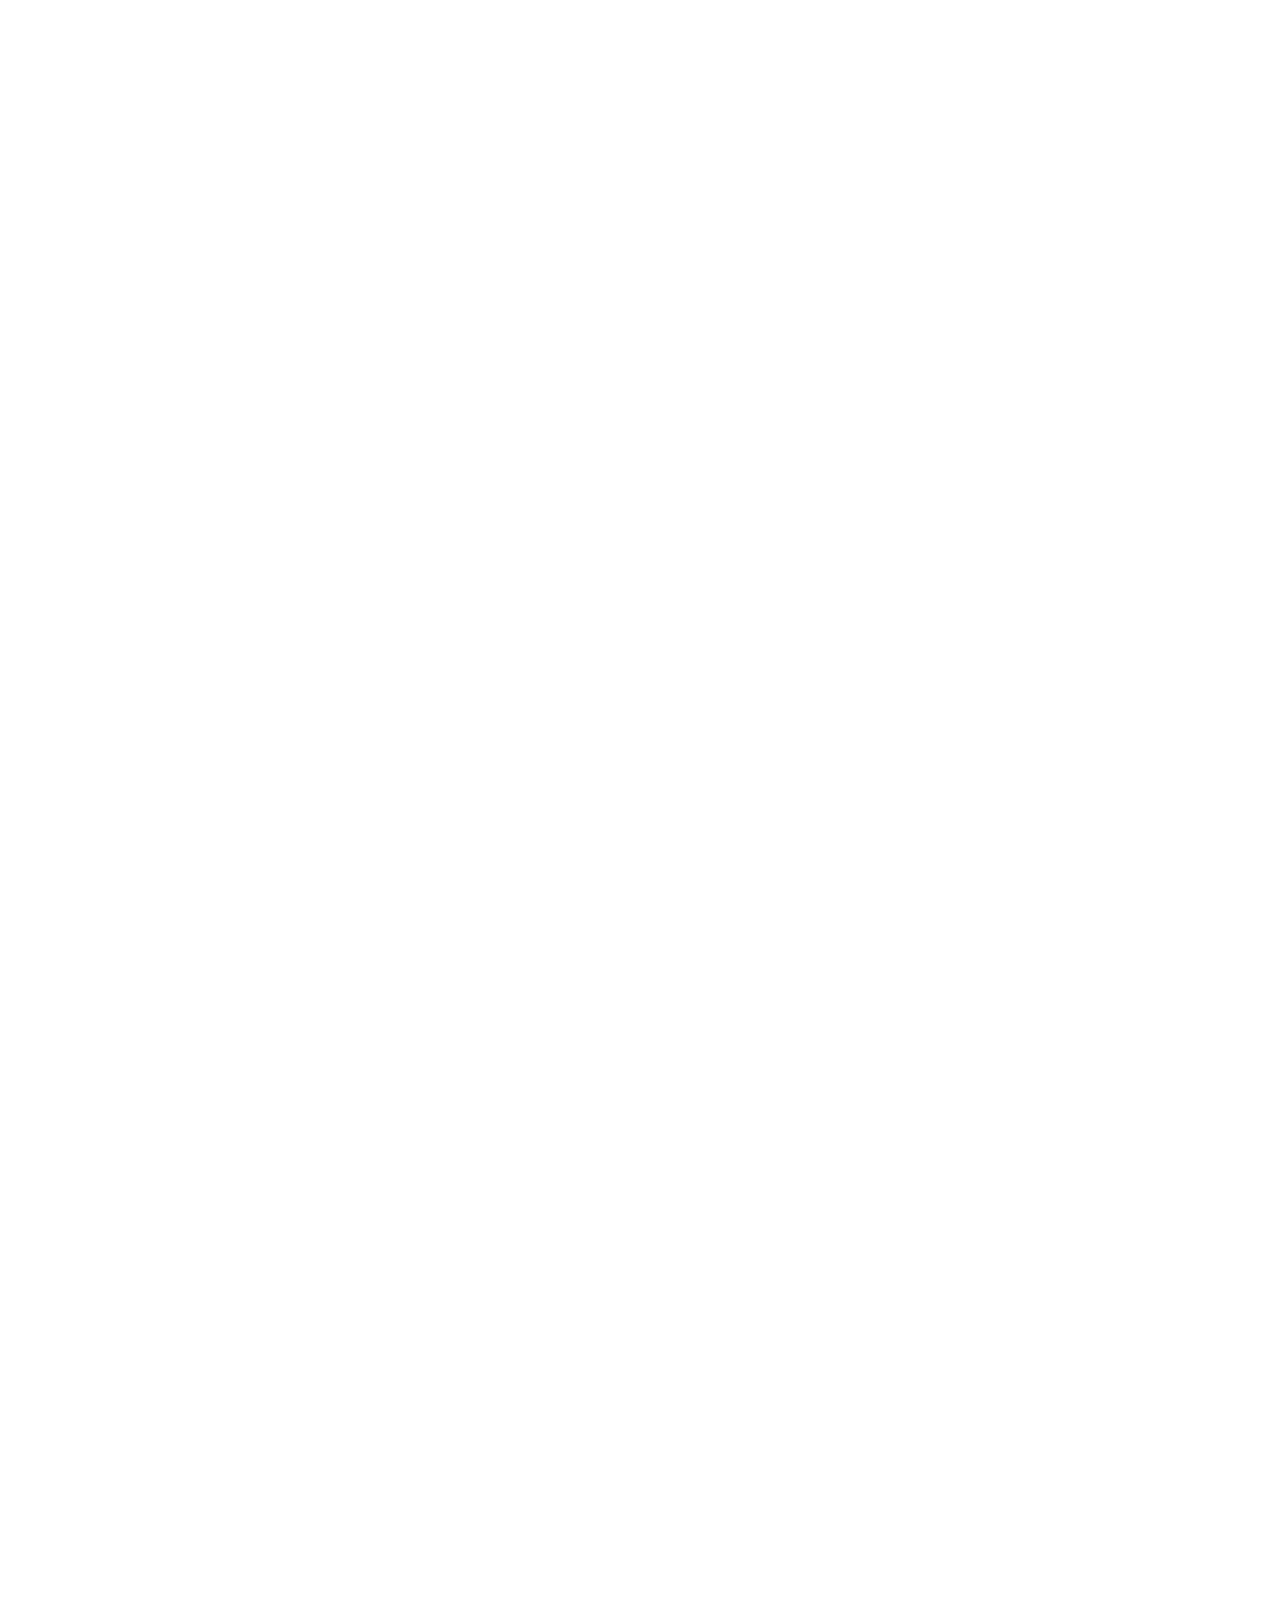
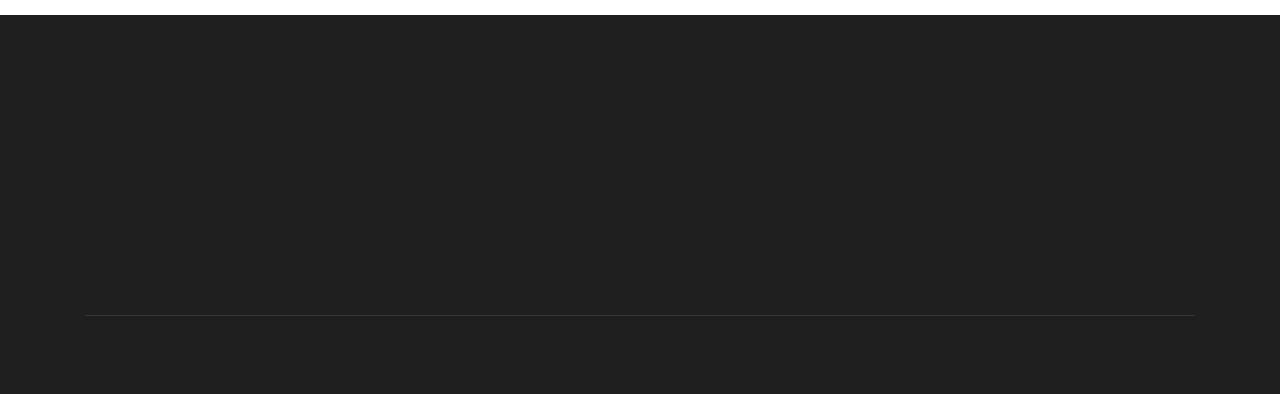
<file: portfolio_details4.html>
<!doctype html>
<html class="no-js" lang="zxx">

<head>
    <meta charset="utf-8">
    <meta http-equiv="x-ua-compatible" content="ie=edge">
    <title>VirtualLab</title>
    <meta name="description" content="">
    <meta name="viewport" content="width=device-width, initial-scale=1">

    <!-- <link rel="manifest" href="site.webmanifest"> -->
    <!-- Place favicon.ico in the root directory -->

    <!-- CSS here -->
    <link rel="stylesheet" href="css/bootstrap.min.css">
    <link rel="stylesheet" href="css/owl.carousel.min.css">
    <link rel="stylesheet" href="css/magnific-popup.css">
    <link rel="stylesheet" href="css/font-awesome.min.css">
    <link rel="stylesheet" href="css/themify-icons.css">
    <link rel="stylesheet" href="css/nice-select.css">
    <link rel="stylesheet" href="css/flaticon.css">
    <link rel="stylesheet" href="css/gijgo.css">
    <link rel="stylesheet" href="css/animate.min.css">
    <link rel="stylesheet" href="css/slick.css">
    <link rel="stylesheet" href="css/slicknav.css">
    <link rel="stylesheet" href="css/style.css">
    <!-- <link rel="stylesheet" href="css/responsive.css"> -->
</head>

<body>
    <!--[if lte IE 9]>
            <p class="browserupgrade">You are using an <strong>outdated</strong> browser. Please <a href="https://browsehappy.com/">upgrade your browser</a> to improve your experience and security.</p>
        <![endif]-->
    <!-- header-start -->
    <header>
        <div class="header-area ">
            <div id="sticky-header" class="main-header-area">
                <div class="container-fluid p-0">
                    <div class="row align-items-center no-gutters">
                        <div class="col-xl-2 col-lg-2">
                            <div class="logo-img">
                                <a href="index.html">
                                    <img src="img/logo.png" alt="">
                                </a>
                            </div>
                        </div>
                        <div class="col-xl-8 col-lg-8">
                            <div class="main-menu  d-none d-lg-block text-center">
                                <nav>
                                    <ul id="navigation">
                                        <li><a class="active" href="index.html">home</a></li>
                                        <li><a href="about.html">Acerca de </a>
                                            <!--
                                                </li><li><a>Servicios <i class="ti-angle-down"></i></a>
                                            <ul class="submenu">
                                                <li><a href="portfolio_details.html">Sitios Web</a></li>
                                                <li><a href="portfolio_details4.html">Aplicaciones de VR</a></li>
                                                <li><a href="portfolio_detailsAR.html">Aplicaciones de AR</a></li>
                                            </ul>
                                        </li>
                                    </li><li><a>Servicios <i class="ti-angle-down"></i></a>
                                            <ul class="submenu">
                                                <li><a href="portfolio_details.html">Sitios Web</a></li>
                                                <li><a href="portfolio_details4.html">Aplicaciones de VR</a></li>
                                                <li><a href="portfolio_detailsAR.html">Aplicaciones de AR</a></li>
                                            </ul>
                                        </li>
                                            -->
                                        
                                        <li><a href="tusitioweb.html">Tu sitio web</a></li>
                                        <li><a href="Portfolio.html">Portafolio</a></li>
                                        
                                        <!--Comentar este li-->
                                      <!--  <li><a href="#">blog <i class="ti-angle-down"></i></a>
                                            <ul class="submenu">
                                                <li><a href="blog.html">blog</a></li>
                                                <li><a href="single-blog.html">single-blog</a></li>
                                            </ul>
                                        </li>-->

                                        <li><a href="contact.html">Contacto</a></li>
                                    </ul>
                                </nav>
                            </div>
                        </div>
                        <div class="col-lg-2 d-none d-lg-block">
                            <div class="log_chat_area d-flex align-items-end">
                                <a href="#" data-scroll-nav="0" class="say_hi">¡Escríbenos!</a>
                            </div>
                        </div>
                        <div class="col-12">
                            <div class="mobile_menu d-block d-lg-none"></div>
                        </div>
                    </div>
                </div>
            </div>
        </div>
    </header>
    <!-- header-end -->


    <!-- portfolio_details_banner_start  -->
    <div class="portfolio_details_banner">
        <div class="container">
            <div class="row justify-content-center">
                <div class="col-lg-10">
                    <div class="details_info ">
                        <h3 class="wow fadeInDown" data-wow-duration="1s" data-wow-delay=".3s">My Virtual Body</h3>
                        <div class="details_links d-flex justify-content-between align-items-center">
                            
                            <div class="single_details single_input wow fadeInUp" data-wow-duration="1s" data-wow-delay=".4s">
                                <span>Categoría</span>
                                <h4>Aplicación web de Realidad Virtual para la educación</h4>
                            </div>
                            <div class="single_details single_input wow fadeInUp" data-wow-duration="1s" data-wow-delay=".5s">
                                <span>Fecha del proyecto</span>
                                <h4>Septiembre 13, 2019</h4>
                            </div>
                            <div class="single_details single_input wow fadeInUp" data-wow-duration="1s" data-wow-delay=".6s">
                                <span>Compartir</span>
                                <div class="social_links">
                                    <ul>
                                        <li><a href="#"> <i class="fa fa-facebook"></i> </a></li>
                                        <li><a href="#"> <i class="fa fa-linkedin"></i> </a></li>
                                        <li><a href="#"> <i class="fa fa-pinterest-p"></i> </a></li>
                                        <li><a href="#"> <i class="fa fa-twitter"></i> </a></li>
                                    </ul>
                                </div>
                            </div>
                            <div class="single_details wow fadeInUp" data-wow-duration="1s" data-wow-delay=".7s">
                                <div class="project_btn">
                                    <a href="https://www.youtube.com/watch?v=L9ExokA07vY" class="boxed-btn3">Ver video</a>
                                </div>
                            </div>

                        </div>
                    </div>
                </div>
            </div>
        </div>
    </div>
    <!-- portfolio_details_banner_end  -->

    <div class="portfolio_details_wrap">
        <div class="container">
            <div class="row justify-content-center">
                <div class="col-lg-10">
                    <div class="banner wow fadeInUp" data-wow-duration="1.5s" data-wow-delay=".3s">
                        <img src="img/portfolio_details/41.png" alt="">
                    </div>
                    <div class="details_text">
                        <div class="row">
                            <div class="col-lg-6 wow fadeInUp" data-wow-duration="1s" data-wow-delay=".3s">
                                <DIV ALIGN="justify"><p>¿Estás listo para aprender Anatomía Humana de forma divertida a través de la Realidad Virtual (RV)? Presentamos My Virtual Body, la primera aplicación de RV que permite experimentar la magia de esta tecnología con la educación para el aprendizaje de anatomía humana haciendo uso de modelos 3D, imágenes e información relevante para el aprendizaje.

                                Esta aplicación de aprendizaje con RV tiene como propósito fungir como herramienta didáctica para la enseñanza de los sistemas más importantes del cuerpo humano en 3D.</p>
                            </div>
                        </DIV>
                            <div class="col-lg-6 wow fadeInUp" data-wow-duration="1s" data-wow-delay=".3s">
                                <DIV ALIGN="justify"><p>La aplicación consta de 3 lecciones (Sistema digestivo, muscular y óseo), cada lección tiene una parte teórica de aproximadamente 2 minutos, un área de juegos didácticos y por último un pequeño quiz para evaluar lo aprendido. Puedes explorar y visualizar el cuerpo humano como en la vida real a través de unos lentes de Realidad Virtual.

                                Así que prepárate para aprender de forma divertida y diferente en realidad virtual utilizando esta aplicación.</p>
                            </div>
                        </DIV>
                        </div>
                    </div>
                    <div class="thumbs">
                        <div class="row">
                            <div class="col-lg-6 col-md-6">
                                <div class="single_thumb wow fadeInLeft" data-wow-duration="1s" data-wow-delay=".4s">
                                    <img src="img/portfolio_details/42.png" alt="">
                                </div>
                            </div>
                            <div class="col-lg-6 col-md-6">
                                <div class="single_thumb wow fadeInRight" data-wow-duration="1s" data-wow-delay=".4s">
                                    <img src="img/portfolio_details/43.png" alt="">
                                </div>
                            </div>
                        </div>
                    </div>
                </div>
            </div>
        </div>
    </div>




    

    <div data-scroll-index="0" class="get_in_tauch_area">
        <div class="container">
            <div class="row justify-content-center">
                <div class="col-lg-6">
                    <div class="section_title text-center mb-90">
                        <h3 class="wow fadeInUp" data-wow-duration="1s" data-wow-delay=".3s">Contáctanos</h3>
                        <p class="wow fadeInUp" data-wow-duration="1s" data-wow-delay=".4s">Diseñamos el mejor producto de acuerdo a tu presupuesto.</p>
                    
                    </div>
                </div>
            </div>
            <div class="row justify-content-center">
                <iframe src="https://docs.google.com/forms/d/e/1FAIpQLSfFjcOtp-MRl3NPwcLI4rvP0I_5r3pqi2aKZgkWcJ1f-HwE1A/viewform?embedded=true" width="640" height="744" frameborder="0" marginheight="0" marginwidth="0">Cargando…</iframe>
                <form action="#">
                <!--<div class="col-lg-8">
                    <div class="touch_form">
                            <div class="row">
                                <div class="col-md-6">
                                    <div class="single_input wow fadeInUp" data-wow-duration="1s" data-wow-delay=".3s">
                                        <input type="text" placeholder="Nombre" >
                                    </div>
                                </div>
                                <div class="col-md-6">
                                    <div class="single_input wow fadeInUp" data-wow-duration="1s" data-wow-delay=".4s">
                                        <input type="email" placeholder="Email" >
                                    </div>
                                </div>
                                <div class="col-md-12">
                                    <div class="single_input wow fadeInUp" data-wow-duration="1s" data-wow-delay=".5s">
                                        <input type="email" placeholder="Asunto" >
                                    </div>
                                </div>
                                <div class="col-md-12">
                                    <div class="single_input wow fadeInUp" data-wow-duration="1s" data-wow-delay=".6s">
                                       <textarea name="" id="" cols="30" placeholder="Mensaje" rows="10"></textarea>
                                    </div>
                                </div>
                                <div class="col-lg-12">
                                    <div class="submit_btn wow fadeInUp" data-wow-duration="1s" data-wow-delay=".7s">
                                        <button class="boxed-btn3" type="submit">Enviar mensaje</button>
                                        
                                    </div>
                                </div>
                            </div>
                        
                    </div>
                </div>-->
                </form>
            </div>
        </div>
    </div>

<!-- footer start -->
<footer class="footer">
    <div class="footer_top">
        <div class="container">
            <div class="row align-items-center">
                <div class="col-lg-2 col-md-3">
                    <div class="footer_logo wow fadeInRight" data-wow-duration="1s" data-wow-delay=".3s">
                        <a href="index.html">
                            <img src="img/logo.png" alt="">
                        </a>
                    </div>
                </div>
                <div class="col-xl-7 col-lg-7 col-md-9">
                   <div class="menu_links">
                       <!-- <ul>
                            <li><a class="wow fadeInDown" data-wow-duration="1s" data-wow-delay=".2s" href="#">About</a class="wow fadeInUp" data-wow-duration="1s" data-wow-delay=".3s"></li>
                            <li><a class="wow fadeInDown" data-wow-duration="1s" data-wow-delay=".4s" href="#">Services</a></li>
                            <li><a class="wow fadeInDown" data-wow-duration="1s" data-wow-delay=".6s" href="#">Portfolio</a></li>
                            <li><a class="wow fadeInDown" data-wow-duration="1s" data-wow-delay=".8s" href="#">Pages</a></li>
                            <li><a class="wow fadeInDown" data-wow-duration="1s" data-wow-delay="1s" href="#">Blog</a></li>
                            <li><a class="wow fadeInDown" data-wow-duration="1s" data-wow-delay="1.1s" href="#">Contact</a></li>
                        </ul>-->
                    
                    </div>
                </div>
                <div class="col-lg-3 col-md-12">
                    <div class="socail_links">
                        <ul>
                            <li><a class="wow fadeInUp" data-wow-duration="1s" data-wow-delay=".3s" href="https://www.facebook.com/VitrualLab-106137594294209/"> <i class="fa fa-facebook"></i> </a></li>
                            <li><a class="wow fadeInUp" data-wow-duration="1s" data-wow-delay=".4s" href="https://wa.me/5212228811327"> <i class="fa fa-whatsapp"></i> </a></li>
                        </ul>
                    </div>
                </div>
            </div>
        </div>
    </div>
    <div class="copy-right_text">
        <div class="container">
            <div class="footer_border"></div>
            <div class="row">
                <div class="col-xl-12">
                    <p class="copy_right text-center wow fadeInUp" data-wow-duration="1s" data-wow-delay="1.3s">
                        <!-- Link back to Colorlib can't be removed. Template is licensed under CC BY 3.0. -->
Copyright &copy;<script>document.write(new Date().getFullYear());</script> All rights reserved | This template is made with <i class="fa fa-heart-o" aria-hidden="true"></i> by <a href="https://colorlib.com" target="_blank">Colorlib</a>
<!-- Link back to Colorlib can't be removed. Template is licensed under CC BY 3.0. -->
                    </p>
                </div>
            </div>
        </div>
    </div>
</footer>
<!--/ footer end  -->
    <!-- JS here -->
    <script src="js/vendor/modernizr-3.5.0.min.js"></script>
    <script src="js/vendor/jquery-1.12.4.min.js"></script>
    <script src="js/popper.min.js"></script>
    <script src="js/bootstrap.min.js"></script>
    <script src="js/owl.carousel.min.js"></script>
    <script src="js/isotope.pkgd.min.js"></script>
    <script src="js/ajax-form.js"></script>
    <script src="js/waypoints.min.js"></script>
    <script src="js/jquery.counterup.min.js"></script>
    <script src="js/imagesloaded.pkgd.min.js"></script>
    <script src="js/scrollIt.js"></script>
    <script src="js/jquery.scrollUp.min.js"></script>
    <script src="js/wow.min.js"></script>
    <script src="js/nice-select.min.js"></script>
    <script src="js/jquery.slicknav.min.js"></script>
    <script src="js/jquery.magnific-popup.min.js"></script>
    <script src="js/plugins.js"></script>
    <script src="js/gijgo.min.js"></script>

    <!--contact js-->
    <script src="js/contact.js"></script>
    <script src="js/jquery.ajaxchimp.min.js"></script>
    <script src="js/jquery.form.js"></script>
    <script src="js/jquery.validate.min.js"></script>
    <script src="js/mail-script.js"></script>

    <script src="js/main.js"></script>
    <a style="display: scroll;position:fixed;bottom:15px;right:15px;" href="https://wa.me/5212228811327" target="_blank"/><img src="/img/wa.png"/></a>
</body>

</html>
</file>
<file: css/themify-icons.css>
@font-face {
	font-family: 'themify';
	src:url('../fonts/themify.eot?-fvbane');
	src:url('../fonts/themify.eot?#iefix-fvbane') format('embedded-opentype'),
		url('../fonts/themify.woff?-fvbane') format('woff'),
		url('../fonts/themify.ttf?-fvbane') format('truetype'),
		url('../fonts/themify.svg?-fvbane#themify') format('svg');
	font-weight: normal;
	font-style: normal;
}

[class^="ti-"], [class*=" ti-"] {
	font-family: 'themify';
	/* speak: none; */
	font-style: normal;
	font-weight: normal;
	font-variant: normal;
	text-transform: none;
	line-height: 1;

	/* Better Font Rendering =========== */
	-webkit-font-smoothing: antialiased;
	-moz-osx-font-smoothing: grayscale;
}

.ti-wand:before {
	content: "\e600";
}
.ti-volume:before {
	content: "\e601";
}
.ti-user:before {
	content: "\e602";
}
.ti-unlock:before {
	content: "\e603";
}
.ti-unlink:before {
	content: "\e604";
}
.ti-trash:before {
	content: "\e605";
}
.ti-thought:before {
	content: "\e606";
}
.ti-target:before {
	content: "\e607";
}
.ti-tag:before {
	content: "\e608";
}
.ti-tablet:before {
	content: "\e609";
}
.ti-star:before {
	content: "\e60a";
}
.ti-spray:before {
	content: "\e60b";
}
.ti-signal:before {
	content: "\e60c";
}
.ti-shopping-cart:before {
	content: "\e60d";
}
.ti-shopping-cart-full:before {
	content: "\e60e";
}
.ti-settings:before {
	content: "\e60f";
}
.ti-search:before {
	content: "\e610";
}
.ti-zoom-in:before {
	content: "\e611";
}
.ti-zoom-out:before {
	content: "\e612";
}
.ti-cut:before {
	content: "\e613";
}
.ti-ruler:before {
	content: "\e614";
}
.ti-ruler-pencil:before {
	content: "\e615";
}
.ti-ruler-alt:before {
	content: "\e616";
}
.ti-bookmark:before {
	content: "\e617";
}
.ti-bookmark-alt:before {
	content: "\e618";
}
.ti-reload:before {
	content: "\e619";
}
.ti-plus:before {
	content: "\e61a";
}
.ti-pin:before {
	content: "\e61b";
}
.ti-pencil:before {
	content: "\e61c";
}
.ti-pencil-alt:before {
	content: "\e61d";
}
.ti-paint-roller:before {
	content: "\e61e";
}
.ti-paint-bucket:before {
	content: "\e61f";
}
.ti-na:before {
	content: "\e620";
}
.ti-mobile:before {
	content: "\e621";
}
.ti-minus:before {
	content: "\e622";
}
.ti-medall:before {
	content: "\e623";
}
.ti-medall-alt:before {
	content: "\e624";
}
.ti-marker:before {
	content: "\e625";
}
.ti-marker-alt:before {
	content: "\e626";
}
.ti-arrow-up:before {
	content: "\e627";
}
.ti-arrow-right:before {
	content: "\e628";
}
.ti-arrow-left:before {
	content: "\e629";
}
.ti-arrow-down:before {
	content: "\e62a";
}
.ti-lock:before {
	content: "\e62b";
}
.ti-location-arrow:before {
	content: "\e62c";
}
.ti-link:before {
	content: "\e62d";
}
.ti-layout:before {
	content: "\e62e";
}
.ti-layers:before {
	content: "\e62f";
}
.ti-layers-alt:before {
	content: "\e630";
}
.ti-key:before {
	content: "\e631";
}
.ti-import:before {
	content: "\e632";
}
.ti-image:before {
	content: "\e633";
}
.ti-heart:before {
	content: "\e634";
}
.ti-heart-broken:before {
	content: "\e635";
}
.ti-hand-stop:before {
	content: "\e636";
}
.ti-hand-open:before {
	content: "\e637";
}
.ti-hand-drag:before {
	content: "\e638";
}
.ti-folder:before {
	content: "\e639";
}
.ti-flag:before {
	content: "\e63a";
}
.ti-flag-alt:before {
	content: "\e63b";
}
.ti-flag-alt-2:before {
	content: "\e63c";
}
.ti-eye:before {
	content: "\e63d";
}
.ti-export:before {
	content: "\e63e";
}
.ti-exchange-vertical:before {
	content: "\e63f";
}
.ti-desktop:before {
	content: "\e640";
}
.ti-cup:before {
	content: "\e641";
}
.ti-crown:before {
	content: "\e642";
}
.ti-comments:before {
	content: "\e643";
}
.ti-comment:before {
	content: "\e644";
}
.ti-comment-alt:before {
	content: "\e645";
}
.ti-close:before {
	content: "\e646";
}
.ti-clip:before {
	content: "\e647";
}
.ti-angle-up:before {
	content: "\e648";
}
.ti-angle-right:before {
	content: "\e649";
}
.ti-angle-left:before {
	content: "\e64a";
}
.ti-angle-down:before {
	content: "\e64b";
}
.ti-check:before {
	content: "\e64c";
}
.ti-check-box:before {
	content: "\e64d";
}
.ti-camera:before {
	content: "\e64e";
}
.ti-announcement:before {
	content: "\e64f";
}
.ti-brush:before {
	content: "\e650";
}
.ti-briefcase:before {
	content: "\e651";
}
.ti-bolt:before {
	content: "\e652";
}
.ti-bolt-alt:before {
	content: "\e653";
}
.ti-blackboard:before {
	content: "\e654";
}
.ti-bag:before {
	content: "\e655";
}
.ti-move:before {
	content: "\e656";
}
.ti-arrows-vertical:before {
	content: "\e657";
}
.ti-arrows-horizontal:before {
	content: "\e658";
}
.ti-fullscreen:before {
	content: "\e659";
}
.ti-arrow-top-right:before {
	content: "\e65a";
}
.ti-arrow-top-left:before {
	content: "\e65b";
}
.ti-arrow-circle-up:before {
	content: "\e65c";
}
.ti-arrow-circle-right:before {
	content: "\e65d";
}
.ti-arrow-circle-left:before {
	content: "\e65e";
}
.ti-arrow-circle-down:before {
	content: "\e65f";
}
.ti-angle-double-up:before {
	content: "\e660";
}
.ti-angle-double-right:before {
	content: "\e661";
}
.ti-angle-double-left:before {
	content: "\e662";
}
.ti-angle-double-down:before {
	content: "\e663";
}
.ti-zip:before {
	content: "\e664";
}
.ti-world:before {
	content: "\e665";
}
.ti-wheelchair:before {
	content: "\e666";
}
.ti-view-list:before {
	content: "\e667";
}
.ti-view-list-alt:before {
	content: "\e668";
}
.ti-view-grid:before {
	content: "\e669";
}
.ti-uppercase:before {
	content: "\e66a";
}
.ti-upload:before {
	content: "\e66b";
}
.ti-underline:before {
	content: "\e66c";
}
.ti-truck:before {
	content: "\e66d";
}
.ti-timer:before {
	content: "\e66e";
}
.ti-ticket:before {
	content: "\e66f";
}
.ti-thumb-up:before {
	content: "\e670";
}
.ti-thumb-down:before {
	content: "\e671";
}
.ti-text:before {
	content: "\e672";
}
.ti-stats-up:before {
	content: "\e673";
}
.ti-stats-down:before {
	content: "\e674";
}
.ti-split-v:before {
	content: "\e675";
}
.ti-split-h:before {
	content: "\e676";
}
.ti-smallcap:before {
	content: "\e677";
}
.ti-shine:before {
	content: "\e678";
}
.ti-shift-right:before {
	content: "\e679";
}
.ti-shift-left:before {
	content: "\e67a";
}
.ti-shield:before {
	content: "\e67b";
}
.ti-notepad:before {
	content: "\e67c";
}
.ti-server:before {
	content: "\e67d";
}
.ti-quote-right:before {
	content: "\e67e";
}
.ti-quote-left:before {
	content: "\e67f";
}
.ti-pulse:before {
	content: "\e680";
}
.ti-printer:before {
	content: "\e681";
}
.ti-power-off:before {
	content: "\e682";
}
.ti-plug:before {
	content: "\e683";
}
.ti-pie-chart:before {
	content: "\e684";
}
.ti-paragraph:before {
	content: "\e685";
}
.ti-panel:before {
	content: "\e686";
}
.ti-package:before {
	content: "\e687";
}
.ti-music:before {
	content: "\e688";
}
.ti-music-alt:before {
	content: "\e689";
}
.ti-mouse:before {
	content: "\e68a";
}
.ti-mouse-alt:before {
	content: "\e68b";
}
.ti-money:before {
	content: "\e68c";
}
.ti-microphone:before {
	content: "\e68d";
}
.ti-menu:before {
	content: "\e68e";
}
.ti-menu-alt:before {
	content: "\e68f";
}
.ti-map:before {
	content: "\e690";
}
.ti-map-alt:before {
	content: "\e691";
}
.ti-loop:before {
	content: "\e692";
}
.ti-location-pin:before {
	content: "\e693";
}
.ti-list:before {
	content: "\e694";
}
.ti-light-bulb:before {
	content: "\e695";
}
.ti-Italic:before {
	content: "\e696";
}
.ti-info:before {
	content: "\e697";
}
.ti-infinite:before {
	content: "\e698";
}
.ti-id-badge:before {
	content: "\e699";
}
.ti-hummer:before {
	content: "\e69a";
}
.ti-home:before {
	content: "\e69b";
}
.ti-help:before {
	content: "\e69c";
}
.ti-headphone:before {
	content: "\e69d";
}
.ti-harddrives:before {
	content: "\e69e";
}
.ti-harddrive:before {
	content: "\e69f";
}
.ti-gift:before {
	content: "\e6a0";
}
.ti-game:before {
	content: "\e6a1";
}
.ti-filter:before {
	content: "\e6a2";
}
.ti-files:before {
	content: "\e6a3";
}
.ti-file:before {
	content: "\e6a4";
}
.ti-eraser:before {
	content: "\e6a5";
}
.ti-envelope:before {
	content: "\e6a6";
}
.ti-download:before {
	content: "\e6a7";
}
.ti-direction:before {
	content: "\e6a8";
}
.ti-direction-alt:before {
	content: "\e6a9";
}
.ti-dashboard:before {
	content: "\e6aa";
}
.ti-control-stop:before {
	content: "\e6ab";
}
.ti-control-shuffle:before {
	content: "\e6ac";
}
.ti-control-play:before {
	content: "\e6ad";
}
.ti-control-pause:before {
	content: "\e6ae";
}
.ti-control-forward:before {
	content: "\e6af";
}
.ti-control-backward:before {
	content: "\e6b0";
}
.ti-cloud:before {
	content: "\e6b1";
}
.ti-cloud-up:before {
	content: "\e6b2";
}
.ti-cloud-down:before {
	content: "\e6b3";
}
.ti-clipboard:before {
	content: "\e6b4";
}
.ti-car:before {
	content: "\e6b5";
}
.ti-calendar:before {
	content: "\e6b6";
}
.ti-book:before {
	content: "\e6b7";
}
.ti-bell:before {
	content: "\e6b8";
}
.ti-basketball:before {
	content: "\e6b9";
}
.ti-bar-chart:before {
	content: "\e6ba";
}
.ti-bar-chart-alt:before {
	content: "\e6bb";
}
.ti-back-right:before {
	content: "\e6bc";
}
.ti-back-left:before {
	content: "\e6bd";
}
.ti-arrows-corner:before {
	content: "\e6be";
}
.ti-archive:before {
	content: "\e6bf";
}
.ti-anchor:before {
	content: "\e6c0";
}
.ti-align-right:before {
	content: "\e6c1";
}
.ti-align-left:before {
	content: "\e6c2";
}
.ti-align-justify:before {
	content: "\e6c3";
}
.ti-align-center:before {
	content: "\e6c4";
}
.ti-alert:before {
	content: "\e6c5";
}
.ti-alarm-clock:before {
	content: "\e6c6";
}
.ti-agenda:before {
	content: "\e6c7";
}
.ti-write:before {
	content: "\e6c8";
}
.ti-window:before {
	content: "\e6c9";
}
.ti-widgetized:before {
	content: "\e6ca";
}
.ti-widget:before {
	content: "\e6cb";
}
.ti-widget-alt:before {
	content: "\e6cc";
}
.ti-wallet:before {
	content: "\e6cd";
}
.ti-video-clapper:before {
	content: "\e6ce";
}
.ti-video-camera:before {
	content: "\e6cf";
}
.ti-vector:before {
	content: "\e6d0";
}
.ti-themify-logo:before {
	content: "\e6d1";
}
.ti-themify-favicon:before {
	content: "\e6d2";
}
.ti-themify-favicon-alt:before {
	content: "\e6d3";
}
.ti-support:before {
	content: "\e6d4";
}
.ti-stamp:before {
	content: "\e6d5";
}
.ti-split-v-alt:before {
	content: "\e6d6";
}
.ti-slice:before {
	content: "\e6d7";
}
.ti-shortcode:before {
	content: "\e6d8";
}
.ti-shift-right-alt:before {
	content: "\e6d9";
}
.ti-shift-left-alt:before {
	content: "\e6da";
}
.ti-ruler-alt-2:before {
	content: "\e6db";
}
.ti-receipt:before {
	content: "\e6dc";
}
.ti-pin2:before {
	content: "\e6dd";
}
.ti-pin-alt:before {
	content: "\e6de";
}
.ti-pencil-alt2:before {
	content: "\e6df";
}
.ti-palette:before {
	content: "\e6e0";
}
.ti-more:before {
	content: "\e6e1";
}
.ti-more-alt:before {
	content: "\e6e2";
}
.ti-microphone-alt:before {
	content: "\e6e3";
}
.ti-magnet:before {
	content: "\e6e4";
}
.ti-line-double:before {
	content: "\e6e5";
}
.ti-line-dotted:before {
	content: "\e6e6";
}
.ti-line-dashed:before {
	content: "\e6e7";
}
.ti-layout-width-full:before {
	content: "\e6e8";
}
.ti-layout-width-default:before {
	content: "\e6e9";
}
.ti-layout-width-default-alt:before {
	content: "\e6ea";
}
.ti-layout-tab:before {
	content: "\e6eb";
}
.ti-layout-tab-window:before {
	content: "\e6ec";
}
.ti-layout-tab-v:before {
	content: "\e6ed";
}
.ti-layout-tab-min:before {
	content: "\e6ee";
}
.ti-layout-slider:before {
	content: "\e6ef";
}
.ti-layout-slider-alt:before {
	content: "\e6f0";
}
.ti-layout-sidebar-right:before {
	content: "\e6f1";
}
.ti-layout-sidebar-none:before {
	content: "\e6f2";
}
.ti-layout-sidebar-left:before {
	content: "\e6f3";
}
.ti-layout-placeholder:before {
	content: "\e6f4";
}
.ti-layout-menu:before {
	content: "\e6f5";
}
.ti-layout-menu-v:before {
	content: "\e6f6";
}
.ti-layout-menu-separated:before {
	content: "\e6f7";
}
.ti-layout-menu-full:before {
	content: "\e6f8";
}
.ti-layout-media-right-alt:before {
	content: "\e6f9";
}
.ti-layout-media-right:before {
	content: "\e6fa";
}
.ti-layout-media-overlay:before {
	content: "\e6fb";
}
.ti-layout-media-overlay-alt:before {
	content: "\e6fc";
}
.ti-layout-media-overlay-alt-2:before {
	content: "\e6fd";
}
.ti-layout-media-left-alt:before {
	content: "\e6fe";
}
.ti-layout-media-left:before {
	content: "\e6ff";
}
.ti-layout-media-center-alt:before {
	content: "\e700";
}
.ti-layout-media-center:before {
	content: "\e701";
}
.ti-layout-list-thumb:before {
	content: "\e702";
}
.ti-layout-list-thumb-alt:before {
	content: "\e703";
}
.ti-layout-list-post:before {
	content: "\e704";
}
.ti-layout-list-large-image:before {
	content: "\e705";
}
.ti-layout-line-solid:before {
	content: "\e706";
}
.ti-layout-grid4:before {
	content: "\e707";
}
.ti-layout-grid3:before {
	content: "\e708";
}
.ti-layout-grid2:before {
	content: "\e709";
}
.ti-layout-grid2-thumb:before {
	content: "\e70a";
}
.ti-layout-cta-right:before {
	content: "\e70b";
}
.ti-layout-cta-left:before {
	content: "\e70c";
}
.ti-layout-cta-center:before {
	content: "\e70d";
}
.ti-layout-cta-btn-right:before {
	content: "\e70e";
}
.ti-layout-cta-btn-left:before {
	content: "\e70f";
}
.ti-layout-column4:before {
	content: "\e710";
}
.ti-layout-column3:before {
	content: "\e711";
}
.ti-layout-column2:before {
	content: "\e712";
}
.ti-layout-accordion-separated:before {
	content: "\e713";
}
.ti-layout-accordion-merged:before {
	content: "\e714";
}
.ti-layout-accordion-list:before {
	content: "\e715";
}
.ti-ink-pen:before {
	content: "\e716";
}
.ti-info-alt:before {
	content: "\e717";
}
.ti-help-alt:before {
	content: "\e718";
}
.ti-headphone-alt:before {
	content: "\e719";
}
.ti-hand-point-up:before {
	content: "\e71a";
}
.ti-hand-point-right:before {
	content: "\e71b";
}
.ti-hand-point-left:before {
	content: "\e71c";
}
.ti-hand-point-down:before {
	content: "\e71d";
}
.ti-gallery:before {
	content: "\e71e";
}
.ti-face-smile:before {
	content: "\e71f";
}
.ti-face-sad:before {
	content: "\e720";
}
.ti-credit-card:before {
	content: "\e721";
}
.ti-control-skip-forward:before {
	content: "\e722";
}
.ti-control-skip-backward:before {
	content: "\e723";
}
.ti-control-record:before {
	content: "\e724";
}
.ti-control-eject:before {
	content: "\e725";
}
.ti-comments-smiley:before {
	content: "\e726";
}
.ti-brush-alt:before {
	content: "\e727";
}
.ti-youtube:before {
	content: "\e728";
}
.ti-vimeo:before {
	content: "\e729";
}
.ti-twitter:before {
	content: "\e72a";
}
.ti-time:before {
	content: "\e72b";
}
.ti-tumblr:before {
	content: "\e72c";
}
.ti-skype:before {
	content: "\e72d";
}
.ti-share:before {
	content: "\e72e";
}
.ti-share-alt:before {
	content: "\e72f";
}
.ti-rocket:before {
	content: "\e730";
}
.ti-pinterest:before {
	content: "\e731";
}
.ti-new-window:before {
	content: "\e732";
}
.ti-microsoft:before {
	content: "\e733";
}
.ti-list-ol:before {
	content: "\e734";
}
.ti-linkedin:before {
	content: "\e735";
}
.ti-layout-sidebar-2:before {
	content: "\e736";
}
.ti-layout-grid4-alt:before {
	content: "\e737";
}
.ti-layout-grid3-alt:before {
	content: "\e738";
}
.ti-layout-grid2-alt:before {
	content: "\e739";
}
.ti-layout-column4-alt:before {
	content: "\e73a";
}
.ti-layout-column3-alt:before {
	content: "\e73b";
}
.ti-layout-column2-alt:before {
	content: "\e73c";
}
.ti-instagram:before {
	content: "\e73d";
}
.ti-google:before {
	content: "\e73e";
}
.ti-github:before {
	content: "\e73f";
}
.ti-flickr:before {
	content: "\e740";
}
.ti-facebook:before {
	content: "\e741";
}
.ti-dropbox:before {
	content: "\e742";
}
.ti-dribbble:before {
	content: "\e743";
}
.ti-apple:before {
	content: "\e744";
}
.ti-android:before {
	content: "\e745";
}
.ti-save:before {
	content: "\e746";
}
.ti-save-alt:before {
	content: "\e747";
}
.ti-yahoo:before {
	content: "\e748";
}
.ti-wordpress:before {
	content: "\e749";
}
.ti-vimeo-alt:before {
	content: "\e74a";
}
.ti-twitter-alt:before {
	content: "\e74b";
}
.ti-tumblr-alt:before {
	content: "\e74c";
}
.ti-trello:before {
	content: "\e74d";
}
.ti-stack-overflow:before {
	content: "\e74e";
}
.ti-soundcloud:before {
	content: "\e74f";
}
.ti-sharethis:before {
	content: "\e750";
}
.ti-sharethis-alt:before {
	content: "\e751";
}
.ti-reddit:before {
	content: "\e752";
}
.ti-pinterest-alt:before {
	content: "\e753";
}
.ti-microsoft-alt:before {
	content: "\e754";
}
.ti-linux:before {
	content: "\e755";
}
.ti-jsfiddle:before {
	content: "\e756";
}
.ti-joomla:before {
	content: "\e757";
}
.ti-html5:before {
	content: "\e758";
}
.ti-flickr-alt:before {
	content: "\e759";
}
.ti-email:before {
	content: "\e75a";
}
.ti-drupal:before {
	content: "\e75b";
}
.ti-dropbox-alt:before {
	content: "\e75c";
}
.ti-css3:before {
	content: "\e75d";
}
.ti-rss:before {
	content: "\e75e";
}
.ti-rss-alt:before {
	content: "\e75f";
}
</file>
<file: css/nice-select.css>
.nice-select {
  -webkit-tap-highlight-color: transparent;
  background-color: #fff;
  border-radius: 5px;
  border: solid 1px #e8e8e8;
  box-sizing: border-box;
  clear: both;
  cursor: pointer;
  display: block;
  float: left;
  font-family: inherit;
  font-size: 14px;
  font-weight: normal;
  height: 42px;
  line-height: 40px;
  outline: none;
  padding-left: 18px;
  padding-right: 30px;
  position: relative;
  text-align: left !important;
  -webkit-transition: all 0.2s ease-in-out;
  transition: all 0.2s ease-in-out;
  -webkit-user-select: none;
     -moz-user-select: none;
      -ms-user-select: none;
          user-select: none;
  white-space: nowrap;
  width: auto; }
  .nice-select:hover {
    border-color: #dbdbdb; }
  .nice-select:active, .nice-select.open, .nice-select:focus {
    border-color: #999; }


  .nice-select.disabled {
    border-color: #ededed;
    color: #999;
    pointer-events: none; }
    .nice-select.disabled:after {
      border-color: #cccccc; }
  .nice-select.wide {
    width: 100%; }
    .nice-select.wide .list {
      left: 0 !important;
      right: 0 !important; }
  .nice-select.right {
    float: right; }
    .nice-select.right .list {
      left: auto;
      right: 0; }
  .nice-select.small {
    font-size: 12px;
    height: 36px;
    line-height: 34px; }
    .nice-select.small:after {
      height: 4px;
      width: 4px; }
    .nice-select.small .option {
      line-height: 34px;
      min-height: 34px; }
  .nice-select .list {
    background-color: #fff;
    border-radius: 5px;
    box-shadow: 0 0 0 1px rgba(68, 68, 68, 0.11);
    box-sizing: border-box;
    margin-top: 4px;
    opacity: 0;
    overflow: hidden;
    padding: 0;
    pointer-events: none;
    position: absolute;
    top: 100%;
    left: 0;
    -webkit-transform-origin: 50% 0;
        -ms-transform-origin: 50% 0;
            transform-origin: 50% 0;
    -webkit-transform: scale(0.75) translateY(-21px);
        -ms-transform: scale(0.75) translateY(-21px);
            transform: scale(0.75) translateY(-21px);
    -webkit-transition: all 0.2s cubic-bezier(0.5, 0, 0, 1.25), opacity 0.15s ease-out;
    transition: all 0.2s cubic-bezier(0.5, 0, 0, 1.25), opacity 0.15s ease-out;
    z-index: 9; }
    .nice-select .list:hover .option:not(:hover) {
      background-color: transparent !important; }
  .nice-select .option {
    cursor: pointer;
    font-weight: 400;
    line-height: 40px;
    list-style: none;
    min-height: 40px;
    outline: none;
    padding-left: 18px;
    padding-right: 29px;
    text-align: left;
    -webkit-transition: all 0.2s;
    transition: all 0.2s; }
    .nice-select .option:hover, .nice-select .option.focus, .nice-select .option.selected.focus {
      background-color: #f6f6f6; }
    .nice-select .option.selected {
      font-weight: bold; }
    .nice-select .option.disabled {
      background-color: transparent;
      color: #999;
      cursor: default; }

.no-csspointerevents .nice-select .list {
  display: none; }

.no-csspointerevents .nice-select.open .list {
  display: block; }





  /* ,,,,,,,,,,,,,,,, */


  .nice-select:after {
    content: "\e64b";
    display: block;
    height: 5px;
    margin-top: -5px;
    pointer-events: none;
    position: absolute;
    right: 30px;
    top: 8px;
    transition: all 0.15s ease-in-out;
    width: 5px;
    font-family: 'themify';
    color: #ddd; }

    .nice-select.open:after {
 }
    .nice-select.open .list {
      opacity: 1;
      pointer-events: auto;
      -webkit-transform: scale(1) translateY(0);
          -ms-transform: scale(1) translateY(0);
              transform: scale(1) translateY(0); }
</file>
<file: css/flaticon.css>
/*
  	Flaticon icon font: Flaticon
  	Creation date: 07/09/2019 08:07
  	*/

	  @font-face {
		font-family: "Flaticon";
		src: url("../fonts/Flaticon.eot");
		src: url("../fonts/Flaticon.eot");
		src: url("../fonts/Flaticon.eot?#iefix") format("embedded-opentype"),
			 url("../fonts/Flaticon.woff2") format("woff2"),
			 url("../fonts/Flaticon.woff") format("woff"),
			 url("../fonts/Flaticon.ttf") format("truetype"),
			 url("../fonts/Flaticon.svg#Flaticon") format("svg");
		font-weight: normal;
		font-style: normal;
	  }
	  
	  @media screen and (-webkit-min-device-pixel-ratio:0) {
		@font-face {
		  font-family: "Flaticon";
		  src: url("./Flaticon.svg#Flaticon") format("svg");
		}
	  }
	  
	  [class^="flaticon-"]:before, [class*=" flaticon-"]:before,
	  [class^="flaticon-"]:after, [class*=" flaticon-"]:after {   
		font-family: Flaticon;
			  font-size: 20px;
	  font-style: normal;
	  margin-left: 20px;
	  }
	  
	.flaticon-legal-paper:before {
		content: "\e001";
	}
	.flaticon-case:before {
		content: "\e002";
	}
	.flaticon-survey:before {
		content: "\e003";
	}
	.flaticon-bar-chart:before {
		content: "\e004";
	}
	.flaticon-controls:before {
		content: "\e005";
	}
	.flaticon-puzzle:before {
		content: "\e006";
	}
	.flaticon-right:before {
		content: "\e007";
	}
</file>
<file: css/gijgo.css>
.gj-button {
    background-color: #f5f5f5;
    border: 1px solid #ddd;
    color: #000;
    border-radius: 3px;
    padding: 6px 10px;
    cursor: pointer;
}

.gj-unselectable {
    -webkit-touch-callout: none;
    -webkit-user-select: none;
    -khtml-user-select: none;
    -moz-user-select: none;
    -ms-user-select: none;
    user-select: none;
}

.gj-row {
    display: -webkit-box;
    display: -ms-flexbox;
    display: flex;
    -ms-flex-wrap: wrap;
    flex-wrap: wrap;
}

.gj-margin-left-5 {
    margin-left: 5px;
}

.gj-margin-left-10 {
    margin-left: 10px;
}

.gj-width-full {
    width: 100%;
}

.gj-cursor-pointer {
    cursor: pointer;
}

.gj-text-align-center {
    text-align: center;
}

.gj-font-size-16 {
    font-size: 16px;
}

.gj-hidden {
    display: none;
}

/** Material Design */
.gj-button-md {
    background: 0 0;
    border: none;
    border-radius: 2px;
    color: rgba(0, 0, 0, 0.87);
    position: relative;
    height: 36px;
    margin: 0;
    min-width: 64px;
    padding: 0 16px;
    display: inline-block;
    font-family: "Roboto","Helvetica","Arial",sans-serif;
    font-size: 1rem;
    font-weight: 500;
    text-transform: uppercase;
    letter-spacing: 0;
    overflow: hidden;
    will-change: box-shadow;
    transition: box-shadow .2s cubic-bezier(.4,0,1,1),background-color .2s cubic-bezier(.4,0,.2,1),color .2s cubic-bezier(.4,0,.2,1);
    outline: none;
    cursor: pointer;
    text-decoration: none;
    text-align: center;
    line-height: 36px;
    vertical-align: middle;
    overflow: hidden;
    -webkit-user-select: none;
    -moz-user-select: none;
    -ms-user-select: none;
    user-select: none;
}

.gj-button-md:hover {
    background-color: rgba(158,158,158,.2);
}

.gj-button-md:disabled {
    color: rgba(0,0,0,.26);
    background: 0 0;
}

.gj-button-md .material-icons,
.gj-button-md .gj-icon {
    vertical-align: middle;
    /*font-size: 1.3rem;
    margin-right: 4px;*/
}

.gj-button-md.gj-button-md-icon {
    width: 24px;
    height: 31px;
    min-width: 24px;
    padding: 0px;
    display: table;
}

.gj-button-md.gj-button-md-icon .material-icons,
.gj-button-md.gj-button-md-icon .gj-icon {
    display: table-cell;
    margin-right: 0px;
    width: 24px;
    height: 24px;
}

.gj-button-md.active {
    background-color: rgba(158,158,158,.4);
}

.gj-button-md-group {
    position: relative;
    display: inline-block;
    vertical-align: middle;
}

.gj-textbox-md {
    border: none;
    border-bottom: 1px solid rgba(0,0,0,.42);
    display: block;
    font-family: "Helvetica","Arial",sans-serif;
    font-size: 16px;
    line-height: 16px;
    padding: 4px 0px;
    margin: 0;
    width: 100%;
    background: 0 0;
    text-align: left;
    color: rgba(0,0,0,.87);
}

.gj-textbox-md:focus,
.gj-textbox-md:active {
    border-bottom: 2px solid rgba(0,0,0,.42);
    outline: none;
}

.gj-textbox-md::placeholder {
    color: #8e8e8e;
}

.gj-textbox-md:-ms-input-placeholder {
    color: #8e8e8e;
}

.gj-textbox-md::-ms-input-placeholder {
    color: #8e8e8e;
}

.gj-md-spacer-24 {
    min-width: 24px;
    width: 24px;
    display: inline-block;
}

.gj-md-spacer-32 {
    min-width: 32px;
    width: 32px;
    display: inline-block;
}

.gj-modal {
    position: fixed;
    top: 0;
    right: 0;
    bottom: 0;
    left: 0;
    z-index: 1203;
    display: none;
    overflow: hidden;
    -webkit-overflow-scrolling: touch;
    outline: 0;
    background-color: rgba(0, 0, 0, 0.54118);
    transition: 200ms ease opacity;
    will-change: opacity;
}

/* List */
ul.gj-list li [data-role="wrapper"] {
    display: table;
    width: 100%;
}

ul.gj-list li [data-role="checkbox"] {
    display: table-cell;
    vertical-align:middle;
    text-align:center;
}

ul.gj-list li [data-role="image"] {
    display: table-cell;
    vertical-align:middle;
    text-align:center;
}

ul.gj-list li [data-role="display"] {
    display: table-cell;
    vertical-align:middle;
    cursor: pointer;
}

ul.gj-list li [data-role="display"]:empty:before {
  content: "\200b"; /* unicode zero width space character */
}

/* List - Bootstrap */
ul.gj-list-bootstrap {
    padding-left: 0px;
    margin-bottom: 0px;
}

ul.gj-list-bootstrap li {
    padding: 0px;
}

ul.gj-list-bootstrap li [data-role="wrapper"] {
    padding: 0px 10px;
}

ul.gj-list-bootstrap li [data-role="checkbox"] {
    width: 24px;
    padding: 3px;
}

ul.gj-list-bootstrap li [data-role="image"] {
    width: 24px;
    height: 24px;
}

ul.gj-list-bootstrap li [data-role="display"] {
    padding: 8px 0px 8px 4px;
}

.list-group-item.active ul li, .list-group-item.active:focus ul li, .list-group-item.active:hover ul li {
    text-shadow: none;
    color:initial;
}

/* List - Material Design */
ul.gj-list-md {
    padding: 0px;
    list-style: none;
    list-style-type: none;
    line-height: 24px;
    letter-spacing: 0;
    color: #616161; /* Gray 700 */
}

ul.gj-list-md li {
    display: list-item;
    list-style-type: none;
    padding: 0px;
    min-height: unset;
    box-sizing: border-box;
    align-items: center;
    cursor: default;
    overflow: hidden;

    font-family: "Roboto","Helvetica","Arial",sans-serif;
    font-size: 16px;
    font-weight: 400;
    letter-spacing: .04em;
    line-height: 1;
    
    -webkit-flex-direction: row;
    -ms-flex-direction: row;
    flex-direction: row;
    -webkit-flex-wrap: nowrap;
    -ms-flex-wrap: nowrap;
    flex-wrap: nowrap;
}

ul.gj-list-md li [data-role="checkbox"] {
    height: 24px;
    width: 24px;
}

ul.gj-list-md li [data-role="image"] {
    height: 24px;
    width: 24px;
}

ul.gj-list-md li [data-role="display"] {
    padding: 8px 0px 8px 5px;
    order: 0;
    flex-grow: 2;
    text-decoration: none;
    box-sizing: border-box;
    align-items: center;
    text-align: left;
    color: rgba(0,0,0,.87);
}

ul.gj-list-md li.disabled>[data-role="wrapper"]>[data-role="display"] {
    color: #9E9E9E; /* Gray 500 */
}

.gj-list-md-active {
    background: #e0e0e0;
    color: #3f51b5;
}


/* Picker */
.gj-picker {
    position: absolute;
    z-index: 1203;
    background-color: #fff;
}

.gj-picker .selected {
    color: #fff;
}

/* Material Design */
.gj-picker-md {
    font-family: "Roboto","Helvetica","Arial",sans-serif;
    font-size: 16px;
    font-weight: 400;
    letter-spacing: .04em;
    line-height: 1;
    color: rgba(0,0,0,.87);
    border: 1px solid #E0E0E0;
}

.gj-modal .gj-picker-md {
    border: 0px;
}

.gj-picker-md [role="header"] {
    color: rgba(255, 255, 255, 0.54);
    display: flex;
    background: #2196f3;
    align-items: baseline;
    user-select: none;
    justify-content: center;
}

.gj-picker-md [role="footer"] {
    float: right;
    padding: 10px;
}

.gj-picker-md [role="footer"] button.gj-button-md {
    color: #2196f3;
    font-weight: bold;
    font-size: 13px;
}

/* Bootstrap */
.gj-picker-bootstrap {
    border-radius: 4px;
    border: 1px solid #E0E0E0;
}

.gj-picker-bootstrap .selected {
    color: #888;
}

.gj-picker-bootstrap [role="header"] {
    background: #eee;
    color: #AAA;
}
@font-face {
    font-family: 'gijgo-material';
    src: url('../fonts/gijgo-material.eot?235541');
    src: url('../fonts/gijgo-material.eot?235541#iefix') format('embedded-opentype'), url('../fonts/gijgo-material.ttf?235541') format('truetype'), url('../fonts/gijgo-material.woff?235541') format('woff'), url('../fonts/gijgo-material.svg?235541#gijgo-material') format('svg');
    font-weight: normal;
    font-style: normal;
}

.gj-icon {
    /* use !important to prevent issues with browser extensions that change fonts */
    font-family: 'gijgo-material' !important;
    font-size: 24px;
    speak: none;
    font-style: normal;
    font-weight: normal;
    font-variant: normal;
    text-transform: none;
    line-height: 1;
    /* Enable Ligatures ================ */
    letter-spacing: 0;
    -webkit-font-feature-settings: "liga";
    -moz-font-feature-settings: "liga=1";
    -moz-font-feature-settings: "liga";
    -ms-font-feature-settings: "liga" 1;
    font-feature-settings: "liga";
    -webkit-font-variant-ligatures: discretionary-ligatures;
    font-variant-ligatures: discretionary-ligatures;
    /* Better Font Rendering =========== */
    -webkit-font-smoothing: antialiased;
    -moz-osx-font-smoothing: grayscale;
}

.gj-icon.undo:before {
    content: "\e900";
}

.gj-icon.vertical-align-top:before {
    content: "\e901";
}

.gj-icon.vertical-align-center:before {
    content: "\e902";
}

.gj-icon.vertical-align-bottom:before {
    content: "\e903";
}

.gj-icon.arrow-dropup:before {
    content: "\e904";
}

.gj-icon.clock:before {
    content: "\e905";
}

.gj-icon.refresh:before {
    content: "\e906";
}

.gj-icon.last-page:before {
    content: "\e907";
}

.gj-icon.first-page:before {
    content: "\e908";
}

.gj-icon.cancel:before {
    content: "\e909";
}

.gj-icon.clear:before {
    content: "\e90a";
}

.gj-icon.check-circle:before {
    content: "\e90b";
}

.gj-icon.delete:before {
    content: "\e90c";
}

.gj-icon.arrow-upward:before {
    content: "\e90d";
}

.gj-icon.arrow-forward:before {
    content: "\e90e";
}

.gj-icon.arrow-downward:before {
    content: "\e90f";
}

.gj-icon.arrow-back:before {
    content: "\e910";
}

.gj-icon.list-numbered:before {
    content: "\e911";
}

.gj-icon.list-bulleted:before {
    content: "\e912";
}

.gj-icon.indent-increase:before {
    content: "\e913";
}

.gj-icon.indent-decrease:before {
    content: "\e914";
}

.gj-icon.redo:before {
    content: "\e915";
}

.gj-icon.align-right:before {
    content: "\e916";
}

.gj-icon.align-left:before {
    content: "\e917";
}

.gj-icon.align-justify:before {
    content: "\e918";
}

.gj-icon.align-center:before {
    content: "\e919";
}

.gj-icon.strikethrough:before {
    content: "\e91a";
}

.gj-icon.italic:before {
    content: "\e91b";
}

.gj-icon.underlined:before {
    content: "\e91c";
}

.gj-icon.bold:before {
    content: "\e91d";
}

.gj-icon.arrow-dropdown:before {
    content: "\e91e";
}

.gj-icon.done:before {
    content: "\e91f";
}

.gj-icon.pencil:before {
    content: "\e920";
}

.gj-icon.minus:before {
    content: "\e921";
}

.gj-icon.plus:before {
    content: "\e922";
}

.gj-icon.chevron-up:before {
    content: "\e923";
}

.gj-icon.chevron-right:before {
    content: "\e924";
}

.gj-icon.chevron-down:before {
    content: "\e925";
}

.gj-icon.chevron-left:before {
    content: "\e926";
}

.gj-icon.event:before {
    content: "\e927";
}
.gj-draggable {
    cursor: move;
}
.gj-resizable-handle {
    position: absolute;
    font-size: 0.1px;
    display: block;
    -ms-touch-action: none;
    touch-action: none;
    z-index: 1203;
}

.gj-resizable-n {
    cursor: n-resize;
    height: 7px;
    width: 100%;
    top: -5px;
    left: 0;
}
.gj-resizable-e {
    cursor: e-resize;
    width: 7px;
    right: -5px;
    top: 0;
    height: 100%;
}
.gj-resizable-s {
    cursor: s-resize;
    height: 7px;
    width: 100%;
    bottom: -5px;
    left: 0;
}
.gj-resizable-w {
	cursor: w-resize;
	width: 7px;
	left: -5px;
	top: 0;
	height: 100%;
}
.gj-resizable-se {
	cursor: se-resize;
	width: 12px;
	height: 12px;
	right: 1px;
	bottom: 1px;
}
.gj-resizable-sw {
	cursor: sw-resize;
	width: 9px;
	height: 9px;
	left: -5px;
	bottom: -5px;
}
.gj-resizable-nw {
	cursor: nw-resize;
	width: 9px;
	height: 9px;
	left: -5px;
	top: -5px;
}
.gj-resizable-ne {
	cursor: ne-resize;
	width: 9px;
	height: 9px;
	right: -5px;
	top: -5px;
}

.gj-dialog-footer {
    position: absolute;
    bottom: 0px;
    width: 100%;
    margin-top: 0px;
}

.gj-dialog-scrollable [data-role="body"] {
    overflow-x: hidden;
    overflow-y: scroll;
}

/** Bootstrap 3 **/
.gj-dialog-bootstrap {
    overflow: hidden;
    z-index: 1202;
}

.gj-dialog-bootstrap [data-role="title"] {
    display: inline;
}
.gj-dialog-bootstrap [data-role="close"] {
    line-height: 1.42857143;
}

/** Bootstrap 4 **/
.gj-dialog-bootstrap4 {
    overflow: hidden;
    z-index: 1202;
}

.gj-dialog-bootstrap4 [data-role="title"] {
    display: inline;
}
.gj-dialog-bootstrap4 [data-role="close"] {
    line-height: 1.5;
}

/** Material Design **/
.gj-dialog-md {
    background-color: #FFF;
    overflow: hidden;
    border: none;
    box-shadow: 0 11px 15px -7px rgba(0,0,0,.2), 0 24px 38px 3px rgba(0,0,0,.14), 0 9px 46px 8px rgba(0,0,0,.12);
    box-sizing: border-box;
    position: relative;
    display: -webkit-box;
    display: -webkit-flex;
    display: -ms-flexbox;
    display: flex;
    -webkit-box-orient: vertical;
    -webkit-box-direction: normal;
    -webkit-flex-direction: column;
    -ms-flex-direction: column;
    flex-direction: column;
    -webkit-background-clip: padding-box;
    background-clip: padding-box;
    outline: 0;
    z-index: 1202;
}

.gj-dialog-md-header {
    padding: 24px 24px 0px 24px;
    font-family: "Roboto","Helvetica","Arial",sans-serif;
}

.gj-dialog-md-title {
    margin: 0;
    font-weight: 400;
    display: inline;
    line-height: 28px;
    font-size: 20px;
}

.gj-dialog-md-close {
    -webkit-appearance: none;
    padding: 0;
    cursor: pointer;
    background: 0 0;
    border: 0;
    float: right;
    line-height: 28px;
    font-size: 28px;
}

.gj-dialog-md-body {
    padding: 20px 24px 24px 24px;
    color: rgba(0,0,0,.54);
    font-family: "Helvetica","Arial",sans-serif;
    font-size: 14px;
    font-weight: 400;
    line-height: 20px;
}

.gj-dialog-md-footer {
    padding: 8px 8px 8px 24px;
    display: -webkit-flex;
    display: -ms-flexbox;
    display: flex;
    -webkit-flex-direction: row-reverse;
    -ms-flex-direction: row-reverse;
    flex-direction: row-reverse;
    -webkit-flex-wrap: wrap;
    -ms-flex-wrap: wrap;
    flex-wrap: wrap;

    box-sizing: border-box;
}

.gj-dialog-md-footer>*:first-child {
    margin-right: 0;
}

.gj-dialog-md-footer>* {
    margin-right: 8px;
    height: 36px;
}
DIV.gj-grid-wrapper {
    margin: auto;
    position: relative;
    clear:both;
    z-index: 1;
}

TABLE.gj-grid {
    margin: auto;    
    border-collapse: collapse;
    width: 100%;
    table-layout: fixed;
}

TABLE.gj-grid THEAD TH [data-role="selectAll"] {
    margin: auto;
}

TABLE.gj-grid THEAD TH [data-role="title"] {
    display: inline-block;
}

TABLE.gj-grid THEAD TH [data-role="sorticon"] {
    display: inline-block;
}

TABLE.gj-grid THEAD TH {
    overflow: hidden;
    text-overflow: ellipsis;
}

TABLE.gj-grid.autogrow-header-row THEAD TH {
    overflow: auto;
    text-overflow: initial;
    white-space: pre-wrap;
    -ms-word-break: break-word;
    word-break: break-word;
}

TABLE.gj-grid > tbody > tr > td {
    overflow: hidden;
    position: relative;
}

table.gj-grid tbody div[data-role="display"] {
    vertical-align: middle;
    text-indent: 0;
    white-space: pre-wrap;
    -ms-word-break: break-word;
    word-break: break-word;
}

table.gj-grid.fixed-body-rows tbody div[data-role="display"] {
    overflow: hidden;
    text-overflow: ellipsis;
    white-space: nowrap;
    -ms-word-break: initial;
    word-break: initial;
}

table.gj-grid tfoot DIV[data-role="display"] {
    vertical-align: middle;
    text-indent: 0;
    display: flex;
}

TABLE.gj-grid .fa {
    padding: 2px;
}

TABLE.gj-grid > tbody > tr > td > div {
    padding: 2px;
    overflow: hidden;
}

DIV.gj-grid-wrapper DIV.gj-grid-loading-cover
{
    background: #BBBBBB;
    opacity: 0.5;
    position: absolute;
    vertical-align: middle;
}

DIV.gj-grid-wrapper DIV.gj-grid-loading-text
{
    position: absolute;
    font-weight: bold;
}

/* Bootstrap Theme */
table.gj-grid-bootstrap thead th {
    background-color: #f5f5f5;
    vertical-align:middle;
}

table.gj-grid-bootstrap thead th [data-role="sorticon"] {
    margin-left: 5px;
}

table.gj-grid-bootstrap thead th [data-role="sorticon"] i.gj-icon,
table.gj-grid-bootstrap thead th [data-role="sorticon"] i.material-icons {
    position: absolute;
    font-size: 20px;
    top: 15px;
}

table.gj-grid-bootstrap tbody tr td div[data-role="display"] {
    padding: 0px;
}

.gj-grid-bootstrap-4 .gj-checkbox-bootstrap {
    display: inline-block;
    padding-top: 2px;
}

.gj-grid-bootstrap-4 tbody tr.active {
    background-color: rgba(0,0,0,.075);
}

/* Material Design Theme */
.gj-grid-md {
    position: relative;
    border: 1px solid #e0e0e0;
    border-collapse: collapse;
    white-space: nowrap;
    font-size: 13px;
    font-family: "Roboto","Helvetica","Arial",sans-serif;
    background-color: #fff;
}

.gj-grid-md td:first-of-type, .gj-grid-md th:first-of-type {
    padding-left: 24px;
}

.gj-grid-md th {
    position: relative;
    vertical-align: bottom;
    font-weight: 700;
    line-height: 31px;
    letter-spacing: 0;
    height: 56px;
    font-size: 12px;
    color: rgba(0,0,0,.54);
    padding-bottom: 8px;
    box-sizing: border-box;
    padding: 12px 18px;
    text-align: right;
}

.gj-grid-md td {
    position: relative;
    height: 48px;
    border-top: 1px solid #e0e0e0;
    border-bottom: 1px solid #e0e0e0;
    padding: 12px 18px;
    box-sizing: border-box;
    text-align: left;
    color: rgba(0,0,0,.87);
}

.gj-grid-md tbody tr {
    position: relative;
    height: 48px;
    transition-duration: .28s;
    transition-timing-function: cubic-bezier(.4,0,.2,1);
    transition-property: background-color;
}

.gj-grid-md tbody tr:hover {
    background-color: #EEEEEE; /* Gray 200 */
}

.gj-grid-md tbody tr.gj-grid-md-select {
    background-color: #F5F5F5; /* Grey 100 */
}


table.gj-grid-md thead th [data-role="sorticon"] {
    margin-left: 5px;
}

table.gj-grid-md thead th [data-role="sorticon"] i.gj-icon,
table.gj-grid-md thead th [data-role="sorticon"] i.material-icons {
    position: absolute;
    font-size: 16px;
    top: 19px;
}

table.gj-grid-md thead th.gj-grid-select-all {
    padding-bottom: 3px;
}
/* Hide all prioritized columns by default */
@media only all {
	th.display-1120,
	td.display-1120,
	th.display-960,
	td.display-960,
	th.display-800,
	td.display-800,
	th.display-640,
	td.display-640,
	th.display-480,
	td.display-480,
	th.display-320,
	td.display-320 {
		display: none;
	}
}

/* Show at 320px (20em x 16px) */
@media screen and (min-width: 20em) {
	TABLE.gj-grid-bootstrap th.display-320,
	TABLE.gj-grid-bootstrap td.display-320 {
		display: table-cell;
	}
}
/* Show at 480px (30em x 16px) */
@media screen and (min-width: 30em) {
	TABLE.gj-grid-bootstrap th.display-480,
	TABLE.gj-grid-bootstrap td.display-480 {
		display: table-cell;
	}
}
/* Show at 640px (40em x 16px) */
@media screen and (min-width: 40em) {
	TABLE.gj-grid-bootstrap th.display-640,
	TABLE.gj-grid-bootstrap td.display-640 {
		display: table-cell;
	}
}
/* Show at 800px (50em x 16px) */
@media screen and (min-width: 50em) {
	TABLE.gj-grid-bootstrap th.display-800,
	TABLE.gj-grid-bootstrap td.display-800 {
		display: table-cell;
	}
}
/* Show at 960px (60em x 16px) */
@media screen and (min-width: 60em) {
	TABLE.gj-grid-bootstrap th.display-960,
	TABLE.gj-grid-bootstrap td.display-960 {
		display: table-cell;
	}
}
/* Show at 1,120px (70em x 16px) */
@media screen and (min-width: 70em) {
	TABLE.gj-grid-bootstrap th.display-1120,
	TABLE.gj-grid-bootstrap td.display-1120 {
		display: table-cell;
	}
}

/* Material Design Theme */
.gj-grid-md tfoot tr th {
    padding-right: 14px;
}

.gj-grid-md tfoot tr[data-role="pager"] .gj-grid-mdl-pager-label {
    padding-left: 5px;
    padding-right: 5px;
}

.gj-grid-md tfoot tr[data-role="pager"] .gj-dropdown-md {
    margin-left: 12px;
}

.gj-grid-md tfoot tr[data-role="pager"] .gj-dropdown-md [role="presenter"] {
    font-size: 12px;
    font-weight: bold;
    color: rgba(0,0,0,.54);
}

.gj-grid-md tfoot tr[data-role="pager"] .gj-dropdown-md [role="presenter"] [role="display"] {
    text-align: right;
}

.gj-grid-md tfoot tr[data-role="pager"] .gj-grid-md-limit-select {
    margin-left: 10px;
    font-size: 12px;
    font-weight: bold;
    color: rgba(0,0,0,.54);
}

/* Bootstrap */
.gj-grid-bootstrap tfoot tr[data-role="pager"] th {
    line-height: 30px;
    background-color: #f5f5f5;
}

.gj-grid-bootstrap tfoot tr[data-role="pager"] th > div > div {
    margin-right: 5px;
}

.gj-grid-bootstrap tfoot tr[data-role="pager"] th > div > button {
    margin-right: 5px;
}

.gj-grid-bootstrap-4 tfoot tr[data-role="pager"] th > div button {
    height: 34px;
}

.gj-grid-bootstrap-4 tfoot tr[data-role="pager"] th div .gj-dropdown-bootstrap-4 .gj-dropdown-expander-mi .gj-icon {
    top: 5px;
}

.gj-grid-bootstrap-3 tfoot tr[data-role="pager"] th > div > input {
    margin-right: 5px;
    width: 40px;
    text-align: right;
    display: inline-block;
    font-weight: bold;
}

.gj-grid-bootstrap-4 tfoot tr[data-role="pager"] th > div > div.input-group {
    width: 40px;
}

.gj-grid-bootstrap-4 tfoot tr[data-role="pager"] th > div > div.input-group input {
    text-align: right;
    font-weight: bold;
    height: 34px;
    padding-top: 2px;
    padding-bottom: 6px;
}

.gj-grid-bootstrap tfoot tr[data-role="pager"] th > div > select {
    display: inline-block;
    margin-right: 5px;
    width: 60px;
}

.gj-grid-bootstrap tfoot tr[data-role="pager"] th .gj-dropdown-bootstrap .gj-list-bootstrap [data-role="display"] {
    line-height: 14px;
}

.gj-grid-bootstrap tfoot tr[data-role="pager"] th .gj-dropdown-bootstrap [role="presenter"] [role="display"] {
    font-weight: bold;
}

.gj-grid-bootstrap tfoot tr[data-role="pager"] th .gj-dropdown-bootstrap-3 [role="presenter"] {
    padding: 2px 8px;
}

.gj-grid-bootstrap tfoot tr[data-role="pager"] th .gj-dropdown-bootstrap-4 [role="presenter"] {
    padding: 1px 8px;
}
.gj-grid thead tr th div.gj-grid-column-resizer-wrapper {
    position: relative;
    width: 100%;
    height: 0px; 
    top: 0px; 
    left: 0px; 
    padding: 0px;
}

span.gj-grid-column-resizer {
    position: absolute;
    right: 0px;
    width: 10px;
    top: -100px;
    height: 300px;
    z-index: 1203;
    cursor: e-resize;
}

.gj-grid-resize-cursor {
    cursor: e-resize;
}
.gj-grid-md tbody tr.gj-grid-top-border td {
  border-top: 2px solid #777;
}
.gj-grid-md tbody tr.gj-grid-bottom-border td {
  border-bottom: 2px solid #777;
}

.gj-grid-bootstrap tbody tr.gj-grid-top-border td {
  border-top: 2px solid #777;
}
.gj-grid-bootstrap tbody tr.gj-grid-bottom-border td {
  border-bottom: 2px solid #777;
}
.gj-grid-md thead tr th.gj-grid-left-border,
.gj-grid-md tbody tr td.gj-grid-left-border
{
    border-left: 3px solid #777;
}
.gj-grid-md thead tr th.gj-grid-right-border,
.gj-grid-md tbody tr td.gj-grid-right-border
{
    border-right: 3px solid #777;
}

.gj-grid-bootstrap thead tr th.gj-grid-left-border,
.gj-grid-bootstrap tbody tr td.gj-grid-left-border
{
    border-left: 5px solid #ddd;
}
.gj-grid-bootstrap thead tr th.gj-grid-right-border,
.gj-grid-bootstrap tbody tr td.gj-grid-right-border
{
    border-right: 5px solid #ddd;
}
.gj-dirty {
    position: absolute;
    top: 0px;
    left: 0px;
    border-style: solid;
    border-width: 3px;
    border-color: #f00 transparent transparent #f00;
    padding: 0;
    overflow: hidden;
    vertical-align: top;
}

/* Material Design */
.gj-grid-md tbody tr td.gj-grid-management-column {
    padding: 3px;
}

.gj-grid-md tbody tr td[data-mode="edit"] {
    padding: 0px 18px;
}

.gj-grid-md tbody .gj-dropdown-md [role="presenter"] [role="display"] {
    padding: 0px;
}

/* Bootstrap */
.gj-grid-bootstrap tbody tr td[data-mode="edit"] {
    padding: 0px;
}

.gj-grid-bootstrap tbody tr td[data-mode="edit"] [data-role="edit"] {
    padding: 0px;
}

/* Bootstrap 3 */
.gj-grid-bootstrap-3 tbody tr td.gj-grid-management-column {
    padding: 3px;
}

.gj-grid-bootstrap-3 tbody tr td[data-mode="edit"] {
    height: 38px;
}

.gj-grid-bootstrap-3 tbody tr td[data-mode="edit"] [data-role="edit"] input[type="text"] {
    height: 37px;
    padding: 8px;
}

.gj-grid-bootstrap-3 tbody tr td[data-mode="edit"] .gj-dropdown-bootstrap [role="presenter"] {
    border: 0px;
    border-radius: 0px;
    height: 37px;
    padding-left: 8px;
}

.gj-grid-bootstrap-3 tbody tr td[data-mode="edit"] .gj-datepicker-bootstrap {
    height: 37px;
}

.gj-grid-bootstrap-3 tbody tr td[data-mode="edit"] .gj-datepicker-bootstrap [role="input"] {
    height: 37px;
    border:0px;
    border-radius: 0px;
}

.gj-grid-bootstrap-3 tbody tr td[data-mode="edit"] .gj-datepicker-bootstrap [role="right-icon"] {
    border:0px;
    border-radius: 0px;
}

.gj-grid-bootstrap-3 tbody tr td[data-mode="edit"] .gj-checkbox-bootstrap {
    display: inline-block;
    padding-top: 10px;
    height: 32px;
}

/* Bootstrap 4 */
.gj-grid-bootstrap-4 tbody tr td.gj-grid-management-column {
    padding: 6px;
}

.gj-grid-bootstrap-4 tbody tr td[data-mode="edit"] [data-role="edit"] input[type="text"] {
    height: 48px;
    padding-left: 12px;
}

.gj-grid-bootstrap-4 tbody tr td[data-mode="edit"] .gj-dropdown-bootstrap [role="presenter"] {
    border: 0px;
    border-radius: 0px;
    height: 48px;
    padding-left: 12px;
    font-family: -apple-system,system-ui,BlinkMacSystemFont,"Segoe UI",Roboto,"Helvetica Neue",Arial,sans-serif;
}

.gj-grid-bootstrap-4 tbody tr td[data-mode="edit"] .gj-dropdown-bootstrap-4 [role="expander"].gj-dropdown-expander-mi .gj-icon,
.gj-grid-bootstrap-4 tbody tr td[data-mode="edit"] .gj-dropdown-bootstrap-4 [role="expander"].gj-dropdown-expander-mi .material-icons {
    top: 13px;
}

.gj-grid-bootstrap-4 tbody tr td[data-mode="edit"] .gj-datepicker-bootstrap {
    height: 48px;
}

.gj-grid-bootstrap-4 tbody tr td[data-mode="edit"] .gj-datepicker-bootstrap [role="input"] {
    height: 48px;
    border:0px;
    border-radius: 0px;
}

.gj-grid-bootstrap-4 tbody tr td[data-mode="edit"] .gj-datepicker-bootstrap [role="right-icon"] {
    background-color: #fff;
}

.gj-grid-bootstrap-4 tbody tr td[data-mode="edit"] .gj-datepicker-bootstrap [role="right-icon"] button {
    border: 0px;
    border-radius: 0px;
    width: 43px;
    position: relative;
}

.gj-grid-bootstrap-4 tbody tr td[data-mode="edit"] .gj-datepicker-bootstrap [role="right-icon"] .gj-icon,
.gj-grid-bootstrap-4 tbody tr td[data-mode="edit"] .gj-datepicker-bootstrap [role="right-icon"] .material-icons {
    top: 13px;
    left: 10px;
    font-size: 24px;
}

.gj-grid-bootstrap-4 tbody tr td[data-mode="edit"] .gj-checkbox-bootstrap {
    display: inline-block;
    padding-top: 15px;
    height: 42px;
}
.gj-grid-md thead tr[data-role="filter"] th {
    border-top: 1px solid #e0e0e0;
}

div.gj-grid-wrapper div.gj-grid-bootstrap-toolbar {
    background-color: #f5f5f5;
    padding: 8px;
    font-weight: bold;
    border: 1px solid #ddd;
}

div.gj-grid-wrapper div.gj-grid-bootstrap-4-toolbar {
    background-color: #f5f5f5;
    padding: 12px;
    font-weight: bold;
    border: 1px solid #ddd;
}

div.gj-grid-wrapper div.gj-grid-md-toolbar {
    font-weight: bold;
    font-size: 24px;
    font-family: "Helvetica","Arial",sans-serif;
    background-color: rgb(255, 255, 255);
    
    border-top: 1px solid #e0e0e0;
    border-left: 1px solid #e0e0e0;
    border-right: 1px solid #e0e0e0;
    border-bottom: 0px;
    border-collapse: collapse;

    padding: 0 18px 0px 18px;
    line-height: 56px;
}
table.gj-grid-scrollable tbody {
    overflow-y: auto;
    overflow-x: hidden;
    display: block;
}

/* Material Design */
table.gj-grid-md.gj-grid-scrollable {
    border-bottom: 0px;
}

table.gj-grid-md.gj-grid-scrollable tbody {
    border-right: 1px solid #e0e0e0;
    border-bottom: 1px solid #e0e0e0;
}

table.gj-grid-md.gj-grid-scrollable tfoot {
    border-bottom: 1px solid #e0e0e0;
}

/* Bootstrap 3 */
table.gj-grid-bootstrap.gj-grid-scrollable {
    border-bottom: 0px;
}

table.gj-grid-bootstrap.gj-grid-scrollable tbody {
    border-right: 1px solid #ddd;
    border-bottom: 1px solid #ddd;
}

table.gj-grid-bootstrap.gj-grid-scrollable tbody tr[data-role="row"]:first-child td {
    border-top: 0px;
}

table.gj-grid-bootstrap.gj-grid-scrollable tbody tr[data-role="row"] td:first-child {
    border-left: 0px;
}

table.gj-grid-bootstrap.gj-grid-scrollable tbody tr[data-role="row"] td:last-child {
    border-right: 0px;
}

table.gj-grid-bootstrap.gj-grid-scrollable tfoot {
    border-bottom: 1px solid #ddd;
}

ul.gj-list li [data-role="spacer"] {
    display: table-cell;
}

ul.gj-list li [data-role="expander"] {
    display: table-cell;
    vertical-align:middle;
    text-align:center;
    cursor: pointer;
}

[data-type="tree"] ul li [data-role="expander"].gj-tree-material-icons-expander {
    width: 24px;
}

[data-type="tree"] ul li [data-role="expander"].gj-tree-font-awesome-expander {
    width: 24px;
}

[data-type="tree"] ul li [data-role="expander"].gj-tree-glyphicons-expander {
    width: 24px;
}

[data-type="tree"] ul li [data-role="expander"].gj-tree-glyphicons-expander .glyphicon {
    top: 4px;
    height: 24px;
}

/* Bootstrap Theme */
.gj-tree-bootstrap-3 ul.gj-list-bootstrap li {
    border: 0px;
    border-radius: 0px;
    color: #333;
}

.gj-tree-bootstrap-3 ul.gj-list-bootstrap li.active {
    color: #fff;
}

.gj-tree-bootstrap-3 ul.gj-list-bootstrap li.disabled {
    color: #777;
    background-color: #eee;
}

.gj-tree-bootstrap-4 ul.gj-list-bootstrap li {
    border: 0px;
    border-radius: 0px;
    color: #212529;
}

.gj-tree-bootstrap-4 ul.gj-list-bootstrap li.active {
    color: #fff;
}

.gj-tree-bootstrap-4 ul.gj-list-bootstrap li.disabled {
    color: #868e96;
}

.gj-tree-bootstrap-4 ul.gj-list-bootstrap li ul.gj-list-bootstrap {
    width: 100%;
}

.gj-tree-bootstrap-border ul.gj-list-bootstrap li {
    border: 1px solid #ddd;
}

.gj-tree-bootstrap-border ul.gj-list-bootstrap li ul.gj-list-bootstrap li {
    border-left: 0px;
    border-right: 0px;
}

.gj-tree-bootstrap-border ul.gj-list-bootstrap li:first-child {
    border-top-left-radius: 4px;
    border-top-right-radius: 4px;
}

.gj-tree-bootstrap-border ul.gj-list-bootstrap li:last-child {
    border-bottom-left-radius: 4px;
    border-bottom-right-radius: 4px;
}

.gj-tree-bootstrap-border ul.gj-list-bootstrap li ul.gj-list-bootstrap li:first-child {
    border-top-left-radius: 0px;
    border-top-right-radius: 0px;
}

.gj-tree-bootstrap-border ul.gj-list-bootstrap li ul.gj-list-bootstrap li:last-child {
    border-bottom: 0px;
    border-bottom-left-radius: 0px;
    border-bottom-right-radius: 0px;
}

ul.gj-list-bootstrap li [data-role="expander"].gj-tree-material-icons-expander {
    padding-top: 8px;
    padding-bottom: 4px;
}

ul.gj-list-bootstrap li [data-role="expander"].gj-tree-material-icons-expander .gj-icon {
    width: 24px;
    height: 24px;
}

/* Material Design Theme */
ul.gj-list-md li.disabled > [data-role="wrapper"] > [data-role="expander"] {
    color: #9E9E9E; /* Gray 500 */
}

.gj-tree-md-border ul.gj-list-md li {
    border: 1px solid #616161; /* Gray 700 */
    margin-bottom: -1px;
}

.gj-tree-md-border ul.gj-list-md li ul.gj-list-md li {
    border-left: 0px;
    border-right: 0px;
}

.gj-tree-md-border ul.gj-list-md li ul.gj-list-md li:last-child {
    border-bottom: 0px;
}
.gj-tree-drop-above {    
    border-top: 1px solid #000;
}

.gj-tree-drop-below {
    border-bottom: 1px solid #000;
}

.gj-tree-bootstrap-3 ul.gj-list-bootstrap li [data-role="wrapper"].drop-above {
    border-top: 2px solid #000;
}

.gj-tree-bootstrap-3 ul.gj-list-bootstrap li [data-role="wrapper"].drop-below {
    border-bottom: 2px solid #000;
}

.gj-tree-bootstrap-4 ul.gj-list-bootstrap li [data-role="wrapper"].drop-above {
    border-top: 2px solid #000;
}

.gj-tree-bootstrap-4 ul.gj-list-bootstrap li [data-role="wrapper"].drop-below {
    border-bottom: 2px solid #000;
}

.gj-tree-drag-el {
    padding: 0px;
    margin: 0px;
    z-index: 1203;
}

.gj-tree-drag-el li {
    padding: 0px;
    margin: 0px;
}

.gj-tree-drag-el [data-role="wrapper"] {
    cursor: move;
    display: table;
}

.gj-tree-drag-el [data-role="indicator"] {
    width: 14px;
    padding: 0px 3px;
    display: table-cell;
    vertical-align: middle;
    text-align: center;
}

.gj-tree-bootstrap-drag-el li.list-group-item {
    border: 0px;
    background: unset;
}

.gj-tree-bootstrap-drag-el [data-role="indicator"] {
    width: 24px;
    height: 24px;
    padding: 0px;
}

.gj-tree-md-drag-el [data-role="indicator"] {
    width: 24px;
    height: 24px;
    padding: 0px;
}
/* Bootstrap */
.gj-checkbox-bootstrap {
    min-width: 0;
    font-size: 0;
    font-weight: normal;
    margin: 0px;
    text-align: center;
    width: 18px;
    height: 18px;
    position: relative;
    display: inline;
}

.gj-checkbox-bootstrap input[type="checkbox"] {
    display: none;
    margin-bottom: -12px;
}

.gj-checkbox-bootstrap span {
    background: #fff;
    display: block;
    content: " ";
    width: 18px;
    height: 18px;
    line-height: 11px;
    font-size: 11px;
    padding: 2px;
    color: #555555;
    border: 1px solid #CCCCCC;
    border-radius: 3px;
    transition: box-shadow 0.2s linear, border-color 0.2s linear;
    cursor: pointer;
    margin: auto;
}

.gj-checkbox-bootstrap input[type="checkbox"]:focus + span:before {
    outline: 0;
    box-shadow: 0 0 0 0 #66afe9, 0 0 6px rgba(102, 175, 233, .6);
    border-color: #66afe9;
}

.gj-checkbox-bootstrap input[type="checkbox"][disabled] + span {
    opacity: 0.6;
    cursor: not-allowed;
}

/* Bootstrap 4 */
.gj-checkbox-bootstrap.gj-checkbox-bootstrap-4 span {
    line-height: 16px;
    padding: 0px;
}

.gj-checkbox-bootstrap-4.gj-checkbox-material-icons input[type="checkbox"]:checked + span:after {
    font-size: 16px;
}

.gj-checkbox-bootstrap-4.gj-checkbox-material-icons input[type="checkbox"]:indeterminate + span:after {
    font-size: 16px;
}

/* Material Design */
.gj-checkbox-md {
    min-width: 0;
    font-size: 0;
    font-weight: normal;
    margin: 0px;
    text-align: center;
    width: 16px;
    height: 16px;
    position: relative;
}

.gj-checkbox-md input[type="checkbox"] {
    display: none;
    margin-bottom: -12px;
}

.gj-checkbox-md span {
    display: inline-block;
    box-sizing: border-box;
    width: 16px;
    height: 16px;
    margin: 0;
    cursor: pointer;
    overflow: hidden;
    border: 2px solid #616161; /* Gray 700 */
    border-radius: 2px;
    z-index: 2;
}

.gj-checkbox-md input[type="checkbox"]:checked + span {
    border: 2px solid #536DFE; /* Indigo A200 */
}

.gj-checkbox-md input[type="checkbox"]:checked + span:after {
    color: #FFF;
    background-color: #536DFE; /* Indigo A200 */
    position: absolute;
    left: 1px;
    top: -15px;
}

.gj-checkbox-md input[type="checkbox"]:indeterminate + span {
    border: 2px solid #616161; /* Gray 700 */
}

.gj-checkbox-md input[type="checkbox"]:indeterminate + span:after {    
    color: #616161;/*color: rgba(0, 0, 0, 1);*/
    position: absolute;
    left: 1px;
    top: -15px;
}

.gj-checkbox-md input[type="checkbox"][disabled] + span {
    border: 2px solid #9E9E9E;
}

.gj-checkbox-md input[type="checkbox"][disabled] + span:after {
    background-color: #9E9E9E;
}

.gj-checkbox-md input[type="checkbox"][disabled]:indeterminate + span:after {
    color: #FFFFFF;
}

/* Material Icons */
.gj-checkbox-material-icons input[type="checkbox"]:checked + span:after {
    content: "\e91f";
    font-size: 14px;
    font-weight: bold;
    white-space: pre;
}

.gj-checkbox-material-icons input[type="checkbox"]:indeterminate + span:after {
    content: "\e921";
    font-size: 14px;
    font-weight: bold;
    white-space: pre;
}

/* Glyphicons */
.gj-checkbox-glyphicons input[type="checkbox"]:checked + span:after {
    display: inline-block;
    font-family: 'Glyphicons Halflings';
    content: "\e013 ";
}

.gj-checkbox-glyphicons input[type="checkbox"]:indeterminate + span:after {
    display: inline-block;
    font-family: 'Glyphicons Halflings';
    content: "\2212 ";
    padding-right: 1px;
}

/* fontawesome */
.gj-checkbox-fontawesome .fa {
    font-size: 14px;
}
.gj-checkbox-bootstrap.gj-checkbox-fontawesome .fa {
    line-height: 18px;
}

.gj-checkbox-fontawesome input[type="checkbox"]:checked + span:before {
    content: "\f00c ";
}

.gj-checkbox-fontawesome input[type="checkbox"]:indeterminate + span:before {
    content: "\f068 ";
}
.gj-editor [role="body"] {
    overflow: auto;
    outline: 0px solid transparent;
    box-sizing: border-box;
}

/* Material Design */
.gj-editor-md {
    padding: 7px;
    font-family: "Roboto","Helvetica","Arial",sans-serif;
    font-size: 14px;
    font-weight: 500;
    letter-spacing: 0;
    border: 1px solid rgba(158,158,158,.2);
}

.gj-editor-md [role="toolbar"] {
    margin-bottom: 7px;
}

.gj-editor-md [role="toolbar"] .gj-button-md {
    min-width: 54px;
    margin-right: 5px;
}

.gj-editor-md [role="toolbar"] .gj-button-md .gj-icon {
    width: 24px;
    height: 24px;
}

.gj-editor-md [role="body"] {
    border: 1px solid rgba(158,158,158,.2);
}

.gj-editor-md p {
    margin: 0;
    padding: 0;
}

.gj-editor-md blockquote {
    font-size: 14px;
}

/* Bootstrap */
.gj-editor-bootstrap {
    padding: 7px;
    border: 1px solid #eceeef;
}

.gj-editor-bootstrap [role="toolbar"] {
    margin-bottom: 7px;
}

.gj-editor-bootstrap [role="toolbar"] .btn-group {
    margin-right: 10px;
}

.gj-editor-bootstrap [role="toolbar"] button {
    height: 36px;
}

.gj-editor-bootstrap [role="body"] {
    border: 1px solid #eceeef;
}

.gj-editor-bootstrap p {
    margin: 0;
    padding: 0;
}

.gj-editor-bootstrap blockquote {
    font-size: 14px;
}
.gj-dropdown {
    position: relative;
    border-collapse: separate;
}

.gj-dropdown [role="presenter"] {
    display: table;
    cursor: pointer;
    outline: none;
    position: relative;
}

.gj-dropdown [role="presenter"] [role="display"] {
    display: table-cell;
    text-align: left;
    width: 100%;
}

.gj-dropdown [role="presenter"] [role="expander"] {
    display: table-cell;
    vertical-align:middle;
    text-align:center;
    width: 24px;
    height: 24px;
}

/* Material Design */
.gj-dropdown-md [role="presenter"] {
    font-family: "Roboto","Helvetica","Arial",sans-serif;
    font-size: 16px;
    font-weight: 400;
    letter-spacing: .04em;
    line-height: 1;
    color: rgba(0,0,0,.87);
    padding: 0px;
    border: 0px;
    border-bottom: 1px solid rgba(0,0,0,.42);
    background: transparent;
}

.gj-dropdown-md [role="presenter"]:focus,
.gj-dropdown-md [role="presenter"]:active {
    border-bottom: 2px solid rgba(0,0,0,.42);
}

.gj-dropdown-md [role="presenter"] [role="display"] {
    padding: 4px 0px;
    line-height: 18px;
}

.gj-dropdown-md [role="presenter"] [role="display"] .placeholder {
    color: #8e8e8e;
}

.gj-dropdown-list-md {
    position: absolute;
    top: 0px;
    left: 0px;
    background-color: #f5f5f5;
    color: #000;
    margin: 0px;
    z-index: 1203;
}

.gj-dropdown-list-md li:hover, .gj-dropdown-list-md li.active {
    background-color: #eee;
}

/* Bootstrap */
.gj-dropdown-bootstrap [role="presenter"] [role="display"] {
    padding-right: 5px;
}

.gj-dropdown-bootstrap [role="presenter"] [role="expander"] {
    padding-left: 5px;
}

.gj-dropdown-bootstrap [role="presenter"] [role="expander"].gj-dropdown-expander-mi {
    width: 24px;
}

.gj-dropdown-bootstrap-3 [role="presenter"] [role="display"] {
    line-height: 20px;
}

.gj-dropdown-bootstrap-3 [role="presenter"] [role="display"] .placeholder {
    color: #9999b3;
}

.gj-dropdown-bootstrap-3 [role="presenter"] [role="expander"] {
    width: 20px;
    height: 20px;
}

.gj-dropdown-bootstrap-3 [role="presenter"] [role="expander"].gj-dropdown-expander-mi .gj-icon,
.gj-dropdown-bootstrap-3 [role="presenter"] [role="expander"].gj-dropdown-expander-mi .material-icons {
    top: 5px;
    right: 10px;
    position: absolute;
}

.gj-dropdown-bootstrap-4 [role="presenter"] {
    border: 1px solid #ced4da;
}

.gj-dropdown-bootstrap-4 [role="presenter"] [role="display"] {
    line-height: 24px;
}

.gj-dropdown-bootstrap-4 [role="presenter"] [role="expander"].gj-dropdown-expander-mi .gj-icon,
.gj-dropdown-bootstrap-4 [role="presenter"] [role="expander"].gj-dropdown-expander-mi .material-icons {
    top: 7px;
    right: 10px;
    position: absolute;
}

.gj-dropdown-list-bootstrap {
    position: absolute;
    top: 32px;
    left: 0px;
    margin: 0px;
    z-index: 1203;
}
.gj-datepicker [role="input"]::-ms-clear {
    display: none;
}

.gj-datepicker [role="right-icon"] {
    cursor: pointer;
}

.gj-picker div[role="navigator"] {
    display: -webkit-box;
    display: -ms-flexbox;
    display: flex;
    -ms-flex-wrap: wrap;
    flex-wrap: wrap;
}

.gj-picker div[role="navigator"] div {
    cursor: pointer;
    position: relative;
    flex-basis: 0;
    -webkit-box-flex: 1;
    -ms-flex-positive: 1;
    flex-grow: 1;
    max-width: 100%;
}

.gj-picker div[role="navigator"] div[role="period"] {
    width: 100%;
    text-align: center;
}

/* Material Design */
.gj-datepicker-md {
    font-family: "Roboto","Helvetica","Arial",sans-serif;
    font-size: 16px;
    font-weight: 400;
    letter-spacing: .04em;
    line-height: 1;
    color: rgba(0,0,0,.87);
    position: relative;
}

.gj-datepicker-md [role="right-icon"] {
    position: absolute;
    right: 0px;
    top: 0px;
    font-size: 24px;
}

.gj-datepicker-md.small .gj-textbox-md {
    font-size: 14px;
}

.gj-datepicker-md.small .gj-icon {
    font-size: 22px;
}

.gj-datepicker-md.large .gj-textbox-md {
    font-size: 18px;
}

.gj-datepicker-md.large .gj-icon {
    font-size: 28px;
}

.gj-picker-md.datepicker [role="header"] {
    padding: 20px 20px;
    display: block;
}

.gj-picker-md.datepicker [role="header"] [role="year"] {
    font-size: 17px;
    padding-bottom: 5px;
    cursor: pointer;
}

.gj-picker-md.datepicker [role="header"] [role="date"] {
    font-size: 36px;
    cursor: pointer;
}

.gj-picker-md div[role="navigator"] {
    height: 42px;
    line-height: 42px;
}

.gj-picker div[role="navigator"] div[role="period"] {
    font-weight: bold;
    font-size: 15px;
}

.gj-picker-md div[role="navigator"] div:first-child {
    max-width: 42px;
}

.gj-picker-md div[role="navigator"] div:last-child {
    max-width: 42px;
}

.gj-picker-md div[role="navigator"] div i.gj-icon,
.gj-picker-md div[role="navigator"] div i.material-icons {
    position: absolute;
    top: 8px;
}

.gj-picker-md div[role="navigator"] div:first-child i.gj-icon,
.gj-picker-md div[role="navigator"] div:first-child i.material-icons {
    left: 10px;
}

.gj-picker-md div[role="navigator"] div:last-child i.gj-icon,
.gj-picker-md div[role="navigator"] div:last-child i.material-icons {
    right: 11px;
}

.gj-picker-md table thead {
    color: #9E9E9E; /* Gray 500 */
}

.gj-picker-md table tr th div,
.gj-picker-md table tr td div {
    display: block;
    width: 40px;
    height: 40px;
    line-height: 40px;
    font-size: 13px;
    text-align: center;
    vertical-align: middle;
}

[type="year"].gj-picker-md table tr td div,
[type="decade"].gj-picker-md table tr td div,
[type="century"].gj-picker-md table tr td div {
    width: 73px;
    height: 73px;
    line-height: 73px;
    cursor: pointer;
}

.gj-picker-md table tr td.gj-cursor-pointer div:hover {
    background: #EEEEEE;
    border-radius: 50%;
    color: rgba(0,0,0,.87);
}

.gj-picker-md table tr td.other-month div,
.gj-picker-md table tr td.disabled div {
    color: #BDBDBD; /* Gray 400 */
}

.gj-picker-md table tr td.focused div {
    background: #E0E0E0; /* Gray 300 */
    border-radius: 50%;
}

.gj-picker-md table tr td.today div {
    color: #1976D2;
}

.gj-picker-md table tr td.selected.gj-cursor-pointer div {
    color: #FFFFFF;
    background: #1976D2; /* Blue 700 */
    border-radius: 50%;
}

.gj-picker-md table tr td.calendar-week div {
    font-weight: bold;
}

/* Bootstrap */
.gj-datepicker-bootstrap :focus,
.gj-datepicker-bootstrap :active {
    box-shadow: none;
}

.gj-picker-bootstrap {
    border: 1px solid rgba(0,0,0,0.15);
    border-radius: 4px;
    padding: 4px;
}

.gj-modal .gj-picker-bootstrap {
    padding: 0px;
}

.gj-picker-bootstrap.datepicker [role="header"] {
    padding: 10px 20px;
    display: block;
}

.gj-picker-bootstrap.datepicker [role="header"] [role="year"] {
    font-size: 15px;
    cursor: pointer;
}

.gj-picker-bootstrap [role="header"] [role="date"] {
    font-size: 24px;
    cursor: pointer;
}

.gj-modal .gj-picker-bootstrap.datepicker [role="body"] {
    padding: 15px;
}

.gj-picker-bootstrap div[role="navigator"] {
    height: 30px;
    line-height: 30px;
    text-align: center;
}

.gj-picker-bootstrap div[role="navigator"] div:first-child {
    max-width: 30px;
}

.gj-picker-bootstrap div[role="navigator"] div:last-child {
    max-width: 30px;
}

.gj-picker-bootstrap table tr td div,
.gj-picker-bootstrap table tr th div {
    display: block;
    width: 30px;
    height: 30px;
    line-height: 30px;
    text-align: center;
    vertical-align: middle;
}

[type="year"].gj-picker-bootstrap table tr td div,
[type="decade"].gj-picker-bootstrap table tr td div,
[type="century"].gj-picker-bootstrap table tr td div {
    width: 53px;
    height: 53px;
    line-height: 53px;
    cursor: pointer;
}

.gj-picker-bootstrap table tr th div i,
.gj-picker-bootstrap table tr th div span {
    line-height: 30px;
}

.gj-picker-bootstrap div[role="navigator"] .gj-icon,
.gj-picker-bootstrap div[role="navigator"] .material-icons {
    margin: 3px;
}

.gj-picker-bootstrap table tr td.focused div,
.gj-picker-bootstrap table tr td.gj-cursor-pointer div:hover {
    background: #EEEEEE;
    border-radius: 4px;
    color: #212529;
}

.gj-picker-bootstrap table tr td.today div {
    color: #204d74;
    font-weight: bold;
}

.gj-picker-bootstrap table tr td.selected.gj-cursor-pointer div {
    color: #fff;
    background-color: #204d74;
    border-color: #122b40;
    border-radius: 4px;
}

.gj-picker-bootstrap table tr td.other-month div,
.gj-picker-bootstrap table tr td.disabled div {
    color: #777;
}

/* Bootstrap 3 */
.gj-datepicker-bootstrap span[role="right-icon"].input-group-addon {
    border-top-left-radius: 0px;
    border-bottom-left-radius: 0px;
    border-top-right-radius: 4px;
    border-bottom-right-radius: 4px;
    border-left: 0px;
    position: relative;
    /*width: 38px;*/
}

.gj-datepicker-bootstrap span[role="right-icon"].input-group-addon .gj-icon,
.gj-datepicker-bootstrap span[role="right-icon"].input-group-addon .material-icons {
    position: absolute;
    top: 7px;
    left: 7px;
}

/* Bootstrap 4 */
.gj-datepicker-bootstrap [role="right-icon"] button {
    width: 38px;
    position: relative;
    border: 1px solid #ced4da;
}

.gj-datepicker-bootstrap [role="right-icon"] button:hover {
    color: #6c757d;
    background-color: transparent;
}

.gj-datepicker-bootstrap.input-group-sm [role="right-icon"] button {
    width: 30px;
}

.gj-datepicker-bootstrap.input-group-lg [role="right-icon"] button {
    width: 48px;
}

.gj-datepicker-bootstrap [role="right-icon"] button .gj-icon,
.gj-datepicker-bootstrap [role="right-icon"] button .material-icons {
    position: absolute;
    font-size: 21px;
    top: 9px;
    left: 9px;
}

.gj-datepicker-bootstrap.input-group-sm [role="right-icon"] button .gj-icon,
.gj-datepicker-bootstrap.input-group-sm [role="right-icon"] button .material-icons {
    top: 6px;
    left: 6px;
    font-size: 19px;
}

.gj-datepicker-bootstrap.input-group-lg [role="right-icon"] button .gj-icon,
.gj-datepicker-bootstrap.input-group-lg [role="right-icon"] button .material-icons {
    font-size: 27px;
    top: 10px;
    left: 10px;
}
.gj-timepicker [role="input"]::-ms-clear {
    display: none;
}

.gj-timepicker [role="right-icon"] {
    cursor: pointer;
}

.gj-picker.timepicker [role="header"] {
    font-size: 58px;
    padding: 20px 0;
    line-height: 58px;

    display: flex;
    align-items: baseline;
    user-select: none;
    justify-content: center;
}

.gj-picker.timepicker [role="header"] div {
    cursor: pointer;
    width: 66px;
    text-align: right;
}

.gj-picker [role="header"] [role="mode"] {
    position: relative;
    width: 0px;
}

.gj-picker [role="header"] [role="mode"] span {
    position: absolute;
    left: 7px;
    line-height: 18px;
    font-size: 18px;
}

.gj-picker [role="header"] [role="mode"] span[role="am"] {
    top: 7px;
}

.gj-picker [role="header"] [role="mode"] span[role="pm"] {
    bottom: 7px;
}

.gj-picker [role="body"] [role="dial"] {
    width: 256px;
    color: rgba(0, 0, 0, 0.87);
    height: 256px;
    position: relative;
    background: #eeeeee;
    border-radius: 50%;
    margin: 10px;
}

.gj-picker [role="body"] [role="hour"] {
    top: calc(50% - 16px);
    left: calc(50% - 16px);
    width: 32px;
    height: 32px;
    cursor: pointer;
    position: absolute;
    font-size: 14px;
    text-align: center;
    line-height: 32px;
    user-select: none;
    pointer-events: none;
}

.gj-picker [role="body"] [role="hour"].selected {
    color: rgba(255, 255, 255, 1);
}

.gj-picker [role="body"] [role="arrow"] {
    top: calc(50% - 1px);
    left: 50%;
    width: calc(50% - 20px);
    height: 2px;
    position: absolute;
    pointer-events: none;
    transform-origin: left center;
    transition: all 250ms cubic-bezier(0.4, 0, 0.2, 1);
    width: calc(50% - 52px);
}

.gj-picker .arrow-begin {
    top: -3px;
    left: -4px;
    width: 8px;
    height: 8px;
    position: absolute;
    border-radius: 50%;
}

.gj-picker .arrow-end {
    top: -15px;
    right: -16px;
    width: 0;
    height: 0;
    position: absolute;
    box-sizing: content-box;
    border-width: 16px;
    border-radius: 50%;
}

/* Material Design */
.gj-timepicker-md {
    font-family: "Roboto","Helvetica","Arial",sans-serif;
    font-size: 16px;
    font-weight: 400;
    letter-spacing: .04em;
    line-height: 1;
    color: rgba(0,0,0,.87);
    position: relative;
}

.gj-timepicker-md.small .gj-textbox-md {
    font-size: 14px;
}

.gj-timepicker-md.small .gj-icon {
    font-size: 22px;
}

.gj-timepicker-md.large .gj-textbox-md {
    font-size: 18px;
}

.gj-timepicker-md.large .gj-icon {
    font-size: 28px;
}

.gj-timepicker-md [role="right-icon"] {
    cursor: pointer;
    position: absolute;
    right: 0px;
    top: 0px;
    font-size: 24px;
}

.gj-picker-md .arrow-begin {
    background-color: #2196f3;
}
.gj-picker-md .arrow-end {
    border: 16px solid #2196f3;
}

.gj-picker-md [role="body"] [role="arrow"] {
    background-color: #2196f3;
}

/* Bootstrap */
.gj-timepicker-bootstrap :focus,
.gj-timepicker-bootstrap :active {
    box-shadow: none;
}

.gj-picker-bootstrap [role="body"] [role="arrow"] {
    background-color: #888;
}

.gj-picker-bootstrap .arrow-begin {
    background-color: #888;
}

.gj-picker-bootstrap .arrow-end {
    border: 16px solid #888;
}

/* Bootstrap 3 */
.gj-timepicker-bootstrap .input-group-addon {
    border-top-left-radius: 0px;
    border-bottom-left-radius: 0px;
    border-top-right-radius: 4px;
    border-bottom-right-radius: 4px;
    border-left: 0px;
    position: relative;
    width: 38px;
}

.gj-timepicker-bootstrap.input-group-sm .input-group-addon {
    width: 30px;
}

.gj-timepicker-bootstrap.input-group-lg .input-group-addon {
    width: 46px;
}

.gj-timepicker-bootstrap .input-group-addon .gj-icon,
.gj-timepicker-bootstrap .input-group-addon .material-icons {
    position: absolute;
    font-size: 21px;
    top: 6px;
    left: 8px;
}

.gj-timepicker-bootstrap.input-group-sm .input-group-addon .gj-icon,
.gj-timepicker-bootstrap.input-group-sm .input-group-addon .material-icons {
    font-size: 19px;
    top: 5px;
    left: 5px;
}

.gj-timepicker-bootstrap.input-group-lg .input-group-addon .gj-icon,
.gj-timepicker-bootstrap.input-group-lg .input-group-addon .material-icons {
    font-size: 27px;
    top: 10px;
    left: 10px;
}

/* Bootstrap 4 */
.gj-timepicker-bootstrap [role="right-icon"] button {
    width: 38px;
    position: relative;
}

.gj-timepicker-bootstrap.input-group-sm [role="right-icon"] button {
    width: 30px;
}

.gj-timepicker-bootstrap.input-group-lg [role="right-icon"] button {
    width: 48px;
}

.gj-timepicker-bootstrap [role="right-icon"] button .gj-icon,
.gj-timepicker-bootstrap [role="right-icon"] button .material-icons {
    position: absolute;
    font-size: 21px;
    top: 7px;
    left: 9px;
}

.gj-timepicker-bootstrap.input-group-sm [role="right-icon"] button .gj-icon,
.gj-timepicker-bootstrap.input-group-sm [role="right-icon"] button .material-icons {
    top: 4px;
    left: 6px;
    font-size: 19px;
}

.gj-timepicker-bootstrap.input-group-lg [role="right-icon"] button .gj-icon,
.gj-timepicker-bootstrap.input-group-lg [role="right-icon"] button .material-icons {
    font-size: 27px;
    top: 8px;
    left: 10px;
}
.gj-picker.datetimepicker [role="header"] [role="date"] {
    padding-bottom: 5px;
    text-align: center;
    cursor: pointer;
}

.gj-picker [role="switch"] {
    align-items: baseline;
    user-select: none;
    position: relative;
}

.gj-picker [role="switch"] [role="calendarMode"] {
    cursor: pointer;
    position: absolute;
    bottom: 2px;
    left: 0px;
}

.gj-picker [role="switch"] [role="time"] {
    width: 100%;
    text-align: center;
}

.gj-picker [role="switch"] [role="time"] div {
    display: inline;
    cursor: pointer;
}

.gj-picker [role="switch"] [role="calendarMode"] {
    cursor: pointer;
}

.gj-picker [role="switch"] [role="clockMode"] {
    position: absolute;
    right: 0px;
    bottom: 3px;
    cursor: pointer;
}

/* Material Design */
.gj-picker-md.datetimepicker [role="header"] {
    font-size: 36px;
    padding: 10px 20px;
    display: block;
}

.gj-picker-md [role="switch"] {
    color: rgba(255, 255, 255, 0.54);
    background: #2196f3;
    font-size: 32px;
}

/* Bootstrap */
.gj-picker-bootstrap.datetimepicker [role="header"] {
    font-size: 36px;
    padding: 10px 20px;
    display: block;
}

.gj-picker-bootstrap.datetimepicker [role="header"] [role="time"] {
    font-size: 22px;
}

.gj-slider {
    position: relative;
    padding: 8px 6px;
}

.gj-slider [role="track"] {
    width: 100%;
}

.gj-slider [role="progress"] {
    position: absolute;
    z-index: 1203;
}

.gj-slider [role="handle"] {
    position: absolute;
}

.gj-slider-md [role="track"] {
    display: -webkit-box;
    display: -ms-flexbox;
    display: flex;
    -webkit-box-orient: vertical;
    -webkit-box-direction: normal;
    -ms-flex-direction: column;
    flex-direction: column;
    -webkit-box-pack: center;
    -ms-flex-pack: center;
    justify-content: center;
    color: #fff;
    text-align: center;
    background-color: #e9ecef;
    height: 2px;
    background-color: rgba(0,0,0,.26);
}

.gj-slider-md [role="progress"] {
    display: -webkit-box;
    display: -ms-flexbox;
    display: flex;
    -webkit-box-orient: vertical;
    -webkit-box-direction: normal;
    -ms-flex-direction: column;
    flex-direction: column;
    -webkit-box-pack: center;
    -ms-flex-pack: center;
    justify-content: center;
    color: #fff;
    text-align: center;
    height: 2px;
    background-color: #536DFE; /* Indigo A200 */
    top: 8px;
    left: 6px;
}

.gj-slider-md [role="handle"] {
    top: 3px;
    left: 0px;
    width: 12px;
    height: 12px;
    background-color: #536DFE; /* Indigo A200 */
    filter: progid:DXImageTransform.Microsoft.gradient(startColorstr='#ff337ab7', endColorstr='#ff2e6da4', GradientType=0);
    filter: none;
    -webkit-box-shadow: inset 0 1px 0 rgba(255,255,255,.2), 0 1px 2px rgba(0,0,0,.05);
    box-shadow: inset 0 1px 0 rgba(255,255,255,.2), 0 1px 2px rgba(0,0,0,.05);
    border: 0px solid transparent;
    border-radius: 50%;
    cursor: pointer;
    z-index: 1204;
}

/* Bootstrap */
.gj-slider-bootstrap [role="track"] {
    border-radius: 4px;
    height: 10px;
}

.gj-slider-bootstrap [role="progress"] {
    height: 10px;
    border-radius: 4px;
    top: 8px;
    left: 6px;
    transition: none;
}

.gj-slider-bootstrap [role="handle"] {
    top: 2px;
    left: 0px;
    width: 20px;
    height: 20px;
    filter: progid:DXImageTransform.Microsoft.gradient(startColorstr='#ff337ab7', endColorstr='#ff2e6da4', GradientType=0);
    filter: none;
    -webkit-box-shadow: inset 0 1px 0 rgba(255,255,255,.2), 0 1px 2px rgba(0,0,0,.05);
    box-shadow: inset 0 1px 0 rgba(255,255,255,.2), 0 1px 2px rgba(0,0,0,.05);
    border: 0px solid transparent;
    border-radius: 50%;
    cursor: pointer;
    z-index: 1204;
}

.gj-slider-bootstrap-3 [role="handle"] {
    background-color: #337ab7;
    background-image: -webkit-linear-gradient(top, #337ab7 0%, #2e6da4 100%);
    background-image: -o-linear-gradient(top, #337ab7 0%, #2e6da4 100%);
    background-image: linear-gradient(to bottom, #337ab7 0%, #2e6da4 100%);
    background-repeat: repeat-x;
}

.gj-slider-bootstrap-4 [role="handle"] {
    background-color: #007bff;
    background-image: -webkit-linear-gradient(top, #007bff 0%, #2e6da4 100%);
    background-image: -o-linear-gradient(top, #007bff 0%, #2e6da4 100%);
    background-image: linear-gradient(to bottom, #007bff 0%, #2e6da4 100%);
    background-repeat: repeat-x;
}


.gj-colorpicker [role="right-icon"] {
    cursor: pointer;
}


/* Material Design */
.gj-colorpicker-md {
    font-family: "Roboto","Helvetica","Arial",sans-serif;
    font-size: 16px;
    font-weight: 400;
    letter-spacing: .04em;
    line-height: 1;
    color: rgba(0,0,0,.87);
    position: relative;
}

.gj-colorpicker-md [role="right-icon"] {
    position: absolute;
    right: 0px;
    top: 0px;
    font-size: 24px;
}

/* ...........
 */
 .gj-datepicker-md [role="right-icon"] {
    position: absolute;
    right: 0px;
    top: 0px;
    font-size: 16px;
    color: #919191;
    margin-right: 15px;
}
</file>
<file: css/style.css>
@import url("https://fonts.googleapis.com/css?family=Muli:200,200i,300,300i,400,400i,500,500i,600,600i,700,700i,800,800i,900,900i|Roboto:100,100i,300,300i,400,400i,500,500i,700,700i,900,900i&display=swap");
/* Normal desktop :1200px. */
/* Normal desktop :992px. */
/* Tablet desktop :768px. */
/* small mobile :320px. */
/* Large Mobile :480px. */
/* 1. Theme default css */
@import url("https://fonts.googleapis.com/css?family=Muli:200,200i,300,300i,400,400i,500,500i,600,600i,700,700i,800,800i,900,900i|Roboto:100,100i,300,300i,400,400i,500,500i,700,700i,900,900i&display=swap");
/* line 5, ../../Arafath/CL/December/233. Startup/HTML/scss/theme-default.scss */
body {
  font-family: "Muli", sans-serif;
  font-weight: normal;
  font-style: normal;
}

.flotante {
    display:scroll;
        position:fixed;
        bottom:320px;
        right:0px;
}

/* line 12, ../../Arafath/CL/December/233. Startup/HTML/scss/theme-default.scss */
.img {
  max-width: 100%;
  -webkit-transition: 0.3s;
  -moz-transition: 0.3s;
  -o-transition: 0.3s;
  transition: 0.3s;
}

/* line 16, ../../Arafath/CL/December/233. Startup/HTML/scss/theme-default.scss */
a,
.button {
  -webkit-transition: 0.3s;
  -moz-transition: 0.3s;
  -o-transition: 0.3s;
  transition: 0.3s;
}

/* line 20, ../../Arafath/CL/December/233. Startup/HTML/scss/theme-default.scss */
a:focus,
.button:focus, button:focus {
  text-decoration: none;
  outline: none;
}

/* line 25, ../../Arafath/CL/December/233. Startup/HTML/scss/theme-default.scss */
a:focus {
  text-decoration: none;
}

/* line 28, ../../Arafath/CL/December/233. Startup/HTML/scss/theme-default.scss */
a:focus,
a:hover,
.portfolio-cat a:hover,
.footer -menu li a:hover {
  text-decoration: none;
}

/* line 34, ../../Arafath/CL/December/233. Startup/HTML/scss/theme-default.scss */
a,
button {
  color: #1F1F1F;
  outline: medium none;
}

/* line 39, ../../Arafath/CL/December/233. Startup/HTML/scss/theme-default.scss */
h1, h2, h3, h4, h5 {
  font-family: "Roboto", sans-serif;
  color: #1F1F1F;
}

/* line 43, ../../Arafath/CL/December/233. Startup/HTML/scss/theme-default.scss */
h1 a,
h2 a,
h3 a,
h4 a,
h5 a,
h6 a {
  color: inherit;
}

/* line 52, ../../Arafath/CL/December/233. Startup/HTML/scss/theme-default.scss */
ul {
  margin: 0px;
  padding: 0px;
}

/* line 56, ../../Arafath/CL/December/233. Startup/HTML/scss/theme-default.scss */
li {
  list-style: none;
}

/* line 59, ../../Arafath/CL/December/233. Startup/HTML/scss/theme-default.scss */
p {
  font-size: 16px;
  font-weight: 400;
  line-height: 28px;
  color: #727272;
  margin-bottom: 13px;
  font-family: "Muli", sans-serif;
}

/* line 68, ../../Arafath/CL/December/233. Startup/HTML/scss/theme-default.scss */
label {
  color: #7e7e7e;
  cursor: pointer;
  font-size: 14px;
  font-weight: 400;
}

/* line 74, ../../Arafath/CL/December/233. Startup/HTML/scss/theme-default.scss */
*::-moz-selection {
  background: #444;
  color: #fff;
  text-shadow: none;
}

/* line 79, ../../Arafath/CL/December/233. Startup/HTML/scss/theme-default.scss */
::-moz-selection {
  background: #444;
  color: #fff;
  text-shadow: none;
}

/* line 84, ../../Arafath/CL/December/233. Startup/HTML/scss/theme-default.scss */
::selection {
  background: #444;
  color: #fff;
  text-shadow: none;
}

/* line 89, ../../Arafath/CL/December/233. Startup/HTML/scss/theme-default.scss */
*::-webkit-input-placeholder {
  color: #cccccc;
  font-size: 14px;
  opacity: 1;
}

/* line 94, ../../Arafath/CL/December/233. Startup/HTML/scss/theme-default.scss */
*:-ms-input-placeholder {
  color: #cccccc;
  font-size: 14px;
  opacity: 1;
}

/* line 99, ../../Arafath/CL/December/233. Startup/HTML/scss/theme-default.scss */
*::-ms-input-placeholder {
  color: #cccccc;
  font-size: 14px;
  opacity: 1;
}

/* line 104, ../../Arafath/CL/December/233. Startup/HTML/scss/theme-default.scss */
*::placeholder {
  color: #cccccc;
  font-size: 14px;
  opacity: 1;
}

/* line 110, ../../Arafath/CL/December/233. Startup/HTML/scss/theme-default.scss */
h3 {
  font-size: 24px;
}

/* line 114, ../../Arafath/CL/December/233. Startup/HTML/scss/theme-default.scss */
.mb-70 {
  margin-bottom: 73px;
}

@media (max-width: 767px) {
  /* line 114, ../../Arafath/CL/December/233. Startup/HTML/scss/theme-default.scss */
  .mb-70 {
    margin-bottom: 30px;
  }
}

/* line 121, ../../Arafath/CL/December/233. Startup/HTML/scss/theme-default.scss */
.black-bg {
  background: #020c26 !important;
}

/* line 125, ../../Arafath/CL/December/233. Startup/HTML/scss/theme-default.scss */
.white-bg {
  background: #ffffff;
}

/* line 128, ../../Arafath/CL/December/233. Startup/HTML/scss/theme-default.scss */
.gray-bg {
  background: #f5f5f5;
}

/* line 133, ../../Arafath/CL/December/233. Startup/HTML/scss/theme-default.scss */
.bg-img-1 {
  background-image: url(../img/slider/slider-img-1.jpg);
}

/* line 136, ../../Arafath/CL/December/233. Startup/HTML/scss/theme-default.scss */
.bg-img-2 {
  background-image: url(../img/background-img/bg-img-2.jpg);
}

/* line 139, ../../Arafath/CL/December/233. Startup/HTML/scss/theme-default.scss */
.cta-bg-1 {
  background-image: url(../img/background-img/bg-img-3.jpg);
}

/* line 144, ../../Arafath/CL/December/233. Startup/HTML/scss/theme-default.scss */
.overlay {
  position: relative;
  z-index: 0;
}

/* line 148, ../../Arafath/CL/December/233. Startup/HTML/scss/theme-default.scss */
.overlay::before {
  position: absolute;
  content: "";
  background-color: #1F1F1F;
  top: 0;
  left: 0;
  width: 100%;
  height: 100%;
  z-index: -1;
  opacity: .8;
}

/* line 160, ../../Arafath/CL/December/233. Startup/HTML/scss/theme-default.scss */
.overlay2 {
  position: relative;
  z-index: 0;
}

/* line 164, ../../Arafath/CL/December/233. Startup/HTML/scss/theme-default.scss */
.overlay2::before {
  position: absolute;
  content: "";
  background-color: #2C2C2C;
  top: 0;
  left: 0;
  width: 100%;
  height: 100%;
  z-index: -1;
  opacity: 0.6;
}

/* line 176, ../../Arafath/CL/December/233. Startup/HTML/scss/theme-default.scss */
.overlay_03 {
  position: relative;
  z-index: 0;
}

/* line 180, ../../Arafath/CL/December/233. Startup/HTML/scss/theme-default.scss */
.overlay_03::before {
  position: absolute;
  width: 100%;
  height: 100%;
  left: 0;
  top: 0;
  background: #2C2C2C;
  opacity: .6;
  content: '';
  z-index: -1;
}

/* line 193, ../../Arafath/CL/December/233. Startup/HTML/scss/theme-default.scss */
.bradcam_overlay {
  position: relative;
  z-index: 0;
}

/* line 197, ../../Arafath/CL/December/233. Startup/HTML/scss/theme-default.scss */
.bradcam_overlay::before {
  position: absolute;
  content: "";
  /* Permalink - use to edit and share this gradient: https://colorzilla.com/gradient-editor/#5db2ff+0,7db9e8+100&1+24,0+96 */
  background: -moz-linear-gradient(left, #5db2ff 0%, #65b4f9 24%, rgba(124, 185, 233, 0) 96%, rgba(125, 185, 232, 0) 100%);
  /* FF3.6-15 */
  background: -webkit-linear-gradient(left, #5db2ff 0%, #65b4f9 24%, rgba(124, 185, 233, 0) 96%, rgba(125, 185, 232, 0) 100%);
  /* Chrome10-25,Safari5.1-6 */
  background: linear-gradient(to right, #5db2ff 0%, #65b4f9 24%, rgba(124, 185, 233, 0) 96%, rgba(125, 185, 232, 0) 100%);
  /* W3C, IE10+, FF16+, Chrome26+, Opera12+, Safari7+ */
  filter: progid:DXImageTransform.Microsoft.gradient( startColorstr='#5db2ff', endColorstr='#007db9e8',GradientType=1 );
  /* IE6-9 */
  top: 0;
  left: 0;
  width: 100%;
  height: 100%;
  z-index: -1;
  opacity: 1;
}

/* line 213, ../../Arafath/CL/December/233. Startup/HTML/scss/theme-default.scss */
.section-padding {
  padding-top: 120px;
  padding-bottom: 120px;
}

/* line 217, ../../Arafath/CL/December/233. Startup/HTML/scss/theme-default.scss */
.pt-120 {
  padding-top: 120px;
}

/* button style */
/* line 223, ../../Arafath/CL/December/233. Startup/HTML/scss/theme-default.scss */
.owl-carousel .owl-nav div {
  background: transparent;
  height: 40px;
  left: 0px;
  position: absolute;
  text-align: center;
  top: 50%;
  -webkit-transform: translateY(-50%);
  -ms-transform: translateY(-50%);
  transform: translateY(-50%);
  -webkit-transition: all 0.3s ease 0s;
  -o-transition: all 0.3s ease 0s;
  transition: all 0.3s ease 0s;
  width: 40px;
  color: #FFFFFF;
  background-color: transparent;
  -webkit-border-radius: 50%;
  -moz-border-radius: 50%;
  border-radius: 50%;
  left: 50px;
  font-size: 15px;
  line-height: 40px;
  border: 1px solid #8E8B8B;
  left: 150px;
}

/* line 250, ../../Arafath/CL/December/233. Startup/HTML/scss/theme-default.scss */
.owl-carousel .owl-nav div.owl-next {
  left: auto;
  right: 150px;
}

/* line 255, ../../Arafath/CL/December/233. Startup/HTML/scss/theme-default.scss */
.owl-carousel .owl-nav div.owl-next i {
  position: relative;
  right: 0;
}

/* line 262, ../../Arafath/CL/December/233. Startup/HTML/scss/theme-default.scss */
.owl-carousel .owl-nav div.owl-prev i {
  position: relative;
  top: 0px;
}

/* line 272, ../../Arafath/CL/December/233. Startup/HTML/scss/theme-default.scss */
.owl-carousel:hover .owl-nav div {
  opacity: 1;
  visibility: visible;
}

/* line 275, ../../Arafath/CL/December/233. Startup/HTML/scss/theme-default.scss */
.owl-carousel:hover .owl-nav div:hover {
  color: #fff;
  background: #615CFD;
  border: 1px solid transparent;
}

/* line 285, ../../Arafath/CL/December/233. Startup/HTML/scss/theme-default.scss */
.mb-20px {
  margin-bottom: 20px;
}

/* line 289, ../../Arafath/CL/December/233. Startup/HTML/scss/theme-default.scss */
.mb-55 {
  margin-bottom: 55px;
}

/* line 292, ../../Arafath/CL/December/233. Startup/HTML/scss/theme-default.scss */
.mb-40 {
  margin-bottom: 40px;
}

/* line 295, ../../Arafath/CL/December/233. Startup/HTML/scss/theme-default.scss */
.mb-20 {
  margin-bottom: 20px;
}

/* line 1, ../../Arafath/CL/December/233. Startup/HTML/scss/_btn.scss */
.boxed-btn {
  background: #fff;
  color: #131313;
  display: inline-block;
  padding: 14px 44px;
  font-family: "Muli", sans-serif;
  font-size: 16px;
  font-weight: 400;
  border: 0;
  border: 1px solid #615CFD;
  text-align: center;
  color: #615CFD !important;
  text-transform: uppercase;
  cursor: pointer;
}

/* line 16, ../../Arafath/CL/December/233. Startup/HTML/scss/_btn.scss */
.boxed-btn:hover {
  background: #615CFD;
  color: #fff !important;
  border: 1px solid #615CFD;
}

/* line 21, ../../Arafath/CL/December/233. Startup/HTML/scss/_btn.scss */
.boxed-btn:focus {
  outline: none;
}

/* line 24, ../../Arafath/CL/December/233. Startup/HTML/scss/_btn.scss */
.boxed-btn.large-width {
  width: 220px;
}

/* line 28, ../../Arafath/CL/December/233. Startup/HTML/scss/_btn.scss */
.boxed-btn3 {
  /* Permalink - use to edit and share this gradient: https://colorzilla.com/gradient-editor/#0181f5+0,5db2ff+100 */
  background: #2b4257;
  color: #e3ebf2;
  display: inline-block;
  padding: 12px 33px;
  font-family: "Muli", sans-serif;
  font-size: 16px;
  font-weight: 500;
  border: 0;
  border: 1px solid transparent;
  -webkit-border-radius: 30px;
  -moz-border-radius: 30px;
  border-radius: 30px;
  text-align: center;
  color: #e3ebf2 !important;
  text-transform: capitalize;
  -webkit-transition: 0.5s;
  -moz-transition: 0.5s;
  -o-transition: 0.5s;
  transition: 0.5s;
  cursor: pointer;
}

/* line 45, ../../Arafath/CL/December/233. Startup/HTML/scss/_btn.scss */
.boxed-btn3:hover {
  border: 1px solid #2b4257;
  color: #2b4257 !important;
  background: transparent;
}

/* line 50, ../../Arafath/CL/December/233. Startup/HTML/scss/_btn.scss */
.boxed-btn3:focus {
  outline: none;
}

/* line 53, ../../Arafath/CL/December/233. Startup/HTML/scss/_btn.scss */
.boxed-btn3.large-width {
  width: 220px;
}

/* line 57, ../../Arafath/CL/December/233. Startup/HTML/scss/_btn.scss */
.boxed-btn4 {
  /* Permalink - use to edit and share this gradient: https://colorzilla.com/gradient-editor/#0181f5+0,5db2ff+100 */
  background: #615CFD;
  color: #fff;
  display: inline-block;
  padding: 14px 27px;
  font-family: "Muli", sans-serif;
  font-size: 16px;
  font-weight: 500;
  border: 0;
  -webkit-border-radius: 0px;
  -moz-border-radius: 0px;
  border-radius: 0px;
  text-align: center;
  color: #fff !important;
  text-transform: capitalize;
  -webkit-transition: 0.5s;
  -moz-transition: 0.5s;
  -o-transition: 0.5s;
  transition: 0.5s;
  cursor: pointer;
  letter-spacing: 2px;
}

/* line 76, ../../Arafath/CL/December/233. Startup/HTML/scss/_btn.scss */
.boxed-btn4:hover {
  background: #615CFD;
  color: #fff !important;
}

/* line 81, ../../Arafath/CL/December/233. Startup/HTML/scss/_btn.scss */
.boxed-btn4:focus {
  outline: none;
}

/* line 84, ../../Arafath/CL/December/233. Startup/HTML/scss/_btn.scss */
.boxed-btn4.large-width {
  width: 220px;
}

/* line 89, ../../Arafath/CL/December/233. Startup/HTML/scss/_btn.scss */
.boxed-btn3-white {
  color: #fff;
  display: inline-block;
  padding: 13px 27px;
  font-family: "Muli", sans-serif;
  font-size: 14px;
  font-weight: 400;
  border: 0;
  border: 1px solid #fff;
  -webkit-border-radius: 5px;
  -moz-border-radius: 5px;
  border-radius: 5px;
  text-align: center;
  color: #fff !important;
  text-transform: capitalize;
  -webkit-transition: 0.5s;
  -moz-transition: 0.5s;
  -o-transition: 0.5s;
  transition: 0.5s;
  cursor: pointer;
  letter-spacing: 2px;
}

/* line 106, ../../Arafath/CL/December/233. Startup/HTML/scss/_btn.scss */
.boxed-btn3-white:hover {
  background: #28AE61;
  color: #fff !important;
  border: 1px solid transparent;
}

/* line 111, ../../Arafath/CL/December/233. Startup/HTML/scss/_btn.scss */
.boxed-btn3-white i {
  margin-right: 2px;
}

/* line 114, ../../Arafath/CL/December/233. Startup/HTML/scss/_btn.scss */
.boxed-btn3-white:focus {
  outline: none;
}

/* line 117, ../../Arafath/CL/December/233. Startup/HTML/scss/_btn.scss */
.boxed-btn3-white.large-width {
  width: 220px;
}

/* line 122, ../../Arafath/CL/December/233. Startup/HTML/scss/_btn.scss */
.boxed-btn3-green-2 {
  color: #615CFD !important;
  display: inline-block;
  padding: 14px 31px;
  font-family: "Muli", sans-serif;
  font-size: 14px;
  font-weight: 400;
  border: 0;
  border: 1px solid #615CFD;
  -webkit-border-radius: 5px;
  -moz-border-radius: 5px;
  border-radius: 5px;
  text-align: center;
  text-transform: capitalize;
  -webkit-transition: 0.5s;
  -moz-transition: 0.5s;
  -o-transition: 0.5s;
  transition: 0.5s;
  cursor: pointer;
  letter-spacing: 2px;
}

/* line 138, ../../Arafath/CL/December/233. Startup/HTML/scss/_btn.scss */
.boxed-btn3-green-2:hover {
  background: #615CFD;
  color: #fff !important;
  border: 1px solid transparent;
}

/* line 143, ../../Arafath/CL/December/233. Startup/HTML/scss/_btn.scss */
.boxed-btn3-green-2:focus {
  outline: none;
}

/* line 146, ../../Arafath/CL/December/233. Startup/HTML/scss/_btn.scss */
.boxed-btn3-green-2.large-width {
  width: 220px;
}

/* line 150, ../../Arafath/CL/December/233. Startup/HTML/scss/_btn.scss */
.boxed-btn2 {
  background: transparent;
  color: #fff;
  display: inline-block;
  padding: 18px 24px;
  font-family: "Muli", sans-serif;
  font-size: 14px;
  font-weight: 400;
  border: 0;
  border: 1px solid #fff;
  letter-spacing: 2px;
  text-transform: uppercase;
}

/* line 162, ../../Arafath/CL/December/233. Startup/HTML/scss/_btn.scss */
.boxed-btn2:hover {
  background: #fff;
  color: #131313 !important;
}

/* line 166, ../../Arafath/CL/December/233. Startup/HTML/scss/_btn.scss */
.boxed-btn2:focus {
  outline: none;
}

/* line 170, ../../Arafath/CL/December/233. Startup/HTML/scss/_btn.scss */
.line-button {
  color: #919191;
  font-size: 16px;
  font-weight: 400;
  display: inline-block;
  position: relative;
  padding-right: 5px;
  padding-bottom: 2px;
}

/* line 178, ../../Arafath/CL/December/233. Startup/HTML/scss/_btn.scss */
.line-button::before {
  position: absolute;
  content: "";
  background: #919191;
  width: 100%;
  height: 1px;
  bottom: 0;
  left: 0;
}

/* line 187, ../../Arafath/CL/December/233. Startup/HTML/scss/_btn.scss */
.line-button:hover {
  color: #009DFF;
}

/* line 190, ../../Arafath/CL/December/233. Startup/HTML/scss/_btn.scss */
.line-button:hover::before {
  background: #009DFF;
}

/* line 194, ../../Arafath/CL/December/233. Startup/HTML/scss/_btn.scss */
.line_btn {
  display: inline-block;
  font-size: 15px;
  color: #615CFD;
  border: 1px solid #615CFD;
  text-transform: capitalize;
  padding: 13px 34px;
  font-weight: 600;
}

/* line 202, ../../Arafath/CL/December/233. Startup/HTML/scss/_btn.scss */
.line_btn:hover {
  background: #615CFD;
  color: #fff;
}

/* line 3, ../../Arafath/CL/December/233. Startup/HTML/scss/_section_title.scss */
.section_title span {
  position: relative;
  z-index: 3;
  font-size: 16px;
  font-weight: 500;
  color: #2b4257;
  text-transform: capitalize;
  margin-bottom: 19px;
  display: block;
  font-family: "Roboto", sans-serif;
}

/* line 14, ../../Arafath/CL/December/233. Startup/HTML/scss/_section_title.scss */
.section_title h3 {
  font-size: 40px;
  line-height: 52px;
  font-weight: 400;
  color: #2b4257;
  position: relative;
  z-index: 0;
  padding-bottom: 15px;
}

@media (max-width: 767px) {
  /* line 14, ../../Arafath/CL/December/233. Startup/HTML/scss/_section_title.scss */
  .section_title h3 {
    font-size: 30px;
    line-height: 36px;
  }
}

@media (min-width: 768px) and (max-width: 991px) {
  /* line 14, ../../Arafath/CL/December/233. Startup/HTML/scss/_section_title.scss */
  .section_title h3 {
    font-size: 36px;
    line-height: 42px;
  }
}

@media (max-width: 767px) {
  /* line 31, ../../Arafath/CL/December/233. Startup/HTML/scss/_section_title.scss */
  .section_title h3 br {
    display: none;
  }
}

/* line 37, ../../Arafath/CL/December/233. Startup/HTML/scss/_section_title.scss */
.section_title p {
  font-size: 16px;
  color: #88a9c3;
  line-height: 28px;
  margin-bottom: 0;
  font-weight: 400;
}

@media (max-width: 767px) {
  /* line 43, ../../Arafath/CL/December/233. Startup/HTML/scss/_section_title.scss */
  .section_title p br {
    display: none;
  }
}

/* line 51, ../../Arafath/CL/December/233. Startup/HTML/scss/_section_title.scss */
.section_title.white_text h3 {
  color: #e3ebf2;
}

/* line 54, ../../Arafath/CL/December/233. Startup/HTML/scss/_section_title.scss */
.section_title.white_text span {
  color: #2b4257;
  padding-top: 0;
}

/* line 57, ../../Arafath/CL/December/233. Startup/HTML/scss/_section_title.scss */
.section_title.white_text span:before {
  display: none;
}

/* line 63, ../../Arafath/CL/December/233. Startup/HTML/scss/_section_title.scss */
.mb-50 {
  margin-bottom: 50px;
}

@media (max-width: 767px) {
  /* line 63, ../../Arafath/CL/December/233. Startup/HTML/scss/_section_title.scss */
  .mb-50 {
    margin-bottom: 40px;
  }
}

/* line 69, ../../Arafath/CL/December/233. Startup/HTML/scss/_section_title.scss */
.mb-90 {
  margin-bottom: 90px;
}

@media (max-width: 767px) {
  /* line 69, ../../Arafath/CL/December/233. Startup/HTML/scss/_section_title.scss */
  .mb-90 {
    margin-bottom: 40px;
  }
}

@media (max-width: 767px) {
  /* line 4, ../../Arafath/CL/December/233. Startup/HTML/scss/_slick-nav.scss */
  .mobile_menu {
    position: absolute;
    right: 0px;
    width: 100%;
    z-index: 9;
  }
}

/* line 13, ../../Arafath/CL/December/233. Startup/HTML/scss/_slick-nav.scss */
.slicknav_menu .slicknav_nav {
  background: #fff;
  float: right;
  margin-top: 0;
  padding: 0;
  width: 95%;
  padding: 0;
  border-radius: 0px;
  margin-top: 5px;
  position: absolute;
  left: 0;
  right: 0;
  margin: auto;
  top: 11px;
}

/* line 28, ../../Arafath/CL/December/233. Startup/HTML/scss/_slick-nav.scss */
.slicknav_menu .slicknav_nav a:hover {
  background: transparent;
  color: #5DB2FF;
}

/* line 32, ../../Arafath/CL/December/233. Startup/HTML/scss/_slick-nav.scss */
.slicknav_menu .slicknav_nav a.active {
  color: #5DB2FF;
}

@media (max-width: 767px) {
  /* line 35, ../../Arafath/CL/December/233. Startup/HTML/scss/_slick-nav.scss */
  .slicknav_menu .slicknav_nav a i {
    display: none;
  }
}

@media (min-width: 768px) and (max-width: 991px) {
  /* line 35, ../../Arafath/CL/December/233. Startup/HTML/scss/_slick-nav.scss */
  .slicknav_menu .slicknav_nav a i {
    display: none;
  }
}

/* line 44, ../../Arafath/CL/December/233. Startup/HTML/scss/_slick-nav.scss */
.slicknav_menu .slicknav_nav .slicknav_btn {
  background-color: transparent;
  cursor: pointer;
  margin-bottom: 10px;
  margin-top: -40px;
  position: relative;
  z-index: 99;
  border: 1px solid #ddd;
  top: 3px;
  right: 5px;
  top: -36px;
}

/* line 55, ../../Arafath/CL/December/233. Startup/HTML/scss/_slick-nav.scss */
.slicknav_menu .slicknav_nav .slicknav_btn .slicknav_icon {
  margin-right: 6px;
  margin-top: 3px;
  position: relative;
  padding-bottom: 3px;
  top: -11px;
  right: -5px;
}

@media (max-width: 767px) {
  /* line 12, ../../Arafath/CL/December/233. Startup/HTML/scss/_slick-nav.scss */
  .slicknav_menu {
    margin-right: 0px;
  }
}

/* line 72, ../../Arafath/CL/December/233. Startup/HTML/scss/_slick-nav.scss */
.slicknav_nav .slicknav_arrow {
  float: right;
  font-size: 22px;
  position: relative;
  top: -9px;
}

/* line 78, ../../Arafath/CL/December/233. Startup/HTML/scss/_slick-nav.scss */
.slicknav_btn {
  background-color: transparent;
  cursor: pointer;
  margin-bottom: 10px;
  position: relative;
  z-index: 99;
  border: none;
  border-radius: 3px;
  top: 5px;
  padding: 5px;
  right: 0;
  margin-top: -5px;
  top: -29px;
  right: 5px;
}

/* line 1, ../../Arafath/CL/December/233. Startup/HTML/scss/_header.scss */
.header-area {
  position: absolute;
  left: 0;
  right: 0;
  width: 100%;
  top: 0;
  z-index: 99;
}

@media (max-width: 767px) {
  /* line 1, ../../Arafath/CL/December/233. Startup/HTML/scss/_header.scss */
  .header-area {
    padding-top: 0;
  }
}

@media (min-width: 768px) and (max-width: 991px) {
  /* line 1, ../../Arafath/CL/December/233. Startup/HTML/scss/_header.scss */
  .header-area {
    padding-top: 0;
  }
}

/* line 14, ../../Arafath/CL/December/233. Startup/HTML/scss/_header.scss */
.header-area .main-header-area {
  padding: 0 200px;
}

@media (max-width: 767px) {
  /* line 14, ../../Arafath/CL/December/233. Startup/HTML/scss/_header.scss */
  .header-area .main-header-area {
    padding: 10px 10px;
    background: #1F1F1F;
  }
}

@media (min-width: 768px) and (max-width: 991px) {
  /* line 14, ../../Arafath/CL/December/233. Startup/HTML/scss/_header.scss */
  .header-area .main-header-area {
    padding: 10px 10px;
    background: #1F1F1F;
  }
}

@media (min-width: 992px) and (max-width: 1200px) {
  /* line 14, ../../Arafath/CL/December/233. Startup/HTML/scss/_header.scss */
  .header-area .main-header-area {
    padding: 0 30px;
  }
}

@media (min-width: 1200px) and (max-width: 1500px) {
  /* line 14, ../../Arafath/CL/December/233. Startup/HTML/scss/_header.scss */
  .header-area .main-header-area {
    padding: 0 70px;
  }
}

/* line 30, ../../Arafath/CL/December/233. Startup/HTML/scss/_header.scss */
.header-area .main-header-area .logo-img {
  text-align: left;
}

@media (max-width: 767px) {
  /* line 30, ../../Arafath/CL/December/233. Startup/HTML/scss/_header.scss */
  .header-area .main-header-area .logo-img {
    text-align: left;
  }
}

@media (min-width: 768px) and (max-width: 991px) {
  /* line 30, ../../Arafath/CL/December/233. Startup/HTML/scss/_header.scss */
  .header-area .main-header-area .logo-img {
    text-align: left;
  }
}

@media (min-width: 992px) and (max-width: 1200px) {
  /* line 30, ../../Arafath/CL/December/233. Startup/HTML/scss/_header.scss */
  .header-area .main-header-area .logo-img {
    text-align: left;
  }
}

/* line 44, ../../Arafath/CL/December/233. Startup/HTML/scss/_header.scss */
.header-area .main-header-area .main-menu {
  text-align: center;
}

/* line 47, ../../Arafath/CL/December/233. Startup/HTML/scss/_header.scss */
.header-area .main-header-area .main-menu ul li {
  display: inline-block;
  position: relative;
  margin: 0 23px;
}

/* line 57, ../../Arafath/CL/December/233. Startup/HTML/scss/_header.scss */
.header-area .main-header-area .main-menu ul li a {
  color: #fff;
  font-size: 16px;
  text-transform: capitalize;
  font-weight: 600;
  display: inline-block;
  padding: 40px 0;
  font-family: "Muli", sans-serif;
  position: relative;
}

@media (min-width: 992px) and (max-width: 1200px) {
  /* line 57, ../../Arafath/CL/December/233. Startup/HTML/scss/_header.scss */
  .header-area .main-header-area .main-menu ul li a {
    font-size: 15px;
  }
}

@media (min-width: 1200px) and (max-width: 1500px) {
  /* line 57, ../../Arafath/CL/December/233. Startup/HTML/scss/_header.scss */
  .header-area .main-header-area .main-menu ul li a {
    font-size: 15px;
  }
}

/* line 75, ../../Arafath/CL/December/233. Startup/HTML/scss/_header.scss */
.header-area .main-header-area .main-menu ul li a i {
  font-size: 9px;
}

@media (max-width: 767px) {
  /* line 75, ../../Arafath/CL/December/233. Startup/HTML/scss/_header.scss */
  .header-area .main-header-area .main-menu ul li a i {
    display: none !important;
  }
}

@media (min-width: 768px) and (max-width: 991px) {
  /* line 75, ../../Arafath/CL/December/233. Startup/HTML/scss/_header.scss */
  .header-area .main-header-area .main-menu ul li a i {
    display: none !important;
  }
}

/* line 85, ../../Arafath/CL/December/233. Startup/HTML/scss/_header.scss */
.header-area .main-header-area .main-menu ul li a.active::before {
  opacity: 1;
  transform: scaleX(1);
}

/* line 90, ../../Arafath/CL/December/233. Startup/HTML/scss/_header.scss */
.header-area .main-header-area .main-menu ul li a:hover {
  color: #615CFD;
}

/* line 94, ../../Arafath/CL/December/233. Startup/HTML/scss/_header.scss */
.header-area .main-header-area .main-menu ul li .submenu {
  position: absolute;
  left: 0;
  top: 140%;
  background: #fff;
  width: 200px;
  z-index: 2;
  box-shadow: 0 0 10px rgba(0, 0, 0, 0.02);
  opacity: 0;
  visibility: hidden;
  text-align: left;
  -webkit-transition: 0.6s;
  -moz-transition: 0.6s;
  -o-transition: 0.6s;
  transition: 0.6s;
}

/* line 106, ../../Arafath/CL/December/233. Startup/HTML/scss/_header.scss */
.header-area .main-header-area .main-menu ul li .submenu li {
  display: block;
  margin: 0;
}

/* line 109, ../../Arafath/CL/December/233. Startup/HTML/scss/_header.scss */
.header-area .main-header-area .main-menu ul li .submenu li a {
  padding: 10px 15px;
  position: inherit;
  -webkit-transition: 0.3s;
  -moz-transition: 0.3s;
  -o-transition: 0.3s;
  transition: 0.3s;
  display: block;
  color: #000;
}

/* line 115, ../../Arafath/CL/December/233. Startup/HTML/scss/_header.scss */
.header-area .main-header-area .main-menu ul li .submenu li a::before {
  display: none;
}

/* line 119, ../../Arafath/CL/December/233. Startup/HTML/scss/_header.scss */
.header-area .main-header-area .main-menu ul li .submenu li:hover a {
  color: #615CFD;
}

/* line 124, ../../Arafath/CL/December/233. Startup/HTML/scss/_header.scss */
.header-area .main-header-area .main-menu ul li:hover > .submenu {
  opacity: 1;
  visibility: visible;
  top: 100%;
}

/* line 129, ../../Arafath/CL/December/233. Startup/HTML/scss/_header.scss */
.header-area .main-header-area .main-menu ul li:hover > a::before {
  opacity: 1;
  transform: scaleX(1);
}

/* line 133, ../../Arafath/CL/December/233. Startup/HTML/scss/_header.scss */
.header-area .main-header-area .main-menu ul li:first-child a {
  padding-left: 0;
}

/* line 139, ../../Arafath/CL/December/233. Startup/HTML/scss/_header.scss */
.header-area .main-header-area.sticky {
  box-shadow: 0px 3px 16px 0px rgba(0, 0, 0, 0.1);
  position: fixed;
  width: 100%;
  top: -70px;
  left: 0;
  right: 0;
  z-index: 999;
  transform: translateY(70px);
  transition: transform 500ms ease, background 500ms ease;
  -webkit-transition: transform 500ms ease, background 500ms ease;
  box-shadow: 0px 3px 16px 0px rgba(0, 0, 0, 0.1);
  background: #1F1F1F;
}

/* line 165, ../../Arafath/CL/December/233. Startup/HTML/scss/_header.scss */
.header-area .main-header-area.sticky .main-menu {
  padding: 0;
}

/* line 169, ../../Arafath/CL/December/233. Startup/HTML/scss/_header.scss */
.header-area .main-header-area.sticky .main-menu ul li a {
  color: #fff;
}

/* line 176, ../../Arafath/CL/December/233. Startup/HTML/scss/_header.scss */
.header-area .main-header-area.sticky .log_chat_area .say_hi {
  color: #fff;
}

/* line 184, ../../Arafath/CL/December/233. Startup/HTML/scss/_header.scss */
.header-area .log_chat_area {
  -webkit-justify-content: flex-end;
  -moz-justify-content: flex-end;
  -ms-justify-content: flex-end;
  justify-content: flex-end;
  -ms-flex-pack: flex-end;
}

/* line 186, ../../Arafath/CL/December/233. Startup/HTML/scss/_header.scss */
.header-area .log_chat_area .say_hi {
  font-size: 16px;
  color: #fff;
  font-weight: 600;
  position: relative;
  z-index: 0;
  padding: 0 0 12px 0;
  margin-right: 0px;
  font-family: "Muli", sans-serif;
}

/* line 195, ../../Arafath/CL/December/233. Startup/HTML/scss/_header.scss */
.header-area .log_chat_area .say_hi:before {
  position: absolute;
  content: "";
  height: 3px;
  width: 100%;
  background: #345e7d;
  bottom: 0;
  left: 0;
}

/* line 1, ../../Arafath/CL/December/233. Startup/HTML/scss/_slider.scss */
.slider_bg_1 {
  background-image: url(../img/banner/bann.png);
}

/* line 4, ../../Arafath/CL/December/233. Startup/HTML/scss/_slider.scss */
.slider_bg_2 {
  background-image: url(../img/banner/banner2.png);
}

/* line 9, ../../Arafath/CL/December/233. Startup/HTML/scss/_slider.scss */
.slider_area .single_slider {
  position: relative;
  z-index: 0;
  height: 900px;
  background-size: cover;
  background-repeat: no-repeat;
  background-position: center center;
}

@media (max-width: 767px) {
  /* line 9, ../../Arafath/CL/December/233. Startup/HTML/scss/_slider.scss */
  .slider_area .single_slider {
    height: 500px;
  }
}

@media (min-width: 768px) and (max-width: 991px) {
  /* line 9, ../../Arafath/CL/December/233. Startup/HTML/scss/_slider.scss */
  .slider_area .single_slider {
    height: 620px;
  }
}

/* line 23, ../../Arafath/CL/December/233. Startup/HTML/scss/_slider.scss */
.slider_area .single_slider.about_banner.overlay::before {
  opacity: .5;
}

/* line 27, ../../Arafath/CL/December/233. Startup/HTML/scss/_slider.scss */
.slider_area .single_slider .slider_text h3 {
  color: #e3ebf2;
  font-family: "Roboto", sans-serif;
  font-size: 78px;
  font-weight: 400;
  line-height: 84px;
  margin-bottom: 54px;
}

/* line 34, ../../Arafath/CL/December/233. Startup/HTML/scss/_slider.scss */
.slider_area .single_slider .slider_text h3 span {
  font-weight: 700;
}

@media (max-width: 767px) {
  /* line 27, ../../Arafath/CL/December/233. Startup/HTML/scss/_slider.scss */
  .slider_area .single_slider .slider_text h3 {
    font-size: 30px;
    line-height: 35px;
  }
}

@media (min-width: 768px) and (max-width: 991px) {
  /* line 27, ../../Arafath/CL/December/233. Startup/HTML/scss/_slider.scss */
  .slider_area .single_slider .slider_text h3 {
    font-size: 50px;
    line-height: 62px;
  }
}

@media (min-width: 992px) and (max-width: 1200px) {
  /* line 27, ../../Arafath/CL/December/233. Startup/HTML/scss/_slider.scss */
  .slider_area .single_slider .slider_text h3 {
    font-size: 45px;
    line-height: 55px;
  }
}

/* line 53, ../../Arafath/CL/December/233. Startup/HTML/scss/_slider.scss */
.slider_area .single_slider .slider_text span {
  font-size: 30px;
  font-weight: 400;
  color: #FFFFFF;
  position: relative;
  z-index: 1;
}

/* line 59, ../../Arafath/CL/December/233. Startup/HTML/scss/_slider.scss */
.slider_area .single_slider .slider_text span::before {
  position: absolute;
  background: #fff;
  width: 50px;
  height: 2px;
  content: '';
  left: -67px;
  top: 50%;
  margin-bottom: -1px;
}

@media (min-width: 992px) and (max-width: 1200px) {
  /* line 53, ../../Arafath/CL/December/233. Startup/HTML/scss/_slider.scss */
  .slider_area .single_slider .slider_text span {
    font-size: 16px;
  }
}

@media (max-width: 767px) {
  /* line 53, ../../Arafath/CL/December/233. Startup/HTML/scss/_slider.scss */
  .slider_area .single_slider .slider_text span {
    font-size: 16px;
  }
}

/* line 76, ../../Arafath/CL/December/233. Startup/HTML/scss/_slider.scss */
.slider_area .single_slider .slider_text .video_service_btn > a {
  margin-right: 15px;
}

@media (max-width: 767px) {
  /* line 76, ../../Arafath/CL/December/233. Startup/HTML/scss/_slider.scss */
  .slider_area .single_slider .slider_text .video_service_btn > a {
    margin-bottom: 20px;
  }
}

/* line 1, ../../Arafath/CL/December/233. Startup/HTML/scss/_features.scss */
.features_area {
  padding: 77px 0 90px 0;
}

@media (max-width: 767px) {
  /* line 1, ../../Arafath/CL/December/233. Startup/HTML/scss/_features.scss */
  .features_area {
    padding: 30px 0 40px 0;
  }
}

@media (min-width: 768px) and (max-width: 991px) {
  /* line 1, ../../Arafath/CL/December/233. Startup/HTML/scss/_features.scss */
  .features_area {
    padding: 30px 0 40px 0;
  }
}

/* line 10, ../../Arafath/CL/December/233. Startup/HTML/scss/_features.scss */
.features_area .about_image img {
  width: auto;
}

/* line 15, ../../Arafath/CL/December/233. Startup/HTML/scss/_features.scss */
.features_area .about_draw img {
  width: 100%;
}

/* line 19, ../../Arafath/CL/December/233. Startup/HTML/scss/_features.scss */
.features_area .features_main_wrap {
  padding: 90px 0;
}

@media (max-width: 767px) {
  /* line 19, ../../Arafath/CL/December/233. Startup/HTML/scss/_features.scss */
  .features_area .features_main_wrap {
    padding: 30px 0;
  }
}

@media (max-width: 767px) {
  /* line 25, ../../Arafath/CL/December/233. Startup/HTML/scss/_features.scss */
  .features_area .features_main_wrap .about_image img {
    width: 100%;
  }
}

@media (max-width: 767px) {
  /* line 32, ../../Arafath/CL/December/233. Startup/HTML/scss/_features.scss */
  .features_area .features_info2 {
    margin-bottom: 30px;
  }
}

/* line 36, ../../Arafath/CL/December/233. Startup/HTML/scss/_features.scss */
.features_area .features_info2 h3 {
  font-size: 46px;
  line-height: 60px;
  font-weight: 300;
  color: #2C2C2C;
}

@media (max-width: 767px) {
  /* line 36, ../../Arafath/CL/December/233. Startup/HTML/scss/_features.scss */
  .features_area .features_info2 h3 {
    font-size: 30px;
    line-height: 40px;
  }
}

@media (min-width: 768px) and (max-width: 991px) {
  /* line 36, ../../Arafath/CL/December/233. Startup/HTML/scss/_features.scss */
  .features_area .features_info2 h3 {
    font-size: 35px;
    line-height: 45px;
  }
}

@media (min-width: 992px) and (max-width: 1200px) {
  /* line 36, ../../Arafath/CL/December/233. Startup/HTML/scss/_features.scss */
  .features_area .features_info2 h3 {
    font-size: 30px;
    line-height: 40px;
  }
}

/* line 54, ../../Arafath/CL/December/233. Startup/HTML/scss/_features.scss */
.features_area .features_info2 p {
  font-size: 16px;
  line-height: 28px;
  color: #727272;
  margin-bottom: 22px;
  line-height: 30px;
  margin-top: 20px;
  margin-bottom: 32px;
}

@media (min-width: 992px) and (max-width: 1200px) {
  /* line 62, ../../Arafath/CL/December/233. Startup/HTML/scss/_features.scss */
  .features_area .features_info2 p br {
    display: none;
  }
}

/* line 69, ../../Arafath/CL/December/233. Startup/HTML/scss/_features.scss */
.features_area .features_info {
  padding-left: 68px;
}

@media (max-width: 767px) {
  /* line 69, ../../Arafath/CL/December/233. Startup/HTML/scss/_features.scss */
  .features_area .features_info {
    padding-top: 50px;
    padding-bottom: 50px;
    padding-left: 10px;
    padding-right: 10px;
  }
}

@media (min-width: 768px) and (max-width: 991px) {
  /* line 69, ../../Arafath/CL/December/233. Startup/HTML/scss/_features.scss */
  .features_area .features_info {
    padding-left: 30px;
    padding-top: 100px;
    padding-bottom: 50px;
  }
}

@media (min-width: 992px) and (max-width: 1200px) {
  /* line 69, ../../Arafath/CL/December/233. Startup/HTML/scss/_features.scss */
  .features_area .features_info {
    padding-left: 30px;
    padding-top: 0;
    padding-bottom: 40px;
  }
}

@media (min-width: 1200px) and (max-width: 1500px) {
  /* line 69, ../../Arafath/CL/December/233. Startup/HTML/scss/_features.scss */
  .features_area .features_info {
    padding-left: 30px;
    padding-top: 0;
  }
}

/* line 93, ../../Arafath/CL/December/233. Startup/HTML/scss/_features.scss */
.features_area .features_info h3 {
  font-size: 46px;
  line-height: 60px;
  font-weight: 300;
  color: #2C2C2C;
}

@media (max-width: 767px) {
  /* line 93, ../../Arafath/CL/December/233. Startup/HTML/scss/_features.scss */
  .features_area .features_info h3 {
    font-size: 30px;
    line-height: 40px;
  }
}

@media (min-width: 768px) and (max-width: 991px) {
  /* line 93, ../../Arafath/CL/December/233. Startup/HTML/scss/_features.scss */
  .features_area .features_info h3 {
    font-size: 38px;
    line-height: 50px;
  }
}

@media (min-width: 992px) and (max-width: 1200px) {
  /* line 93, ../../Arafath/CL/December/233. Startup/HTML/scss/_features.scss */
  .features_area .features_info h3 {
    font-size: 30px;
    line-height: 40px;
  }
}

@media (max-width: 767px) {
  /* line 110, ../../Arafath/CL/December/233. Startup/HTML/scss/_features.scss */
  .features_area .features_info h3 br {
    display: none;
  }
}

@media (min-width: 768px) and (max-width: 991px) {
  /* line 110, ../../Arafath/CL/December/233. Startup/HTML/scss/_features.scss */
  .features_area .features_info h3 br {
    display: none;
  }
}

@media (min-width: 992px) and (max-width: 1200px) {
  /* line 110, ../../Arafath/CL/December/233. Startup/HTML/scss/_features.scss */
  .features_area .features_info h3 br {
    display: none;
  }
}

/* line 122, ../../Arafath/CL/December/233. Startup/HTML/scss/_features.scss */
.features_area .features_info p {
  font-size: 16px;
  line-height: 28px;
  color: #727272;
  margin-bottom: 22px;
  margin-top: 28px;
}

@media (min-width: 992px) and (max-width: 1200px) {
  /* line 128, ../../Arafath/CL/December/233. Startup/HTML/scss/_features.scss */
  .features_area .features_info p br {
    display: none;
  }
}

/* line 134, ../../Arafath/CL/December/233. Startup/HTML/scss/_features.scss */
.features_area .features_info ul {
  margin-bottom: 56px;
}

@media (max-width: 767px) {
  /* line 134, ../../Arafath/CL/December/233. Startup/HTML/scss/_features.scss */
  .features_area .features_info ul {
    margin-bottom: 30px;
  }
}

/* line 139, ../../Arafath/CL/December/233. Startup/HTML/scss/_features.scss */
.features_area .features_info ul li {
  font-size: 16px;
  line-height: 28px;
  color: #727272;
  position: relative;
  padding-left: 28px;
  margin-bottom: 5px;
  font-weight: 400;
  z-index: 1;
}

/* line 148, ../../Arafath/CL/December/233. Startup/HTML/scss/_features.scss */
.features_area .features_info ul li::before {
  position: absolute;
  left: 0;
  background-image: url(../img/ilstrator_img/check.svg);
  width: 16px;
  height: 16px;
  content: '';
  top: 50%;
  -webkit-transform: translateY(-50%);
  -moz-transform: translateY(-50%);
  -ms-transform: translateY(-50%);
  transform: translateY(-50%);
}

/* line 160, ../../Arafath/CL/December/233. Startup/HTML/scss/_features.scss */
.features_area .features_info .boxed-btn3 {
  padding: 13px 46px 14px 46px;
}

/* line 168, ../../Arafath/CL/December/233. Startup/HTML/scss/_features.scss */
.productivity_area {
  background-image: url(../img/banner/product.png);
  background-size: cover;
  background-position: center center;
  padding: 164px 0;
  background-repeat: no-repeat;
}

@media (max-width: 767px) {
  /* line 168, ../../Arafath/CL/December/233. Startup/HTML/scss/_features.scss */
  .productivity_area {
    padding: 100px 0;
  }
}

/* line 177, ../../Arafath/CL/December/233. Startup/HTML/scss/_features.scss */
.productivity_area h3 {
  font-size: 46px;
  font-weight: 300;
  color: #FFFFFF;
  line-height: 60px;
}

@media (max-width: 767px) {
  /* line 177, ../../Arafath/CL/December/233. Startup/HTML/scss/_features.scss */
  .productivity_area h3 {
    font-size: 30px;
    line-height: 35px;
    margin-bottom: 10px;
    text-align: center;
  }
}

@media (min-width: 768px) and (max-width: 991px) {
  /* line 177, ../../Arafath/CL/December/233. Startup/HTML/scss/_features.scss */
  .productivity_area h3 {
    margin-bottom: 30px;
  }
}

/* line 192, ../../Arafath/CL/December/233. Startup/HTML/scss/_features.scss */
.productivity_area .app_download {
  text-align: right;
}

@media (max-width: 767px) {
  /* line 192, ../../Arafath/CL/December/233. Startup/HTML/scss/_features.scss */
  .productivity_area .app_download {
    text-align: center;
  }
}

@media (min-width: 768px) and (max-width: 991px) {
  /* line 192, ../../Arafath/CL/December/233. Startup/HTML/scss/_features.scss */
  .productivity_area .app_download {
    text-align: center;
  }
}

/* line 200, ../../Arafath/CL/December/233. Startup/HTML/scss/_features.scss */
.productivity_area .app_download img {
  margin-left: 9px;
}

@media (max-width: 767px) {
  /* line 200, ../../Arafath/CL/December/233. Startup/HTML/scss/_features.scss */
  .productivity_area .app_download img {
    margin: 5px 0;
  }
}

/* line 1, ../../Arafath/CL/December/233. Startup/HTML/scss/_counter.scss */
.counter_area {
  padding-bottom: 120px;
  padding-top: 75px;
}

@media (max-width: 767px) {
  /* line 1, ../../Arafath/CL/December/233. Startup/HTML/scss/_counter.scss */
  .counter_area {
    padding-bottom: 30px;
    padding-top: 60px;
  }
}

/* line 8, ../../Arafath/CL/December/233. Startup/HTML/scss/_counter.scss */
.counter_area .single_counter {
  border: 1px solid #E8E8E8;
  padding: 50px 0 43px 0;
  margin-bottom: 30px;
  -webkit-transition: 0.3s;
  -moz-transition: 0.3s;
  -o-transition: 0.3s;
  transition: 0.3s;
}

/* line 13, ../../Arafath/CL/December/233. Startup/HTML/scss/_counter.scss */
.counter_area .single_counter h3 {
  margin-bottom: 16px;
}

/* line 15, ../../Arafath/CL/December/233. Startup/HTML/scss/_counter.scss */
.counter_area .single_counter h3 span {
  color: #615CFD;
  font-size: 50px;
  font-weight: 700;
}

@media (max-width: 767px) {
  /* line 15, ../../Arafath/CL/December/233. Startup/HTML/scss/_counter.scss */
  .counter_area .single_counter h3 span {
    font-size: 35px;
  }
}

/* line 22, ../../Arafath/CL/December/233. Startup/HTML/scss/_counter.scss */
.counter_area .single_counter h3 span span {
  position: relative;
  top: -2px;
}

/* line 29, ../../Arafath/CL/December/233. Startup/HTML/scss/_counter.scss */
.counter_area .single_counter p {
  font-size: 15px;
  color: #001D38;
  font-weight: 400;
  margin-bottom: 0;
}

/* line 35, ../../Arafath/CL/December/233. Startup/HTML/scss/_counter.scss */
.counter_area .single_counter:hover {
  border: 1px solid #615CFD;
}

/* line 1, ../../Arafath/CL/December/233. Startup/HTML/scss/_about.scss */
.about_area {
  background: #6da7cc;
  position: relative;
}


/* line 4, ../../Arafath/CL/December/233. Startup/HTML/scss/_about.scss */
.about_area::before {
  content: '';
  background-image: url(../img/about/about.png);
  left: 0;
  top: 0;
  height: 100%;
  width: 50%;
  z-index: 9;
  background-size: cover;
  position: absolute;
  background-size: cover;
  background-position: center center;
}

@media (max-width: 767px) {
  /* line 4, ../../Arafath/CL/December/233. Startup/HTML/scss/_about.scss */
  .about_area::before {
    display: none;
  }
}

@media (min-width: 768px) and (max-width: 991px) {
  /* line 4, ../../Arafath/CL/December/233. Startup/HTML/scss/_about.scss */
  .about_area::before {
    display: none;
  }
}

/* line 23, ../../Arafath/CL/December/233. Startup/HTML/scss/_about.scss */
.about_area .about_thumb {
  position: absolute;
  left: 0;
  top: 0;
  height: 100%;
  width: 50%;
}

/* line 29, ../../Arafath/CL/December/233. Startup/HTML/scss/_about.scss */
.about_area .about_thumb img {
  width: 100%;
}

/* line 33, ../../Arafath/CL/December/233. Startup/HTML/scss/_about.scss */
.about_area .about_info {
  padding: 160px 0;
}

@media (max-width: 767px) {
  /* line 33, ../../Arafath/CL/December/233. Startup/HTML/scss/_about.scss */
  .about_area .about_info {
    padding: 80px 0;
  }
}

@media (min-width: 768px) and (max-width: 991px) {
  /* line 33, ../../Arafath/CL/December/233. Startup/HTML/scss/_about.scss */
  .about_area .about_info {
    padding: 100px 0;
  }
}

@media (min-width: 992px) and (max-width: 1200px) {
  /* line 33, ../../Arafath/CL/December/233. Startup/HTML/scss/_about.scss */
  .about_area .about_info {
    padding: 100px 0;
  }
}

/* line 46, ../../Arafath/CL/December/233. Startup/HTML/scss/_about.scss */
.about_area .section_title h3 {
  margin-top: 25px;
  margin-bottom: 54px;
}

@media (min-width: 992px) and (max-width: 1200px) {
  /* line 46, ../../Arafath/CL/December/233. Startup/HTML/scss/_about.scss */
  .about_area .section_title h3 {
    font-size: 35px;
    margin-bottom: 20px;
  }
}

@media (min-width: 1200px) and (max-width: 1500px) {
  /* line 46, ../../Arafath/CL/December/233. Startup/HTML/scss/_about.scss */
  .about_area .section_title h3 {
    font-size: 35px;
    margin-bottom: 15px;
  }
}

/* line 58, ../../Arafath/CL/December/233. Startup/HTML/scss/_about.scss */
.about_area .section_title .mid_text {
  color: #e3ebf2;
  font-size: 16px;
  font-weight: 400;
  margin-bottom: 14px;
}

/* line 64, ../../Arafath/CL/December/233. Startup/HTML/scss/_about.scss */
.about_area .section_title .last_text {
  color: #e3ebf2;
  font-size: 18px;
  font-weight: 400;
  margin-bottom: 44px;
}

/* line 1, ../../Arafath/CL/December/233. Startup/HTML/scss/_gallery.scss */
.gallery_area {
  padding-top: 150px;
  padding-bottom: 150px;
}

@media (max-width: 767px) {
  /* line 1, ../../Arafath/CL/December/233. Startup/HTML/scss/_gallery.scss */
  .gallery_area {
    padding-top: 50px;
    padding-bottom: 50px;
  }
}

@media (min-width: 768px) and (max-width: 991px) {
  /* line 1, ../../Arafath/CL/December/233. Startup/HTML/scss/_gallery.scss */
  .gallery_area {
    padding-top: 100px;
    padding-bottom: 100px;
  }
}

/* line 12, ../../Arafath/CL/December/233. Startup/HTML/scss/_gallery.scss */
.gallery_area .single-gallery {
  overflow: hidden;
  position: relative;
}

/* line 15, ../../Arafath/CL/December/233. Startup/HTML/scss/_gallery.scss */
.gallery_area .single-gallery img {
  width: 100%;
  -webkit-transform: scale(1);
  -moz-transform: scale(1);
  -ms-transform: scale(1);
  transform: scale(1);
  -webkit-transition: 0.5s;
  -moz-transition: 0.5s;
  -o-transition: 0.5s;
  transition: 0.5s;
}

/* line 20, ../../Arafath/CL/December/233. Startup/HTML/scss/_gallery.scss */
.gallery_area .single-gallery .gallery_hover {
  position: absolute;
  left: 0;
  top: 0;
  width: 100%;
  height: 100%;
  display: table;
  text-align: center;
  background: rgba(40, 174, 96, 0.7);
  -webkit-transform: translateX(-50%);
  -moz-transform: translateX(-50%);
  -ms-transform: translateX(-50%);
  transform: translateX(-50%);
  opacity: 0;
  -webkit-transition: 0.5s;
  -moz-transition: 0.5s;
  -o-transition: 0.5s;
  transition: 0.5s;
  visibility: hidden;
}

/* line 33, ../../Arafath/CL/December/233. Startup/HTML/scss/_gallery.scss */
.gallery_area .single-gallery .gallery_hover .hover_inner {
  display: table-cell;
  vertical-align: middle;
}

/* line 36, ../../Arafath/CL/December/233. Startup/HTML/scss/_gallery.scss */
.gallery_area .single-gallery .gallery_hover .hover_inner h3 {
  font-size: 22px;
  color: #fff;
  font-weight: 400;
}

/* line 41, ../../Arafath/CL/December/233. Startup/HTML/scss/_gallery.scss */
.gallery_area .single-gallery .gallery_hover .hover_inner span {
  color: #fff;
  font-size: 14px;
  font-weight: 300;
}

/* line 49, ../../Arafath/CL/December/233. Startup/HTML/scss/_gallery.scss */
.gallery_area .single-gallery:hover .gallery_hover {
  -webkit-transform: translateX(0%);
  -moz-transform: translateX(0%);
  -ms-transform: translateX(0%);
  transform: translateX(0%);
  visibility: visible;
  opacity: 1;
}

/* line 54, ../../Arafath/CL/December/233. Startup/HTML/scss/_gallery.scss */
.gallery_area .single-gallery:hover img {
  -webkit-transform: scale(1.05);
  -moz-transform: scale(1.05);
  -ms-transform: scale(1.05);
  transform: scale(1.05);
}

/* line 59, ../../Arafath/CL/December/233. Startup/HTML/scss/_gallery.scss */
.gallery_area .More_Works_btn {
  margin-top: 40px;
}

/* line 64, ../../Arafath/CL/December/233. Startup/HTML/scss/_gallery.scss */
.portfolio_details_area {
  padding-top: 280px;
  padding-bottom: 150px;
}

@media (max-width: 767px) {
  /* line 64, ../../Arafath/CL/December/233. Startup/HTML/scss/_gallery.scss */
  .portfolio_details_area {
    padding-top: 100px;
    padding-bottom: 50px;
  }
}

@media (min-width: 768px) and (max-width: 991px) {
  /* line 64, ../../Arafath/CL/December/233. Startup/HTML/scss/_gallery.scss */
  .portfolio_details_area {
    padding-top: 100px;
    padding-bottom: 100px;
  }
}

/* line 76, ../../Arafath/CL/December/233. Startup/HTML/scss/_gallery.scss */
.portfolio_details_area .portfolio_details_thumb img {
  width: 100%;
}

/* line 81, ../../Arafath/CL/December/233. Startup/HTML/scss/_gallery.scss */
.portfolio_details_area .portfolio_details_content span {
  font-size: 14px;
  font-weight: 300;
  color: #919191;
}

/* line 86, ../../Arafath/CL/December/233. Startup/HTML/scss/_gallery.scss */
.portfolio_details_area .portfolio_details_content h3 {
  color: #2C2C2C;
  font-size: 36px;
  font-weight: 400;
  line-height: 55px;
  margin-top: 15px;
  margin-bottom: 25px;
}

@media (max-width: 767px) {
  /* line 86, ../../Arafath/CL/December/233. Startup/HTML/scss/_gallery.scss */
  .portfolio_details_area .portfolio_details_content h3 {
    font-size: 25px;
    line-height: 40px;
  }
}

/* line 98, ../../Arafath/CL/December/233. Startup/HTML/scss/_gallery.scss */
.portfolio_details_area .portfolio_details_content h4 {
  font-size: 20px;
  font-weight: 400;
  color: #2C2C2C;
}

/* line 103, ../../Arafath/CL/December/233. Startup/HTML/scss/_gallery.scss */
.portfolio_details_area .portfolio_details_content p {
  font-size: 16px;
  font-family: "Muli", sans-serif;
  color: #727272;
  line-height: 28px;
}

/* line 112, ../../Arafath/CL/December/233. Startup/HTML/scss/_gallery.scss */
.mt-50 {
  margin-top: 50px;
}

@media (max-width: 767px) {
  /* line 112, ../../Arafath/CL/December/233. Startup/HTML/scss/_gallery.scss */
  .mt-50 {
    margin-top: 30px;
  }
}

/* line 118, ../../Arafath/CL/December/233. Startup/HTML/scss/_gallery.scss */
.mb-50 {
  margin-bottom: 50px;
}

@media (max-width: 767px) {
  /* line 118, ../../Arafath/CL/December/233. Startup/HTML/scss/_gallery.scss */
  .mb-50 {
    margin-bottom: 30px;
  }
}

/* line 1, ../../Arafath/CL/December/233. Startup/HTML/scss/_footer.scss */
.footer {
  background-repeat: no-repeat;
  background-position: center center;
  background-repeat: no-repeat;
  background-size: cover;
}

/* line 6, ../../Arafath/CL/December/233. Startup/HTML/scss/_footer.scss */
.footer .footer_top {
  padding-top: 100px;
  padding-bottom: 160px;
  background: #1F1F1F;
}

@media (max-width: 767px) {
  /* line 6, ../../Arafath/CL/December/233. Startup/HTML/scss/_footer.scss */
  .footer .footer_top {
    padding-top: 50px;
    padding-bottom: 30px;
  }
}

@media (min-width: 768px) and (max-width: 991px) {
  /* line 6, ../../Arafath/CL/December/233. Startup/HTML/scss/_footer.scss */
  .footer .footer_top {
    padding-top: 50px;
    padding-bottom: 60px;
  }
}

@media (min-width: 992px) and (max-width: 1200px) {
  /* line 6, ../../Arafath/CL/December/233. Startup/HTML/scss/_footer.scss */
  .footer .footer_top {
    padding-top: 100px;
    padding-bottom: 100px;
  }
}

@media (max-width: 767px) {
  /* line 22, ../../Arafath/CL/December/233. Startup/HTML/scss/_footer.scss */
  .footer .footer_top .menu_links {
    margin-top: 15px;
  }
}

/* line 27, ../../Arafath/CL/December/233. Startup/HTML/scss/_footer.scss */
.footer .footer_top .menu_links ul li {
  display: inline-block;
  margin-right: 46px;
}

@media (max-width: 767px) {
  /* line 27, ../../Arafath/CL/December/233. Startup/HTML/scss/_footer.scss */
  .footer .footer_top .menu_links ul li {
    margin-right: 10px;
  }
}

@media (min-width: 992px) and (max-width: 1200px) {
  /* line 27, ../../Arafath/CL/December/233. Startup/HTML/scss/_footer.scss */
  .footer .footer_top .menu_links ul li {
    margin-right: 30px;
  }
}

@media (min-width: 768px) and (max-width: 991px) {
  /* line 27, ../../Arafath/CL/December/233. Startup/HTML/scss/_footer.scss */
  .footer .footer_top .menu_links ul li {
    margin-right: 30px;
  }
}

/* line 39, ../../Arafath/CL/December/233. Startup/HTML/scss/_footer.scss */
.footer .footer_top .menu_links ul li a {
  color: #fff;
  font-size: 15px;
  font-weight: 500;
}

/* line 43, ../../Arafath/CL/December/233. Startup/HTML/scss/_footer.scss */
.footer .footer_top .menu_links ul li a:hover {
  color: #615CFD;
}

/* line 51, ../../Arafath/CL/December/233. Startup/HTML/scss/_footer.scss */
.footer .copy-right_text {
  padding-bottom: 25px;
  background: #1F1F1F;
}

/* line 54, ../../Arafath/CL/December/233. Startup/HTML/scss/_footer.scss */
.footer .copy-right_text .footer_border {
  padding-bottom: 25px;
  border-top: 1px solid #363636;
}

/* line 58, ../../Arafath/CL/December/233. Startup/HTML/scss/_footer.scss */
.footer .copy-right_text .copy_right {
  font-size: 15px;
  color: #C9C9C9;
  margin-bottom: 0;
  font-weight: 400;
}

@media (max-width: 767px) {
  /* line 58, ../../Arafath/CL/December/233. Startup/HTML/scss/_footer.scss */
  .footer .copy-right_text .copy_right {
    font-size: 13px;
  }
}

/* line 66, ../../Arafath/CL/December/233. Startup/HTML/scss/_footer.scss */
.footer .copy-right_text .copy_right a {
  color: #615CFD;
}

/* line 71, ../../Arafath/CL/December/233. Startup/HTML/scss/_footer.scss */
.footer .socail_links {
  text-align: right;
}

@media (max-width: 767px) {
  /* line 71, ../../Arafath/CL/December/233. Startup/HTML/scss/_footer.scss */
  .footer .socail_links {
    text-align: left;
    margin-top: 30px;
  }
}

@media (min-width: 768px) and (max-width: 991px) {
  /* line 71, ../../Arafath/CL/December/233. Startup/HTML/scss/_footer.scss */
  .footer .socail_links {
    text-align: center;
    margin-top: 30px;
  }
}

/* line 85, ../../Arafath/CL/December/233. Startup/HTML/scss/_footer.scss */
.footer .socail_links ul li {
  display: inline-block;
}

/* line 88, ../../Arafath/CL/December/233. Startup/HTML/scss/_footer.scss */
.footer .socail_links ul li a {
  color: #fff;
  width: 40px;
  height: 40px;
  display: inline-block;
  text-align: center;
  background: transparent;
  -webkit-border-radius: 50%;
  -moz-border-radius: 50%;
  border-radius: 50%;
  line-height: 40px !important;
  margin-right: 7px;
  color: #E7F9F9;
  line-height: 40px !important;
  border: 1px solid #E7F9F9;
  font-size: 14px;
}

/* line 102, ../../Arafath/CL/December/233. Startup/HTML/scss/_footer.scss */
.footer .socail_links ul li a:hover {
  color: #fff !important;
  background: #615CFD;
  border: 1px solid #615CFD;
}

/* line 1, ../../Arafath/CL/December/233. Startup/HTML/scss/_bradcam.scss */
.bradcam_bg_1 {
  background-image: url(../img/banner/bradcam.png);
}

/* line 4, ../../Arafath/CL/December/233. Startup/HTML/scss/_bradcam.scss */
.breadcam_bg_2 {
  background-image: url(../img/banner/bradcam_2.png);
}

/* line 7, ../../Arafath/CL/December/233. Startup/HTML/scss/_bradcam.scss */
.breadcam_bg_3 {
  background-image: url(../img/banner/bradcam_3.png);
}

/* line 10, ../../Arafath/CL/December/233. Startup/HTML/scss/_bradcam.scss */
.breadcam_bg_4 {
  background-image: url(../img/banner/bradcam_4.png);
}

/* line 13, ../../Arafath/CL/December/233. Startup/HTML/scss/_bradcam.scss */
.bradcam_area {
  background-size: cover;
  background-position: bottom;
  padding: 214px 0 92px 0;
  background-repeat: no-repeat;
  position: relative;
  z-index: 0;
}

/* line 21, ../../Arafath/CL/December/233. Startup/HTML/scss/_bradcam.scss */
.bradcam_area::before {
  position: absolute;
  left: 0;
  top: 0;
  width: 100%;
  height: 100%;
  background: #1F1F1F;
  opacity: .5;
  z-index: -1;
  content: '';
}

@media (max-width: 767px) {
  /* line 13, ../../Arafath/CL/December/233. Startup/HTML/scss/_bradcam.scss */
  .bradcam_area {
    padding: 140px 0 90px 0;
  }
}

/* line 35, ../../Arafath/CL/December/233. Startup/HTML/scss/_bradcam.scss */
.bradcam_area h3 {
  font-size: 78px;
  color: #fff;
  font-weight: 400;
  margin-bottom: 0;
  text-transform: capitalize;
  font-family: "Roboto", sans-serif;
}

@media (max-width: 767px) {
  /* line 35, ../../Arafath/CL/December/233. Startup/HTML/scss/_bradcam.scss */
  .bradcam_area h3 {
    font-size: 30px;
  }
}

/* line 46, ../../Arafath/CL/December/233. Startup/HTML/scss/_bradcam.scss */
.bradcam_area p {
  font-size: 18px;
  color: #fff;
  font-weight: 400;
  text-transform: capitalize;
}

/* line 51, ../../Arafath/CL/December/233. Startup/HTML/scss/_bradcam.scss */
.bradcam_area p a {
  color: #fff;
}

/* line 53, ../../Arafath/CL/December/233. Startup/HTML/scss/_bradcam.scss */
.bradcam_area p a:hover {
  color: #fff;
}

/* line 60, ../../Arafath/CL/December/233. Startup/HTML/scss/_bradcam.scss */
.popup_box {
  background: #fff;
  display: inline-block;
  z-index: 9;
  width: 558px;
}

/* line 67, ../../Arafath/CL/December/233. Startup/HTML/scss/_bradcam.scss */
.popup_box .boxed-btn3 {
  width: 100%;
  text-transform: capitalize;
}

/* line 71, ../../Arafath/CL/December/233. Startup/HTML/scss/_bradcam.scss */
.popup_box .popup_header {
  background: #F5FBFF;
  padding: 28px 0;
  display: block;
}

/* line 75, ../../Arafath/CL/December/233. Startup/HTML/scss/_bradcam.scss */
.popup_box .popup_header h3 {
  text-align: center;
  font-size: 20px;
  color: #2C2C2C;
  margin-bottom: 0;
  font-weight: 400;
}

/* line 83, ../../Arafath/CL/December/233. Startup/HTML/scss/_bradcam.scss */
.popup_box .custom_form {
  padding: 60px 68px;
}

/* line 87, ../../Arafath/CL/December/233. Startup/HTML/scss/_bradcam.scss */
.popup_box input {
  width: 100%;
  height: 50px;
  border: none;
  border-bottom: 1px solid #C7C7C7;
  padding: 15px 0;
  margin-bottom: 20px;
}

/* line 94, ../../Arafath/CL/December/233. Startup/HTML/scss/_bradcam.scss */
.popup_box input::placeholder {
  color: #919191;
  font-weight: 400;
}

/* line 98, ../../Arafath/CL/December/233. Startup/HTML/scss/_bradcam.scss */
.popup_box input:focus {
  outline: none;
}

/* line 102, ../../Arafath/CL/December/233. Startup/HTML/scss/_bradcam.scss */
.popup_box textarea {
  width: 100%;
  border: none;
  margin-top: 112px;
  border-bottom: 1px solid #C7C7C7;
  padding: 15px 0;
  margin-bottom: 20px;
  height: 55px;
  resize: none;
  margin-bottom: 40px;
}

/* line 113, ../../Arafath/CL/December/233. Startup/HTML/scss/_bradcam.scss */
.popup_box textarea::placeholder {
  color: #919191;
  font-weight: 400;
}

/* line 117, ../../Arafath/CL/December/233. Startup/HTML/scss/_bradcam.scss */
.popup_box textarea:focus {
  outline: none;
}

/* line 121, ../../Arafath/CL/December/233. Startup/HTML/scss/_bradcam.scss */
.popup_box .nice-select {
  -webkit-tap-highlight-color: transparent;
  background-color: #fff;
  /* border-radius: 5px; */
  border: solid 1px #E2E2E2;
  box-sizing: border-box;
  clear: both;
  cursor: pointer;
  display: block;
  float: left;
  font-family: "Muli", sans-serif;
  font-weight: normal;
  width: 100% !important;
  /* height: 42px; */
  line-height: 50px;
  outline: none;
  padding-left: 18px;
  padding-right: 30px;
  position: relative;
  text-align: left !important;
  -webkit-transition: all 0.2s ease-in-out;
  transition: all 0.2s ease-in-out;
  -webkit-user-select: none;
  -moz-user-select: none;
  -ms-user-select: none;
  user-select: none;
  white-space: nowrap;
  width: auto;
  border-radius: 0;
  margin-bottom: 30px;
  height: 50px !important;
  font-size: 16px;
  font-weight: 400;
  color: #919191;
}

/* line 155, ../../Arafath/CL/December/233. Startup/HTML/scss/_bradcam.scss */
.popup_box .nice-select::after {
  content: "\f0d7";
  display: block;
  height: 5px;
  margin-top: -5px;
  pointer-events: none;
  position: absolute;
  right: 17px;
  top: 3px;
  transition: all 0.15s ease-in-out;
  width: 5px;
  font-family: fontawesome;
  color: #919191;
  font-size: 15px;
}

/* line 170, ../../Arafath/CL/December/233. Startup/HTML/scss/_bradcam.scss */
.popup_box .nice-select.open .list {
  opacity: 1;
  pointer-events: auto;
  -webkit-transform: scale(1) translateY(0);
  -ms-transform: scale(1) translateY(0);
  transform: scale(1) translateY(0);
  height: 200px;
  overflow-y: scroll;
}

/* line 179, ../../Arafath/CL/December/233. Startup/HTML/scss/_bradcam.scss */
.popup_box .nice-select.list {
  height: 200px;
  overflow-y: scroll;
}

/* line 185, ../../Arafath/CL/December/233. Startup/HTML/scss/_bradcam.scss */
#test-form {
  display: inline-block;
  margin: auto;
  text-align: center;
  position: absolute;
  left: 50%;
  top: 50%;
  -webkit-transform: translate(-50%, -50%);
  -moz-transform: translate(-50%, -50%);
  -ms-transform: translate(-50%, -50%);
  transform: translate(-50%, -50%);
}

/* line 193, ../../Arafath/CL/December/233. Startup/HTML/scss/_bradcam.scss */
#test-form .mfp-close-btn-in .mfp-close {
  color: #333;
  display: none !important;
}

/* line 198, ../../Arafath/CL/December/233. Startup/HTML/scss/_bradcam.scss */
#test-form button.mfp-close {
  display: none !important;
}

/* line 203, ../../Arafath/CL/December/233. Startup/HTML/scss/_bradcam.scss */
.mfp-bg {
  top: 0;
  left: 0;
  width: 100%;
  height: 100%;
  z-index: 1042;
  overflow: hidden;
  position: fixed;
  background: #000000;
  opacity: .7;
}

/* line 1, ../../Arafath/CL/December/233. Startup/HTML/scss/_department.scss */
.our_department_area {
  background: #F5FBFF;
  padding-top: 120px;
  padding-bottom: 90px;
}

/* line 5, ../../Arafath/CL/December/233. Startup/HTML/scss/_department.scss */
.our_department_area .single_department {
  background: #fff;
  margin-bottom: 30px;
  -webkit-box-shadow: 0 6px 10px rgba(0, 0, 0, 0.04);
  -moz-box-shadow: 0 6px 10px rgba(0, 0, 0, 0.04);
  box-shadow: 0 6px 10px rgba(0, 0, 0, 0.04);
}

/* line 9, ../../Arafath/CL/December/233. Startup/HTML/scss/_department.scss */
.our_department_area .single_department .department_thumb {
  overflow: hidden;
  border-top-right-radius: 5px;
  border-top-left-radius: 5px;
}

/* line 13, ../../Arafath/CL/December/233. Startup/HTML/scss/_department.scss */
.our_department_area .single_department .department_thumb img {
  width: 100%;
  -webkit-transform: scale(1);
  -moz-transform: scale(1);
  -ms-transform: scale(1);
  transform: scale(1);
  -webkit-transition: 0.3s;
  -moz-transition: 0.3s;
  -o-transition: 0.3s;
  transition: 0.3s;
}

/* line 19, ../../Arafath/CL/December/233. Startup/HTML/scss/_department.scss */
.our_department_area .single_department .department_content {
  padding: 22px 30px 24px 30px;
}

/* line 21, ../../Arafath/CL/December/233. Startup/HTML/scss/_department.scss */
.our_department_area .single_department .department_content h3 {
  margin-bottom: 0;
}

/* line 23, ../../Arafath/CL/December/233. Startup/HTML/scss/_department.scss */
.our_department_area .single_department .department_content h3 a {
  font-size: 22px;
  color: #1F1F1F;
  line-height: 33px;
  font-weight: 500;
}

/* line 28, ../../Arafath/CL/December/233. Startup/HTML/scss/_department.scss */
.our_department_area .single_department .department_content h3 a:hover {
  color: #5DB2FF;
}

/* line 33, ../../Arafath/CL/December/233. Startup/HTML/scss/_department.scss */
.our_department_area .single_department .department_content p {
  font-size: 16px;
  line-height: 28px;
  color: #727272;
  margin-top: 5px;
  margin-bottom: 10px;
}

/* line 40, ../../Arafath/CL/December/233. Startup/HTML/scss/_department.scss */
.our_department_area .single_department .department_content a.learn_more {
  color: #5DB2FF;
  font-size: 16px;
}

/* line 43, ../../Arafath/CL/December/233. Startup/HTML/scss/_department.scss */
.our_department_area .single_department .department_content a.learn_more:hover {
  text-decoration: underline;
}

/* line 50, ../../Arafath/CL/December/233. Startup/HTML/scss/_department.scss */
.our_department_area .single_department:hover .department_thumb img {
  -webkit-transform: scale(1.2);
  -moz-transform: scale(1.2);
  -ms-transform: scale(1.2);
  transform: scale(1.2);
}

/* line 2, ../../Arafath/CL/December/233. Startup/HTML/scss/_tesmonial.scss */
.testimonial_area {
  padding: 160px 0;
  background-image: url(../img/testmonial/banner.png);
  position: relative;
  z-index: 0;
  background-size: cover;
  background-position: center center;
}

/* line 9, ../../Arafath/CL/December/233. Startup/HTML/scss/_tesmonial.scss */
.testimonial_area:before {
  position: absolute;
  width: 100%;
  height: 100%;
  left: 0;
  top: 0;
  z-index: -1;
  content: '';
  background: #1F1F1F;
  opacity: .6;
}

@media (max-width: 767px) {
  /* line 2, ../../Arafath/CL/December/233. Startup/HTML/scss/_tesmonial.scss */
  .testimonial_area {
    padding: 50px 0;
  }
}

/* line 24, ../../Arafath/CL/December/233. Startup/HTML/scss/_tesmonial.scss */
.testimonial_area .single_testmonial p {
  color: #fff;
  font-weight: 400;
  font-size: 24px;
  line-height: 32px;
  margin: 35px 0 25px 0;
}

@media (min-width: 320px) and (max-width: 1500px) {
  /* line 30, ../../Arafath/CL/December/233. Startup/HTML/scss/_tesmonial.scss */
  .testimonial_area .single_testmonial p br {
    display: none;
  }
}

/* line 38, ../../Arafath/CL/December/233. Startup/HTML/scss/_tesmonial.scss */
.testimonial_area .single_testmonial .testmonial_author .thumb {
  width: 42px;
  height: 42px;
  -webkit-border-radius: 50%;
  -moz-border-radius: 50%;
  border-radius: 50%;
  margin: auto;
  margin: auto auto 12px auto;
}

/* line 45, ../../Arafath/CL/December/233. Startup/HTML/scss/_tesmonial.scss */
.testimonial_area .single_testmonial .testmonial_author h3 {
  color: #fff;
  font-size: 16px;
  font-weight: 400;
  margin-bottom: 4px;
  font-family: "Roboto", sans-serif;
  color: #FFFFFF;
}

/* line 53, ../../Arafath/CL/December/233. Startup/HTML/scss/_tesmonial.scss */
.testimonial_area .single_testmonial .testmonial_author span {
  font-size: 14px;
  font-weight: 400;
  color: #fff;
  font-family: "Roboto", sans-serif;
}

/* line 61, ../../Arafath/CL/December/233. Startup/HTML/scss/_tesmonial.scss */
.testimonial_area .owl-carousel .owl-item img {
  display: inline-block;
  width: auto;
}

/* line 65, ../../Arafath/CL/December/233. Startup/HTML/scss/_tesmonial.scss */
.testimonial_area .owl-carousel .owl-nav div.owl-next {
  left: auto;
  right: 0;
}

/* line 69, ../../Arafath/CL/December/233. Startup/HTML/scss/_tesmonial.scss */
.testimonial_area .owl-carousel .owl-nav div {
  left: 0;
}

/* line 1, ../../Arafath/CL/December/233. Startup/HTML/scss/_discuss.scss */
.discuss_projects {
  background: #001D38;
  padding: 150px 0 50px 0;
}

@media (max-width: 767px) {
  /* line 1, ../../Arafath/CL/December/233. Startup/HTML/scss/_discuss.scss */
  .discuss_projects {
    padding: 50px 0 50px 0;
  }
}

@media (min-width: 768px) and (max-width: 991px) {
  /* line 1, ../../Arafath/CL/December/233. Startup/HTML/scss/_discuss.scss */
  .discuss_projects {
    padding: 100px 0 50px 0;
  }
}

/* line 11, ../../Arafath/CL/December/233. Startup/HTML/scss/_discuss.scss */
.discuss_projects .project_text h3 {
  color: #fff;
  font-size: 50px;
  font-weight: 700;
}

@media (max-width: 767px) {
  /* line 11, ../../Arafath/CL/December/233. Startup/HTML/scss/_discuss.scss */
  .discuss_projects .project_text h3 {
    font-size: 38px;
  }
}

/* line 19, ../../Arafath/CL/December/233. Startup/HTML/scss/_discuss.scss */
.discuss_projects .project_text p {
  color: #fff;
  font-size: 15px;
  line-height: 28px;
  margin-bottom: 30px;
  margin-top: 12px;
}

/* line 1, ../../Arafath/CL/December/233. Startup/HTML/scss/_service.scss */
.service_area {
  padding-top: 155px;
  padding-bottom: 130px;
}

@media (max-width: 767px) {
  /* line 1, ../../Arafath/CL/December/233. Startup/HTML/scss/_service.scss */
  .service_area {
    padding-bottom: 40px;
    padding-top: 70px;
  }
}

@media (min-width: 768px) and (max-width: 991px) {
  /* line 1, ../../Arafath/CL/December/233. Startup/HTML/scss/_service.scss */
  .service_area {
    padding-bottom: 50px;
  }
}

/* line 11, ../../Arafath/CL/December/233. Startup/HTML/scss/_service.scss */
.service_area .single_service {
  padding: 48px 35px 45px 35px;
  border: 2px solid #E8E8E8;
  -webkit-transition: 0.3s;
  -moz-transition: 0.3s;
  -o-transition: 0.3s;
  transition: 0.3s;
  margin-bottom: 30px;
  -webkit-border-radius: 5px;
  -moz-border-radius: 5px;
  border-radius: 5px;
}

.service_area .single_service1 {
  padding: 48px 35px 45px 35px;
  border: 2px solid #E8E8E8;
  background-color: #e3ebf2;
  -webkit-transition: 0.3s;
  -moz-transition: 0.3s;
  -o-transition: 0.3s;
  transition: 0.3s;
  margin-bottom: 30px;
  -webkit-border-radius: 5px;
  -moz-border-radius: 5px;
  border-radius: 5px;
}

@media (min-width: 768px) and (max-width: 991px) {
  /* line 11, ../../Arafath/CL/December/233. Startup/HTML/scss/_service.scss */
  .service_area .single_service {
    padding: 30px 20px;
  }
}

/* line 23, ../../Arafath/CL/December/233. Startup/HTML/scss/_service.scss */
.service_area .single_service h3 {
  font-size: 24px;
  font-weight: 400;
  color: #345e7d;
  margin-top: 29px;
  margin-bottom: 13px;
}

@media (min-width: 768px) and (max-width: 991px) {
  /* line 23, ../../Arafath/CL/December/233. Startup/HTML/scss/_service.scss */
  .service_area .single_service h3 {
    font-size: 22px;
  }
}

/* line 33, ../../Arafath/CL/December/233. Startup/HTML/scss/_service.scss */
.service_area .single_service p {
  color: #88a9c3;
  font-size: 16px;
  font-weight: 400;
  line-height: 30px;
  margin-bottom: 0;
}

/* line 40, ../../Arafath/CL/December/233. Startup/HTML/scss/_service.scss */
.service_area .single_service:hover {
  border: 2px solid #2b4257;
}

/* line 1, ../../Arafath/CL/December/233. Startup/HTML/scss/_video.scss */
.video_area {
  padding-bottom: 60px;
  padding-top: 150px;
}

@media (max-width: 767px) {
  /* line 1, ../../Arafath/CL/December/233. Startup/HTML/scss/_video.scss */
  .video_area {
    padding-top: 50px;
  }
}

/* line 8, ../../Arafath/CL/December/233. Startup/HTML/scss/_video.scss */
.video_area .video_wrap .thumb {
  margin-bottom: 70px;
  position: relative;
}

/* line 11, ../../Arafath/CL/December/233. Startup/HTML/scss/_video.scss */
.video_area .video_wrap .thumb img {
  width: 100%;
}

/* line 14, ../../Arafath/CL/December/233. Startup/HTML/scss/_video.scss */
.video_area .video_wrap .thumb .video_icon a {
  width: 90px;
  height: 90px;
  background: #615CFD;
  display: inline-block;
  text-align: center;
  line-height: 90px;
  border-radius: 50%;
  color: #fff;
  position: absolute;
  top: 50%;
  left: 50%;
  -webkit-transform: translate(-50%, -50%);
  -moz-transform: translate(-50%, -50%);
  -ms-transform: translate(-50%, -50%);
  transform: translate(-50%, -50%);
}

@media (max-width: 767px) {
  /* line 14, ../../Arafath/CL/December/233. Startup/HTML/scss/_video.scss */
  .video_area .video_wrap .thumb .video_icon a {
    width: 50px;
    height: 50px;
    line-height: 47px;
  }
}

/* line 32, ../../Arafath/CL/December/233. Startup/HTML/scss/_video.scss */
.video_area .video_wrap .thumb .video_icon a i {
  font-size: 16px;
}

@media (max-width: 767px) {
  /* line 32, ../../Arafath/CL/December/233. Startup/HTML/scss/_video.scss */
  .video_area .video_wrap .thumb .video_icon a i {
    font-size: 13px;
  }
}

/* line 42, ../../Arafath/CL/December/233. Startup/HTML/scss/_video.scss */
.video_area .video_wrap .video_text p {
  font-size: 30px;
  font-weight: 600;
  line-height: 42px;
  color: #001D38;
}

@media (max-width: 767px) {
  /* line 42, ../../Arafath/CL/December/233. Startup/HTML/scss/_video.scss */
  .video_area .video_wrap .video_text p {
    font-size: 18px;
    line-height: 25px;
  }
}

@media (min-width: 320px) and (max-width: 991px) {
  /* line 51, ../../Arafath/CL/December/233. Startup/HTML/scss/_video.scss */
  .video_area .video_wrap .video_text p br {
    display: none;
  }
}

/* line 2, ../../Arafath/CL/December/233. Startup/HTML/scss/_portfolio.scss */
.portfolio_image_area {
  padding-top: 147px;
  padding-bottom: 130px;
  position: relative;
}

@media (max-width: 767px) {
  /* line 2, ../../Arafath/CL/December/233. Startup/HTML/scss/_portfolio.scss */
  .portfolio_image_area {
    padding-top: 70px;
    padding-bottom: 40px;
  }
}

/* line 10, ../../Arafath/CL/December/233. Startup/HTML/scss/_portfolio.scss */
.portfolio_image_area.dec_margin {
  margin-top: 0;
  padding-top: 150px;
  padding-bottom: 150px;
}

@media (max-width: 767px) {
  /* line 10, ../../Arafath/CL/December/233. Startup/HTML/scss/_portfolio.scss */
  .portfolio_image_area.dec_margin {
    padding: 50px 0;
  }
}

@media (min-width: 768px) and (max-width: 991px) {
  /* line 10, ../../Arafath/CL/December/233. Startup/HTML/scss/_portfolio.scss */
  .portfolio_image_area.dec_margin {
    padding: 70px 0;
  }
}

@media (min-width: 992px) and (max-width: 1200px) {
  /* line 10, ../../Arafath/CL/December/233. Startup/HTML/scss/_portfolio.scss */
  .portfolio_image_area.dec_margin {
    padding: 100px 0;
  }
}

/* line 24, ../../Arafath/CL/December/233. Startup/HTML/scss/_portfolio.scss */
.portfolio_image_area .single_Portfolio {
  position: relative;
  margin-bottom: 30px;
  overflow: hidden;
  -webkit-border-radius: 5px;
  -moz-border-radius: 5px;
  border-radius: 5px;
}

/* line 29, ../../Arafath/CL/December/233. Startup/HTML/scss/_portfolio.scss */
.portfolio_image_area .single_Portfolio .portfolio_thumb {
  height: 350px;
  -webkit-border-radius: 5px;
  -moz-border-radius: 5px;
  border-radius: 5px;
  overflow: hidden;
}

@media (max-width: 767px) {
  /* line 29, ../../Arafath/CL/December/233. Startup/HTML/scss/_portfolio.scss */
  .portfolio_image_area .single_Portfolio .portfolio_thumb {
    height: auto;
  }
}

/* line 36, ../../Arafath/CL/December/233. Startup/HTML/scss/_portfolio.scss */
.portfolio_image_area .single_Portfolio .portfolio_thumb img {
  width: 100%;
  height: 100%;
  -webkit-border-radius: 5px;
  -moz-border-radius: 5px;
  border-radius: 5px;
}

/* line 42, ../../Arafath/CL/December/233. Startup/HTML/scss/_portfolio.scss */
.portfolio_image_area .single_Portfolio .portfolio_hover {
  position: absolute;
  left: 0;
  top: 0;
  width: 100%;
  height: 100%;
  text-align: center;
  background: #fff;
  border: 0;
  -webkit-transform: scale(0.9);
  -moz-transform: scale(0.9);
  -ms-transform: scale(0.9);
  transform: scale(0.9);
  -webkit-transition: 0.5s;
  -moz-transition: 0.5s;
  -o-transition: 0.5s;
  transition: 0.5s;
  opacity: 0;
  overflow: hidden;
  -webkit-border-radius: 5px;
  -moz-border-radius: 5px;
  border-radius: 5px;
}

/* line 56, ../../Arafath/CL/December/233. Startup/HTML/scss/_portfolio.scss */
.portfolio_image_area .single_Portfolio .portfolio_hover .title {
  position: absolute;
  top: 50%;
  left: 0;
  right: 0;
  text-align: center;
  -webkit-transform: translateY(-50%);
  -moz-transform: translateY(-50%);
  -ms-transform: translateY(-50%);
  transform: translateY(-50%);
}

/* line 64, ../../Arafath/CL/December/233. Startup/HTML/scss/_portfolio.scss */
.portfolio_image_area .single_Portfolio .portfolio_hover span {
  font-size: 14px;
  color: #615CFD;
  font-weight: 400;
  font-family: "Roboto", sans-serif;
}

/* line 70, ../../Arafath/CL/December/233. Startup/HTML/scss/_portfolio.scss */
.portfolio_image_area .single_Portfolio .portfolio_hover h3 {
  color: #1F1F1F;
  font-size: 24px;
  font-weight: 700;
  margin-top: 11px;
  margin-bottom: 25px;
}

/* line 78, ../../Arafath/CL/December/233. Startup/HTML/scss/_portfolio.scss */
.portfolio_image_area .single_Portfolio .portfolio_hover .boxed-btn3:hover {
  border: 1px solid #2b4257 !important;
  color: #2b4257 !important;
  background: #fff !important;
}

/* line 85, ../../Arafath/CL/December/233. Startup/HTML/scss/_portfolio.scss */
.portfolio_image_area .single_Portfolio:hover .portfolio_hover {
  -webkit-transform: scale(1);
  -moz-transform: scale(1);
  -ms-transform: scale(1);
  transform: scale(1);
  opacity: 1;
}

/* line 90, ../../Arafath/CL/December/233. Startup/HTML/scss/_portfolio.scss */
.portfolio_image_area .more_portfolio {
  margin-top: 60px;
}

/* line 93, ../../Arafath/CL/December/233. Startup/HTML/scss/_portfolio.scss */
.portfolio_image_area .popup {
  position: absolute;
  left: 0;
  top: 0;
  width: 100%;
  height: 100%;
  z-index: 9;
}

/* line 1, ../../Arafath/CL/December/233. Startup/HTML/scss/_experts.scss */
.expert_doctors_area {
  padding-top: 120px;
  padding-bottom: 120px;
}

/* line 4, ../../Arafath/CL/December/233. Startup/HTML/scss/_experts.scss */
.expert_doctors_area.doctor_page {
  padding-bottom: 80px;
}

@media (max-width: 767px) {
  /* line 1, ../../Arafath/CL/December/233. Startup/HTML/scss/_experts.scss */
  .expert_doctors_area {
    padding-top: 80px;
    padding-bottom: 80px;
  }
}

/* line 12, ../../Arafath/CL/December/233. Startup/HTML/scss/_experts.scss */
.expert_doctors_area .doctors_title h3 {
  font-size: 36px;
  font-weight: 500;
  color: #1F1F1F;
}

@media (max-width: 767px) {
  /* line 12, ../../Arafath/CL/December/233. Startup/HTML/scss/_experts.scss */
  .expert_doctors_area .doctors_title h3 {
    font-size: 24px;
  }
}

/* line 22, ../../Arafath/CL/December/233. Startup/HTML/scss/_experts.scss */
.expert_doctors_area .single_expert .expert_thumb {
  border-top-left-radius: 5px;
  border-top-right-radius: 5px;
  overflow: hidden;
}

/* line 26, ../../Arafath/CL/December/233. Startup/HTML/scss/_experts.scss */
.expert_doctors_area .single_expert .expert_thumb img {
  -webkit-transition: 0.3s;
  -moz-transition: 0.3s;
  -o-transition: 0.3s;
  transition: 0.3s;
  -webkit-transform: scale(1);
  -moz-transform: scale(1);
  -ms-transform: scale(1);
  transform: scale(1);
  width: 100%;
}

/* line 32, ../../Arafath/CL/December/233. Startup/HTML/scss/_experts.scss */
.expert_doctors_area .single_expert .experts_name {
  -webkit-transition: 0.3s;
  -moz-transition: 0.3s;
  -o-transition: 0.3s;
  transition: 0.3s;
  background: #F5FBFF;
  padding-top: 16px;
  padding-bottom: 18px;
}

/* line 37, ../../Arafath/CL/December/233. Startup/HTML/scss/_experts.scss */
.expert_doctors_area .single_expert .experts_name h3 {
  font-size: 20px;
  font-weight: 500;
  margin-bottom: 1px;
  -webkit-transition: 0.3s;
  -moz-transition: 0.3s;
  -o-transition: 0.3s;
  transition: 0.3s;
}

/* line 43, ../../Arafath/CL/December/233. Startup/HTML/scss/_experts.scss */
.expert_doctors_area .single_expert .experts_name span {
  color: #919191;
  font-size: 13px;
  -webkit-transition: 0.3s;
  -moz-transition: 0.3s;
  -o-transition: 0.3s;
  transition: 0.3s;
}

/* line 51, ../../Arafath/CL/December/233. Startup/HTML/scss/_experts.scss */
.expert_doctors_area .single_expert:hover .expert_thumb img {
  -webkit-transform: scale(1.03);
  -moz-transform: scale(1.03);
  -ms-transform: scale(1.03);
  transform: scale(1.03);
}

/* line 55, ../../Arafath/CL/December/233. Startup/HTML/scss/_experts.scss */
.expert_doctors_area .single_expert:hover .experts_name {
  background: #5DB2FF;
}

/* line 57, ../../Arafath/CL/December/233. Startup/HTML/scss/_experts.scss */
.expert_doctors_area .single_expert:hover .experts_name h3 {
  color: #fff;
}

/* line 60, ../../Arafath/CL/December/233. Startup/HTML/scss/_experts.scss */
.expert_doctors_area .single_expert:hover .experts_name span {
  color: #fff;
}

/* line 67, ../../Arafath/CL/December/233. Startup/HTML/scss/_experts.scss */
.expert_doctors_area .owl-carousel .owl-nav div {
  background: transparent;
  height: 40px;
  left: 0px;
  text-align: center;
  -webkit-transform: translateY(0%);
  -ms-transform: translateY(0%);
  transform: translateY(0%);
  width: 40px;
  color: #919191;
  background-color: transparent;
  -webkit-border-radius: 5px;
  -moz-border-radius: 5px;
  border-radius: 5px;
  font-size: 15px;
  line-height: 40px;
  border: 1px solid #EEEEEE;
  left: auto;
  left: auto;
  top: -100px;
  right: 55px;
}

/* line 89, ../../Arafath/CL/December/233. Startup/HTML/scss/_experts.scss */
.expert_doctors_area .owl-carousel .owl-nav div.owl-next {
  left: auto;
  right: 0;
}

/* line 94, ../../Arafath/CL/December/233. Startup/HTML/scss/_experts.scss */
.expert_doctors_area .owl-carousel .owl-nav div.owl-next i {
  position: relative;
  right: 0;
}

/* line 101, ../../Arafath/CL/December/233. Startup/HTML/scss/_experts.scss */
.expert_doctors_area .owl-carousel .owl-nav div.owl-prev i {
  position: relative;
  top: 0px;
}

/* line 3, ../../Arafath/CL/December/233. Startup/HTML/scss/_emergency_contact.scss */
.Emergency_contact .single_emergency {
  padding: 91px 0;
  background-size: cover;
  background-position: center;
  background-repeat: no-repeat;
}

@media (max-width: 767px) {
  /* line 3, ../../Arafath/CL/December/233. Startup/HTML/scss/_emergency_contact.scss */
  .Emergency_contact .single_emergency {
    padding: 40px;
    display: block !important;
  }
}

/* line 12, ../../Arafath/CL/December/233. Startup/HTML/scss/_emergency_contact.scss */
.Emergency_contact .single_emergency .info {
  margin-right: 30px;
}

/* line 14, ../../Arafath/CL/December/233. Startup/HTML/scss/_emergency_contact.scss */
.Emergency_contact .single_emergency .info h3 {
  font-size: 26px;
  font-weight: 500;
  color: #fff;
}

@media (min-width: 1200px) and (max-width: 1500px) {
  /* line 14, ../../Arafath/CL/December/233. Startup/HTML/scss/_emergency_contact.scss */
  .Emergency_contact .single_emergency .info h3 {
    font-size: 20px;
  }
}

/* line 22, ../../Arafath/CL/December/233. Startup/HTML/scss/_emergency_contact.scss */
.Emergency_contact .single_emergency .info p {
  color: #fff;
  font-size: 13px;
  font-weight: 400;
  margin-bottom: 0;
}

/* line 30, ../../Arafath/CL/December/233. Startup/HTML/scss/_emergency_contact.scss */
.Emergency_contact .single_emergency .info_button a {
  -webkit-border-radius: 30px;
  -moz-border-radius: 30px;
  border-radius: 30px;
}

/* line 36, ../../Arafath/CL/December/233. Startup/HTML/scss/_emergency_contact.scss */
.emergency_bg_1 {
  background-image: url(../img/banner/emergency-1.png);
}

/* line 39, ../../Arafath/CL/December/233. Startup/HTML/scss/_emergency_contact.scss */
.emergency_bg_2 {
  background-image: url(../img/banner/emergency-2.png);
}

/* line 1, ../../Arafath/CL/December/233. Startup/HTML/scss/_prising.scss */
.prising_area {
  padding-top: 170px;
  padding-bottom: 150px;
}

/* line 4, ../../Arafath/CL/December/233. Startup/HTML/scss/_prising.scss */
.prising_area.minus_padding {
  padding-bottom: 0;
}

@media (max-width: 767px) {
  /* line 1, ../../Arafath/CL/December/233. Startup/HTML/scss/_prising.scss */
  .prising_area {
    padding: 50px 0 20px 0;
  }
}

/* line 10, ../../Arafath/CL/December/233. Startup/HTML/scss/_prising.scss */
.prising_area .section_title {
  padding-bottom: 90px;
}

@media (max-width: 767px) {
  /* line 10, ../../Arafath/CL/December/233. Startup/HTML/scss/_prising.scss */
  .prising_area .section_title {
    padding-bottom: 30px;
  }
}

@media (min-width: 768px) and (max-width: 991px) {
  /* line 10, ../../Arafath/CL/December/233. Startup/HTML/scss/_prising.scss */
  .prising_area .section_title {
    padding-bottom: 50px;
  }
}

/* line 25, ../../Arafath/CL/December/233. Startup/HTML/scss/_prising.scss */
.prising_area .single_prising {
  margin-bottom: 30px;
  -webkit-box-shadow: 0 10px 30px rgba(0, 0, 0, 0.05);
  -moz-box-shadow: 0 10px 30px rgba(0, 0, 0, 0.05);
  box-shadow: 0 10px 30px rgba(0, 0, 0, 0.05);
  padding-bottom: 40px;
}

/* line 29, ../../Arafath/CL/December/233. Startup/HTML/scss/_prising.scss */
.prising_area .single_prising .prising_header {
  background: #E9F4FE;
  padding: 28px 35px;
}

/* line 32, ../../Arafath/CL/December/233. Startup/HTML/scss/_prising.scss */
.prising_area .single_prising .prising_header h3 {
  font-size: 18px;
  font-weight: 500;
  margin-bottom: 0;
}

/* line 37, ../../Arafath/CL/December/233. Startup/HTML/scss/_prising.scss */
.prising_area .single_prising .prising_header span {
  font-size: 20px;
  font-weight: 500;
  color: #0181F5;
  line-height: 20px;
}

/* line 44, ../../Arafath/CL/December/233. Startup/HTML/scss/_prising.scss */
.prising_area .single_prising .prising_header.green_header {
  background: #E8FCF1;
}

/* line 46, ../../Arafath/CL/December/233. Startup/HTML/scss/_prising.scss */
.prising_area .single_prising .prising_header.green_header span {
  color: #00D363;
}

/* line 50, ../../Arafath/CL/December/233. Startup/HTML/scss/_prising.scss */
.prising_area .single_prising .prising_header.pink_header {
  background: #FEF4EE;
}

/* line 52, ../../Arafath/CL/December/233. Startup/HTML/scss/_prising.scss */
.prising_area .single_prising .prising_header.pink_header span {
  color: #FDAE5C;
}

/* line 57, ../../Arafath/CL/December/233. Startup/HTML/scss/_prising.scss */
.prising_area .single_prising ul {
  margin-top: 30px;
  margin-bottom: 30px;
}

/* line 60, ../../Arafath/CL/December/233. Startup/HTML/scss/_prising.scss */
.prising_area .single_prising ul li {
  font-size: 16px;
  line-height: 30px;
  color: #727272;
  margin-bottom: 30px;
}

/* line 65, ../../Arafath/CL/December/233. Startup/HTML/scss/_prising.scss */
.prising_area .single_prising ul li:last-child {
  margin-bottom: 0;
}

/* line 2, ../../Arafath/CL/December/233. Startup/HTML/scss/_team.scss */
.team_area {
  padding-top: 155px;
  padding-bottom: 122px;
}

@media (max-width: 767px) {
  /* line 2, ../../Arafath/CL/December/233. Startup/HTML/scss/_team.scss */
  .team_area {
    padding-top: 50px;
    padding-bottom: 20px;
  }
}

@media (min-width: 768px) and (max-width: 991px) {
  /* line 2, ../../Arafath/CL/December/233. Startup/HTML/scss/_team.scss */
  .team_area {
    padding-top: 100px;
    padding-bottom: 70px;
  }
}

/* line 13, ../../Arafath/CL/December/233. Startup/HTML/scss/_team.scss */
.team_area.overlay2::before {
  opacity: 0.85;
}

/* line 16, ../../Arafath/CL/December/233. Startup/HTML/scss/_team.scss */
.team_area .single_team {
  margin-bottom: 30px;
}

/* line 18, ../../Arafath/CL/December/233. Startup/HTML/scss/_team.scss */
.team_area .single_team .team_thumb {
  -webkit-border-radius: 0px;
  -moz-border-radius: 0px;
  border-radius: 0px;
  overflow: hidden;
  position: relative;
}

/* line 22, ../../Arafath/CL/December/233. Startup/HTML/scss/_team.scss */
.team_area .single_team .team_thumb img {
  width: 100%;
  -webkit-border-radius: 0px;
  -moz-border-radius: 0px;
  border-radius: 0px;
}

/* line 26, ../../Arafath/CL/December/233. Startup/HTML/scss/_team.scss */
.team_area .single_team .team_thumb .team_hover {
  position: absolute;
  left: 0;
  top: 0;
  width: 100%;
  height: 100%;
  background: transparent;
  -webkit-transform: translateY(10%);
  -moz-transform: translateY(10%);
  -ms-transform: translateY(10%);
  transform: translateY(10%);
  -webkit-transition: 0.3s;
  -moz-transition: 0.3s;
  -o-transition: 0.3s;
  transition: 0.3s;
  opacity: 0;
}

/* line 36, ../../Arafath/CL/December/233. Startup/HTML/scss/_team.scss */
.team_area .single_team .team_thumb .team_hover .hover_inner {
  position: absolute;
  left: 0;
  right: 0;
  margin: auto;
  bottom: 20px;
}

/* line 43, ../../Arafath/CL/December/233. Startup/HTML/scss/_team.scss */
.team_area .single_team .team_thumb .team_hover .hover_inner ul li {
  display: inline-block;
  margin: 0 4px;
}

/* line 46, ../../Arafath/CL/December/233. Startup/HTML/scss/_team.scss */
.team_area .single_team .team_thumb .team_hover .hover_inner ul li a {
  width: 40px;
  height: 40px;
  -webkit-border-radius: 50%;
  -moz-border-radius: 50%;
  border-radius: 50%;
  line-height: 37px !important;
  text-align: center;
  font-size: 14px;
  color: #fff;
  border: 1px solid #615CFD;
  display: inline-block;
  background: #615CFD;
}

/* line 57, ../../Arafath/CL/December/233. Startup/HTML/scss/_team.scss */
.team_area .single_team .team_thumb .team_hover .hover_inner ul li a:hover {
  background: #615CFD;
  border: 1px solid #615CFD;
  color: #fff;
}

/* line 68, ../../Arafath/CL/December/233. Startup/HTML/scss/_team.scss */
.team_area .single_team .team_title {
  padding-top: 28px;
}

/* line 70, ../../Arafath/CL/December/233. Startup/HTML/scss/_team.scss */
.team_area .single_team .team_title h3 {
  font-size: 20px;
  font-family: "Roboto", sans-serif;
  color: #1F1F1F;
  font-weight: 400;
  margin-bottom: 7px;
}

/* line 77, ../../Arafath/CL/December/233. Startup/HTML/scss/_team.scss */
.team_area .single_team .team_title p {
  font-size: 16px;
  margin-bottom: 0;
  font-weight: 400;
  color: #707070;
  font-family: "Muli", sans-serif;
}

/* line 86, ../../Arafath/CL/December/233. Startup/HTML/scss/_team.scss */
.team_area .single_team:hover .team_hover {
  -webkit-transform: translateY(0px);
  -moz-transform: translateY(0px);
  -ms-transform: translateY(0px);
  transform: translateY(0px);
  opacity: 1;
}

/* line 1, ../../Arafath/CL/December/233. Startup/HTML/scss/_getIn_tauch.scss */
.get_in_tauch_area {
  padding-top: 120px;
  padding-bottom: 40px;
}

@media (max-width: 767px) {
  /* line 1, ../../Arafath/CL/December/233. Startup/HTML/scss/_getIn_tauch.scss */
  .get_in_tauch_area {
    padding-top: 70px;
    padding-bottom: 70px;
  }
}

/* line 10, ../../Arafath/CL/December/233. Startup/HTML/scss/_getIn_tauch.scss */
.get_in_tauch_area .touch_form .single_input input, .get_in_tauch_area .touch_form .single_input textarea {
  width: 100%;
  border: 1px solid #C9C9C9;
  height: 50px;
  -webkit-border-radius: 30px;
  -moz-border-radius: 30px;
  border-radius: 30px;
  padding: 20px 16px;
  margin-bottom: 25px;
  font-family: "Roboto", sans-serif;
  font-size: 14px;
  color: #000;
  font-weight: 400;
}

/* line 21, ../../Arafath/CL/December/233. Startup/HTML/scss/_getIn_tauch.scss */
.get_in_tauch_area .touch_form .single_input input::placeholder, .get_in_tauch_area .touch_form .single_input textarea::placeholder {
  color: #707070;
  font-size: 14px;
  font-family: "Roboto", sans-serif;
  font-weight: 400;
}

/* line 27, ../../Arafath/CL/December/233. Startup/HTML/scss/_getIn_tauch.scss */
.get_in_tauch_area .touch_form .single_input input:focus, .get_in_tauch_area .touch_form .single_input textarea:focus {
  outline: none;
}

/* line 31, ../../Arafath/CL/December/233. Startup/HTML/scss/_getIn_tauch.scss */
.get_in_tauch_area .touch_form .single_input textarea {
  height: 148px;
  resize: none;
}

/* line 37, ../../Arafath/CL/December/233. Startup/HTML/scss/_getIn_tauch.scss */
.get_in_tauch_area .touch_form .submit_btn .boxed-btn3 {
  width: 100%;
  text-align: center;
}

/* line 1, ../../Arafath/CL/December/233. Startup/HTML/scss/_work.scss */
.how_we_work_area {
  position: relative;
}

/* line 3, ../../Arafath/CL/December/233. Startup/HTML/scss/_work.scss */
.how_we_work_area.extra_margin_bottom {
  margin-bottom: 160px;
}

@media (max-width: 767px) {
  /* line 3, ../../Arafath/CL/December/233. Startup/HTML/scss/_work.scss */
  .how_we_work_area.extra_margin_bottom {
    margin-bottom: 70px;
  }
}

@media (min-width: 768px) and (max-width: 991px) {
  /* line 3, ../../Arafath/CL/December/233. Startup/HTML/scss/_work.scss */
  .how_we_work_area.extra_margin_bottom {
    margin-bottom: 100px;
  }
}

/* line 12, ../../Arafath/CL/December/233. Startup/HTML/scss/_work.scss */
.how_we_work_area.extra_margin {
  margin-top: 160px;
}

@media (max-width: 767px) {
  /* line 12, ../../Arafath/CL/December/233. Startup/HTML/scss/_work.scss */
  .how_we_work_area.extra_margin {
    margin-top: 70px;
  }
}

@media (min-width: 768px) and (max-width: 991px) {
  /* line 12, ../../Arafath/CL/December/233. Startup/HTML/scss/_work.scss */
  .how_we_work_area.extra_margin {
    margin-top: 100px;
  }
}

/* line 21, ../../Arafath/CL/December/233. Startup/HTML/scss/_work.scss */
.how_we_work_area::before {
  position: absolute;
  content: '';
  width: 50%;
  right: 0;
  top: 0;
  height: 100%;
  background-image: url(../img/work/hands.jpg);
  background-size: cover;
  background-position: center center;
  -webkit-border-radius: 20px 0 0 20px;
  -moz-border-radius: 20px 0 0 20px;
  border-radius: 20px 0 0 20px;
}

@media (max-width: 767px) {
  /* line 21, ../../Arafath/CL/December/233. Startup/HTML/scss/_work.scss */
  .how_we_work_area::before {
    display: none;
  }
}

@media (min-width: 768px) and (max-width: 991px) {
  /* line 21, ../../Arafath/CL/December/233. Startup/HTML/scss/_work.scss */
  .how_we_work_area::before {
    display: none;
  }
}

/* line 39, ../../Arafath/CL/December/233. Startup/HTML/scss/_work.scss */
.how_we_work_area .work_info {
  padding: 180px 0;
}

@media (max-width: 767px) {
  /* line 39, ../../Arafath/CL/December/233. Startup/HTML/scss/_work.scss */
  .how_we_work_area .work_info {
    padding: 80px 0;
  }
}

@media (min-width: 768px) and (max-width: 991px) {
  /* line 39, ../../Arafath/CL/December/233. Startup/HTML/scss/_work.scss */
  .how_we_work_area .work_info {
    padding: 100px 0;
  }
}

/* line 48, ../../Arafath/CL/December/233. Startup/HTML/scss/_work.scss */
.how_we_work_area .work_info .section_title .mid_text {
  font-size: 18px;
  font-family: "Muli", sans-serif;
  color: #1F1F1F;
  font-weight: 400;
  margin-bottom: 25px;
}

/* line 55, ../../Arafath/CL/December/233. Startup/HTML/scss/_work.scss */
.how_we_work_area .work_info .section_title .last_p {
  font-size: 16px;
  color: #707070;
  font-weight: 400;
}

/* line 61, ../../Arafath/CL/December/233. Startup/HTML/scss/_work.scss */
.how_we_work_area .work_info .video_watch {
  margin-top: 37px;
}

/* line 64, ../../Arafath/CL/December/233. Startup/HTML/scss/_work.scss */
.how_we_work_area .work_info .video_watch .play_btn a {
  width: 60px;
  height: 60px;
  -webkit-border-radius: 50%;
  -moz-border-radius: 50%;
  border-radius: 50%;
  background: #615CFD;
  font-size: 14px;
  text-align: center;
  line-height: 60px;
  color: #fff;
  display: inline-block;
}

/* line 76, ../../Arafath/CL/December/233. Startup/HTML/scss/_work.scss */
.how_we_work_area .work_info .video_watch span {
  font-size: 20px;
  color: #1F1F1F;
  font-weight: 400;
  font-family: "Roboto", sans-serif;
  margin-left: 20px;
}

/* line 1, ../../Arafath/CL/December/233. Startup/HTML/scss/_mission.scss */
.our_mission_area {
  padding-top: 150px;
  padding-bottom: 137px;
}

@media (max-width: 767px) {
  /* line 1, ../../Arafath/CL/December/233. Startup/HTML/scss/_mission.scss */
  .our_mission_area {
    padding-top: 60px;
    padding-bottom: 30px;
  }
}

@media (min-width: 768px) and (max-width: 991px) {
  /* line 1, ../../Arafath/CL/December/233. Startup/HTML/scss/_mission.scss */
  .our_mission_area {
    padding-top: 100px;
    padding-bottom: 70px;
  }
}

/* line 13, ../../Arafath/CL/December/233. Startup/HTML/scss/_mission.scss */
.our_mission_area .mission_text h4 {
  font-size: 24px;
  color: #615CFD;
  font-weight: 400;
  font-family: "Roboto", sans-serif;
}

/* line 21, ../../Arafath/CL/December/233. Startup/HTML/scss/_mission.scss */
.our_mission_area .mision_info .single_mission {
  margin-bottom: 15px;
}

/* line 23, ../../Arafath/CL/December/233. Startup/HTML/scss/_mission.scss */
.our_mission_area .mision_info .single_mission p {
  color: #707070;
  font-size: 16px;
}

/* line 1, ../../Arafath/CL/December/233. Startup/HTML/scss/_portfolio_details.scss */
.portfolio_details_banner {
  background: #1F1F1F;
  padding-top: 220px;
  padding-bottom: 470px;
}

@media (max-width: 767px) {
  /* line 1, ../../Arafath/CL/December/233. Startup/HTML/scss/_portfolio_details.scss */
  .portfolio_details_banner {
    padding: 100px 0;
  }
}

/* line 9, ../../Arafath/CL/December/233. Startup/HTML/scss/_portfolio_details.scss */
.portfolio_details_banner .details_info h3 {
  font-size: 78px;
  font-weight: 400;
  color: #fff;
  text-align: center;
  margin-bottom: 62px;
}

@media (max-width: 767px) {
  /* line 9, ../../Arafath/CL/December/233. Startup/HTML/scss/_portfolio_details.scss */
  .portfolio_details_banner .details_info h3 {
    font-size: 30px;
    margin-bottom: 30px;
  }
}

@media (max-width: 767px) {
  /* line 20, ../../Arafath/CL/December/233. Startup/HTML/scss/_portfolio_details.scss */
  .portfolio_details_banner .details_info .details_links {
    display: block !important;
    text-align: center;
  }
}

@media (max-width: 767px) {
  /* line 25, ../../Arafath/CL/December/233. Startup/HTML/scss/_portfolio_details.scss */
  .portfolio_details_banner .details_info .details_links .single_details {
    margin-bottom: 30px;
  }
}

/* line 29, ../../Arafath/CL/December/233. Startup/HTML/scss/_portfolio_details.scss */
.portfolio_details_banner .details_info .details_links .single_details span {
  color: #C9C9C9;
  font-size: 12px;
  font-weight: 400;
  display: block;
  margin-bottom: 9px;
  font-family: "Roboto", sans-serif;
}

/* line 37, ../../Arafath/CL/December/233. Startup/HTML/scss/_portfolio_details.scss */
.portfolio_details_banner .details_info .details_links .single_details h4 {
  font-family: "Roboto", sans-serif;
  font-size: 16px;
  font-weight: 400;
  color: #fff;
}

/* line 45, ../../Arafath/CL/December/233. Startup/HTML/scss/_portfolio_details.scss */
.portfolio_details_banner .details_info .details_links .single_details .social_links ul li {
  display: inline-block;
  margin-right: 21px;
}

@media (max-width: 767px) {
  /* line 45, ../../Arafath/CL/December/233. Startup/HTML/scss/_portfolio_details.scss */
  .portfolio_details_banner .details_info .details_links .single_details .social_links ul li {
    margin: 0 5px;
  }
}

/* line 51, ../../Arafath/CL/December/233. Startup/HTML/scss/_portfolio_details.scss */
.portfolio_details_banner .details_info .details_links .single_details .social_links ul li a {
  color: #fff;
  font-size: 16px;
}

/* line 55, ../../Arafath/CL/December/233. Startup/HTML/scss/_portfolio_details.scss */
.portfolio_details_banner .details_info .details_links .single_details .social_links ul li a:hover {
  color: #615CFD;
}

/* line 67, ../../Arafath/CL/December/233. Startup/HTML/scss/_portfolio_details.scss */
.portfolio_details_wrap {
  padding-bottom: 130px;
  position: relative;
  margin-top: -380px;
}

@media (max-width: 767px) {
  /* line 67, ../../Arafath/CL/December/233. Startup/HTML/scss/_portfolio_details.scss */
  .portfolio_details_wrap {
    padding-bottom: 60px;
  }
}

@media (max-width: 767px) {
  /* line 67, ../../Arafath/CL/December/233. Startup/HTML/scss/_portfolio_details.scss */
  .portfolio_details_wrap {
    margin-top: 60px;
  }
}

/* line 78, ../../Arafath/CL/December/233. Startup/HTML/scss/_portfolio_details.scss */
.portfolio_details_wrap .banner img {
  width: 100%;
}

/* line 82, ../../Arafath/CL/December/233. Startup/HTML/scss/_portfolio_details.scss */
.portfolio_details_wrap .details_text {
  margin-bottom: 70px;
  margin-top: 80px;
}

@media (max-width: 767px) {
  /* line 82, ../../Arafath/CL/December/233. Startup/HTML/scss/_portfolio_details.scss */
  .portfolio_details_wrap .details_text {
    margin: 30px 0;
  }
}

/* line 93, ../../Arafath/CL/December/233. Startup/HTML/scss/_portfolio_details.scss */
.portfolio_details_wrap .thumbs .single_thumb {
  margin-bottom: 30px;
}

/* line 95, ../../Arafath/CL/December/233. Startup/HTML/scss/_portfolio_details.scss */
.portfolio_details_wrap .thumbs .single_thumb img {
  width: 100%;
}

/*=================== contact banner start ====================*/
/* line 3, ../../Arafath/CL/December/233. Startup/HTML/scss/_contact.scss */
.dropdown .dropdown-menu {
  -webkit-transition: all 0.3s;
  -moz-transition: all 0.3s;
  -ms-transition: all 0.3s;
  -o-transition: all 0.3s;
  transition: all 0.3s;
}

/* line 10, ../../Arafath/CL/December/233. Startup/HTML/scss/_contact.scss */
.contact-info {
  margin-bottom: 25px;
}

/* line 13, ../../Arafath/CL/December/233. Startup/HTML/scss/_contact.scss */
.contact-info__icon {
  margin-right: 20px;
}

/* line 16, ../../Arafath/CL/December/233. Startup/HTML/scss/_contact.scss */
.contact-info__icon i, .contact-info__icon span {
  color: #8f9195;
  font-size: 27px;
}

/* line 24, ../../Arafath/CL/December/233. Startup/HTML/scss/_contact.scss */
.contact-info .media-body h3 {
  font-size: 16px;
  margin-bottom: 0;
  font-size: 16px;
  color: #2a2a2a;
}

/* line 30, ../../Arafath/CL/December/233. Startup/HTML/scss/_contact.scss */
.contact-info .media-body h3 a:hover {
  color: #ff5e13;
}

/* line 36, ../../Arafath/CL/December/233. Startup/HTML/scss/_contact.scss */
.contact-info .media-body p {
  color: #8a8a8a;
}

/*=================== contact banner end ====================*/
/*=================== contact form start ====================*/
/* line 45, ../../Arafath/CL/December/233. Startup/HTML/scss/_contact.scss */
.contact-title {
  font-size: 27px;
  font-weight: 600;
  margin-bottom: 20px;
}

/* line 53, ../../Arafath/CL/December/233. Startup/HTML/scss/_contact.scss */
.form-contact label {
  font-size: 14px;
}

/* line 57, ../../Arafath/CL/December/233. Startup/HTML/scss/_contact.scss */
.form-contact .form-group {
  margin-bottom: 30px;
}

/* line 61, ../../Arafath/CL/December/233. Startup/HTML/scss/_contact.scss */
.form-contact .form-control {
  border: 1px solid #e5e6e9;
  border-radius: 0px;
  height: 48px;
  padding-left: 18px;
  font-size: 13px;
  background: transparent;
}

/* line 69, ../../Arafath/CL/December/233. Startup/HTML/scss/_contact.scss */
.form-contact .form-control:focus {
  outline: 0;
  box-shadow: none;
}

/* line 74, ../../Arafath/CL/December/233. Startup/HTML/scss/_contact.scss */
.form-contact .form-control::placeholder {
  font-weight: 300;
  color: #999999;
}

/* line 80, ../../Arafath/CL/December/233. Startup/HTML/scss/_contact.scss */
.form-contact textarea {
  border-radius: 0px;
  height: 100% !important;
}

/*=================== contact form end ====================*/
/* Contact Success and error Area css
============================================================================================ */
/* line 97, ../../Arafath/CL/December/233. Startup/HTML/scss/_contact.scss */
.modal-message .modal-dialog {
  position: absolute;
  top: 36%;
  left: 50%;
  transform: translateX(-50%) translateY(-50%) !important;
  margin: 0px;
  max-width: 500px;
  width: 100%;
}

/* line 106, ../../Arafath/CL/December/233. Startup/HTML/scss/_contact.scss */
.modal-message .modal-dialog .modal-content .modal-header {
  text-align: center;
  display: block;
  border-bottom: none;
  padding-top: 50px;
  padding-bottom: 50px;
}

/* line 112, ../../Arafath/CL/December/233. Startup/HTML/scss/_contact.scss */
.modal-message .modal-dialog .modal-content .modal-header .close {
  position: absolute;
  right: -15px;
  top: -15px;
  padding: 0px;
  color: #fff;
  opacity: 1;
  cursor: pointer;
}

/* line 121, ../../Arafath/CL/December/233. Startup/HTML/scss/_contact.scss */
.modal-message .modal-dialog .modal-content .modal-header h2 {
  display: block;
  text-align: center;
  padding-bottom: 10px;
}

/* line 126, ../../Arafath/CL/December/233. Startup/HTML/scss/_contact.scss */
.modal-message .modal-dialog .modal-content .modal-header p {
  display: block;
}

/* line 133, ../../Arafath/CL/December/233. Startup/HTML/scss/_contact.scss */
.contact-section {
  padding: 130px 0 100px;
}

@media (max-width: 991px) {
  /* line 133, ../../Arafath/CL/December/233. Startup/HTML/scss/_contact.scss */
  .contact-section {
    padding: 70px 0 40px;
  }
}

@media only screen and (min-width: 992px) and (max-width: 1200px) {
  /* line 133, ../../Arafath/CL/December/233. Startup/HTML/scss/_contact.scss */
  .contact-section {
    padding: 80px 0 50px;
  }
}

/* line 141, ../../Arafath/CL/December/233. Startup/HTML/scss/_contact.scss */
.contact-section .btn_2 {
  background-color: #191d34;
  padding: 18px 60px;
  border-radius: 50px;
  margin-top: 0;
}

/* line 146, ../../Arafath/CL/December/233. Startup/HTML/scss/_contact.scss */
.contact-section .btn_2:hover {
  background-color: #ff5e13;
}

/* line 75, ../../Arafath/CL/December/233. Startup/HTML/scss/_elements.scss */
.sample-text-area {
  background: #fff;
  padding: 100px 0 70px 0;
}

/* line 80, ../../Arafath/CL/December/233. Startup/HTML/scss/_elements.scss */
.text-heading {
  margin-bottom: 30px;
  font-size: 24px;
}

/* line 85, ../../Arafath/CL/December/233. Startup/HTML/scss/_elements.scss */
b,
sup,
sub,
u,
del {
  color: #ff5e13;
}

/* line 93, ../../Arafath/CL/December/233. Startup/HTML/scss/_elements.scss */
h1 {
  font-size: 36px;
}

/* line 97, ../../Arafath/CL/December/233. Startup/HTML/scss/_elements.scss */
h2 {
  font-size: 30px;
}

/* line 101, ../../Arafath/CL/December/233. Startup/HTML/scss/_elements.scss */
h3 {
  font-size: 24px;
}

/* line 105, ../../Arafath/CL/December/233. Startup/HTML/scss/_elements.scss */
h4 {
  font-size: 18px;
}

/* line 109, ../../Arafath/CL/December/233. Startup/HTML/scss/_elements.scss */
h5 {
  font-size: 16px;
}

/* line 113, ../../Arafath/CL/December/233. Startup/HTML/scss/_elements.scss */
h6 {
  font-size: 14px;
}

/* line 117, ../../Arafath/CL/December/233. Startup/HTML/scss/_elements.scss */
h1,
h2,
h3,
h4,
h5,
h6 {
  line-height: 1.2em;
}

/* line 127, ../../Arafath/CL/December/233. Startup/HTML/scss/_elements.scss */
.typography h1,
.typography h2,
.typography h3,
.typography h4,
.typography h5,
.typography h6 {
  color: #828bb2;
}

/* line 137, ../../Arafath/CL/December/233. Startup/HTML/scss/_elements.scss */
.button-area {
  background: #fff;
}

/* line 138, ../../Arafath/CL/December/233. Startup/HTML/scss/_elements.scss */
.button-area .border-top-generic {
  padding: 70px 15px;
  border-top: 1px dotted #eee;
}

/* line 146, ../../Arafath/CL/December/233. Startup/HTML/scss/_elements.scss */
.button-group-area .genric-btn {
  margin-right: 10px;
  margin-top: 10px;
}

/* line 149, ../../Arafath/CL/December/233. Startup/HTML/scss/_elements.scss */
.button-group-area .genric-btn:last-child {
  margin-right: 0;
}

/* line 155, ../../Arafath/CL/December/233. Startup/HTML/scss/_elements.scss */
.genric-btn {
  display: inline-block;
  outline: none;
  line-height: 40px;
  padding: 0 30px;
  font-size: .8em;
  text-align: center;
  text-decoration: none;
  font-weight: 500;
  cursor: pointer;
  -webkit-transition: all 0.3s ease 0s;
  -moz-transition: all 0.3s ease 0s;
  -o-transition: all 0.3s ease 0s;
  transition: all 0.3s ease 0s;
}

/* line 166, ../../Arafath/CL/December/233. Startup/HTML/scss/_elements.scss */
.genric-btn:focus {
  outline: none;
}

/* line 169, ../../Arafath/CL/December/233. Startup/HTML/scss/_elements.scss */
.genric-btn.e-large {
  padding: 0 40px;
  line-height: 50px;
}

/* line 173, ../../Arafath/CL/December/233. Startup/HTML/scss/_elements.scss */
.genric-btn.large {
  line-height: 45px;
}

/* line 176, ../../Arafath/CL/December/233. Startup/HTML/scss/_elements.scss */
.genric-btn.medium {
  line-height: 30px;
}

/* line 179, ../../Arafath/CL/December/233. Startup/HTML/scss/_elements.scss */
.genric-btn.small {
  line-height: 25px;
}

/* line 182, ../../Arafath/CL/December/233. Startup/HTML/scss/_elements.scss */
.genric-btn.radius {
  border-radius: 3px;
}

/* line 185, ../../Arafath/CL/December/233. Startup/HTML/scss/_elements.scss */
.genric-btn.circle {
  border-radius: 20px;
}

/* line 188, ../../Arafath/CL/December/233. Startup/HTML/scss/_elements.scss */
.genric-btn.arrow {
  display: -webkit-inline-box;
  display: -ms-inline-flexbox;
  display: inline-flex;
  -webkit-box-align: center;
  -ms-flex-align: center;
  align-items: center;
}

/* line 195, ../../Arafath/CL/December/233. Startup/HTML/scss/_elements.scss */
.genric-btn.arrow span {
  margin-left: 10px;
}

/* line 199, ../../Arafath/CL/December/233. Startup/HTML/scss/_elements.scss */
.genric-btn.default {
  color: #415094;
  background: #f9f9ff;
  border: 1px solid transparent;
}

/* line 203, ../../Arafath/CL/December/233. Startup/HTML/scss/_elements.scss */
.genric-btn.default:hover {
  border: 1px solid #f9f9ff;
  background: #fff;
}

/* line 208, ../../Arafath/CL/December/233. Startup/HTML/scss/_elements.scss */
.genric-btn.default-border {
  border: 1px solid #f9f9ff;
  background: #fff;
}

/* line 211, ../../Arafath/CL/December/233. Startup/HTML/scss/_elements.scss */
.genric-btn.default-border:hover {
  color: #415094;
  background: #f9f9ff;
  border: 1px solid transparent;
}

/* line 217, ../../Arafath/CL/December/233. Startup/HTML/scss/_elements.scss */
.genric-btn.primary {
  color: #fff;
  background: #ff5e13;
  border: 1px solid transparent;
}

/* line 221, ../../Arafath/CL/December/233. Startup/HTML/scss/_elements.scss */
.genric-btn.primary:hover {
  color: #ff5e13;
  border: 1px solid #ff5e13;
  background: #fff;
}

/* line 227, ../../Arafath/CL/December/233. Startup/HTML/scss/_elements.scss */
.genric-btn.primary-border {
  color: #ff5e13;
  border: 1px solid #ff5e13;
  background: #fff;
}

/* line 231, ../../Arafath/CL/December/233. Startup/HTML/scss/_elements.scss */
.genric-btn.primary-border:hover {
  color: #fff;
  background: #ff5e13;
  border: 1px solid transparent;
}

/* line 237, ../../Arafath/CL/December/233. Startup/HTML/scss/_elements.scss */
.genric-btn.success {
  color: #fff;
  background: #4cd3e3;
  border: 1px solid transparent;
}

/* line 241, ../../Arafath/CL/December/233. Startup/HTML/scss/_elements.scss */
.genric-btn.success:hover {
  color: #4cd3e3;
  border: 1px solid #4cd3e3;
  background: #fff;
}

/* line 247, ../../Arafath/CL/December/233. Startup/HTML/scss/_elements.scss */
.genric-btn.success-border {
  color: #4cd3e3;
  border: 1px solid #4cd3e3;
  background: #fff;
}

/* line 251, ../../Arafath/CL/December/233. Startup/HTML/scss/_elements.scss */
.genric-btn.success-border:hover {
  color: #fff;
  background: #4cd3e3;
  border: 1px solid transparent;
}

/* line 257, ../../Arafath/CL/December/233. Startup/HTML/scss/_elements.scss */
.genric-btn.info {
  color: #fff;
  background: #38a4ff;
  border: 1px solid transparent;
}

/* line 261, ../../Arafath/CL/December/233. Startup/HTML/scss/_elements.scss */
.genric-btn.info:hover {
  color: #38a4ff;
  border: 1px solid #38a4ff;
  background: #fff;
}

/* line 267, ../../Arafath/CL/December/233. Startup/HTML/scss/_elements.scss */
.genric-btn.info-border {
  color: #38a4ff;
  border: 1px solid #38a4ff;
  background: #fff;
}

/* line 271, ../../Arafath/CL/December/233. Startup/HTML/scss/_elements.scss */
.genric-btn.info-border:hover {
  color: #fff;
  background: #38a4ff;
  border: 1px solid transparent;
}

/* line 277, ../../Arafath/CL/December/233. Startup/HTML/scss/_elements.scss */
.genric-btn.warning {
  color: #fff;
  background: #f4e700;
  border: 1px solid transparent;
}

/* line 281, ../../Arafath/CL/December/233. Startup/HTML/scss/_elements.scss */
.genric-btn.warning:hover {
  color: #f4e700;
  border: 1px solid #f4e700;
  background: #fff;
}

/* line 287, ../../Arafath/CL/December/233. Startup/HTML/scss/_elements.scss */
.genric-btn.warning-border {
  color: #f4e700;
  border: 1px solid #f4e700;
  background: #fff;
}

/* line 291, ../../Arafath/CL/December/233. Startup/HTML/scss/_elements.scss */
.genric-btn.warning-border:hover {
  color: #fff;
  background: #f4e700;
  border: 1px solid transparent;
}

/* line 297, ../../Arafath/CL/December/233. Startup/HTML/scss/_elements.scss */
.genric-btn.danger {
  color: #fff;
  background: #f44a40;
  border: 1px solid transparent;
}

/* line 301, ../../Arafath/CL/December/233. Startup/HTML/scss/_elements.scss */
.genric-btn.danger:hover {
  color: #f44a40;
  border: 1px solid #f44a40;
  background: #fff;
}

/* line 307, ../../Arafath/CL/December/233. Startup/HTML/scss/_elements.scss */
.genric-btn.danger-border {
  color: #f44a40;
  border: 1px solid #f44a40;
  background: #fff;
}

/* line 311, ../../Arafath/CL/December/233. Startup/HTML/scss/_elements.scss */
.genric-btn.danger-border:hover {
  color: #fff;
  background: #f44a40;
  border: 1px solid transparent;
}

/* line 317, ../../Arafath/CL/December/233. Startup/HTML/scss/_elements.scss */
.genric-btn.link {
  color: #415094;
  background: #f9f9ff;
  text-decoration: underline;
  border: 1px solid transparent;
}

/* line 322, ../../Arafath/CL/December/233. Startup/HTML/scss/_elements.scss */
.genric-btn.link:hover {
  color: #415094;
  border: 1px solid #f9f9ff;
  background: #fff;
}

/* line 328, ../../Arafath/CL/December/233. Startup/HTML/scss/_elements.scss */
.genric-btn.link-border {
  color: #415094;
  border: 1px solid #f9f9ff;
  background: #fff;
  text-decoration: underline;
}

/* line 333, ../../Arafath/CL/December/233. Startup/HTML/scss/_elements.scss */
.genric-btn.link-border:hover {
  color: #415094;
  background: #f9f9ff;
  border: 1px solid transparent;
}

/* line 339, ../../Arafath/CL/December/233. Startup/HTML/scss/_elements.scss */
.genric-btn.disable {
  color: #222222, 0.3;
  background: #f9f9ff;
  border: 1px solid transparent;
  cursor: not-allowed;
}

/* line 347, ../../Arafath/CL/December/233. Startup/HTML/scss/_elements.scss */
.generic-blockquote {
  padding: 30px 50px 30px 30px;
  background: #f9f9ff;
  border-left: 2px solid #ff5e13;
}

/* line 353, ../../Arafath/CL/December/233. Startup/HTML/scss/_elements.scss */
.progress-table-wrap {
  overflow-x: scroll;
}

/* line 357, ../../Arafath/CL/December/233. Startup/HTML/scss/_elements.scss */
.progress-table {
  background: #f9f9ff;
  padding: 15px 0px 30px 0px;
  min-width: 800px;
}

/* line 361, ../../Arafath/CL/December/233. Startup/HTML/scss/_elements.scss */
.progress-table .serial {
  width: 11.83%;
  padding-left: 30px;
}

/* line 365, ../../Arafath/CL/December/233. Startup/HTML/scss/_elements.scss */
.progress-table .country {
  width: 28.07%;
}

/* line 368, ../../Arafath/CL/December/233. Startup/HTML/scss/_elements.scss */
.progress-table .visit {
  width: 19.74%;
}

/* line 371, ../../Arafath/CL/December/233. Startup/HTML/scss/_elements.scss */
.progress-table .percentage {
  width: 40.36%;
  padding-right: 50px;
}

/* line 375, ../../Arafath/CL/December/233. Startup/HTML/scss/_elements.scss */
.progress-table .table-head {
  display: flex;
}

/* line 377, ../../Arafath/CL/December/233. Startup/HTML/scss/_elements.scss */
.progress-table .table-head .serial,
.progress-table .table-head .country,
.progress-table .table-head .visit,
.progress-table .table-head .percentage {
  color: #415094;
  line-height: 40px;
  text-transform: uppercase;
  font-weight: 500;
}

/* line 387, ../../Arafath/CL/December/233. Startup/HTML/scss/_elements.scss */
.progress-table .table-row {
  padding: 15px 0;
  border-top: 1px solid #edf3fd;
  display: flex;
}

/* line 391, ../../Arafath/CL/December/233. Startup/HTML/scss/_elements.scss */
.progress-table .table-row .serial,
.progress-table .table-row .country,
.progress-table .table-row .visit,
.progress-table .table-row .percentage {
  display: flex;
  align-items: center;
}

/* line 399, ../../Arafath/CL/December/233. Startup/HTML/scss/_elements.scss */
.progress-table .table-row .country img {
  margin-right: 15px;
}

/* line 404, ../../Arafath/CL/December/233. Startup/HTML/scss/_elements.scss */
.progress-table .table-row .percentage .progress {
  width: 80%;
  border-radius: 0px;
  background: transparent;
}

/* line 408, ../../Arafath/CL/December/233. Startup/HTML/scss/_elements.scss */
.progress-table .table-row .percentage .progress .progress-bar {
  height: 5px;
  line-height: 5px;
}

/* line 411, ../../Arafath/CL/December/233. Startup/HTML/scss/_elements.scss */
.progress-table .table-row .percentage .progress .progress-bar.color-1 {
  background-color: #6382e6;
}

/* line 414, ../../Arafath/CL/December/233. Startup/HTML/scss/_elements.scss */
.progress-table .table-row .percentage .progress .progress-bar.color-2 {
  background-color: #e66686;
}

/* line 417, ../../Arafath/CL/December/233. Startup/HTML/scss/_elements.scss */
.progress-table .table-row .percentage .progress .progress-bar.color-3 {
  background-color: #f09359;
}

/* line 420, ../../Arafath/CL/December/233. Startup/HTML/scss/_elements.scss */
.progress-table .table-row .percentage .progress .progress-bar.color-4 {
  background-color: #73fbaf;
}

/* line 423, ../../Arafath/CL/December/233. Startup/HTML/scss/_elements.scss */
.progress-table .table-row .percentage .progress .progress-bar.color-5 {
  background-color: #73fbaf;
}

/* line 426, ../../Arafath/CL/December/233. Startup/HTML/scss/_elements.scss */
.progress-table .table-row .percentage .progress .progress-bar.color-6 {
  background-color: #6382e6;
}

/* line 429, ../../Arafath/CL/December/233. Startup/HTML/scss/_elements.scss */
.progress-table .table-row .percentage .progress .progress-bar.color-7 {
  background-color: #a367e7;
}

/* line 432, ../../Arafath/CL/December/233. Startup/HTML/scss/_elements.scss */
.progress-table .table-row .percentage .progress .progress-bar.color-8 {
  background-color: #e66686;
}

/* line 441, ../../Arafath/CL/December/233. Startup/HTML/scss/_elements.scss */
.single-gallery-image {
  margin-top: 30px;
  background-repeat: no-repeat !important;
  background-position: center center !important;
  background-size: cover !important;
  height: 200px;
}

/* line 449, ../../Arafath/CL/December/233. Startup/HTML/scss/_elements.scss */
.list-style {
  width: 14px;
  height: 14px;
}

/* line 455, ../../Arafath/CL/December/233. Startup/HTML/scss/_elements.scss */
.unordered-list li {
  position: relative;
  padding-left: 30px;
  line-height: 1.82em !important;
}

/* line 459, ../../Arafath/CL/December/233. Startup/HTML/scss/_elements.scss */
.unordered-list li:before {
  content: "";
  position: absolute;
  width: 14px;
  height: 14px;
  border: 3px solid #ff5e13;
  background: #fff;
  top: 4px;
  left: 0;
  border-radius: 50%;
}

/* line 473, ../../Arafath/CL/December/233. Startup/HTML/scss/_elements.scss */
.ordered-list {
  margin-left: 30px;
}

/* line 475, ../../Arafath/CL/December/233. Startup/HTML/scss/_elements.scss */
.ordered-list li {
  list-style-type: decimal-leading-zero;
  color: #ff5e13;
  font-weight: 500;
  line-height: 1.82em !important;
}

/* line 480, ../../Arafath/CL/December/233. Startup/HTML/scss/_elements.scss */
.ordered-list li span {
  font-weight: 300;
  color: #828bb2;
}

/* line 488, ../../Arafath/CL/December/233. Startup/HTML/scss/_elements.scss */
.ordered-list-alpha li {
  margin-left: 30px;
  list-style-type: lower-alpha;
  color: #ff5e13;
  font-weight: 500;
  line-height: 1.82em !important;
}

/* line 494, ../../Arafath/CL/December/233. Startup/HTML/scss/_elements.scss */
.ordered-list-alpha li span {
  font-weight: 300;
  color: #828bb2;
}

/* line 502, ../../Arafath/CL/December/233. Startup/HTML/scss/_elements.scss */
.ordered-list-roman li {
  margin-left: 30px;
  list-style-type: lower-roman;
  color: #ff5e13;
  font-weight: 500;
  line-height: 1.82em !important;
}

/* line 508, ../../Arafath/CL/December/233. Startup/HTML/scss/_elements.scss */
.ordered-list-roman li span {
  font-weight: 300;
  color: #828bb2;
}

/* line 515, ../../Arafath/CL/December/233. Startup/HTML/scss/_elements.scss */
.single-input {
  display: block;
  width: 100%;
  line-height: 40px;
  border: none;
  outline: none;
  background: #f9f9ff;
  padding: 0 20px;
}

/* line 523, ../../Arafath/CL/December/233. Startup/HTML/scss/_elements.scss */
.single-input:focus {
  outline: none;
}

/* line 528, ../../Arafath/CL/December/233. Startup/HTML/scss/_elements.scss */
.input-group-icon {
  position: relative;
}

/* line 530, ../../Arafath/CL/December/233. Startup/HTML/scss/_elements.scss */
.input-group-icon .icon {
  position: absolute;
  left: 20px;
  top: 0;
  line-height: 40px;
  z-index: 3;
}

/* line 535, ../../Arafath/CL/December/233. Startup/HTML/scss/_elements.scss */
.input-group-icon .icon i {
  color: #797979;
}

/* line 540, ../../Arafath/CL/December/233. Startup/HTML/scss/_elements.scss */
.input-group-icon .single-input {
  padding-left: 45px;
}

/* line 545, ../../Arafath/CL/December/233. Startup/HTML/scss/_elements.scss */
.single-textarea {
  display: block;
  width: 100%;
  line-height: 40px;
  border: none;
  outline: none;
  background: #f9f9ff;
  padding: 0 20px;
  height: 100px;
  resize: none;
}

/* line 555, ../../Arafath/CL/December/233. Startup/HTML/scss/_elements.scss */
.single-textarea:focus {
  outline: none;
}

/* line 560, ../../Arafath/CL/December/233. Startup/HTML/scss/_elements.scss */
.single-input-primary {
  display: block;
  width: 100%;
  line-height: 40px;
  border: 1px solid transparent;
  outline: none;
  background: #f9f9ff;
  padding: 0 20px;
}

/* line 568, ../../Arafath/CL/December/233. Startup/HTML/scss/_elements.scss */
.single-input-primary:focus {
  outline: none;
  border: 1px solid #ff5e13;
}

/* line 574, ../../Arafath/CL/December/233. Startup/HTML/scss/_elements.scss */
.single-input-accent {
  display: block;
  width: 100%;
  line-height: 40px;
  border: 1px solid transparent;
  outline: none;
  background: #f9f9ff;
  padding: 0 20px;
}

/* line 582, ../../Arafath/CL/December/233. Startup/HTML/scss/_elements.scss */
.single-input-accent:focus {
  outline: none;
  border: 1px solid #eb6b55;
}

/* line 588, ../../Arafath/CL/December/233. Startup/HTML/scss/_elements.scss */
.single-input-secondary {
  display: block;
  width: 100%;
  line-height: 40px;
  border: 1px solid transparent;
  outline: none;
  background: #f9f9ff;
  padding: 0 20px;
}

/* line 596, ../../Arafath/CL/December/233. Startup/HTML/scss/_elements.scss */
.single-input-secondary:focus {
  outline: none;
  border: 1px solid #f09359;
}

/* line 602, ../../Arafath/CL/December/233. Startup/HTML/scss/_elements.scss */
.default-switch {
  width: 35px;
  height: 17px;
  border-radius: 8.5px;
  background: #f9f9ff;
  position: relative;
  cursor: pointer;
}

/* line 609, ../../Arafath/CL/December/233. Startup/HTML/scss/_elements.scss */
.default-switch input {
  position: absolute;
  left: 0;
  top: 0;
  right: 0;
  bottom: 0;
  width: 100%;
  height: 100%;
  opacity: 0;
  cursor: pointer;
}

/* line 619, ../../Arafath/CL/December/233. Startup/HTML/scss/_elements.scss */
.default-switch input + label {
  position: absolute;
  top: 1px;
  left: 1px;
  width: 15px;
  height: 15px;
  border-radius: 50%;
  background: #ff5e13;
  -webkit-transition: all 0.2s;
  -moz-transition: all 0.2s;
  -o-transition: all 0.2s;
  transition: all 0.2s;
  box-shadow: 0px 4px 5px 0px rgba(0, 0, 0, 0.2);
  cursor: pointer;
}

/* line 632, ../../Arafath/CL/December/233. Startup/HTML/scss/_elements.scss */
.default-switch input:checked + label {
  left: 19px;
}

/* line 639, ../../Arafath/CL/December/233. Startup/HTML/scss/_elements.scss */
.primary-switch {
  width: 35px;
  height: 17px;
  border-radius: 8.5px;
  background: #f9f9ff;
  position: relative;
  cursor: pointer;
}

/* line 646, ../../Arafath/CL/December/233. Startup/HTML/scss/_elements.scss */
.primary-switch input {
  position: absolute;
  left: 0;
  top: 0;
  right: 0;
  bottom: 0;
  width: 100%;
  height: 100%;
  opacity: 0;
}

/* line 655, ../../Arafath/CL/December/233. Startup/HTML/scss/_elements.scss */
.primary-switch input + label {
  position: absolute;
  left: 0;
  top: 0;
  right: 0;
  bottom: 0;
  width: 100%;
  height: 100%;
}

/* line 663, ../../Arafath/CL/December/233. Startup/HTML/scss/_elements.scss */
.primary-switch input + label:before {
  content: "";
  position: absolute;
  left: 0;
  top: 0;
  right: 0;
  bottom: 0;
  width: 100%;
  height: 100%;
  background: transparent;
  border-radius: 8.5px;
  cursor: pointer;
  -webkit-transition: all 0.2s;
  -moz-transition: all 0.2s;
  -o-transition: all 0.2s;
  transition: all 0.2s;
}

/* line 677, ../../Arafath/CL/December/233. Startup/HTML/scss/_elements.scss */
.primary-switch input + label:after {
  content: "";
  position: absolute;
  top: 1px;
  left: 1px;
  width: 15px;
  height: 15px;
  border-radius: 50%;
  background: #fff;
  -webkit-transition: all 0.2s;
  -moz-transition: all 0.2s;
  -o-transition: all 0.2s;
  transition: all 0.2s;
  box-shadow: 0px 4px 5px 0px rgba(0, 0, 0, 0.2);
  cursor: pointer;
}

/* line 693, ../../Arafath/CL/December/233. Startup/HTML/scss/_elements.scss */
.primary-switch input:checked + label:after {
  left: 19px;
}

/* line 696, ../../Arafath/CL/December/233. Startup/HTML/scss/_elements.scss */
.primary-switch input:checked + label:before {
  background: #ff5e13;
}

/* line 704, ../../Arafath/CL/December/233. Startup/HTML/scss/_elements.scss */
.confirm-switch {
  width: 35px;
  height: 17px;
  border-radius: 8.5px;
  background: #f9f9ff;
  position: relative;
  cursor: pointer;
}

/* line 711, ../../Arafath/CL/December/233. Startup/HTML/scss/_elements.scss */
.confirm-switch input {
  position: absolute;
  left: 0;
  top: 0;
  right: 0;
  bottom: 0;
  width: 100%;
  height: 100%;
  opacity: 0;
}

/* line 720, ../../Arafath/CL/December/233. Startup/HTML/scss/_elements.scss */
.confirm-switch input + label {
  position: absolute;
  left: 0;
  top: 0;
  right: 0;
  bottom: 0;
  width: 100%;
  height: 100%;
}

/* line 728, ../../Arafath/CL/December/233. Startup/HTML/scss/_elements.scss */
.confirm-switch input + label:before {
  content: "";
  position: absolute;
  left: 0;
  top: 0;
  right: 0;
  bottom: 0;
  width: 100%;
  height: 100%;
  background: transparent;
  border-radius: 8.5px;
  -webkit-transition: all 0.2s;
  -moz-transition: all 0.2s;
  -o-transition: all 0.2s;
  transition: all 0.2s;
  cursor: pointer;
}

/* line 742, ../../Arafath/CL/December/233. Startup/HTML/scss/_elements.scss */
.confirm-switch input + label:after {
  content: "";
  position: absolute;
  top: 1px;
  left: 1px;
  width: 15px;
  height: 15px;
  border-radius: 50%;
  background: #fff;
  -webkit-transition: all 0.2s;
  -moz-transition: all 0.2s;
  -o-transition: all 0.2s;
  transition: all 0.2s;
  box-shadow: 0px 4px 5px 0px rgba(0, 0, 0, 0.2);
  cursor: pointer;
}

/* line 758, ../../Arafath/CL/December/233. Startup/HTML/scss/_elements.scss */
.confirm-switch input:checked + label:after {
  left: 19px;
}

/* line 761, ../../Arafath/CL/December/233. Startup/HTML/scss/_elements.scss */
.confirm-switch input:checked + label:before {
  background: #4cd3e3;
}

/* line 769, ../../Arafath/CL/December/233. Startup/HTML/scss/_elements.scss */
.primary-checkbox {
  width: 16px;
  height: 16px;
  border-radius: 3px;
  background: #f9f9ff;
  position: relative;
  cursor: pointer;
}

/* line 776, ../../Arafath/CL/December/233. Startup/HTML/scss/_elements.scss */
.primary-checkbox input {
  position: absolute;
  left: 0;
  top: 0;
  right: 0;
  bottom: 0;
  width: 100%;
  height: 100%;
  opacity: 0;
}

/* line 785, ../../Arafath/CL/December/233. Startup/HTML/scss/_elements.scss */
.primary-checkbox input + label {
  position: absolute;
  left: 0;
  top: 0;
  right: 0;
  bottom: 0;
  width: 100%;
  height: 100%;
  border-radius: 3px;
  cursor: pointer;
  border: 1px solid #f1f1f1;
}

/* line 798, ../../Arafath/CL/December/233. Startup/HTML/scss/_elements.scss */
.primary-checkbox input:checked + label {
  background: url(../img/elements/primary-check.png) no-repeat center center/cover;
  border: none;
}

/* line 806, ../../Arafath/CL/December/233. Startup/HTML/scss/_elements.scss */
.confirm-checkbox {
  width: 16px;
  height: 16px;
  border-radius: 3px;
  background: #f9f9ff;
  position: relative;
  cursor: pointer;
}

/* line 813, ../../Arafath/CL/December/233. Startup/HTML/scss/_elements.scss */
.confirm-checkbox input {
  position: absolute;
  left: 0;
  top: 0;
  right: 0;
  bottom: 0;
  width: 100%;
  height: 100%;
  opacity: 0;
}

/* line 822, ../../Arafath/CL/December/233. Startup/HTML/scss/_elements.scss */
.confirm-checkbox input + label {
  position: absolute;
  left: 0;
  top: 0;
  right: 0;
  bottom: 0;
  width: 100%;
  height: 100%;
  border-radius: 3px;
  cursor: pointer;
  border: 1px solid #f1f1f1;
}

/* line 835, ../../Arafath/CL/December/233. Startup/HTML/scss/_elements.scss */
.confirm-checkbox input:checked + label {
  background: url(../img/elements/success-check.png) no-repeat center center/cover;
  border: none;
}

/* line 843, ../../Arafath/CL/December/233. Startup/HTML/scss/_elements.scss */
.disabled-checkbox {
  width: 16px;
  height: 16px;
  border-radius: 3px;
  background: #f9f9ff;
  position: relative;
  cursor: pointer;
}

/* line 850, ../../Arafath/CL/December/233. Startup/HTML/scss/_elements.scss */
.disabled-checkbox input {
  position: absolute;
  left: 0;
  top: 0;
  right: 0;
  bottom: 0;
  width: 100%;
  height: 100%;
  opacity: 0;
}

/* line 859, ../../Arafath/CL/December/233. Startup/HTML/scss/_elements.scss */
.disabled-checkbox input + label {
  position: absolute;
  left: 0;
  top: 0;
  right: 0;
  bottom: 0;
  width: 100%;
  height: 100%;
  border-radius: 3px;
  cursor: pointer;
  border: 1px solid #f1f1f1;
}

/* line 871, ../../Arafath/CL/December/233. Startup/HTML/scss/_elements.scss */
.disabled-checkbox input:disabled {
  cursor: not-allowed;
  z-index: 3;
}

/* line 876, ../../Arafath/CL/December/233. Startup/HTML/scss/_elements.scss */
.disabled-checkbox input:checked + label {
  background: url(../img/elements/disabled-check.png) no-repeat center center/cover;
  border: none;
}

/* line 884, ../../Arafath/CL/December/233. Startup/HTML/scss/_elements.scss */
.primary-radio {
  width: 16px;
  height: 16px;
  border-radius: 8px;
  background: #f9f9ff;
  position: relative;
  cursor: pointer;
}

/* line 891, ../../Arafath/CL/December/233. Startup/HTML/scss/_elements.scss */
.primary-radio input {
  position: absolute;
  left: 0;
  top: 0;
  right: 0;
  bottom: 0;
  width: 100%;
  height: 100%;
  opacity: 0;
}

/* line 900, ../../Arafath/CL/December/233. Startup/HTML/scss/_elements.scss */
.primary-radio input + label {
  position: absolute;
  left: 0;
  top: 0;
  right: 0;
  bottom: 0;
  width: 100%;
  height: 100%;
  border-radius: 8px;
  cursor: pointer;
  border: 1px solid #f1f1f1;
}

/* line 913, ../../Arafath/CL/December/233. Startup/HTML/scss/_elements.scss */
.primary-radio input:checked + label {
  background: url(../img/elements/primary-radio.png) no-repeat center center/cover;
  border: none;
}

/* line 921, ../../Arafath/CL/December/233. Startup/HTML/scss/_elements.scss */
.confirm-radio {
  width: 16px;
  height: 16px;
  border-radius: 8px;
  background: #f9f9ff;
  position: relative;
  cursor: pointer;
}

/* line 928, ../../Arafath/CL/December/233. Startup/HTML/scss/_elements.scss */
.confirm-radio input {
  position: absolute;
  left: 0;
  top: 0;
  right: 0;
  bottom: 0;
  width: 100%;
  height: 100%;
  opacity: 0;
}

/* line 937, ../../Arafath/CL/December/233. Startup/HTML/scss/_elements.scss */
.confirm-radio input + label {
  position: absolute;
  left: 0;
  top: 0;
  right: 0;
  bottom: 0;
  width: 100%;
  height: 100%;
  border-radius: 8px;
  cursor: pointer;
  border: 1px solid #f1f1f1;
}

/* line 950, ../../Arafath/CL/December/233. Startup/HTML/scss/_elements.scss */
.confirm-radio input:checked + label {
  background: url(../img/elements/success-radio.png) no-repeat center center/cover;
  border: none;
}

/* line 958, ../../Arafath/CL/December/233. Startup/HTML/scss/_elements.scss */
.disabled-radio {
  width: 16px;
  height: 16px;
  border-radius: 8px;
  background: #f9f9ff;
  position: relative;
  cursor: pointer;
}

/* line 965, ../../Arafath/CL/December/233. Startup/HTML/scss/_elements.scss */
.disabled-radio input {
  position: absolute;
  left: 0;
  top: 0;
  right: 0;
  bottom: 0;
  width: 100%;
  height: 100%;
  opacity: 0;
}

/* line 974, ../../Arafath/CL/December/233. Startup/HTML/scss/_elements.scss */
.disabled-radio input + label {
  position: absolute;
  left: 0;
  top: 0;
  right: 0;
  bottom: 0;
  width: 100%;
  height: 100%;
  border-radius: 8px;
  cursor: pointer;
  border: 1px solid #f1f1f1;
}

/* line 986, ../../Arafath/CL/December/233. Startup/HTML/scss/_elements.scss */
.disabled-radio input:disabled {
  cursor: not-allowed;
  z-index: 3;
}

/* line 991, ../../Arafath/CL/December/233. Startup/HTML/scss/_elements.scss */
.disabled-radio input:checked + label {
  background: url(../img/elements/disabled-radio.png) no-repeat center center/cover;
  border: none;
}

/* line 999, ../../Arafath/CL/December/233. Startup/HTML/scss/_elements.scss */
.default-select {
  height: 40px;
}

/* line 1001, ../../Arafath/CL/December/233. Startup/HTML/scss/_elements.scss */
.default-select .nice-select {
  border: none;
  border-radius: 0px;
  height: 40px;
  background: #f9f9ff;
  padding-left: 20px;
  padding-right: 40px;
}

/* line 1008, ../../Arafath/CL/December/233. Startup/HTML/scss/_elements.scss */
.default-select .nice-select .list {
  margin-top: 0;
  border: none;
  border-radius: 0px;
  box-shadow: none;
  width: 100%;
  padding: 10px 0 10px 0px;
}

/* line 1015, ../../Arafath/CL/December/233. Startup/HTML/scss/_elements.scss */
.default-select .nice-select .list .option {
  font-weight: 300;
  -webkit-transition: all 0.3s ease 0s;
  -moz-transition: all 0.3s ease 0s;
  -o-transition: all 0.3s ease 0s;
  transition: all 0.3s ease 0s;
  line-height: 28px;
  min-height: 28px;
  font-size: 12px;
  padding-left: 20px;
}

/* line 1022, ../../Arafath/CL/December/233. Startup/HTML/scss/_elements.scss */
.default-select .nice-select .list .option.selected {
  color: #ff5e13;
  background: transparent;
}

/* line 1026, ../../Arafath/CL/December/233. Startup/HTML/scss/_elements.scss */
.default-select .nice-select .list .option:hover {
  color: #ff5e13;
  background: transparent;
}

/* line 1033, ../../Arafath/CL/December/233. Startup/HTML/scss/_elements.scss */
.default-select .current {
  margin-right: 50px;
  font-weight: 300;
}

/* line 1037, ../../Arafath/CL/December/233. Startup/HTML/scss/_elements.scss */
.default-select .nice-select::after {
  right: 20px;
}

/* line 1042, ../../Arafath/CL/December/233. Startup/HTML/scss/_elements.scss */
.form-select {
  height: 40px;
  width: 100%;
}

/* line 1045, ../../Arafath/CL/December/233. Startup/HTML/scss/_elements.scss */
.form-select .nice-select {
  border: none;
  border-radius: 0px;
  height: 40px;
  background: #f9f9ff;
  padding-left: 45px;
  padding-right: 40px;
  width: 100%;
}

/* line 1053, ../../Arafath/CL/December/233. Startup/HTML/scss/_elements.scss */
.form-select .nice-select .list {
  margin-top: 0;
  border: none;
  border-radius: 0px;
  box-shadow: none;
  width: 100%;
  padding: 10px 0 10px 0px;
}

/* line 1060, ../../Arafath/CL/December/233. Startup/HTML/scss/_elements.scss */
.form-select .nice-select .list .option {
  font-weight: 300;
  -webkit-transition: all 0.3s ease 0s;
  -moz-transition: all 0.3s ease 0s;
  -o-transition: all 0.3s ease 0s;
  transition: all 0.3s ease 0s;
  line-height: 28px;
  min-height: 28px;
  font-size: 12px;
  padding-left: 45px;
}

/* line 1067, ../../Arafath/CL/December/233. Startup/HTML/scss/_elements.scss */
.form-select .nice-select .list .option.selected {
  color: #ff5e13;
  background: transparent;
}

/* line 1071, ../../Arafath/CL/December/233. Startup/HTML/scss/_elements.scss */
.form-select .nice-select .list .option:hover {
  color: #ff5e13;
  background: transparent;
}

/* line 1078, ../../Arafath/CL/December/233. Startup/HTML/scss/_elements.scss */
.form-select .current {
  margin-right: 50px;
  font-weight: 300;
}

/* line 1082, ../../Arafath/CL/December/233. Startup/HTML/scss/_elements.scss */
.form-select .nice-select::after {
  right: 20px;
}

/* line 1086, ../../Arafath/CL/December/233. Startup/HTML/scss/_elements.scss */
.mt-10 {
  margin-top: 10px;
}

/* line 1089, ../../Arafath/CL/December/233. Startup/HTML/scss/_elements.scss */
.section-top-border {
  padding: 50px 0;
  border-top: 1px dotted #eee;
}

/* line 1093, ../../Arafath/CL/December/233. Startup/HTML/scss/_elements.scss */
.mb-30 {
  margin-bottom: 30px;
}

/* line 1096, ../../Arafath/CL/December/233. Startup/HTML/scss/_elements.scss */
.mt-30 {
  margin-top: 30px;
}

/* line 1099, ../../Arafath/CL/December/233. Startup/HTML/scss/_elements.scss */
.switch-wrap {
  margin-bottom: 10px;
}

/* Start Blog Area css
============================================================================================ */
/* line 5, ../../Arafath/CL/December/233. Startup/HTML/scss/_blog.scss */
.latest-blog-area .area-heading {
  margin-bottom: 70px;
}

/* line 10, ../../Arafath/CL/December/233. Startup/HTML/scss/_blog.scss */
.blog_area a {
  color: #666666 !important;
  text-decoration: none;
  -webkit-transition: 0.5s;
  transition: 0.5s;
}

/* line 14, ../../Arafath/CL/December/233. Startup/HTML/scss/_blog.scss */
.blog_area a:hover, .blog_area a :hover {
  background: -webkit-linear-gradient(131deg, #615CFD 0%, #615CFD 99%);
  -webkit-background-clip: text;
  -webkit-text-fill-color: transparent;
  text-decoration: none;
  -webkit-transition: 0.5s;
  transition: 0.5s;
}

/* line 24, ../../Arafath/CL/December/233. Startup/HTML/scss/_blog.scss */
.single-blog {
  overflow: hidden;
  margin-bottom: 30px;
}

/* line 28, ../../Arafath/CL/December/233. Startup/HTML/scss/_blog.scss */
.single-blog:hover {
  box-shadow: 0px 10px 20px 0px rgba(42, 34, 123, 0.1);
}

/* line 32, ../../Arafath/CL/December/233. Startup/HTML/scss/_blog.scss */
.single-blog .thumb {
  overflow: hidden;
  position: relative;
}

/* line 36, ../../Arafath/CL/December/233. Startup/HTML/scss/_blog.scss */
.single-blog .thumb:after {
  content: '';
  position: absolute;
  left: 0;
  top: 0;
  width: 100%;
  height: 100%;
  background: #000;
  opacity: 0;
  -webkit-transition: 0.5s;
  transition: 0.5s;
}

/* line 49, ../../Arafath/CL/December/233. Startup/HTML/scss/_blog.scss */
.single-blog h4 {
  border-bottom: 1px solid #dfdfdf;
  padding-bottom: 34px;
  margin-bottom: 25px;
}

/* line 56, ../../Arafath/CL/December/233. Startup/HTML/scss/_blog.scss */
.single-blog a {
  font-size: 20px;
  font-weight: 600;
}

/* line 66, ../../Arafath/CL/December/233. Startup/HTML/scss/_blog.scss */
.single-blog .date {
  color: #666666;
  text-align: left;
  display: inline-block;
  font-size: 13px;
  font-weight: 300;
}

/* line 74, ../../Arafath/CL/December/233. Startup/HTML/scss/_blog.scss */
.single-blog .tag {
  text-align: left;
  display: inline-block;
  float: left;
  font-size: 13px;
  font-weight: 300;
  margin-right: 22px;
  position: relative;
}

/* line 84, ../../Arafath/CL/December/233. Startup/HTML/scss/_blog.scss */
.single-blog .tag:after {
  content: '';
  position: absolute;
  width: 1px;
  height: 10px;
  background: #acacac;
  right: -12px;
  top: 7px;
}

@media (max-width: 1199px) {
  /* line 74, ../../Arafath/CL/December/233. Startup/HTML/scss/_blog.scss */
  .single-blog .tag {
    margin-right: 8px;
  }
  /* line 98, ../../Arafath/CL/December/233. Startup/HTML/scss/_blog.scss */
  .single-blog .tag:after {
    display: none;
  }
}

/* line 104, ../../Arafath/CL/December/233. Startup/HTML/scss/_blog.scss */
.single-blog .likes {
  margin-right: 16px;
}

@media (max-width: 800px) {
  /* line 24, ../../Arafath/CL/December/233. Startup/HTML/scss/_blog.scss */
  .single-blog {
    margin-bottom: 30px;
  }
}

/* line 112, ../../Arafath/CL/December/233. Startup/HTML/scss/_blog.scss */
.single-blog .single-blog-content {
  padding: 30px;
}

/* line 116, ../../Arafath/CL/December/233. Startup/HTML/scss/_blog.scss */
.single-blog .single-blog-content .meta-bottom p {
  font-size: 13px;
  font-weight: 300;
}

/* line 121, ../../Arafath/CL/December/233. Startup/HTML/scss/_blog.scss */
.single-blog .single-blog-content .meta-bottom i {
  color: #fdcb9e;
  font-size: 13px;
  margin-right: 7px;
}

@media (max-width: 1199px) {
  /* line 112, ../../Arafath/CL/December/233. Startup/HTML/scss/_blog.scss */
  .single-blog .single-blog-content {
    padding: 15px;
  }
}

/* line 135, ../../Arafath/CL/December/233. Startup/HTML/scss/_blog.scss */
.single-blog:hover .thumb:after {
  opacity: .7;
  -webkit-transition: 0.5s;
  transition: 0.5s;
}

@media (max-width: 1199px) {
  /* line 143, ../../Arafath/CL/December/233. Startup/HTML/scss/_blog.scss */
  .single-blog h4 {
    transition: all 300ms linear 0s;
    border-bottom: 1px solid #dfdfdf;
    padding-bottom: 14px;
    margin-bottom: 12px;
  }
  /* line 149, ../../Arafath/CL/December/233. Startup/HTML/scss/_blog.scss */
  .single-blog h4 a {
    font-size: 18px;
  }
}

/* line 157, ../../Arafath/CL/December/233. Startup/HTML/scss/_blog.scss */
.full_image.single-blog {
  position: relative;
}

/* line 160, ../../Arafath/CL/December/233. Startup/HTML/scss/_blog.scss */
.full_image.single-blog .single-blog-content {
  position: absolute;
  left: 35px;
  bottom: 0;
  opacity: 0;
  visibility: hidden;
  -webkit-transition: 0.5s;
  transition: 0.5s;
}

@media (min-width: 992px) {
  /* line 160, ../../Arafath/CL/December/233. Startup/HTML/scss/_blog.scss */
  .full_image.single-blog .single-blog-content {
    bottom: 100px;
  }
}

/* line 179, ../../Arafath/CL/December/233. Startup/HTML/scss/_blog.scss */
.full_image.single-blog h4 {
  -webkit-transition: 0.5s;
  transition: 0.5s;
  border-bottom: none;
  padding-bottom: 5px;
}

/* line 185, ../../Arafath/CL/December/233. Startup/HTML/scss/_blog.scss */
.full_image.single-blog a {
  font-size: 20px;
  font-weight: 600;
}

/* line 195, ../../Arafath/CL/December/233. Startup/HTML/scss/_blog.scss */
.full_image.single-blog .date {
  color: #fff;
}

/* line 200, ../../Arafath/CL/December/233. Startup/HTML/scss/_blog.scss */
.full_image.single-blog:hover .single-blog-content {
  opacity: 1;
  visibility: visible;
  -webkit-transition: 0.5s;
  transition: 0.5s;
}

/* End Blog Area css
============================================================================================ */
/* Latest Blog Area css
============================================================================================ */
/* line 224, ../../Arafath/CL/December/233. Startup/HTML/scss/_blog.scss */
.l_blog_item .l_blog_text .date {
  margin-top: 24px;
  margin-bottom: 15px;
}

/* line 228, ../../Arafath/CL/December/233. Startup/HTML/scss/_blog.scss */
.l_blog_item .l_blog_text .date a {
  font-size: 12px;
}

/* line 234, ../../Arafath/CL/December/233. Startup/HTML/scss/_blog.scss */
.l_blog_item .l_blog_text h4 {
  font-size: 18px;
  border-bottom: 1px solid #eeeeee;
  margin-bottom: 0px;
  padding-bottom: 20px;
  -webkit-transition: 0.5s;
  transition: 0.5s;
}

/* line 247, ../../Arafath/CL/December/233. Startup/HTML/scss/_blog.scss */
.l_blog_item .l_blog_text p {
  margin-bottom: 0px;
  padding-top: 20px;
}

/* End Latest Blog Area css
============================================================================================ */
/* Causes Area css
============================================================================================ */
/* line 263, ../../Arafath/CL/December/233. Startup/HTML/scss/_blog.scss */
.causes_slider .owl-dots {
  text-align: center;
  margin-top: 80px;
}

/* line 267, ../../Arafath/CL/December/233. Startup/HTML/scss/_blog.scss */
.causes_slider .owl-dots .owl-dot {
  height: 14px;
  width: 14px;
  background: #eeeeee;
  display: inline-block;
  margin-right: 7px;
}

/* line 274, ../../Arafath/CL/December/233. Startup/HTML/scss/_blog.scss */
.causes_slider .owl-dots .owl-dot:last-child {
  margin-right: 0px;
}

/* line 285, ../../Arafath/CL/December/233. Startup/HTML/scss/_blog.scss */
.causes_item {
  background: #fff;
}

/* line 288, ../../Arafath/CL/December/233. Startup/HTML/scss/_blog.scss */
.causes_item .causes_img {
  position: relative;
}

/* line 291, ../../Arafath/CL/December/233. Startup/HTML/scss/_blog.scss */
.causes_item .causes_img .c_parcent {
  position: absolute;
  bottom: 0px;
  width: 100%;
  left: 0px;
  height: 3px;
  background: rgba(255, 255, 255, 0.5);
}

/* line 299, ../../Arafath/CL/December/233. Startup/HTML/scss/_blog.scss */
.causes_item .causes_img .c_parcent span {
  width: 70%;
  height: 3px;
  position: absolute;
  left: 0px;
  bottom: 0px;
}

/* line 307, ../../Arafath/CL/December/233. Startup/HTML/scss/_blog.scss */
.causes_item .causes_img .c_parcent span:before {
  content: "75%";
  position: absolute;
  right: -10px;
  bottom: 0px;
  color: #fff;
  padding: 0px 5px;
}

/* line 320, ../../Arafath/CL/December/233. Startup/HTML/scss/_blog.scss */
.causes_item .causes_text {
  padding: 30px 35px 40px 30px;
}

/* line 323, ../../Arafath/CL/December/233. Startup/HTML/scss/_blog.scss */
.causes_item .causes_text h4 {
  font-size: 18px;
  font-weight: 600;
  margin-bottom: 15px;
  cursor: pointer;
}

/* line 336, ../../Arafath/CL/December/233. Startup/HTML/scss/_blog.scss */
.causes_item .causes_text p {
  font-size: 14px;
  line-height: 24px;
  font-weight: 300;
  margin-bottom: 0px;
}

/* line 346, ../../Arafath/CL/December/233. Startup/HTML/scss/_blog.scss */
.causes_item .causes_bottom a {
  width: 50%;
  border: 1px solid;
  text-align: center;
  float: left;
  line-height: 50px;
  color: #fff;
  font-size: 14px;
  font-weight: 500;
}

/* line 358, ../../Arafath/CL/December/233. Startup/HTML/scss/_blog.scss */
.causes_item .causes_bottom a + a {
  border-color: #eeeeee;
  background: #fff;
  font-size: 14px;
}

/* End Causes Area css
============================================================================================ */
/*================= latest_blog_area css =============*/
/* line 374, ../../Arafath/CL/December/233. Startup/HTML/scss/_blog.scss */
.latest_blog_area {
  background: #f9f9ff;
}

/* line 378, ../../Arafath/CL/December/233. Startup/HTML/scss/_blog.scss */
.single-recent-blog-post {
  margin-bottom: 30px;
}

/* line 381, ../../Arafath/CL/December/233. Startup/HTML/scss/_blog.scss */
.single-recent-blog-post .thumb {
  overflow: hidden;
}

/* line 384, ../../Arafath/CL/December/233. Startup/HTML/scss/_blog.scss */
.single-recent-blog-post .thumb img {
  transition: all 0.7s linear;
}

/* line 389, ../../Arafath/CL/December/233. Startup/HTML/scss/_blog.scss */
.single-recent-blog-post .details {
  padding-top: 30px;
}

/* line 392, ../../Arafath/CL/December/233. Startup/HTML/scss/_blog.scss */
.single-recent-blog-post .details .sec_h4 {
  line-height: 24px;
  padding: 10px 0px 13px;
  transition: all 0.3s linear;
}

/* line 403, ../../Arafath/CL/December/233. Startup/HTML/scss/_blog.scss */
.single-recent-blog-post .date {
  font-size: 14px;
  line-height: 24px;
  font-weight: 400;
}

/* line 410, ../../Arafath/CL/December/233. Startup/HTML/scss/_blog.scss */
.single-recent-blog-post:hover img {
  transform: scale(1.23) rotate(10deg);
}

/* line 417, ../../Arafath/CL/December/233. Startup/HTML/scss/_blog.scss */
.tags .tag_btn {
  font-size: 12px;
  font-weight: 500;
  line-height: 20px;
  border: 1px solid #eeeeee;
  display: inline-block;
  padding: 1px 18px;
  text-align: center;
}

/* line 431, ../../Arafath/CL/December/233. Startup/HTML/scss/_blog.scss */
.tags .tag_btn + .tag_btn {
  margin-left: 2px;
}

/*========= blog_categorie_area css ===========*/
/* line 438, ../../Arafath/CL/December/233. Startup/HTML/scss/_blog.scss */
.blog_categorie_area {
  padding-top: 30px;
  padding-bottom: 30px;
}

@media (min-width: 900px) {
  /* line 438, ../../Arafath/CL/December/233. Startup/HTML/scss/_blog.scss */
  .blog_categorie_area {
    padding-top: 80px;
    padding-bottom: 80px;
  }
}

@media (min-width: 1100px) {
  /* line 438, ../../Arafath/CL/December/233. Startup/HTML/scss/_blog.scss */
  .blog_categorie_area {
    padding-top: 120px;
    padding-bottom: 120px;
  }
}

/* line 454, ../../Arafath/CL/December/233. Startup/HTML/scss/_blog.scss */
.categories_post {
  position: relative;
  text-align: center;
  cursor: pointer;
}

/* line 459, ../../Arafath/CL/December/233. Startup/HTML/scss/_blog.scss */
.categories_post img {
  max-width: 100%;
}

/* line 463, ../../Arafath/CL/December/233. Startup/HTML/scss/_blog.scss */
.categories_post .categories_details {
  position: absolute;
  top: 20px;
  left: 20px;
  right: 20px;
  bottom: 20px;
  background: rgba(34, 34, 34, 0.75);
  color: #fff;
  transition: all 0.3s linear;
  display: flex;
  align-items: center;
  justify-content: center;
}

/* line 476, ../../Arafath/CL/December/233. Startup/HTML/scss/_blog.scss */
.categories_post .categories_details h5 {
  margin-bottom: 0px;
  font-size: 18px;
  line-height: 26px;
  text-transform: uppercase;
  color: #fff;
  position: relative;
}

/* line 494, ../../Arafath/CL/December/233. Startup/HTML/scss/_blog.scss */
.categories_post .categories_details p {
  font-weight: 300;
  font-size: 14px;
  line-height: 26px;
  margin-bottom: 0px;
}

/* line 501, ../../Arafath/CL/December/233. Startup/HTML/scss/_blog.scss */
.categories_post .categories_details .border_line {
  margin: 10px 0px;
  background: #fff;
  width: 100%;
  height: 1px;
}

/* line 510, ../../Arafath/CL/December/233. Startup/HTML/scss/_blog.scss */
.categories_post:hover .categories_details {
  background: rgba(222, 99, 32, 0.85);
}

/*============ blog_left_sidebar css ==============*/
/* line 525, ../../Arafath/CL/December/233. Startup/HTML/scss/_blog.scss */
.blog_item {
  margin-bottom: 50px;
}

/* line 529, ../../Arafath/CL/December/233. Startup/HTML/scss/_blog.scss */
.blog_details {
  padding: 30px 0 20px 10px;
  box-shadow: 0px 10px 20px 0px rgba(221, 221, 221, 0.3);
}

@media (min-width: 768px) {
  /* line 529, ../../Arafath/CL/December/233. Startup/HTML/scss/_blog.scss */
  .blog_details {
    padding: 60px 30px 35px 35px;
  }
}

/* line 537, ../../Arafath/CL/December/233. Startup/HTML/scss/_blog.scss */
.blog_details p {
  margin-bottom: 30px;
}

/* line 541, ../../Arafath/CL/December/233. Startup/HTML/scss/_blog.scss */
.blog_details a {
  color: #ff8b23;
}

/* line 544, ../../Arafath/CL/December/233. Startup/HTML/scss/_blog.scss */
.blog_details a:hover {
  color: #615CFD;
}

/* line 549, ../../Arafath/CL/December/233. Startup/HTML/scss/_blog.scss */
.blog_details h2 {
  font-size: 18px;
  font-weight: 600;
  margin-bottom: 8px;
}

@media (min-width: 768px) {
  /* line 549, ../../Arafath/CL/December/233. Startup/HTML/scss/_blog.scss */
  .blog_details h2 {
    font-size: 24px;
    margin-bottom: 15px;
  }
}

/* line 563, ../../Arafath/CL/December/233. Startup/HTML/scss/_blog.scss */
.blog-info-link li {
  float: left;
  font-size: 14px;
}

/* line 567, ../../Arafath/CL/December/233. Startup/HTML/scss/_blog.scss */
.blog-info-link li a {
  color: #999999;
}

/* line 571, ../../Arafath/CL/December/233. Startup/HTML/scss/_blog.scss */
.blog-info-link li i,
.blog-info-link li span {
  font-size: 13px;
  margin-right: 5px;
}

/* line 577, ../../Arafath/CL/December/233. Startup/HTML/scss/_blog.scss */
.blog-info-link li::after {
  content: "|";
  padding-left: 10px;
  padding-right: 10px;
}

/* line 583, ../../Arafath/CL/December/233. Startup/HTML/scss/_blog.scss */
.blog-info-link li:last-child::after {
  display: none;
}

/* line 588, ../../Arafath/CL/December/233. Startup/HTML/scss/_blog.scss */
.blog-info-link::after {
  content: "";
  display: block;
  clear: both;
  display: table;
}

/* line 596, ../../Arafath/CL/December/233. Startup/HTML/scss/_blog.scss */
.blog_item_img {
  position: relative;
}

/* line 599, ../../Arafath/CL/December/233. Startup/HTML/scss/_blog.scss */
.blog_item_img .blog_item_date {
  position: absolute;
  bottom: -10px;
  left: 10px;
  display: block;
  color: #fff;
  background-color: #615CFD;
  padding: 8px 15px;
  border-radius: 5px;
}

@media (min-width: 768px) {
  /* line 599, ../../Arafath/CL/December/233. Startup/HTML/scss/_blog.scss */
  .blog_item_img .blog_item_date {
    bottom: -20px;
    left: 40px;
    padding: 13px 30px;
  }
}

/* line 615, ../../Arafath/CL/December/233. Startup/HTML/scss/_blog.scss */
.blog_item_img .blog_item_date h3 {
  font-size: 22px;
  font-weight: 600;
  color: #fff;
  margin-bottom: 0;
  line-height: 1.2;
}

@media (min-width: 768px) {
  /* line 615, ../../Arafath/CL/December/233. Startup/HTML/scss/_blog.scss */
  .blog_item_img .blog_item_date h3 {
    font-size: 30px;
  }
}

/* line 627, ../../Arafath/CL/December/233. Startup/HTML/scss/_blog.scss */
.blog_item_img .blog_item_date p {
  font-size: 18px;
  margin-bottom: 0;
  color: #fff;
}

@media (min-width: 768px) {
  /* line 627, ../../Arafath/CL/December/233. Startup/HTML/scss/_blog.scss */
  .blog_item_img .blog_item_date p {
    font-size: 18px;
  }
}

/* line 647, ../../Arafath/CL/December/233. Startup/HTML/scss/_blog.scss */
.blog_right_sidebar .widget_title {
  font-size: 20px;
  margin-bottom: 40px;
}

/* line 652, ../../Arafath/CL/December/233. Startup/HTML/scss/_blog.scss */
.blog_right_sidebar .widget_title::after {
  content: "";
  display: block;
  padding-top: 15px;
  border-bottom: 1px solid #f0e9ff;
}

/* line 660, ../../Arafath/CL/December/233. Startup/HTML/scss/_blog.scss */
.blog_right_sidebar .single_sidebar_widget {
  background: #fbf9ff;
  padding: 30px;
  margin-bottom: 30px;
}

/* line 664, ../../Arafath/CL/December/233. Startup/HTML/scss/_blog.scss */
.blog_right_sidebar .single_sidebar_widget .btn_1 {
  margin-top: 0px;
}

/* line 672, ../../Arafath/CL/December/233. Startup/HTML/scss/_blog.scss */
.blog_right_sidebar .search_widget .form-control {
  height: 50px;
  border-color: #f0e9ff;
  font-size: 13px;
  color: #999999;
  padding-left: 20px;
  border-radius: 0;
  border-right: 0;
}

/* line 681, ../../Arafath/CL/December/233. Startup/HTML/scss/_blog.scss */
.blog_right_sidebar .search_widget .form-control::placeholder {
  color: #999999;
}

/* line 685, ../../Arafath/CL/December/233. Startup/HTML/scss/_blog.scss */
.blog_right_sidebar .search_widget .form-control:focus {
  border-color: #f0e9ff;
  outline: 0;
  box-shadow: none;
}

/* line 694, ../../Arafath/CL/December/233. Startup/HTML/scss/_blog.scss */
.blog_right_sidebar .search_widget .input-group button {
  background: #fff;
  border-left: 0;
  border: 1px solid #f0e9ff;
  padding: 4px 15px;
  border-left: 0;
}

/* line 701, ../../Arafath/CL/December/233. Startup/HTML/scss/_blog.scss */
.blog_right_sidebar .search_widget .input-group button i,
.blog_right_sidebar .search_widget .input-group button span {
  font-size: 14px;
  color: #999999;
}

/* line 713, ../../Arafath/CL/December/233. Startup/HTML/scss/_blog.scss */
.blog_right_sidebar .newsletter_widget .form-control {
  height: 50px;
  border-color: #f0e9ff;
  font-size: 13px;
  color: #999999;
  padding-left: 20px;
  border-radius: 0;
}

/* line 722, ../../Arafath/CL/December/233. Startup/HTML/scss/_blog.scss */
.blog_right_sidebar .newsletter_widget .form-control::placeholder {
  color: #999999;
}

/* line 726, ../../Arafath/CL/December/233. Startup/HTML/scss/_blog.scss */
.blog_right_sidebar .newsletter_widget .form-control:focus {
  border-color: #f0e9ff;
  outline: 0;
  box-shadow: none;
}

/* line 735, ../../Arafath/CL/December/233. Startup/HTML/scss/_blog.scss */
.blog_right_sidebar .newsletter_widget .input-group button {
  background: #fff;
  border-left: 0;
  border: 1px solid #f0e9ff;
  padding: 4px 15px;
  border-left: 0;
}

/* line 742, ../../Arafath/CL/December/233. Startup/HTML/scss/_blog.scss */
.blog_right_sidebar .newsletter_widget .input-group button i,
.blog_right_sidebar .newsletter_widget .input-group button span {
  font-size: 14px;
  color: #999999;
}

/* line 755, ../../Arafath/CL/December/233. Startup/HTML/scss/_blog.scss */
.blog_right_sidebar .post_category_widget .cat-list li {
  border-bottom: 1px solid #f0e9ff;
  transition: all 0.3s ease 0s;
  padding-bottom: 12px;
}

/* line 760, ../../Arafath/CL/December/233. Startup/HTML/scss/_blog.scss */
.blog_right_sidebar .post_category_widget .cat-list li:last-child {
  border-bottom: 0;
}

/* line 764, ../../Arafath/CL/December/233. Startup/HTML/scss/_blog.scss */
.blog_right_sidebar .post_category_widget .cat-list li a {
  font-size: 14px;
  line-height: 20px;
  color: #888888;
}

/* line 769, ../../Arafath/CL/December/233. Startup/HTML/scss/_blog.scss */
.blog_right_sidebar .post_category_widget .cat-list li a p {
  margin-bottom: 0px;
}

/* line 774, ../../Arafath/CL/December/233. Startup/HTML/scss/_blog.scss */
.blog_right_sidebar .post_category_widget .cat-list li + li {
  padding-top: 15px;
}

/* line 791, ../../Arafath/CL/December/233. Startup/HTML/scss/_blog.scss */
.blog_right_sidebar .popular_post_widget .post_item .media-body {
  justify-content: center;
  align-self: center;
  padding-left: 20px;
}

/* line 796, ../../Arafath/CL/December/233. Startup/HTML/scss/_blog.scss */
.blog_right_sidebar .popular_post_widget .post_item .media-body h3 {
  font-size: 16px;
  line-height: 20px;
  margin-bottom: 6px;
  transition: all 0.3s linear;
}

/* line 807, ../../Arafath/CL/December/233. Startup/HTML/scss/_blog.scss */
.blog_right_sidebar .popular_post_widget .post_item .media-body a:hover {
  color: #fff;
}

/* line 813, ../../Arafath/CL/December/233. Startup/HTML/scss/_blog.scss */
.blog_right_sidebar .popular_post_widget .post_item .media-body p {
  font-size: 14px;
  line-height: 21px;
  margin-bottom: 0px;
}

/* line 820, ../../Arafath/CL/December/233. Startup/HTML/scss/_blog.scss */
.blog_right_sidebar .popular_post_widget .post_item + .post_item {
  margin-top: 20px;
}

/* line 828, ../../Arafath/CL/December/233. Startup/HTML/scss/_blog.scss */
.blog_right_sidebar .tag_cloud_widget ul li {
  display: inline-block;
}

/* line 831, ../../Arafath/CL/December/233. Startup/HTML/scss/_blog.scss */
.blog_right_sidebar .tag_cloud_widget ul li a {
  display: inline-block;
  border: 1px solid #eeeeee;
  background: #fff;
  padding: 4px 20px;
  margin-bottom: 8px;
  margin-right: 3px;
  transition: all 0.3s ease 0s;
  color: #888888;
  font-size: 13px;
}

/* line 842, ../../Arafath/CL/December/233. Startup/HTML/scss/_blog.scss */
.blog_right_sidebar .tag_cloud_widget ul li a:hover {
  background: #615CFD;
  color: #fff !important;
  -webkit-text-fill-color: #fff;
  text-decoration: none;
  -webkit-transition: 0.5s;
  transition: 0.5s;
}

/* line 857, ../../Arafath/CL/December/233. Startup/HTML/scss/_blog.scss */
.blog_right_sidebar .instagram_feeds .instagram_row {
  display: flex;
  margin-right: -6px;
  margin-left: -6px;
}

/* line 863, ../../Arafath/CL/December/233. Startup/HTML/scss/_blog.scss */
.blog_right_sidebar .instagram_feeds .instagram_row li {
  width: 33.33%;
  float: left;
  padding-right: 6px;
  padding-left: 6px;
  margin-bottom: 15px;
}

/* line 963, ../../Arafath/CL/December/233. Startup/HTML/scss/_blog.scss */
.blog_right_sidebar .br {
  width: 100%;
  height: 1px;
  background: #eeeeee;
  margin: 30px 0px;
}

/* line 984, ../../Arafath/CL/December/233. Startup/HTML/scss/_blog.scss */
.blog-pagination {
  margin-top: 80px;
}

/* line 988, ../../Arafath/CL/December/233. Startup/HTML/scss/_blog.scss */
.blog-pagination .page-link {
  font-size: 14px;
  position: relative;
  display: block;
  padding: 0;
  text-align: center;
  margin-left: -1px;
  line-height: 45px;
  width: 45px;
  height: 45px;
  border-radius: 0 !important;
  color: #8a8a8a;
  border: 1px solid #f0e9ff;
  margin-right: 10px;
}

/* line 1005, ../../Arafath/CL/December/233. Startup/HTML/scss/_blog.scss */
.blog-pagination .page-link i,
.blog-pagination .page-link span {
  font-size: 13px;
}

/* line 1017, ../../Arafath/CL/December/233. Startup/HTML/scss/_blog.scss */
.blog-pagination .page-item.active .page-link {
  background-color: #fbf9ff;
  border-color: #f0e9ff;
  color: #888888;
}

/* line 1024, ../../Arafath/CL/December/233. Startup/HTML/scss/_blog.scss */
.blog-pagination .page-item:last-child .page-link {
  margin-right: 0;
}

/*============ Start Blog Single Styles  =============*/
/* line 1049, ../../Arafath/CL/December/233. Startup/HTML/scss/_blog.scss */
.single-post-area .blog_details {
  box-shadow: none;
  padding: 0;
}

/* line 1054, ../../Arafath/CL/December/233. Startup/HTML/scss/_blog.scss */
.single-post-area .social-links {
  padding-top: 10px;
}

/* line 1057, ../../Arafath/CL/December/233. Startup/HTML/scss/_blog.scss */
.single-post-area .social-links li {
  display: inline-block;
  margin-bottom: 10px;
}

/* line 1061, ../../Arafath/CL/December/233. Startup/HTML/scss/_blog.scss */
.single-post-area .social-links li a {
  color: #cccccc;
  padding: 7px;
  font-size: 14px;
  transition: all 0.2s linear;
}

/* line 1074, ../../Arafath/CL/December/233. Startup/HTML/scss/_blog.scss */
.single-post-area .blog_details {
  padding-top: 26px;
}

/* line 1077, ../../Arafath/CL/December/233. Startup/HTML/scss/_blog.scss */
.single-post-area .blog_details p {
  margin-bottom: 20px;
  font-size: 15px;
}

/* line 1087, ../../Arafath/CL/December/233. Startup/HTML/scss/_blog.scss */
.single-post-area .quote-wrapper {
  background: rgba(130, 139, 178, 0.1);
  padding: 15px;
  line-height: 1.733;
  color: #888888;
  font-style: italic;
  margin-top: 25px;
  margin-bottom: 25px;
}

@media (min-width: 768px) {
  /* line 1087, ../../Arafath/CL/December/233. Startup/HTML/scss/_blog.scss */
  .single-post-area .quote-wrapper {
    padding: 30px;
  }
}

/* line 1101, ../../Arafath/CL/December/233. Startup/HTML/scss/_blog.scss */
.single-post-area .quotes {
  background: #fff;
  padding: 15px 15px 15px 20px;
  border-left: 2px solid;
}

@media (min-width: 768px) {
  /* line 1101, ../../Arafath/CL/December/233. Startup/HTML/scss/_blog.scss */
  .single-post-area .quotes {
    padding: 25px 25px 25px 30px;
  }
}

/* line 1111, ../../Arafath/CL/December/233. Startup/HTML/scss/_blog.scss */
.single-post-area .arrow {
  position: absolute;
}

/* line 1114, ../../Arafath/CL/December/233. Startup/HTML/scss/_blog.scss */
.single-post-area .arrow .lnr {
  font-size: 20px;
  font-weight: 600;
}

/* line 1121, ../../Arafath/CL/December/233. Startup/HTML/scss/_blog.scss */
.single-post-area .thumb .overlay-bg {
  background: rgba(0, 0, 0, 0.8);
}

/* line 1126, ../../Arafath/CL/December/233. Startup/HTML/scss/_blog.scss */
.single-post-area .navigation-top {
  padding-top: 15px;
  border-top: 1px solid #f0e9ff;
}

/* line 1130, ../../Arafath/CL/December/233. Startup/HTML/scss/_blog.scss */
.single-post-area .navigation-top p {
  margin-bottom: 0;
}

/* line 1134, ../../Arafath/CL/December/233. Startup/HTML/scss/_blog.scss */
.single-post-area .navigation-top .like-info {
  font-size: 14px;
}

/* line 1137, ../../Arafath/CL/December/233. Startup/HTML/scss/_blog.scss */
.single-post-area .navigation-top .like-info i,
.single-post-area .navigation-top .like-info span {
  font-size: 16px;
  margin-right: 5px;
}

/* line 1144, ../../Arafath/CL/December/233. Startup/HTML/scss/_blog.scss */
.single-post-area .navigation-top .comment-count {
  font-size: 14px;
}

/* line 1147, ../../Arafath/CL/December/233. Startup/HTML/scss/_blog.scss */
.single-post-area .navigation-top .comment-count i,
.single-post-area .navigation-top .comment-count span {
  font-size: 16px;
  margin-right: 5px;
}

/* line 1156, ../../Arafath/CL/December/233. Startup/HTML/scss/_blog.scss */
.single-post-area .navigation-top .social-icons li {
  display: inline-block;
  margin-right: 15px;
}

/* line 1160, ../../Arafath/CL/December/233. Startup/HTML/scss/_blog.scss */
.single-post-area .navigation-top .social-icons li:last-child {
  margin: 0;
}

/* line 1164, ../../Arafath/CL/December/233. Startup/HTML/scss/_blog.scss */
.single-post-area .navigation-top .social-icons li i,
.single-post-area .navigation-top .social-icons li span {
  font-size: 14px;
  color: #999999;
}

/* line 1182, ../../Arafath/CL/December/233. Startup/HTML/scss/_blog.scss */
.single-post-area .blog-author {
  padding: 40px 30px;
  background: #fbf9ff;
  margin-top: 50px;
}

@media (max-width: 600px) {
  /* line 1182, ../../Arafath/CL/December/233. Startup/HTML/scss/_blog.scss */
  .single-post-area .blog-author {
    padding: 20px 8px;
  }
}

/* line 1191, ../../Arafath/CL/December/233. Startup/HTML/scss/_blog.scss */
.single-post-area .blog-author img {
  width: 90px;
  height: 90px;
  border-radius: 50%;
  margin-right: 30px;
}

@media (max-width: 600px) {
  /* line 1191, ../../Arafath/CL/December/233. Startup/HTML/scss/_blog.scss */
  .single-post-area .blog-author img {
    margin-right: 15px;
    width: 45px;
    height: 45px;
  }
}

/* line 1204, ../../Arafath/CL/December/233. Startup/HTML/scss/_blog.scss */
.single-post-area .blog-author a {
  display: inline-block;
}

/* line 1208, ../../Arafath/CL/December/233. Startup/HTML/scss/_blog.scss */
.single-post-area .blog-author a:hover {
  color: #615CFD;
}

/* line 1213, ../../Arafath/CL/December/233. Startup/HTML/scss/_blog.scss */
.single-post-area .blog-author p {
  margin-bottom: 0;
  font-size: 15px;
}

/* line 1218, ../../Arafath/CL/December/233. Startup/HTML/scss/_blog.scss */
.single-post-area .blog-author h4 {
  font-size: 16px;
}

/* line 1225, ../../Arafath/CL/December/233. Startup/HTML/scss/_blog.scss */
.single-post-area .navigation-area {
  border-bottom: 1px solid #eee;
  padding-bottom: 30px;
  margin-top: 55px;
}

/* line 1230, ../../Arafath/CL/December/233. Startup/HTML/scss/_blog.scss */
.single-post-area .navigation-area p {
  margin-bottom: 0px;
}

/* line 1234, ../../Arafath/CL/December/233. Startup/HTML/scss/_blog.scss */
.single-post-area .navigation-area h4 {
  font-size: 18px;
  line-height: 25px;
}

/* line 1240, ../../Arafath/CL/December/233. Startup/HTML/scss/_blog.scss */
.single-post-area .navigation-area .nav-left {
  text-align: left;
}

/* line 1243, ../../Arafath/CL/December/233. Startup/HTML/scss/_blog.scss */
.single-post-area .navigation-area .nav-left .thumb {
  margin-right: 20px;
  background: #000;
}

/* line 1247, ../../Arafath/CL/December/233. Startup/HTML/scss/_blog.scss */
.single-post-area .navigation-area .nav-left .thumb img {
  -webkit-transition: 0.5s;
  transition: 0.5s;
}

/* line 1252, ../../Arafath/CL/December/233. Startup/HTML/scss/_blog.scss */
.single-post-area .navigation-area .nav-left .lnr {
  margin-left: 20px;
  opacity: 0;
  -webkit-transition: 0.5s;
  transition: 0.5s;
}

/* line 1259, ../../Arafath/CL/December/233. Startup/HTML/scss/_blog.scss */
.single-post-area .navigation-area .nav-left:hover .lnr {
  opacity: 1;
}

/* line 1264, ../../Arafath/CL/December/233. Startup/HTML/scss/_blog.scss */
.single-post-area .navigation-area .nav-left:hover .thumb img {
  opacity: .5;
}

@media (max-width: 767px) {
  /* line 1240, ../../Arafath/CL/December/233. Startup/HTML/scss/_blog.scss */
  .single-post-area .navigation-area .nav-left {
    margin-bottom: 30px;
  }
}

/* line 1275, ../../Arafath/CL/December/233. Startup/HTML/scss/_blog.scss */
.single-post-area .navigation-area .nav-right {
  text-align: right;
}

/* line 1278, ../../Arafath/CL/December/233. Startup/HTML/scss/_blog.scss */
.single-post-area .navigation-area .nav-right .thumb {
  margin-left: 20px;
  background: #000;
}

/* line 1282, ../../Arafath/CL/December/233. Startup/HTML/scss/_blog.scss */
.single-post-area .navigation-area .nav-right .thumb img {
  -webkit-transition: 0.5s;
  transition: 0.5s;
}

/* line 1287, ../../Arafath/CL/December/233. Startup/HTML/scss/_blog.scss */
.single-post-area .navigation-area .nav-right .lnr {
  margin-right: 20px;
  opacity: 0;
  -webkit-transition: 0.5s;
  transition: 0.5s;
}

/* line 1294, ../../Arafath/CL/December/233. Startup/HTML/scss/_blog.scss */
.single-post-area .navigation-area .nav-right:hover .lnr {
  opacity: 1;
}

/* line 1299, ../../Arafath/CL/December/233. Startup/HTML/scss/_blog.scss */
.single-post-area .navigation-area .nav-right:hover .thumb img {
  opacity: .5;
}

@media (max-width: 991px) {
  /* line 1307, ../../Arafath/CL/December/233. Startup/HTML/scss/_blog.scss */
  .single-post-area .sidebar-widgets {
    padding-bottom: 0px;
  }
}

/* line 1314, ../../Arafath/CL/December/233. Startup/HTML/scss/_blog.scss */
.comments-area {
  background: transparent;
  border-top: 1px solid #eee;
  padding: 45px 0;
  margin-top: 50px;
}

@media (max-width: 414px) {
  /* line 1314, ../../Arafath/CL/December/233. Startup/HTML/scss/_blog.scss */
  .comments-area {
    padding: 50px 8px;
  }
}

/* line 1325, ../../Arafath/CL/December/233. Startup/HTML/scss/_blog.scss */
.comments-area h4 {
  margin-bottom: 35px;
  font-size: 18px;
}

/* line 1332, ../../Arafath/CL/December/233. Startup/HTML/scss/_blog.scss */
.comments-area h5 {
  font-size: 16px;
  margin-bottom: 0px;
}

/* line 1341, ../../Arafath/CL/December/233. Startup/HTML/scss/_blog.scss */
.comments-area .comment-list {
  padding-bottom: 48px;
}

/* line 1344, ../../Arafath/CL/December/233. Startup/HTML/scss/_blog.scss */
.comments-area .comment-list:last-child {
  padding-bottom: 0px;
}

/* line 1348, ../../Arafath/CL/December/233. Startup/HTML/scss/_blog.scss */
.comments-area .comment-list.left-padding {
  padding-left: 25px;
}

@media (max-width: 413px) {
  /* line 1354, ../../Arafath/CL/December/233. Startup/HTML/scss/_blog.scss */
  .comments-area .comment-list .single-comment h5 {
    font-size: 12px;
  }
  /* line 1358, ../../Arafath/CL/December/233. Startup/HTML/scss/_blog.scss */
  .comments-area .comment-list .single-comment .date {
    font-size: 11px;
  }
  /* line 1362, ../../Arafath/CL/December/233. Startup/HTML/scss/_blog.scss */
  .comments-area .comment-list .single-comment .comment {
    font-size: 10px;
  }
}

/* line 1369, ../../Arafath/CL/December/233. Startup/HTML/scss/_blog.scss */
.comments-area .thumb {
  margin-right: 20px;
}

/* line 1372, ../../Arafath/CL/December/233. Startup/HTML/scss/_blog.scss */
.comments-area .thumb img {
  width: 70px;
  border-radius: 50%;
}

/* line 1378, ../../Arafath/CL/December/233. Startup/HTML/scss/_blog.scss */
.comments-area .date {
  font-size: 14px;
  color: #999999;
  margin-bottom: 0;
  margin-left: 20px;
}

/* line 1385, ../../Arafath/CL/December/233. Startup/HTML/scss/_blog.scss */
.comments-area .comment {
  margin-bottom: 10px;
  color: #777777;
  font-size: 15px;
}

/* line 1391, ../../Arafath/CL/December/233. Startup/HTML/scss/_blog.scss */
.comments-area .btn-reply {
  background-color: transparent;
  color: #888888;
  padding: 5px 18px;
  font-size: 14px;
  display: block;
  font-weight: 400;
}

/* line 1408, ../../Arafath/CL/December/233. Startup/HTML/scss/_blog.scss */
.comment-form {
  border-top: 1px solid #eee;
  padding-top: 45px;
  margin-top: 50px;
  margin-bottom: 20px;
}

/* line 1416, ../../Arafath/CL/December/233. Startup/HTML/scss/_blog.scss */
.comment-form .form-group {
  margin-bottom: 30px;
}

/* line 1420, ../../Arafath/CL/December/233. Startup/HTML/scss/_blog.scss */
.comment-form h4 {
  margin-bottom: 40px;
  font-size: 18px;
  line-height: 22px;
}

/* line 1428, ../../Arafath/CL/December/233. Startup/HTML/scss/_blog.scss */
.comment-form .name {
  padding-left: 0px;
}

@media (max-width: 767px) {
  /* line 1428, ../../Arafath/CL/December/233. Startup/HTML/scss/_blog.scss */
  .comment-form .name {
    padding-right: 0px;
    margin-bottom: 1rem;
  }
}

/* line 1437, ../../Arafath/CL/December/233. Startup/HTML/scss/_blog.scss */
.comment-form .email {
  padding-right: 0px;
}

@media (max-width: 991px) {
  /* line 1437, ../../Arafath/CL/December/233. Startup/HTML/scss/_blog.scss */
  .comment-form .email {
    padding-left: 0px;
  }
}

/* line 1445, ../../Arafath/CL/December/233. Startup/HTML/scss/_blog.scss */
.comment-form .form-control {
  border: 1px solid #f0e9ff;
  border-radius: 5px;
  height: 48px;
  padding-left: 18px;
  font-size: 13px;
  background: transparent;
}

/* line 1453, ../../Arafath/CL/December/233. Startup/HTML/scss/_blog.scss */
.comment-form .form-control:focus {
  outline: 0;
  box-shadow: none;
}

/* line 1458, ../../Arafath/CL/December/233. Startup/HTML/scss/_blog.scss */
.comment-form .form-control::placeholder {
  font-weight: 300;
  color: #999999;
}

/* line 1463, ../../Arafath/CL/December/233. Startup/HTML/scss/_blog.scss */
.comment-form .form-control::placeholder {
  color: #777777;
}

/* line 1468, ../../Arafath/CL/December/233. Startup/HTML/scss/_blog.scss */
.comment-form textarea {
  padding-top: 18px;
  border-radius: 12px;
  height: 100% !important;
}

/* line 1474, ../../Arafath/CL/December/233. Startup/HTML/scss/_blog.scss */
.comment-form ::-webkit-input-placeholder {
  /* Chrome/Opera/Safari */
  font-size: 13px;
  color: #777;
}

/* line 1480, ../../Arafath/CL/December/233. Startup/HTML/scss/_blog.scss */
.comment-form ::-moz-placeholder {
  /* Firefox 19+ */
  font-size: 13px;
  color: #777;
}

/* line 1486, ../../Arafath/CL/December/233. Startup/HTML/scss/_blog.scss */
.comment-form :-ms-input-placeholder {
  /* IE 10+ */
  font-size: 13px;
  color: #777;
}

/* line 1492, ../../Arafath/CL/December/233. Startup/HTML/scss/_blog.scss */
.comment-form :-moz-placeholder {
  /* Firefox 18- */
  font-size: 13px;
  color: #777;
}

/*============ End Blog Single Styles  =============*/
/**************** blog part css start ****************/
/* line 2, ../../Arafath/CL/December/233. Startup/HTML/scss/_blog_part.scss */
.blog_part {
  margin-bottom: 140px;
}

@media (max-width: 576px) {
  /* line 2, ../../Arafath/CL/December/233. Startup/HTML/scss/_blog_part.scss */
  .blog_part {
    margin-bottom: 0px;
    padding: 0px 0px 70px;
  }
}

@media only screen and (min-width: 576px) and (max-width: 767px) {
  /* line 2, ../../Arafath/CL/December/233. Startup/HTML/scss/_blog_part.scss */
  .blog_part {
    margin-bottom: 0px;
    padding: 0px 0px 70px;
  }
}

@media only screen and (min-width: 768px) and (max-width: 991px) {
  /* line 2, ../../Arafath/CL/December/233. Startup/HTML/scss/_blog_part.scss */
  .blog_part {
    margin-bottom: 0px;
    padding: 0px 0px 70px;
  }
}

/* line 19, ../../Arafath/CL/December/233. Startup/HTML/scss/_blog_part.scss */
.blog_part .blog_right_sidebar .widget_title {
  font-size: 20px;
  margin-bottom: 40px;
  font-style: inherit !important;
}

@media (max-width: 576px) {
  /* line 24, ../../Arafath/CL/December/233. Startup/HTML/scss/_blog_part.scss */
  .blog_part .single-home-blog {
    margin-bottom: 140px;
    margin-top: 20px;
  }
}

@media only screen and (min-width: 576px) and (max-width: 767px) {
  /* line 24, ../../Arafath/CL/December/233. Startup/HTML/scss/_blog_part.scss */
  .blog_part .single-home-blog {
    margin-bottom: 140px;
    margin-top: 20px;
  }
}

@media only screen and (min-width: 768px) and (max-width: 991px) {
  /* line 24, ../../Arafath/CL/December/233. Startup/HTML/scss/_blog_part.scss */
  .blog_part .single-home-blog {
    margin-bottom: 140px;
    margin-top: 20px;
  }
}

/* line 40, ../../Arafath/CL/December/233. Startup/HTML/scss/_blog_part.scss */
.blog_part .single-home-blog .card-img-top {
  border-radius: 0px;
}

/* line 43, ../../Arafath/CL/December/233. Startup/HTML/scss/_blog_part.scss */
.blog_part .single-home-blog .card {
  border: 0px solid transparent;
  border-radius: 0px;
  background-color: transparent;
  position: relative;
}

/* line 48, ../../Arafath/CL/December/233. Startup/HTML/scss/_blog_part.scss */
.blog_part .single-home-blog .card .card-body {
  padding: 25px 10px 29px 40px;
  background-color: #fff;
  position: absolute;
  left: 20px;
  bottom: -140px;
  box-shadow: -7.552px 9.326px 20px 0px rgba(1, 84, 85, 0.1);
  border-radius: 10px;
}

@media (max-width: 576px) {
  /* line 48, ../../Arafath/CL/December/233. Startup/HTML/scss/_blog_part.scss */
  .blog_part .single-home-blog .card .card-body {
    padding: 15px;
    left: 10px;
    bottom: -140px;
  }
}

@media only screen and (min-width: 576px) and (max-width: 767px) {
  /* line 48, ../../Arafath/CL/December/233. Startup/HTML/scss/_blog_part.scss */
  .blog_part .single-home-blog .card .card-body {
    padding: 15px;
    left: 10px;
    bottom: -140px;
  }
}

@media only screen and (min-width: 992px) and (max-width: 1200px) {
  /* line 48, ../../Arafath/CL/December/233. Startup/HTML/scss/_blog_part.scss */
  .blog_part .single-home-blog .card .card-body {
    padding: 20px;
  }
}

/* line 72, ../../Arafath/CL/December/233. Startup/HTML/scss/_blog_part.scss */
.blog_part .single-home-blog .card .card-body a {
  color: #615CFD;
  text-transform: uppercase;
  -webkit-transition: 0.8s;
  transition: 0.8s;
}

/* line 76, ../../Arafath/CL/December/233. Startup/HTML/scss/_blog_part.scss */
.blog_part .single-home-blog .card .card-body a:hover {
  background: -webkit-linear-gradient(131deg, #ff7e5f 0%, #feb47b 99%);
  -webkit-background-clip: text;
  -webkit-text-fill-color: transparent;
}

/* line 83, ../../Arafath/CL/December/233. Startup/HTML/scss/_blog_part.scss */
.blog_part .single-home-blog .card .dot {
  position: relative;
  padding-left: 20px;
}

/* line 86, ../../Arafath/CL/December/233. Startup/HTML/scss/_blog_part.scss */
.blog_part .single-home-blog .card .dot:after {
  position: absolute;
  content: "";
  width: 10px;
  height: 10px;
  top: 5px;
  left: 0;
  background-color: #615CFD;
  border-radius: 50%;
}

/* line 97, ../../Arafath/CL/December/233. Startup/HTML/scss/_blog_part.scss */
.blog_part .single-home-blog .card span {
  color: #8a8a8a;
  margin-bottom: 10px;
  display: inline-block;
  margin-top: 10px;
}

@media (max-width: 576px) {
  /* line 97, ../../Arafath/CL/December/233. Startup/HTML/scss/_blog_part.scss */
  .blog_part .single-home-blog .card span {
    margin-bottom: 5px;
    margin-top: 5px;
  }
}

@media only screen and (min-width: 576px) and (max-width: 767px) {
  /* line 97, ../../Arafath/CL/December/233. Startup/HTML/scss/_blog_part.scss */
  .blog_part .single-home-blog .card span {
    margin-bottom: 5px;
    margin-top: 5px;
  }
}

@media only screen and (min-width: 768px) and (max-width: 991px) {
  /* line 97, ../../Arafath/CL/December/233. Startup/HTML/scss/_blog_part.scss */
  .blog_part .single-home-blog .card span {
    margin-bottom: 5px;
    margin-top: 5px;
  }
}

@media only screen and (min-width: 992px) and (max-width: 1200px) {
  /* line 97, ../../Arafath/CL/December/233. Startup/HTML/scss/_blog_part.scss */
  .blog_part .single-home-blog .card span {
    margin-bottom: 5px;
    margin-top: 5px;
  }
}

/* line 119, ../../Arafath/CL/December/233. Startup/HTML/scss/_blog_part.scss */
.blog_part .single-home-blog .card h5 {
  font-weight: 600;
  line-height: 1.5;
  font-size: 20px;
  -webkit-transition: 0.8s;
  transition: 0.8s;
  text-transform: capitalize;
  margin-bottom: 22px;
}

@media (max-width: 576px) {
  /* line 119, ../../Arafath/CL/December/233. Startup/HTML/scss/_blog_part.scss */
  .blog_part .single-home-blog .card h5 {
    margin-bottom: 10px;
  }
}

@media only screen and (min-width: 576px) and (max-width: 767px) {
  /* line 119, ../../Arafath/CL/December/233. Startup/HTML/scss/_blog_part.scss */
  .blog_part .single-home-blog .card h5 {
    margin-bottom: 10px;
    font-size: 16px;
  }
}

@media only screen and (min-width: 768px) and (max-width: 991px) {
  /* line 119, ../../Arafath/CL/December/233. Startup/HTML/scss/_blog_part.scss */
  .blog_part .single-home-blog .card h5 {
    margin-bottom: 10px;
  }
}

@media only screen and (min-width: 992px) and (max-width: 1200px) {
  /* line 119, ../../Arafath/CL/December/233. Startup/HTML/scss/_blog_part.scss */
  .blog_part .single-home-blog .card h5 {
    margin-bottom: 10px;
    font-size: 18px;
  }
}

/* line 140, ../../Arafath/CL/December/233. Startup/HTML/scss/_blog_part.scss */
.blog_part .single-home-blog .card h5:hover {
  -webkit-transition: 0.8s;
  transition: 0.8s;
  background: -webkit-linear-gradient(131deg, #feb47b 0%, #ff7e5f 99%);
  -webkit-background-clip: text;
  -webkit-text-fill-color: transparent;
  -webkit-animation: 1s;
}

/* line 150, ../../Arafath/CL/December/233. Startup/HTML/scss/_blog_part.scss */
.blog_part .single-home-blog .card ul li {
  display: inline-block;
  color: #8a8a8a;
  margin-right: 14px;
}

@media (max-width: 576px) {
  /* line 150, ../../Arafath/CL/December/233. Startup/HTML/scss/_blog_part.scss */
  .blog_part .single-home-blog .card ul li {
    margin-right: 10px;
  }
}

@media only screen and (min-width: 576px) and (max-width: 767px) {
  /* line 150, ../../Arafath/CL/December/233. Startup/HTML/scss/_blog_part.scss */
  .blog_part .single-home-blog .card ul li {
    margin-right: 10px;
  }
}

@media only screen and (min-width: 768px) and (max-width: 991px) {
  /* line 150, ../../Arafath/CL/December/233. Startup/HTML/scss/_blog_part.scss */
  .blog_part .single-home-blog .card ul li {
    margin-right: 10px;
  }
}

@media only screen and (min-width: 992px) and (max-width: 1200px) {
  /* line 150, ../../Arafath/CL/December/233. Startup/HTML/scss/_blog_part.scss */
  .blog_part .single-home-blog .card ul li {
    margin-right: 10px;
  }
}

/* line 166, ../../Arafath/CL/December/233. Startup/HTML/scss/_blog_part.scss */
.blog_part .single-home-blog .card ul li span {
  margin-right: 10px;
  font-size: 12px;
}

/*# sourceMappingURL=style.css.map */
</file>
